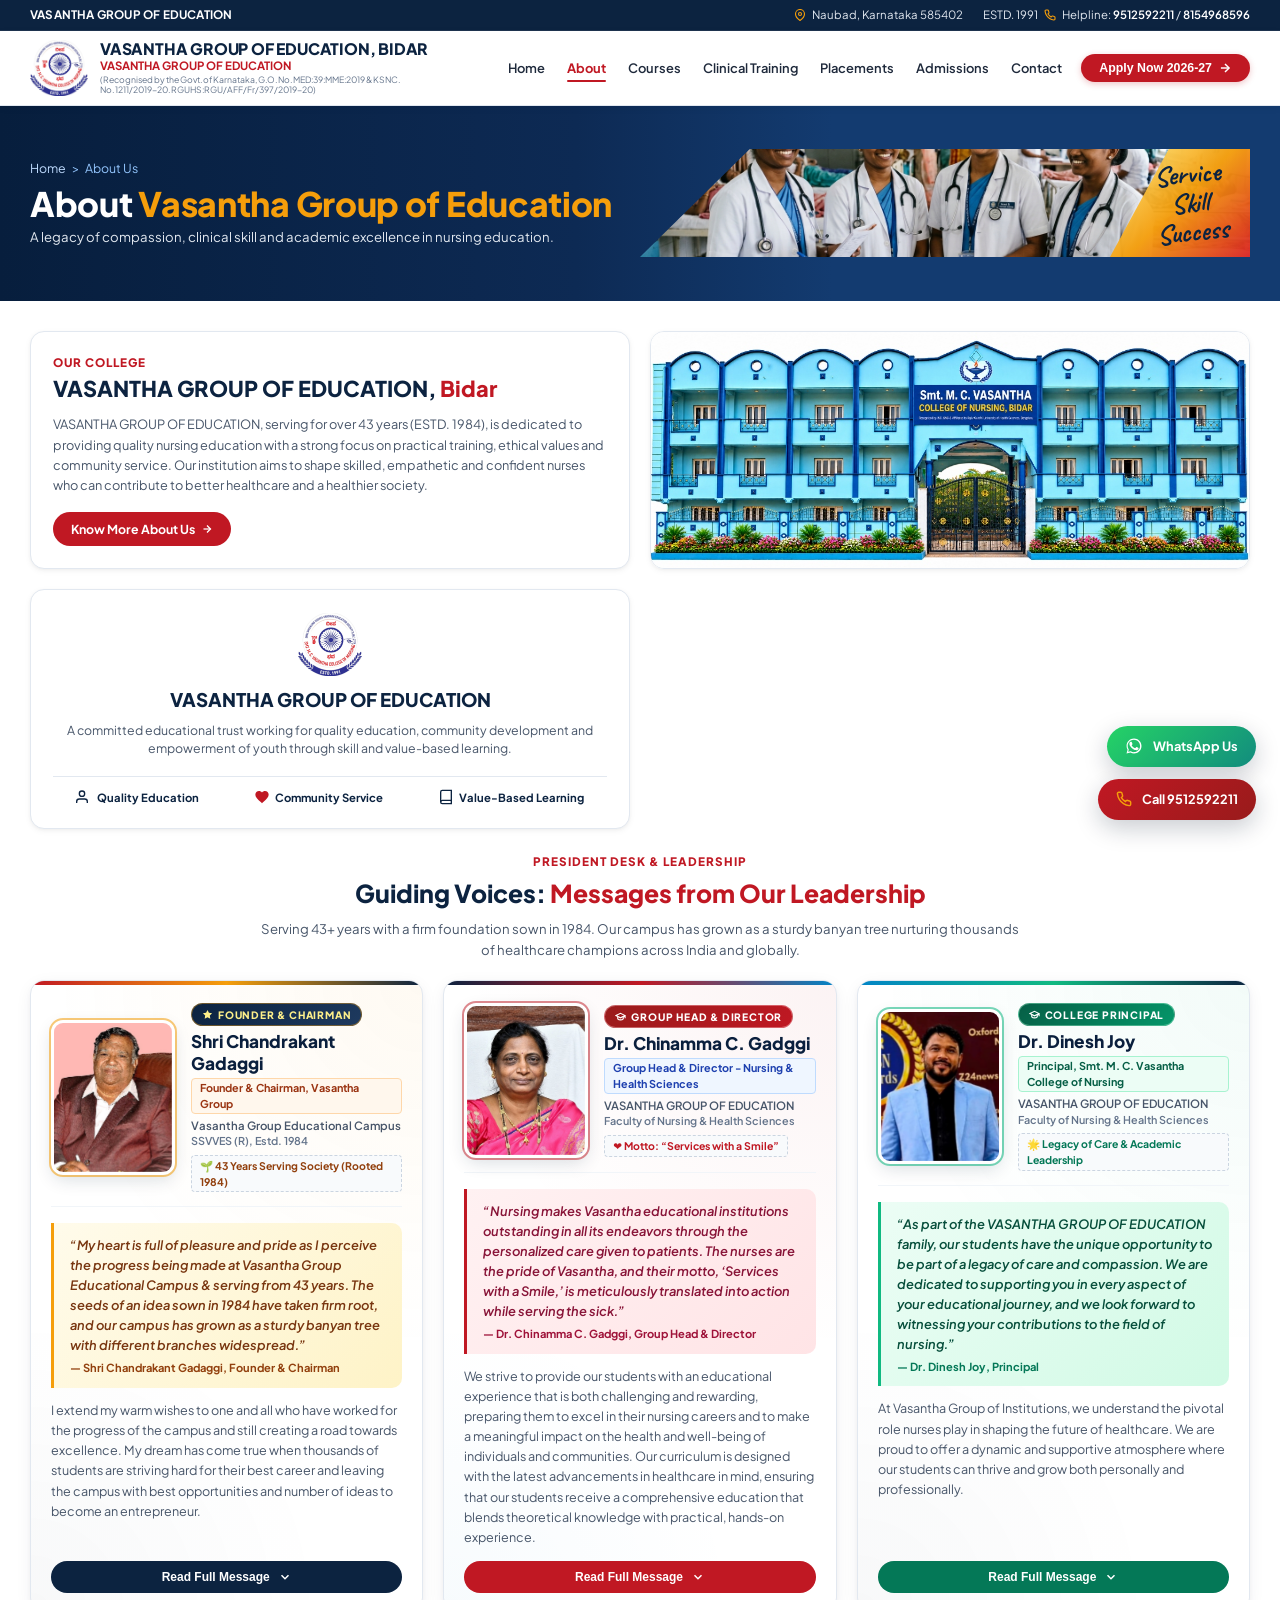
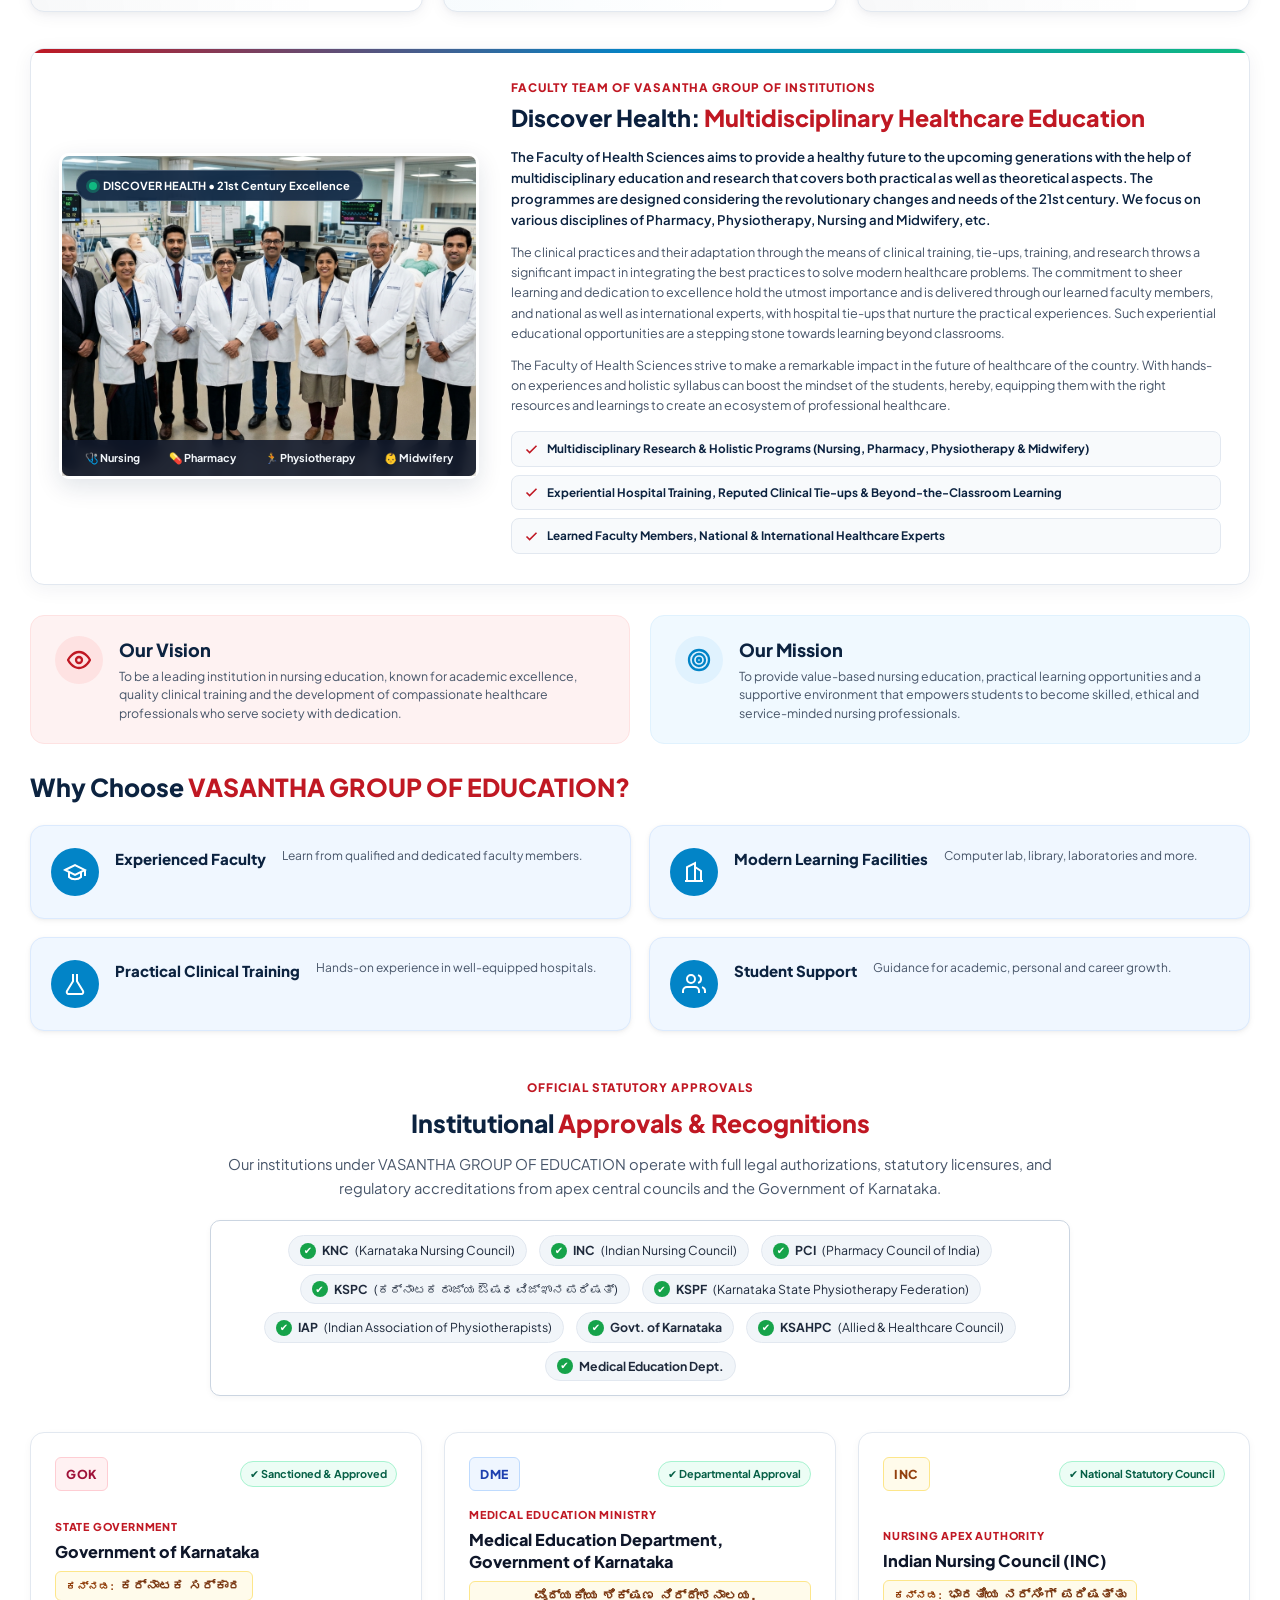
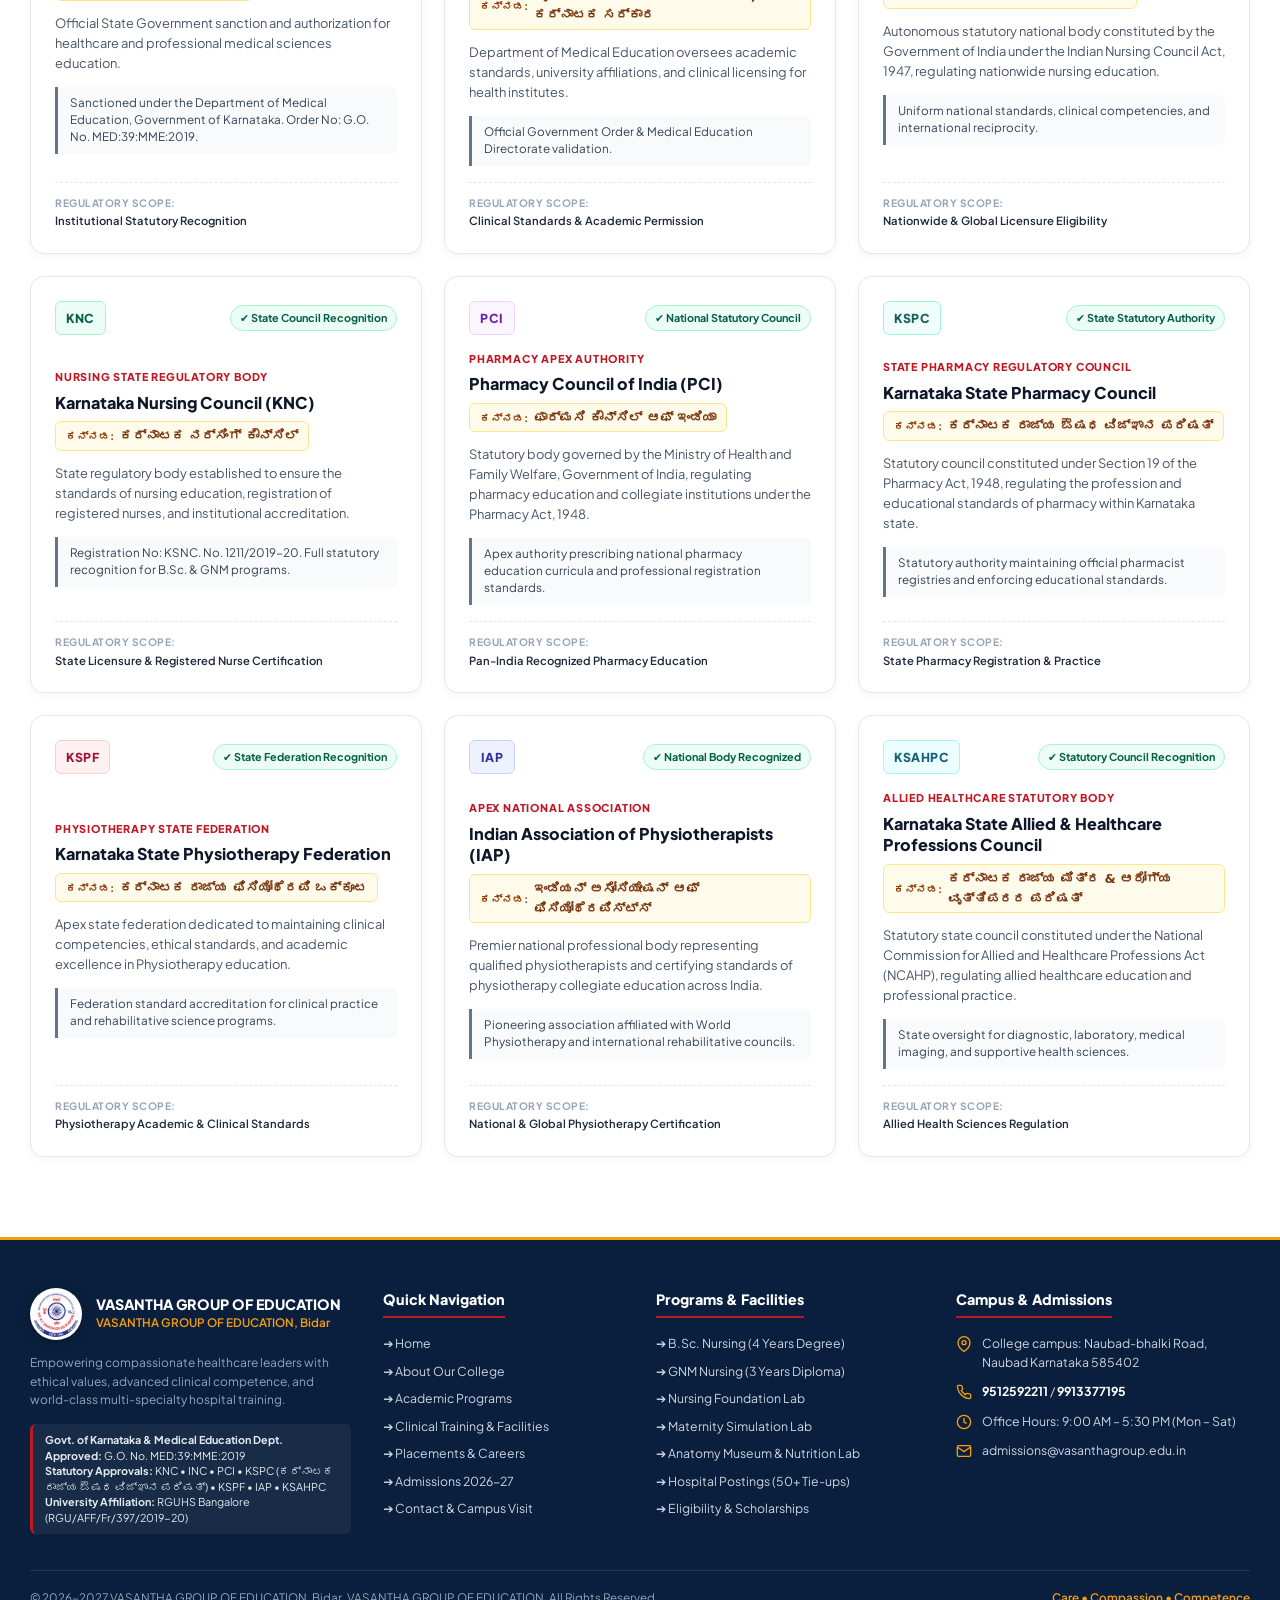
<file: about.html>
<!DOCTYPE html>
<html lang="en">
<head>
  <meta charset="UTF-8">
  <meta name="viewport" content="width=device-width, initial-scale=1.0">
  <title>About Our College | VASANTHA GROUP OF EDUCATION, Bidar</title>
  <meta name="description" content="About VASANTHA GROUP OF EDUCATION, Bidar, established under VASANTHA GROUP OF EDUCATION. A legacy of compassion, clinical skill and academic excellence in nursing education.">
  <link rel="stylesheet" href="css/style.css">
  <link rel="icon" type="image/svg+xml" href="images/logo.svg">
</head>
<body>

  <!-- Top Bar -->
  <aside class="top-bar" aria-label="Institute Information">
    <div class="container">
      <div class="top-bar-inner">
        <div class="top-bar-trust">
          <span class="top-trust-name">VASANTHA GROUP OF EDUCATION</span>
        </div>
        <div class="top-bar-meta">
          <div class="meta-item meta-address">
            <svg width="12" height="12" viewBox="0 0 24 24" fill="none" stroke="currentColor" stroke-width="2.2"><path d="M21 10c0 7-9 13-9 13s-9-6-9-13a9 9 0 0 1 18 0z"></path><circle cx="12" cy="10" r="3"></circle></svg>
            <span>Naubad, Karnataka 585402</span>
          </div>
          <div class="meta-item meta-phones">
            <span class="top-trust-badge">ESTD. 1991</span>
            <svg width="12" height="12" viewBox="0 0 24 24" fill="none" stroke="currentColor" stroke-width="2.2" class="phone-icon-svg"><path d="M22 16.92v3a2 2 0 0 1-2.18 2 19.79 19.79 0 0 1-8.63-3.07 19.5 19.5 0 0 1-6-6 19.79 19.79 0 0 1-3.07-8.67A2 2 0 0 1 4.11 2h3a2 2 0 0 1 2 1.72 12.84 12.84 0 0 0 .7 2.81 2 2 0 0 1-.45 2.11L8.09 9.91a16 16 0 0 0 6 6l1.27-1.27a2 2 0 0 1 2.11-.45 12.84 12.84 0 0 0 2.81.7A2 2 0 0 1 22 16.92z"></path></svg>
            <span class="phone-links-wrap">
              <span class="phone-label">Helpline:</span>
              <a href="tel:9512592211">9512592211</a>
              <span class="phone-slash">/</span>
              <a href="tel:8154968596">8154968596</a>
            </span>
          </div>
        </div>
      </div>
    </div>
  </aside>

  <!-- Navigation Header -->
  <header class="site-header">
    <div class="container">
      <div class="header-inner">
        <a href="index.html" class="header-brand">
          <img src="images/logo.svg" alt="VASANTHA GROUP OF EDUCATION Logo" class="header-logo">
          <div class="brand-info">
            <div class="brand-name">VASANTHA GROUP OF EDUCATION, BIDAR</div>
            <div class="brand-trust">VASANTHA GROUP OF EDUCATION</div>
            <div class="brand-recognised">(Recognised by the Govt. of Karnataka, G.O. No. MED:39:MME:2019 &amp; KSNC. No. 1211/2019-20. RGUHS:RGU/AFF/Fr/397/2019-20)</div>
          </div>
        </a>

        <div class="nav-cluster">
          <ul class="nav-links" id="navLinks">
            <li><a href="index.html">Home</a></li>
            <li class="active"><a href="about.html" class="active">About</a></li>
            <li><a href="courses.html">Courses</a></li>
            <li><a href="clinical-training.html">Clinical Training</a></li>
            <li><a href="placements.html">Placements</a></li>
            <li><a href="admissions.html">Admissions</a></li>
            <li><a href="contact.html">Contact</a></li>
          </ul>

          <button class="btn-header-apply open-apply-modal" type="button">
            <span>Apply Now 2026-27</span>
            <svg width="14" height="14" viewBox="0 0 24 24" fill="none" stroke="currentColor" stroke-width="2.5"><line x1="5" y1="12" x2="19" y2="12"></line><polyline points="12 5 19 12 12 19"></polyline></svg>
          </button>

          <button class="mobile-toggle" id="mobileToggle" aria-label="Toggle navigation">
            <svg width="24" height="24" viewBox="0 0 24 24" fill="none" stroke="currentColor" stroke-width="2"><line x1="3" y1="6" x2="21" y2="6"></line><line x1="3" y1="12" x2="21" y2="12"></line><line x1="3" y1="18" x2="21" y2="18"></line></svg>
          </button>
        </div>
      </div>
    </div>
  </header>

  <main>
    <!-- ====================================================================
         PAGE BANNER (EXACT MATCH TO SCREENSHOT 2 BANNER)
         ==================================================================== -->
    <section class="page-banner-strip" aria-label="About Us Header">
      <div class="container">
        <div class="page-banner-inner">
          <div class="banner-left-text">
            <div class="banner-breadcrumb-link">
              <a href="index.html">Home</a> &gt; <span>About Us</span>
            </div>
            <h1 class="banner-main-title">
              About <span class="gold-text">Vasantha Group of Education</span>
            </h1>
            <p class="banner-sub-p">
              A legacy of compassion, clinical skill and academic excellence in nursing education.
            </p>
          </div>

          <!-- Banner Right Visual with angled ribbon -->
          <div class="banner-right-visual">
            <img src="images/hero_students.jpg" alt="Clinical lab nursing students">
          </div>
          <div class="banner-ribbon-swoosh">
            <div class="ribbon-script-stack">
              Service<br>
              Skill<br>
              Success
            </div>
          </div>
        </div>
      </div>
    </section>

    <!-- ====================================================================
         SECTION 1: 3-COLUMNS ROW (EXACT MATCH TO SCREENSHOT 2)
         ==================================================================== -->
    <section class="section-about-content" aria-label="About College Overview">
      <div class="container">
        <div class="about-tri-columns">
          
          <!-- Column 1: Our College Text -->
          <article class="card-about-college-text">
            <div>
              <div class="tag-red-caps">OUR COLLEGE</div>
              <h2 class="about-heading-title">VASANTHA GROUP OF EDUCATION, <span>Bidar</span></h2>
              <p class="about-body-text">
                VASANTHA GROUP OF EDUCATION, serving for over 43 years (ESTD. 1984), is dedicated to providing quality nursing education with a strong focus on practical training, ethical values and community service. Our institution aims to shape skilled, empathetic and confident nurses who can contribute to better healthcare and a healthier society.
              </p>
            </div>
            <a href="courses.html" class="btn-know-more-red">
              <span>Know More About Us</span>
              <svg width="12" height="12" viewBox="0 0 24 24" fill="none" stroke="currentColor" stroke-width="2.5"><line x1="5" y1="12" x2="19" y2="12"></line><polyline points="12 5 19 12 12 19"></polyline></svg>
            </a>
          </article>

          <!-- Column 2: Campus Building Image -->
          <div class="about-building-photo-box">
            <img src="images/college_building.jpg" alt="VASANTHA GROUP OF EDUCATION Campus Building">
          </div>

          <!-- Column 3: VASANTHA GROUP OF EDUCATION Card -->
          <article class="card-trust-center">
            <img src="images/logo.png" alt="VASANTHA GROUP OF EDUCATION Logo" class="trust-crest-icon">
            <h3 class="trust-title-text">VASANTHA GROUP OF EDUCATION</h3>
            <p class="trust-desc-p">
              A committed educational trust working for quality education, community development and empowerment of youth through skill and value-based learning.
            </p>
            <div class="trust-3-pills">
              <div class="trust-3-item">
                <svg width="16" height="16" viewBox="0 0 24 24" fill="none" stroke="currentColor" stroke-width="2"><path d="M17 21v-2a4 4 0 0 0-4-4H5a4 4 0 0 0-4 4v2"></path><circle cx="9" cy="7" r="4"></circle></svg>
                <span>Quality Education</span>
              </div>
              <div class="trust-3-item">
                <svg width="16" height="16" viewBox="0 0 24 24" fill="#c01823"><path d="M12 21.35l-1.45-1.32C5.4 15.36 2 12.28 2 8.5 2 5.42 4.42 3 7.5 3c1.74 0 3.41.81 4.5 2.09C13.09 3.81 14.76 3 16.5 3 19.58 3 22 5.42 22 8.5c0 3.78-3.4 6.86-8.55 11.54L12 21.35z"/></svg>
                <span>Community Service</span>
              </div>
              <div class="trust-3-item">
                <svg width="16" height="16" viewBox="0 0 24 24" fill="none" stroke="currentColor" stroke-width="2"><path d="M4 19.5A2.5 2.5 0 0 1 6.5 17H20"></path><path d="M6.5 2H20v20H6.5A2.5 2.5 0 0 1 4 19.5v-15A2.5 2.5 0 0 1 6.5 2z"></path></svg>
                <span>Value-Based Learning</span>
              </div>
            </div>
          </article>

        </div>

        <!-- ====================================================================
             SECTION: INSTITUTIONAL LEADERSHIP (3 DESKS WITH READ MORE)
             ==================================================================== -->
        <section class="section-leadership-messages" id="leadership-messages" aria-label="Institutional Leadership Messages">
          
          <!-- Leadership Section Header -->
          <div class="leadership-section-header">
            <div class="tag-red-caps">PRESIDENT DESK &amp; LEADERSHIP</div>
            <h2 class="section-title-styled" style="margin-bottom: 8px;">
              Guiding Voices: <span>Messages from Our Leadership</span>
            </h2>
            <p class="leadership-subtext">
              Serving 43+ years with a firm foundation sown in 1984. Our campus has grown as a sturdy banyan tree nurturing thousands of healthcare champions across India and globally.
            </p>
          </div>

          <!-- THREE-COLUMN BALANCED GRID -->
          <div class="leadership-three-col-grid">
            
            <!-- DESK 1: CHAIRMAN CARD -->
            <article
              class="leader-col-card chairman-theme"
              id="chairman-message"
              style="min-width: 0; width: 100%; box-sizing: border-box;"
            >
              <!-- Profile Header Row -->
              <div class="leader-col-header">
                <div class="leader-col-photo-frame gold-border">
                  <img
                    src="images/chairman_dr_chandrakant_gaddagi.jpg"
                    alt="Shri Chandrakant Gadaggi - Founder & Chairman"
                  />
                </div>
                <div class="leader-col-meta">
                  <span class="leader-role-chip navy-gold">
                    <svg width="11" height="11" viewBox="0 0 24 24" fill="currentColor">
                      <path d="M12 2l3.09 6.26L22 9.27l-5 4.87 1.18 6.88L12 17.77l-6.18 3.25L7 14.14 2 9.27l6.91-1.01L12 2z" />
                    </svg>
                    Founder &amp; Chairman
                  </span>
                  <h3 class="leader-col-name">Shri Chandrakant Gadaggi</h3>
                  <span class="leader-col-degree amber">Founder &amp; Chairman, Vasantha Group</span>
                  <p class="leader-col-trust">
                    Vasantha Group Educational Campus
                    <br />
                    <span style="font-size: 0.72rem; color: var(--text-sub);">SSVVES (R), Estd. 1984</span>
                  </p>
                  <span class="leader-col-milestone-pill gold">
                    🌱 43 Years Serving Society (Rooted 1984)
                  </span>
                </div>
              </div>

              <!-- Featured Quote Callout -->
              <blockquote class="leader-col-quote gold">
                <p>
                  “My heart is full of pleasure and pride as I perceive the progress being made at Vasantha Group Educational Campus &amp; serving from 43 years. The seeds of an idea sown in 1984 have taken firm root, and our campus has grown as a sturdy banyan tree with different branches widespread.”
                </p>
                <cite>— Shri Chandrakant Gadaggi, Founder &amp; Chairman</cite>
              </blockquote>

              <!-- Body Content & Preview -->
              <div class="leader-col-body">
                <p>
                  I extend my warm wishes to one and all who have worked for the progress of the campus and still creating a road towards excellence. My dream has come true when thousands of students are striving hard for their best career and leaving the campus with best opportunities and number of ideas to become an entrepreneur.
                </p>

                <!-- Expandable Section -->
                <div id="chairman-more-content" class="leader-expandable-content animate-fade-in" style="display: none;">
                  <p>
                    Our Educational Campus will play an important role to shape the students with the highest Caliber for the global education culture by providing center of excellence incubation center at the doorstep. We believe in empowering our students to become not just healthcare providers, but also advocates for health and wellness in their communities.
                  </p>
                  <p>
                    The college’s state-of-the-art facilities, experienced faculty, and diverse student body create a vibrant learning environment that inspires innovation and excellence. To this end, we are committed to empowering our students with the accumulated knowledge and driving them towards a healthier, progressive, and prosperous future. This kind of educational system not only focuses on the socio-economic growth of the region but takes a leap towards international recognition as well.
                  </p>
                  <p>
                    With the establishment of Vasantha Group of Education, we intend to considerably invest in the educational sector in order to proportionately focus on entrepreneurship along with education. By doing so, we aim to nurture society in the areas of research and technology and also drive growth via industrial and academic partnerships.
                  </p>

                  <!-- 3 Chairman Highlights -->
                  <div class="leader-mini-highlights-grid">
                    <div class="leader-mini-pill">
                      <span class="mini-icon">🌳</span>
                      <div>
                        <strong>Sturdy Banyan Tree</strong>
                        <small>43-year legacy rooted in 1984</small>
                      </div>
                    </div>
                    <div class="leader-mini-pill">
                      <span class="mini-icon">🔬</span>
                      <div>
                        <strong>Incubation Center</strong>
                        <small>Center of Excellence at doorstep</small>
                      </div>
                    </div>
                    <div class="leader-mini-pill">
                      <span class="mini-icon">🤝</span>
                      <div>
                        <strong>Research &amp; Tech</strong>
                        <small>Industrial &amp; academic partnerships</small>
                      </div>
                    </div>
                  </div>

                  <!-- Signature -->
                  <div class="leader-col-signature">
                    <div>
                      <div class="sig-bless">With Warm Wishes,</div>
                      <strong class="sig-name">Shri Chandrakant Gadaggi</strong>
                      <div class="sig-title">Founder &amp; Chairman, Vasantha Group</div>
                    </div>
                    <div class="sig-seal">
                      <img src="images/logo.png" alt="Trust Seal" />
                      <span>SSVVES 1984</span>
                    </div>
                  </div>
                </div>
              </div>

              <!-- Read More / Show Less Button -->
              <button
                type="button"
                id="chairman-toggle-btn"
                class="btn-readmore-toggle chairman-btn"
                onclick="toggleLeaderMessage('chairman')"
                aria-expanded="false"
              >
                <span>Read Full Message</span>
                <svg width="14" height="14" viewBox="0 0 24 24" fill="none" stroke="currentColor" stroke-width="2.5">
                  <polyline points="6 9 12 15 18 9"></polyline>
                </svg>
              </button>
            </article>

            <!-- DESK 2: GROUP HEAD & DIRECTOR CARD -->
            <article
              class="leader-col-card principal-theme"
              id="grouphead-message"
              style="min-width: 0; width: 100%; box-sizing: border-box;"
            >
              <!-- Profile Header Row -->
              <div class="leader-col-header">
                <div class="leader-col-photo-frame crimson-border">
                  <img
                    src="images/principal_dr_chinamma_gadggi.jpg"
                    alt="Dr. Chinamma C. Gadggi - Group Head & Director - Nursing Education"
                  />
                </div>
                <div class="leader-col-meta">
                  <span class="leader-role-chip red-crimson">
                    <svg width="11" height="11" viewBox="0 0 24 24" fill="none" stroke="currentColor" stroke-width="2.5">
                      <path d="M22 10v6M2 10l10-5 10 5-10 5z"></path>
                      <path d="M6 12v5c3 3 9 3 12 0v-5"></path>
                    </svg>
                    Group Head &amp; Director
                  </span>
                  <h3 class="leader-col-name">Dr. Chinamma C. Gadggi</h3>
                  <span class="leader-col-degree blue">Group Head &amp; Director - Nursing &amp; Health Sciences</span>
                  <p class="leader-col-trust">
                    VASANTHA GROUP OF EDUCATION
                    <br />
                    <span style="font-size: 0.72rem; color: var(--text-sub);">Faculty of Nursing &amp; Health Sciences</span>
                  </p>
                  <span class="leader-col-milestone-pill crimson">
                    ❤️ Motto: “Services with a Smile”
                  </span>
                </div>
              </div>

              <!-- Featured Quote Callout -->
              <blockquote class="leader-col-quote crimson">
                <p>
                  “Nursing makes Vasantha educational institutions outstanding in all its endeavors through the personalized care given to patients. The nurses are the pride of Vasantha, and their motto, ‘Services with a Smile,’ is meticulously translated into action while serving the sick.”
                </p>
                <cite>— Dr. Chinamma C. Gadggi, Group Head &amp; Director</cite>
              </blockquote>

              <!-- Body Content & Preview -->
              <div class="leader-col-body">
                <p>
                  We strive to provide our students with an educational experience that is both challenging and rewarding, preparing them to excel in their nursing careers and to make a meaningful impact on the health and well-being of individuals and communities. Our curriculum is designed with the latest advancements in healthcare in mind, ensuring that our students receive a comprehensive education that blends theoretical knowledge with practical, hands-on experience.
                </p>

                <!-- Expandable Section -->
                <div id="principal-more-content" class="leader-expandable-content animate-fade-in" style="display: none;">
                  <p>
                    Our state-of-the-art facilities, experienced faculty, and robust clinical partnerships enable us to offer a learning environment that is second to none. In addition to academic excellence, we place a strong emphasis on personal and professional growth. We believe that nursing is not just a profession but a calling, and we are committed to nurturing not only the minds but also the hearts of our students.
                  </p>
                  <p>
                    Through a variety of extracurricular activities, community outreach programs, and leadership opportunities, we encourage our students to develop the qualities that define a true healthcare professional: empathy, integrity, and a lifelong commitment to learning.
                  </p>
                  <p>
                    A Vasantha nurse is not merely a caregiver; she is computer-savvy, confident, and highly resourceful, capable of deftly handling state-of-the-art equipment in the hospital. Endowed with unique qualities of love, courage, and mercy, which are the hallmarks of nursing, our nurses are much in demand in today’s modern healthcare system.
                  </p>
                  <p>
                    Vasantha has a unique platform that gives students a plethora of unparalleled opportunities to experience the joy of learning, the wonders of new knowledge and to unearth their limitless potential and capabilities. When you become part of the Vasantha family, we leave no stone unturned to guide, mentor, nurture and prepare you to meet the global requirements, both personal and professional. Our gift to you and our nation are strong and ethical leaders who will shape and change the destiny and future of the world.
                  </p>

                  <!-- 3 Principal Highlights -->
                  <div class="leader-mini-highlights-grid">
                    <div class="leader-mini-pill">
                      <span class="mini-icon">❤️</span>
                      <div>
                        <strong>Love, Courage &amp; Mercy</strong>
                        <small>Motto: ‘Services with a Smile’</small>
                      </div>
                    </div>
                    <div class="leader-mini-pill">
                      <span class="mini-icon">💻</span>
                      <div>
                        <strong>Computer-Savvy</strong>
                        <small>Deftly handling state-of-the-art tech</small>
                      </div>
                    </div>
                    <div class="leader-mini-pill">
                      <span class="mini-icon">🌍</span>
                      <div>
                        <strong>Ethical Leaders</strong>
                        <small>Meeting global healthcare standards</small>
                      </div>
                    </div>
                  </div>

                  <!-- Signature -->
                  <div class="leader-col-signature">
                    <div>
                      <div class="sig-bless">With Dedication &amp; Care,</div>
                      <strong class="sig-name">Dr. Chinamma C. Gadggi</strong>
                      <div class="sig-title">Group Head &amp; Director - Nursing &amp; Health Sciences</div>
                    </div>
                    <div class="sig-seal">
                      <img src="images/logo.svg" alt="College Crest" />
                      <span>Vasantha Nursing</span>
                    </div>
                  </div>
                </div>
              </div>

              <!-- Read More / Show Less Button -->
              <button
                type="button"
                id="principal-toggle-btn"
                class="btn-readmore-toggle principal-btn"
                onclick="toggleLeaderMessage('principal')"
                aria-expanded="false"
              >
                <span>Read Full Message</span>
                <svg width="14" height="14" viewBox="0 0 24 24" fill="none" stroke="currentColor" stroke-width="2.5">
                  <polyline points="6 9 12 15 18 9"></polyline>
                </svg>
              </button>
            </article>

            <!-- DESK 3: PRINCIPAL CARD -->
            <article
              class="leader-col-card vice-principal-theme"
              id="principal-message"
              style="min-width: 0; width: 100%; box-sizing: border-box;"
            >
              <!-- Profile Header Row -->
              <div class="leader-col-header">
                <div class="leader-col-photo-frame emerald-border">
                  <img
                    src="images/principal_dr_dinesh_joy.jpg"
                    alt="Dr. Dinesh Joy - Principal, Smt. M. C. Vasantha College of Nursing"
                  />
                </div>
                <div class="leader-col-meta">
                  <span class="leader-role-chip teal-emerald">
                    <svg width="11" height="11" viewBox="0 0 24 24" fill="none" stroke="currentColor" stroke-width="2.5">
                      <path d="M22 10v6M2 10l10-5 10 5-10 5z"></path>
                      <path d="M6 12v5c3 3 9 3 12 0v-5"></path>
                    </svg>
                    College Principal
                  </span>
                  <h3 class="leader-col-name">Dr. Dinesh Joy</h3>
                  <span class="leader-col-degree emerald">Principal, Smt. M. C. Vasantha College of Nursing</span>
                  <p class="leader-col-trust">
                    VASANTHA GROUP OF EDUCATION
                    <br />
                    <span style="font-size: 0.72rem; color: var(--text-sub);">Faculty of Nursing &amp; Health Sciences</span>
                  </p>
                  <span class="leader-col-milestone-pill" style="color: #047857;">
                    🌟 Legacy of Care &amp; Academic Leadership
                  </span>
                </div>
              </div>

              <!-- Featured Quote Callout -->
              <blockquote class="leader-col-quote" style="background: linear-gradient(135deg, #ecfdf5 0%, #d1fae5 100%); border-left: 3.5px solid #10b981;">
                <p style="color: #064e3b;">
                  “As part of the VASANTHA GROUP OF EDUCATION family, our students have the unique opportunity to be part of a legacy of care and compassion. We are dedicated to supporting you in every aspect of your educational journey, and we look forward to witnessing your contributions to the field of nursing.”
                </p>
                <cite style="color: #047857;">— Dr. Dinesh Joy, Principal</cite>
              </blockquote>

              <!-- Body Content & Preview -->
              <div class="leader-col-body">
                <p>
                  At Vasantha Group of Institutions, we understand the pivotal role nurses play in shaping the future of healthcare. We are proud to offer a dynamic and supportive atmosphere where our students can thrive and grow both personally and professionally.
                </p>

                <!-- Expandable Section -->
                <div id="vice-principal-more-content" class="leader-expandable-content animate-fade-in" style="display: none;">
                  <p>
                    Our commitment to our students extends beyond the classroom, offering a range of co-curricular activities, mentorship programs, community engagement and job opportunities (Domestic and International).
                  </p>
                  <p>
                    Every nurse entering our classrooms receives personal guidance and comprehensive clinical exposure in premier hospital settings, ensuring they step out fully equipped to deliver exceptional bedside care and ethical healthcare leadership anywhere across the globe.
                  </p>

                  <!-- 3 Vice Principal Highlights -->
                  <div class="leader-mini-highlights-grid">
                    <div class="leader-mini-pill">
                      <span class="mini-icon">🏥</span>
                      <div>
                        <strong>Dynamic Atmosphere</strong>
                        <small>Supportive clinical environment</small>
                      </div>
                    </div>
                    <div class="leader-mini-pill">
                      <span class="mini-icon">🌐</span>
                      <div>
                        <strong>Job Opportunities</strong>
                        <small>Domestic &amp; International career ties</small>
                      </div>
                    </div>
                    <div class="leader-mini-pill">
                      <span class="mini-icon">🤝</span>
                      <div>
                        <strong>Holistic Mentorship</strong>
                        <small>Co-curricular &amp; community outreach</small>
                      </div>
                    </div>
                  </div>

                  <!-- Signature -->
                  <div class="leader-col-signature">
                    <div>
                      <div class="sig-bless">With Guidance &amp; Warm Regards,</div>
                      <strong class="sig-name">Dr. Dinesh Joy</strong>
                      <div class="sig-title">Principal, Smt. M. C. Vasantha College of Nursing</div>
                    </div>
                    <div class="sig-seal">
                      <img src="images/logo.svg" alt="College Crest" />
                      <span>Vasantha Nursing</span>
                    </div>
                  </div>
                </div>
              </div>

              <!-- Read More / Show Less Button -->
              <button
                type="button"
                id="vice-principal-toggle-btn"
                class="btn-readmore-toggle vice-principal-btn"
                onclick="toggleLeaderMessage('vice-principal')"
                aria-expanded="false"
              >
                <span>Read Full Message</span>
                <svg width="14" height="14" viewBox="0 0 24 24" fill="none" stroke="currentColor" stroke-width="2.5">
                  <polyline points="6 9 12 15 18 9"></polyline>
                </svg>
              </button>
            </article>

          </div>
        </section>

        <!-- ====================================================================
             SECTION: FACULTY TEAM OF VASANTHA GROUP OF INSTITUTIONS: DISCOVER HEALTH
             ==================================================================== -->
        <section class="section-faculty-health-sciences" id="faculty-team" aria-label="Faculty Team of Vasantha Group of Institutions: Discover Health">
          <div class="faculty-health-card">
            <div class="faculty-health-grid">
              
              <!-- Visual Col -->
              <div class="faculty-health-visual">
                <img
                  src="images/faculty_team_health_sciences.jpg"
                  alt="Learned Faculty Team of Vasantha Group of Institutions - Discover Health"
                  class="faculty-team-photo"
                />
                <div class="faculty-photo-badge">
                  <span class="badge-pulse-green"></span>
                  <span>DISCOVER HEALTH • 21st Century Excellence</span>
                </div>
                <div class="faculty-disciplines-bar">
                  <span class="discipline-tag">🩺 Nursing</span>
                  <span class="discipline-tag">💊 Pharmacy</span>
                  <span class="discipline-tag">🏃 Physiotherapy</span>
                  <span class="discipline-tag">👶 Midwifery</span>
                </div>
              </div>

              <!-- Content Col -->
              <div class="faculty-health-content">
                <div class="tag-red-caps">FACULTY TEAM OF VASANTHA GROUP OF INSTITUTIONS</div>
                <h2 class="faculty-section-title">
                  Discover Health: <span>Multidisciplinary Healthcare Education</span>
                </h2>
                <p class="faculty-lead-p">
                  The Faculty of Health Sciences aims to provide a healthy future to the upcoming generations with the help of multidisciplinary education and research that covers both practical as well as theoretical aspects. The programmes are designed considering the revolutionary changes and needs of the 21st century. We focus on various disciplines of Pharmacy, Physiotherapy, Nursing and Midwifery, etc.
                </p>
                <p class="faculty-body-p">
                  The clinical practices and their adaptation through the means of clinical training, tie-ups, training, and research throws a significant impact in integrating the best practices to solve modern healthcare problems. The commitment to sheer learning and dedication to excellence hold the utmost importance and is delivered through our learned faculty members, and national as well as international experts, with hospital tie-ups that nurture the practical experiences. Such experiential educational opportunities are a stepping stone towards learning beyond classrooms.
                </p>
                <p class="faculty-body-p">
                  The Faculty of Health Sciences strive to make a remarkable impact in the future of healthcare of the country. With hands-on experiences and holistic syllabus can boost the mindset of the students, hereby, equipping them with the right resources and learnings to create an ecosystem of professional healthcare.
                </p>

                <!-- Highlights Pillars Strip -->
                <div class="faculty-pillars-strip">
                  <div class="faculty-pillar-chip">
                    <svg width="15" height="15" viewBox="0 0 24 24" fill="none" stroke="currentColor" stroke-width="2.5"><polyline points="20 6 9 17 4 12"></polyline></svg>
                    <span>Multidisciplinary Research &amp; Holistic Programs (Nursing, Pharmacy, Physiotherapy &amp; Midwifery)</span>
                  </div>
                  <div class="faculty-pillar-chip">
                    <svg width="15" height="15" viewBox="0 0 24 24" fill="none" stroke="currentColor" stroke-width="2.5"><polyline points="20 6 9 17 4 12"></polyline></svg>
                    <span>Experiential Hospital Training, Reputed Clinical Tie-ups &amp; Beyond-the-Classroom Learning</span>
                  </div>
                  <div class="faculty-pillar-chip">
                    <svg width="15" height="15" viewBox="0 0 24 24" fill="none" stroke="currentColor" stroke-width="2.5"><polyline points="20 6 9 17 4 12"></polyline></svg>
                    <span>Learned Faculty Members, National &amp; International Healthcare Experts</span>
                  </div>
                </div>
              </div>

            </div>
          </div>
        </section>

        <script>
          function toggleLeaderMessage(leader) {
            var content = document.getElementById(leader + '-more-content');
            var btn = document.getElementById(leader + '-toggle-btn');
            var span = btn.querySelector('span');
            if (content.style.display === 'none' || content.style.display === '') {
              content.style.display = 'flex';
              span.textContent = 'Show Less';
              btn.classList.add('is-expanded');
              btn.setAttribute('aria-expanded', 'true');
            } else {
              content.style.display = 'none';
              span.textContent = 'Read Full Message';
              btn.classList.remove('is-expanded');
              btn.setAttribute('aria-expanded', 'false');
            }
          }
        </script>

        <!-- ====================================================================
             SECTION 2: VISION & MISSION (EXACT MATCH TO SCREENSHOT 2 ROW 2)
             ==================================================================== -->
        <div class="vision-mission-row">
          <!-- Vision -->
          <div class="vm-box peach">
            <div class="vm-icon-bubble-lg">
              <svg width="24" height="24" viewBox="0 0 24 24" fill="none" stroke="currentColor" stroke-width="2.3"><path d="M1 12s4-8 11-8 11 8 11 8-4 8-11 8-11-8-11-8z"></path><circle cx="12" cy="12" r="3"></circle></svg>
            </div>
            <div>
              <h3 class="vm-title-h3">Our Vision</h3>
              <p class="vm-desc-p">
                To be a leading institution in nursing education, known for academic excellence, quality clinical training and the development of compassionate healthcare professionals who serve society with dedication.
              </p>
            </div>
          </div>

          <!-- Mission -->
          <div class="vm-box sky">
            <div class="vm-icon-bubble-lg">
              <svg width="24" height="24" viewBox="0 0 24 24" fill="none" stroke="currentColor" stroke-width="2.3"><circle cx="12" cy="12" r="10"></circle><circle cx="12" cy="12" r="6"></circle><circle cx="12" cy="12" r="2"></circle></svg>
            </div>
            <div>
              <h3 class="vm-title-h3">Our Mission</h3>
              <p class="vm-desc-p">
                To provide value-based nursing education, practical learning opportunities and a supportive environment that empowers students to become skilled, ethical and service-minded nursing professionals.
              </p>
            </div>
          </div>
        </div>

        <!-- ====================================================================
             SECTION 3: WHY CHOOSE US (EXACT MATCH TO SCREENSHOT 2 ROW 3)
             ==================================================================== -->
        <h2 class="section-title-styled">
          Why Choose <span>VASANTHA GROUP OF EDUCATION?</span>
        </h2>

        <div class="why-choose-4-grid">
          <div class="why-item-card">
            <div class="why-circle-icon">
              <svg width="24" height="24" viewBox="0 0 24 24" fill="none" stroke="currentColor" stroke-width="2"><path d="M22 10v6M2 10l10-5 10 5-10 5z"></path><path d="M6 12v5c3 3 9 3 12 0v-5"></path></svg>
            </div>
            <div class="why-card-title">Experienced Faculty</div>
            <div class="why-card-desc">Learn from qualified and dedicated faculty members.</div>
          </div>

          <div class="why-item-card">
            <div class="why-circle-icon">
              <svg width="24" height="24" viewBox="0 0 24 24" fill="none" stroke="currentColor" stroke-width="2"><path d="M3 21h18"></path><path d="M5 21V7l8-4v18"></path><path d="M19 21V11l-6-4"></path></svg>
            </div>
            <div class="why-card-title">Modern Learning Facilities</div>
            <div class="why-card-desc">Computer lab, library, laboratories and more.</div>
          </div>

          <div class="why-item-card">
            <div class="why-circle-icon">
              <svg width="24" height="24" viewBox="0 0 24 24" fill="none" stroke="currentColor" stroke-width="2"><path d="M10 2v7.31L4 19a2 2 0 0 0 1.66 3h12.68A2 2 0 0 0 20 19l-6-9.69V2"></path></svg>
            </div>
            <div class="why-card-title">Practical Clinical Training</div>
            <div class="why-card-desc">Hands-on experience in well-equipped hospitals.</div>
          </div>

          <div class="why-item-card">
            <div class="why-circle-icon">
              <svg width="24" height="24" viewBox="0 0 24 24" fill="none" stroke="currentColor" stroke-width="2"><path d="M17 21v-2a4 4 0 0 0-4-4H5a4 4 0 0 0-4 4v2"></path><circle cx="9" cy="7" r="4"></circle><path d="M23 21v-2a4 4 0 0 0-3-3.87"></path><path d="M16 3.13a4 4 0 0 1 0 7.75"></path></svg>
            </div>
            <div class="why-card-title">Student Support</div>
            <div class="why-card-desc">Guidance for academic, personal and career growth.</div>
          </div>
        </div>

        <!-- ====================================================================
             SECTION 4: OFFICIAL STATUTORY APPROVALS & RECOGNITIONS DIRECTORY
             ==================================================================== -->
        <div style="margin-top: 48px;">
          <div class="approvals-header-center">
            <div class="tag-red-caps">OFFICIAL STATUTORY APPROVALS</div>
            <h2 class="section-title-styled" style="margin: 8px 0 12px;">
              Institutional <span>Approvals &amp; Recognitions</span>
            </h2>
            <p class="approvals-sub-p">
              Our institutions under VASANTHA GROUP OF EDUCATION operate with full legal authorizations,
              statutory licensures, and regulatory accreditations from apex central councils and the Government of Karnataka.
            </p>

            <!-- Quick-Glance Badges Bar -->
            <div class="approvals-quick-strip" role="list" aria-label="Quick recognition badges">
              <span class="quick-pill"><span class="qp-check">✔</span> <strong>KNC</strong> (Karnataka Nursing Council)</span>
              <span class="quick-pill"><span class="qp-check">✔</span> <strong>INC</strong> (Indian Nursing Council)</span>
              <span class="quick-pill"><span class="qp-check">✔</span> <strong>PCI</strong> (Pharmacy Council of India)</span>
              <span class="quick-pill"><span class="qp-check">✔</span> <strong>KSPC</strong> (ಕರ್ನಾಟಕ ರಾಜ್ಯ ಔಷಧ ವಿಜ್ಞಾನ ಪರಿಷತ್)</span>
              <span class="quick-pill"><span class="qp-check">✔</span> <strong>KSPF</strong> (Karnataka State Physiotherapy Federation)</span>
              <span class="quick-pill"><span class="qp-check">✔</span> <strong>IAP</strong> (Indian Association of Physiotherapists)</span>
              <span class="quick-pill"><span class="qp-check">✔</span> <strong>Govt. of Karnataka</strong></span>
              <span class="quick-pill"><span class="qp-check">✔</span> <strong>KSAHPC</strong> (Allied &amp; Healthcare Council)</span>
              <span class="quick-pill"><span class="qp-check">✔</span> <strong>Medical Education Dept.</strong></span>
            </div>
          </div>

          <!-- Approvals Cards Grid -->
          <div class="approvals-cards-grid">
            <!-- 1. Government of Karnataka -->
            <article class="approval-card-item accent-crimson">
              <div class="approval-card-top">
                <div class="approval-abbr-badge">
                  <span class="abbr-text">GOK</span>
                </div>
                <div class="approval-status-pill">
                  <span>✔ Sanctioned &amp; Approved</span>
                </div>
              </div>
              <div class="approval-card-content">
                <div class="approval-category-tag">State Government</div>
                <h3 class="approval-card-title">Government of Karnataka</h3>
                <div class="approval-kannada-text">
                  <span class="kannada-badge">ಕನ್ನಡ:</span>
                  <span class="kannada-font">ಕರ್ನಾಟಕ ಸರ್ಕಾರ</span>
                </div>
                <p class="approval-card-desc">Official State Government sanction and authorization for healthcare and professional medical sciences education.</p>
                <div class="approval-sanction-box">
                  <span>Sanctioned under the Department of Medical Education, Government of Karnataka. Order No: G.O. No. MED:39:MME:2019.</span>
                </div>
              </div>
              <div class="approval-card-footer">
                <span class="approval-scope-label">Regulatory Scope:</span>
                <span class="approval-scope-val">Institutional Statutory Recognition</span>
              </div>
            </article>

            <!-- 2. Medical Education Department -->
            <article class="approval-card-item accent-blue">
              <div class="approval-card-top">
                <div class="approval-abbr-badge">
                  <span class="abbr-text">DME</span>
                </div>
                <div class="approval-status-pill">
                  <span>✔ Departmental Approval</span>
                </div>
              </div>
              <div class="approval-card-content">
                <div class="approval-category-tag">Medical Education Ministry</div>
                <h3 class="approval-card-title">Medical Education Department, Government of Karnataka</h3>
                <div class="approval-kannada-text">
                  <span class="kannada-badge">ಕನ್ನಡ:</span>
                  <span class="kannada-font">ವೈದ್ಯಕೀಯ ಶಿಕ್ಷಣ ನಿರ್ದೇಶನಾಲಯ, ಕರ್ನಾಟಕ ಸರ್ಕಾರ</span>
                </div>
                <p class="approval-card-desc">Department of Medical Education oversees academic standards, university affiliations, and clinical licensing for health institutes.</p>
                <div class="approval-sanction-box">
                  <span>Official Government Order &amp; Medical Education Directorate validation.</span>
                </div>
              </div>
              <div class="approval-card-footer">
                <span class="approval-scope-label">Regulatory Scope:</span>
                <span class="approval-scope-val">Clinical Standards &amp; Academic Permission</span>
              </div>
            </article>

            <!-- 3. Indian Nursing Council -->
            <article class="approval-card-item accent-amber">
              <div class="approval-card-top">
                <div class="approval-abbr-badge">
                  <span class="abbr-text">INC</span>
                </div>
                <div class="approval-status-pill">
                  <span>✔ National Statutory Council</span>
                </div>
              </div>
              <div class="approval-card-content">
                <div class="approval-category-tag">Nursing Apex Authority</div>
                <h3 class="approval-card-title">Indian Nursing Council (INC)</h3>
                <div class="approval-kannada-text">
                  <span class="kannada-badge">ಕನ್ನಡ:</span>
                  <span class="kannada-font">ಭಾರತೀಯ ನರ್ಸಿಂಗ್ ಪರಿಷತ್ತು</span>
                </div>
                <p class="approval-card-desc">Autonomous statutory national body constituted by the Government of India under the Indian Nursing Council Act, 1947, regulating nationwide nursing education.</p>
                <div class="approval-sanction-box">
                  <span>Uniform national standards, clinical competencies, and international reciprocity.</span>
                </div>
              </div>
              <div class="approval-card-footer">
                <span class="approval-scope-label">Regulatory Scope:</span>
                <span class="approval-scope-val">Nationwide &amp; Global Licensure Eligibility</span>
              </div>
            </article>

            <!-- 4. Karnataka Nursing Council -->
            <article class="approval-card-item accent-green">
              <div class="approval-card-top">
                <div class="approval-abbr-badge">
                  <span class="abbr-text">KNC</span>
                </div>
                <div class="approval-status-pill">
                  <span>✔ State Council Recognition</span>
                </div>
              </div>
              <div class="approval-card-content">
                <div class="approval-category-tag">Nursing State Regulatory Body</div>
                <h3 class="approval-card-title">Karnataka Nursing Council (KNC)</h3>
                <div class="approval-kannada-text">
                  <span class="kannada-badge">ಕನ್ನಡ:</span>
                  <span class="kannada-font">ಕರ್ನಾಟಕ ನರ್ಸಿಂಗ್ ಕೌನ್ಸಿಲ್</span>
                </div>
                <p class="approval-card-desc">State regulatory body established to ensure the standards of nursing education, registration of registered nurses, and institutional accreditation.</p>
                <div class="approval-sanction-box">
                  <span>Registration No: KSNC. No. 1211/2019-20. Full statutory recognition for B.Sc. &amp; GNM programs.</span>
                </div>
              </div>
              <div class="approval-card-footer">
                <span class="approval-scope-label">Regulatory Scope:</span>
                <span class="approval-scope-val">State Licensure &amp; Registered Nurse Certification</span>
              </div>
            </article>

            <!-- 5. Pharmacy Council of India -->
            <article class="approval-card-item accent-purple">
              <div class="approval-card-top">
                <div class="approval-abbr-badge">
                  <span class="abbr-text">PCI</span>
                </div>
                <div class="approval-status-pill">
                  <span>✔ National Statutory Council</span>
                </div>
              </div>
              <div class="approval-card-content">
                <div class="approval-category-tag">Pharmacy Apex Authority</div>
                <h3 class="approval-card-title">Pharmacy Council of India (PCI)</h3>
                <div class="approval-kannada-text">
                  <span class="kannada-badge">ಕನ್ನಡ:</span>
                  <span class="kannada-font">ಫಾರ್ಮಸಿ ಕೌನ್ಸಿಲ್ ಆಫ್ ಇಂಡಿಯಾ</span>
                </div>
                <p class="approval-card-desc">Statutory body governed by the Ministry of Health and Family Welfare, Government of India, regulating pharmacy education and collegiate institutions under the Pharmacy Act, 1948.</p>
                <div class="approval-sanction-box">
                  <span>Apex authority prescribing national pharmacy education curricula and professional registration standards.</span>
                </div>
              </div>
              <div class="approval-card-footer">
                <span class="approval-scope-label">Regulatory Scope:</span>
                <span class="approval-scope-val">Pan-India Recognized Pharmacy Education</span>
              </div>
            </article>

            <!-- 6. Karnataka State Pharmacy Council -->
            <article class="approval-card-item accent-teal">
              <div class="approval-card-top">
                <div class="approval-abbr-badge">
                  <span class="abbr-text">KSPC</span>
                </div>
                <div class="approval-status-pill">
                  <span>✔ State Statutory Authority</span>
                </div>
              </div>
              <div class="approval-card-content">
                <div class="approval-category-tag">State Pharmacy Regulatory Council</div>
                <h3 class="approval-card-title">Karnataka State Pharmacy Council</h3>
                <div class="approval-kannada-text">
                  <span class="kannada-badge">ಕನ್ನಡ:</span>
                  <span class="kannada-font">ಕರ್ನಾಟಕ ರಾಜ್ಯ ಔಷಧ ವಿಜ್ಞಾನ ಪರಿಷತ್</span>
                </div>
                <p class="approval-card-desc">Statutory council constituted under Section 19 of the Pharmacy Act, 1948, regulating the profession and educational standards of pharmacy within Karnataka state.</p>
                <div class="approval-sanction-box">
                  <span>Statutory authority maintaining official pharmacist registries and enforcing educational standards.</span>
                </div>
              </div>
              <div class="approval-card-footer">
                <span class="approval-scope-label">Regulatory Scope:</span>
                <span class="approval-scope-val">State Pharmacy Registration &amp; Practice</span>
              </div>
            </article>

            <!-- 7. Karnataka State Physiotherapy Federation -->
            <article class="approval-card-item accent-rose">
              <div class="approval-card-top">
                <div class="approval-abbr-badge">
                  <span class="abbr-text">KSPF</span>
                </div>
                <div class="approval-status-pill">
                  <span>✔ State Federation Recognition</span>
                </div>
              </div>
              <div class="approval-card-content">
                <div class="approval-category-tag">Physiotherapy State Federation</div>
                <h3 class="approval-card-title">Karnataka State Physiotherapy Federation</h3>
                <div class="approval-kannada-text">
                  <span class="kannada-badge">ಕನ್ನಡ:</span>
                  <span class="kannada-font">ಕರ್ನಾಟಕ ರಾಜ್ಯ ಫಿಸಿಯೋಥೆರಪಿ ಒಕ್ಕೂಟ</span>
                </div>
                <p class="approval-card-desc">Apex state federation dedicated to maintaining clinical competencies, ethical standards, and academic excellence in Physiotherapy education.</p>
                <div class="approval-sanction-box">
                  <span>Federation standard accreditation for clinical practice and rehabilitative science programs.</span>
                </div>
              </div>
              <div class="approval-card-footer">
                <span class="approval-scope-label">Regulatory Scope:</span>
                <span class="approval-scope-val">Physiotherapy Academic &amp; Clinical Standards</span>
              </div>
            </article>

            <!-- 8. Indian Association of Physiotherapists -->
            <article class="approval-card-item accent-indigo">
              <div class="approval-card-top">
                <div class="approval-abbr-badge">
                  <span class="abbr-text">IAP</span>
                </div>
                <div class="approval-status-pill">
                  <span>✔ National Body Recognized</span>
                </div>
              </div>
              <div class="approval-card-content">
                <div class="approval-category-tag">Apex National Association</div>
                <h3 class="approval-card-title">Indian Association of Physiotherapists (IAP)</h3>
                <div class="approval-kannada-text">
                  <span class="kannada-badge">ಕನ್ನಡ:</span>
                  <span class="kannada-font">ಇಂಡಿಯನ್ ಅಸೋಸಿಯೇಷನ್ ಆಫ್ ಫಿಸಿಯೋಥೆರಪಿಸ್ಟ್ಸ್</span>
                </div>
                <p class="approval-card-desc">Premier national professional body representing qualified physiotherapists and certifying standards of physiotherapy collegiate education across India.</p>
                <div class="approval-sanction-box">
                  <span>Pioneering association affiliated with World Physiotherapy and international rehabilitative councils.</span>
                </div>
              </div>
              <div class="approval-card-footer">
                <span class="approval-scope-label">Regulatory Scope:</span>
                <span class="approval-scope-val">National &amp; Global Physiotherapy Certification</span>
              </div>
            </article>

            <!-- 9. Karnataka State Allied & Healthcare Professions Council -->
            <article class="approval-card-item accent-cyan">
              <div class="approval-card-top">
                <div class="approval-abbr-badge">
                  <span class="abbr-text">KSAHPC</span>
                </div>
                <div class="approval-status-pill">
                  <span>✔ Statutory Council Recognition</span>
                </div>
              </div>
              <div class="approval-card-content">
                <div class="approval-category-tag">Allied Healthcare Statutory Body</div>
                <h3 class="approval-card-title">Karnataka State Allied &amp; Healthcare Professions Council</h3>
                <div class="approval-kannada-text">
                  <span class="kannada-badge">ಕನ್ನಡ:</span>
                  <span class="kannada-font">ಕರ್ನಾಟಕ ರಾಜ್ಯ ಮಿತ್ರ &amp; ಆರೋಗ್ಯ ವೃತ್ತಿಪರರ ಪರಿಷತ್</span>
                </div>
                <p class="approval-card-desc">Statutory state council constituted under the National Commission for Allied and Healthcare Professions Act (NCAHP), regulating allied healthcare education and professional practice.</p>
                <div class="approval-sanction-box">
                  <span>State oversight for diagnostic, laboratory, medical imaging, and supportive health sciences.</span>
                </div>
              </div>
              <div class="approval-card-footer">
                <span class="approval-scope-label">Regulatory Scope:</span>
                <span class="approval-scope-val">Allied Health Sciences Regulation</span>
              </div>
            </article>
          </div>
        </div>

      </div>
    </section>


  </main>

  <!-- ====================================================================
       INSTITUTIONAL FOOTER
       ==================================================================== -->
  <footer class="site-footer">
    <div class="container">
      <div class="footer-grid-4">
        <!-- Col 1: Brand & Recognitions -->
        <div>
          <div class="footer-brand-row">
            <img src="images/logo.svg" alt="VASANTHA GROUP OF EDUCATION Logo" class="footer-brand-logo">
            <div>
              <div class="footer-brand-name">VASANTHA GROUP OF EDUCATION</div>
              <div class="footer-brand-trust">VASANTHA GROUP OF EDUCATION, Bidar</div>
            </div>
          </div>
          <p class="footer-desc-p">
            Empowering compassionate healthcare leaders with ethical values, advanced clinical competence, and world-class multi-specialty hospital training.
          </p>
          <div class="footer-govt-badge">
            <strong>Govt. of Karnataka &amp; Medical Education Dept. Approved:</strong> G.O. No. MED:39:MME:2019<br>
            <strong>Statutory Approvals:</strong> KNC • INC • PCI • KSPC (ಕರ್ನಾಟಕ ರಾಜ್ಯ ಔಷಧ ವಿಜ್ಞಾನ ಪರಿಷತ್) • KSPF • IAP • KSAHPC<br>
            <strong>University Affiliation:</strong> RGUHS Bangalore (RGU/AFF/Fr/397/2019-20)
          </div>
        </div>

        <!-- Col 2: Quick Links -->
        <div>
          <h4 class="footer-col-title">Quick Navigation</h4>
          <ul class="footer-link-list">
            <li><a href="index.html">➔ Home</a></li>
            <li><a href="about.html">➔ About Our College</a></li>
            <li><a href="courses.html">➔ Academic Programs</a></li>
            <li><a href="clinical-training.html">➔ Clinical Training &amp; Facilities</a></li>
            <li><a href="placements.html">➔ Placements &amp; Careers</a></li>
            <li><a href="admissions.html">➔ Admissions 2026-27</a></li>
            <li><a href="contact.html">➔ Contact &amp; Campus Visit</a></li>
          </ul>
        </div>

        <!-- Col 3: Programs & Labs -->
        <div>
          <h4 class="footer-col-title">Programs &amp; Facilities</h4>
          <ul class="footer-link-list">
            <li><a href="courses.html">➔ B.Sc. Nursing (4 Years Degree)</a></li>
            <li><a href="courses.html">➔ GNM Nursing (3 Years Diploma)</a></li>
            <li><a href="clinical-training.html">➔ Nursing Foundation Lab</a></li>
            <li><a href="clinical-training.html">➔ Maternity Simulation Lab</a></li>
            <li><a href="clinical-training.html">➔ Anatomy Museum &amp; Nutrition Lab</a></li>
            <li><a href="clinical-training.html">➔ Hospital Postings (50+ Tie-ups)</a></li>
            <li><a href="admissions.html">➔ Eligibility &amp; Scholarships</a></li>
          </ul>
        </div>

        <!-- Col 4: Campus & Helpline -->
        <div>
          <h4 class="footer-col-title">Campus &amp; Admissions</h4>
          <ul class="footer-contact-list">
            <li class="footer-contact-item">
              <svg class="footer-contact-icon" viewBox="0 0 24 24" fill="none" stroke="currentColor" stroke-width="2"><path d="M21 10c0 7-9 13-9 13s-9-6-9-13a9 9 0 0 1 18 0z"></path><circle cx="12" cy="10" r="3"></circle></svg>
              <span>College campus: Naubad-bhalki Road, Naubad Karnataka 585402</span>
            </li>
            <li class="footer-contact-item">
              <svg class="footer-contact-icon" viewBox="0 0 24 24" fill="none" stroke="currentColor" stroke-width="2"><path d="M22 16.92v3a2 2 0 0 1-2.18 2 19.79 19.79 0 0 1-8.63-3.07 19.5 19.5 0 0 1-6-6 19.79 19.79 0 0 1-3.07-8.67A2 2 0 0 1 4.11 2h3a2 2 0 0 1 2 1.72 12.84 12.84 0 0 0 .7 2.81 2 2 0 0 1-.45 2.11L8.09 9.91a16 16 0 0 0 6 6l1.27-1.27a2 2 0 0 1 2.11-.45 12.84 12.84 0 0 0 2.81.7A2 2 0 0 1 22 16.92z"></path></svg>
              <span>
                <a href="tel:9512592211" style="color: #ffffff; font-weight: 700;">9512592211</a> / 
                <a href="tel:9913377195" style="color: #ffffff; font-weight: 700;">9913377195</a>
              </span>
            </li>
            <li class="footer-contact-item">
              <svg class="footer-contact-icon" viewBox="0 0 24 24" fill="none" stroke="currentColor" stroke-width="2"><circle cx="12" cy="12" r="10"></circle><polyline points="12 6 12 12 16 14"></polyline></svg>
              <span>Office Hours: 9:00 AM – 5:30 PM (Mon – Sat)</span>
            </li>
            <li class="footer-contact-item">
              <svg class="footer-contact-icon" viewBox="0 0 24 24" fill="none" stroke="currentColor" stroke-width="2"><path d="M4 4h16c1.1 0 2 .9 2 2v12c0 1.1-.9 2-2 2H4c-1.1 0-2-.9-2-2V6c0-1.1.9-2 2-2z"></path><polyline points="22,6 12,13 2,6"></polyline></svg>
              <span>admissions@vasanthagroup.edu.in</span>
            </li>
          </ul>
        </div>
      </div>

      <div class="footer-bottom-bar">
        <div>© 2026-2027 VASANTHA GROUP OF EDUCATION, Bidar. VASANTHA GROUP OF EDUCATION. All Rights Reserved.</div>
        <div style="font-weight: 600; color: var(--gold-accent);">Care • Compassion • Competence</div>
      </div>
    </div>
  </footer>

  <!-- Admission Modal -->
  <div class="modal-overlay" id="applyModal" role="dialog" aria-modal="true" aria-labelledby="applyModalTitle">
    <div class="modal-dialog">
      <button class="modal-close-btn close-modal" aria-label="Close dialog">✕</button>
      <h3 class="modal-title" id="applyModalTitle">Apply for Admission 2026-27</h3>
      <p class="modal-sub">VASANTHA GROUP OF EDUCATION, Bidar. Recognised by Govt. of Karnataka, KSNC &amp; Affiliated to RGUHS Bangalore.</p>
      <form class="admission-ajax-form">
        <div class="form-group">
          <label for="fullNameInput">Candidate's Full Name *</label>
          <input type="text" id="fullNameInput" name="full_name" placeholder="Enter full name" required>
        </div>
        <div class="form-group">
          <label for="modalCourseSelect">Program of Interest *</label>
          <select name="course" id="modalCourseSelect" required>
            <option value="B.Sc. Nursing">B.Sc. Nursing (4 Years Degree)</option>
            <option value="GNM Nursing">GNM Nursing (3 Years Diploma)</option>
          </select>
        </div>
        <div class="form-group">
          <label for="phoneInput">Mobile Number *</label>
          <input type="tel" id="phoneInput" name="phone" placeholder="10-digit mobile number" required pattern="[0-9]{10}">
        </div>
        <div class="form-group">
          <label for="emailInput">Email Address</label>
          <input type="email" id="emailInput" name="email" placeholder="email@domain.com">
        </div>
        <button type="submit" class="btn-form-submit">Submit Application →</button>
      </form>
    </div>
  </div>

  <!-- Floating Quick-Action Bar -->
  <div class="floating-actions-bar" aria-label="Quick Actions">
    <a href="https://wa.me/919512592211?text=Hello%20VASANTHA%20GROUP%20OF%20EDUCATION,%20I%20would%20like%20to%20enquire%20about%20admissions%20for%202026-27." target="_blank" rel="noopener noreferrer" class="float-btn float-whatsapp" title="Chat on WhatsApp">
      <svg width="20" height="20" viewBox="0 0 24 24" fill="currentColor"><path d="M17.472 14.382c-.301-.15-1.78-.878-2.056-.979-.276-.1-.476-.15-.677.15-.201.301-.778.979-.954 1.18-.176.2-.351.226-.652.075s-1.272-.469-2.424-1.496c-.896-.799-1.501-1.787-1.677-2.088-.176-.301-.019-.464.132-.614.135-.136.301-.351.452-.527.15-.176.2-.301.301-.502.1-.201.05-.376-.025-.527s-.677-1.632-.928-2.235c-.244-.587-.492-.507-.677-.517-.175-.01-.376-.01-.577-.01-.201 0-.527.075-.803.376s-1.054 1.029-1.054 2.509 1.079 2.91 1.23 3.111c.15.201 2.123 3.242 5.143 4.547.718.311 1.279.497 1.716.636.721.23 1.377.197 1.896.12.578-.087 1.78-.727 2.031-1.431.251-.703.251-1.305.176-1.431-.075-.126-.276-.201-.577-.351zM12.04 2C6.549 2 2.083 6.463 2.083 11.954c0 1.758.459 3.473 1.332 4.989L2 22l5.228-1.371a9.92 9.92 0 0 0 4.812 1.238c5.491 0 9.957-4.463 9.957-9.954C21.997 6.463 17.531 2 12.04 2zm0 18.232c-1.523 0-3.016-.409-4.322-1.183l-.31-.184-3.21.842.857-3.13-.202-.321a8.19 8.19 0 0 1-1.257-4.402c0-4.526 3.682-8.208 8.244-8.208 4.561 0 8.243 3.682 8.243 8.208 0 4.526-3.682 8.208-8.255 8.208z"/></svg>
      <span>WhatsApp Us</span>
    </a>
    <a href="tel:9512592211" class="float-btn float-call" title="Call Admission Helpline">
      <svg width="18" height="18" viewBox="0 0 24 24" fill="none" stroke="currentColor" stroke-width="2.2"><path d="M22 16.92v3a2 2 0 0 1-2.18 2 19.79 19.79 0 0 1-8.63-3.07 19.5 19.5 0 0 1-6-6 19.79 19.79 0 0 1-3.07-8.67A2 2 0 0 1 4.11 2h3a2 2 0 0 1 2 1.72 12.84 12.84 0 0 0 .7 2.81 2 2 0 0 1-.45 2.11L8.09 9.91a16 16 0 0 0 6 6l1.27-1.27a2 2 0 0 1 2.11-.45 12.84 12.84 0 0 0 2.81.7A2 2 0 0 1 22 16.92z"/></svg>
      <span>Call 9512592211</span>
    </a>
    <button class="float-back-top" id="backToTopBtn" aria-label="Back to top" title="Back to top">
      <svg width="20" height="20" viewBox="0 0 24 24" fill="none" stroke="currentColor" stroke-width="2.5"><polyline points="18 15 12 9 6 15"/></svg>
    </button>
  </div>

  <script src="js/main.js"></script>
</body>
</html>
</file>
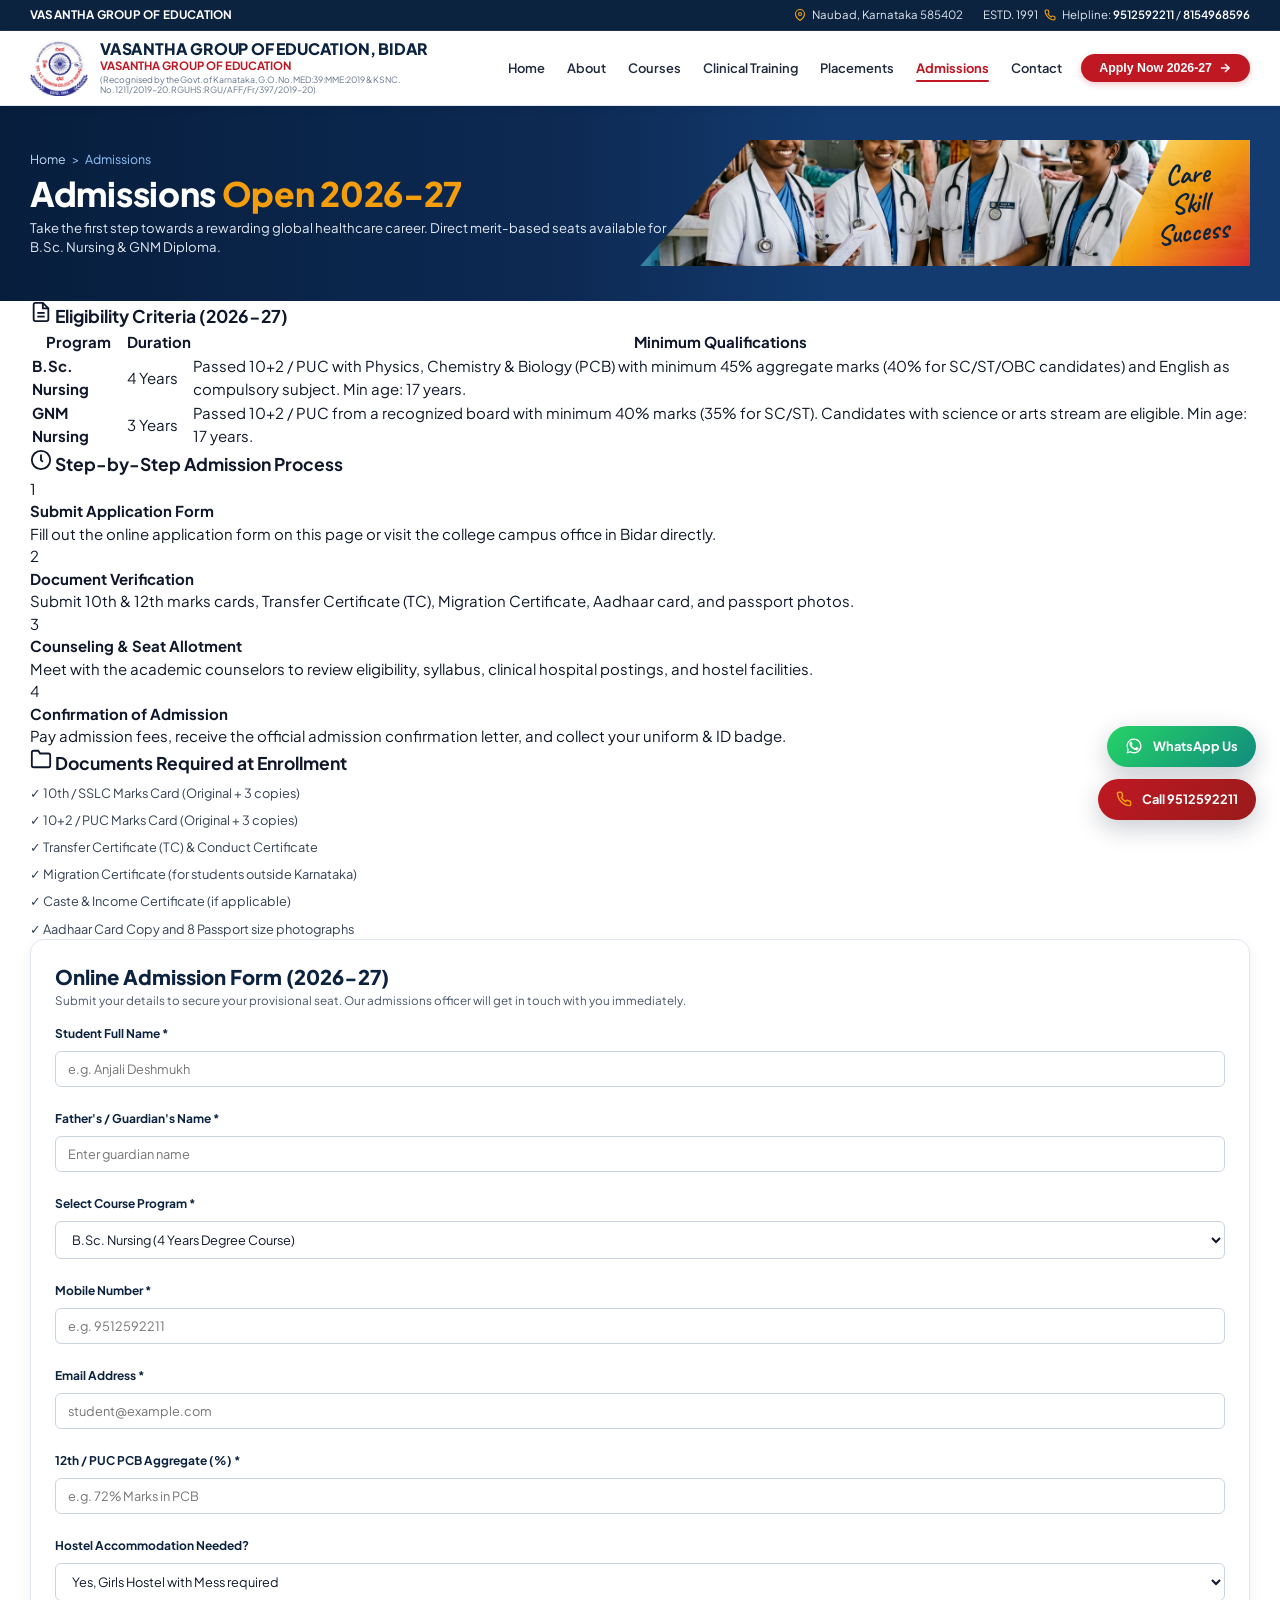
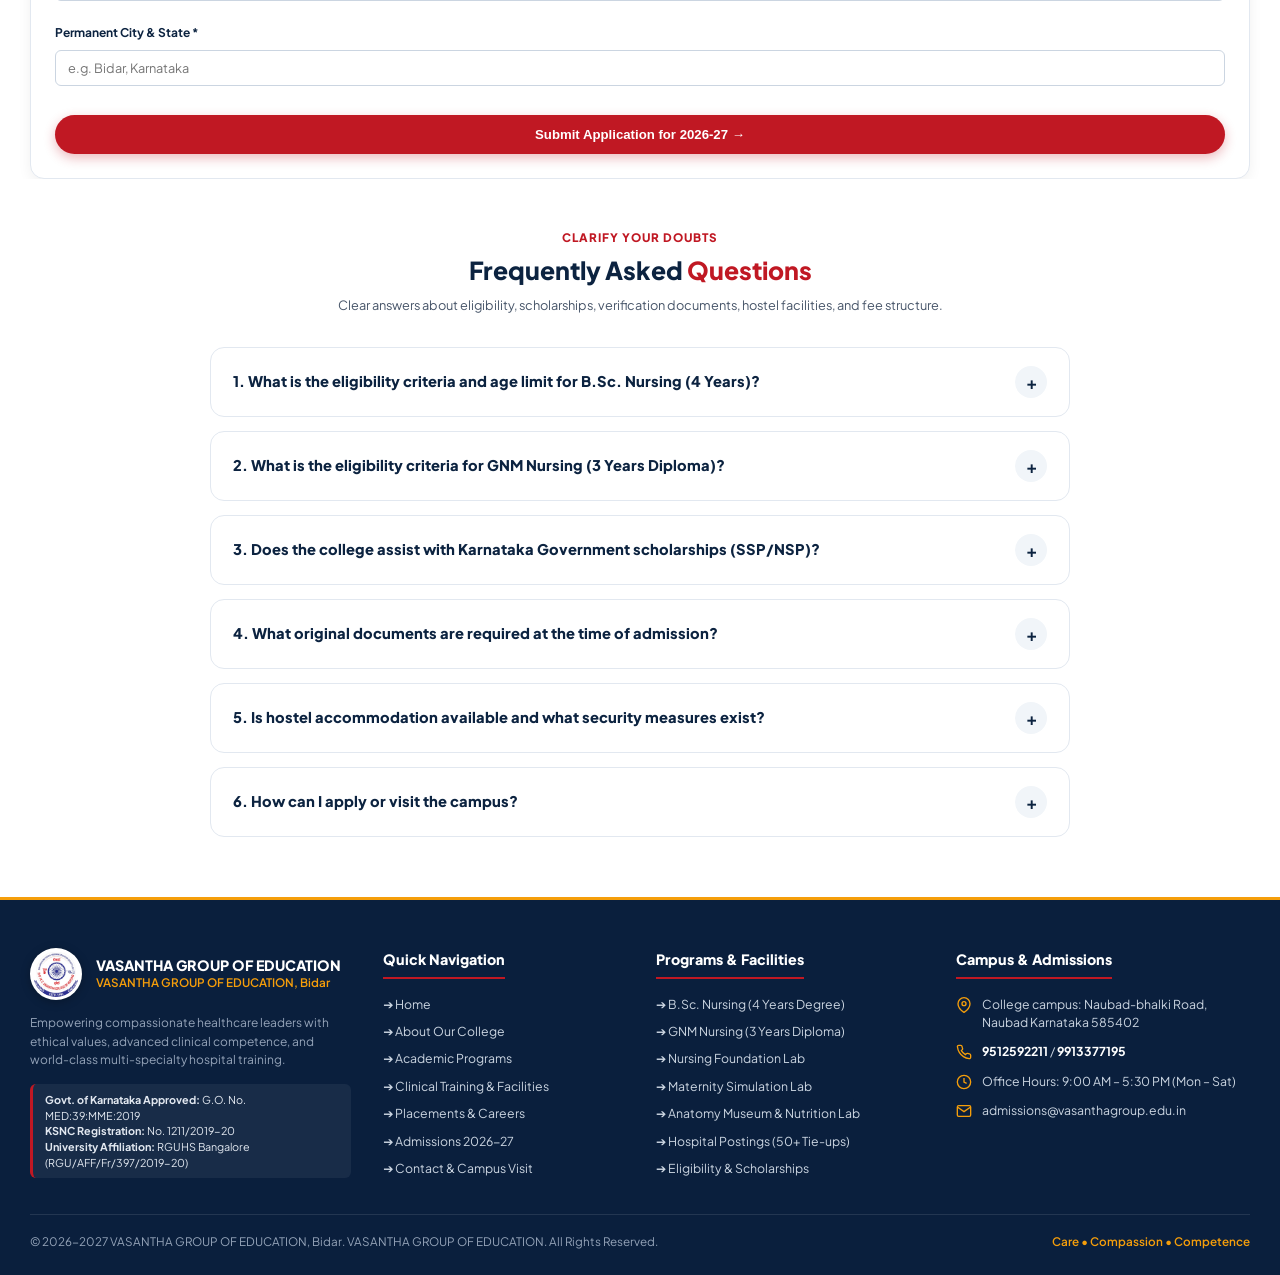
<file: admissions.html>
<!DOCTYPE html>
<html lang="en">
<head>
  <meta charset="UTF-8">
  <meta name="viewport" content="width=device-width, initial-scale=1.0">
  <title>Admissions 2026-27 | VASANTHA GROUP OF EDUCATION, Bidar | Apply Online</title>
  <meta name="description" content="Apply online for B.Sc. Nursing (4 Years) and GNM Nursing (3 Years) for academic session 2026-27 at VASANTHA GROUP OF EDUCATION, Bidar. Recognised by Govt. of Karnataka, KSNC & RGUHS.">
  <link rel="stylesheet" href="css/style.css">
  <link rel="icon" type="image/svg+xml" href="images/logo.svg">
</head>
<body>

  <!-- Top Announcement Bar -->
  <aside class="top-bar" aria-label="Institute Information">
    <div class="container">
      <div class="top-bar-inner">
        <div class="top-bar-trust">
          <span class="top-trust-name">VASANTHA GROUP OF EDUCATION</span>
        </div>
        <div class="top-bar-meta">
          <div class="meta-item meta-address">
            <svg width="12" height="12" viewBox="0 0 24 24" fill="none" stroke="currentColor" stroke-width="2.2"><path d="M21 10c0 7-9 13-9 13s-9-6-9-13a9 9 0 0 1 18 0z"></path><circle cx="12" cy="10" r="3"></circle></svg>
            <span>Naubad, Karnataka 585402</span>
          </div>
          <div class="meta-item meta-phones">
            <span class="top-trust-badge">ESTD. 1991</span>
            <svg width="12" height="12" viewBox="0 0 24 24" fill="none" stroke="currentColor" stroke-width="2.2" class="phone-icon-svg"><path d="M22 16.92v3a2 2 0 0 1-2.18 2 19.79 19.79 0 0 1-8.63-3.07 19.5 19.5 0 0 1-6-6 19.79 19.79 0 0 1-3.07-8.67A2 2 0 0 1 4.11 2h3a2 2 0 0 1 2 1.72 12.84 12.84 0 0 0 .7 2.81 2 2 0 0 1-.45 2.11L8.09 9.91a16 16 0 0 0 6 6l1.27-1.27a2 2 0 0 1 2.11-.45 12.84 12.84 0 0 0 2.81.7A2 2 0 0 1 22 16.92z"></path></svg>
            <span class="phone-links-wrap">
              <span class="phone-label">Helpline:</span>
              <a href="tel:9512592211">9512592211</a>
              <span class="phone-slash">/</span>
              <a href="tel:8154968596">8154968596</a>
            </span>
          </div>
        </div>
      </div>
    </div>
  </aside>

  <!-- Site Navigation Header -->
  <header class="site-header">
    <div class="container">
      <div class="header-inner">
        <a href="index.html" class="header-brand">
          <img src="images/logo.svg" alt="VASANTHA GROUP OF EDUCATION Logo" class="header-logo">
          <div class="brand-info">
            <div class="brand-name">VASANTHA GROUP OF EDUCATION, BIDAR</div>
            <div class="brand-trust">VASANTHA GROUP OF EDUCATION</div>
            <div class="brand-recognised">(Recognised by the Govt. of Karnataka, G.O. No. MED:39:MME:2019 &amp; KSNC. No. 1211/2019-20. RGUHS:RGU/AFF/Fr/397/2019-20)</div>
          </div>
        </a>

        <div class="nav-cluster">
          <ul class="nav-links" id="navLinks">
            <li><a href="index.html">Home</a></li>
            <li><a href="about.html">About</a></li>
            <li><a href="courses.html">Courses</a></li>
            <li><a href="clinical-training.html">Clinical Training</a></li>
            <li><a href="placements.html">Placements</a></li>
            <li class="active"><a href="admissions.html" class="active">Admissions</a></li>
            <li><a href="contact.html">Contact</a></li>
          </ul>

          <button class="btn-header-apply open-apply-modal" type="button">
            <span>Apply Now 2026-27</span>
            <svg width="14" height="14" viewBox="0 0 24 24" fill="none" stroke="currentColor" stroke-width="2.5"><line x1="5" y1="12" x2="19" y2="12"></line><polyline points="12 5 19 12 12 19"></polyline></svg>
          </button>

          <button class="mobile-toggle" id="mobileToggle" aria-label="Toggle navigation">
            <svg width="24" height="24" viewBox="0 0 24 24" fill="none" stroke="currentColor" stroke-width="2"><line x1="3" y1="6" x2="21" y2="6"></line><line x1="3" y1="12" x2="21" y2="12"></line><line x1="3" y1="18" x2="21" y2="18"></line></svg>
          </button>
        </div>
      </div>
    </div>
  </header>

  <main>
    <!-- Page Banner -->
    <section class="page-banner-strip" aria-label="Admissions Banner">
      <div class="container">
        <div class="page-banner-inner">
          <div class="banner-left-text">
            <div class="banner-breadcrumb-link">
              <a href="index.html">Home</a> &gt; <span>Admissions</span>
            </div>
            <h1 class="banner-main-title">
              Admissions <span class="gold-text">Open 2026-27</span>
            </h1>
            <p class="banner-sub-p">
              Take the first step towards a rewarding global healthcare career. Direct merit-based seats available for B.Sc. Nursing &amp; GNM Diploma.
            </p>
          </div>

          <div class="banner-right-visual">
            <img src="images/hero_students.jpg" alt="VASANTHA GROUP OF EDUCATION Nursing Students in simulation lab">
          </div>
          <div class="banner-ribbon-swoosh">
            <div class="ribbon-script-stack">
              Care<br>
              Skill<br>
              Success
            </div>
          </div>
        </div>
      </div>
    </section>

    <!-- Admissions Content & Online Form -->
    <section class="admissions-content-section" aria-label="Admissions Details and Application Form">
      <div class="container">
        <div class="admissions-grid">
          
          <!-- Left Info Column -->
          <div class="admissions-info-col">
            
            <!-- Eligibility Card -->
            <div class="adm-card">
              <h3 class="adm-card-title">
                <svg width="22" height="22" viewBox="0 0 24 24" fill="none" stroke="currentColor" stroke-width="2"><path d="M14 2H6a2 2 0 0 0-2 2v16a2 2 0 0 0 2 2h12a2 2 0 0 0 2-2V8z"></path><polyline points="14 2 14 8 20 8"></polyline><line x1="16" y1="13" x2="8" y2="13"></line><line x1="16" y1="17" x2="8" y2="17"></line></svg>
                <span>Eligibility Criteria (2026-27)</span>
              </h3>
              <table class="criteria-table">
                <thead>
                  <tr>
                    <th>Program</th>
                    <th>Duration</th>
                    <th>Minimum Qualifications</th>
                  </tr>
                </thead>
                <tbody>
                  <tr>
                    <td><strong>B.Sc. Nursing</strong></td>
                    <td>4 Years</td>
                    <td>Passed 10+2 / PUC with Physics, Chemistry &amp; Biology (PCB) with minimum 45% aggregate marks (40% for SC/ST/OBC candidates) and English as compulsory subject. Min age: 17 years.</td>
                  </tr>
                  <tr>
                    <td><strong>GNM Nursing</strong></td>
                    <td>3 Years</td>
                    <td>Passed 10+2 / PUC from a recognized board with minimum 40% marks (35% for SC/ST). Candidates with science or arts stream are eligible. Min age: 17 years.</td>
                  </tr>
                </tbody>
              </table>
            </div>

            <!-- Admission Process Card -->
            <div class="adm-card">
              <h3 class="adm-card-title">
                <svg width="22" height="22" viewBox="0 0 24 24" fill="none" stroke="currentColor" stroke-width="2"><circle cx="12" cy="12" r="10"></circle><polyline points="12 6 12 12 14 14"></polyline></svg>
                <span>Step-by-Step Admission Process</span>
              </h3>
              
              <div class="process-steps">
                <div class="process-step-item">
                  <div class="step-num-bubble">1</div>
                  <div class="step-text-wrap">
                    <h4>Submit Application Form</h4>
                    <p>Fill out the online application form on this page or visit the college campus office in Bidar directly.</p>
                  </div>
                </div>

                <div class="process-step-item">
                  <div class="step-num-bubble">2</div>
                  <div class="step-text-wrap">
                    <h4>Document Verification</h4>
                    <p>Submit 10th &amp; 12th marks cards, Transfer Certificate (TC), Migration Certificate, Aadhaar card, and passport photos.</p>
                  </div>
                </div>

                <div class="process-step-item">
                  <div class="step-num-bubble">3</div>
                  <div class="step-text-wrap">
                    <h4>Counseling &amp; Seat Allotment</h4>
                    <p>Meet with the academic counselors to review eligibility, syllabus, clinical hospital postings, and hostel facilities.</p>
                  </div>
                </div>

                <div class="process-step-item">
                  <div class="step-num-bubble">4</div>
                  <div class="step-text-wrap">
                    <h4>Confirmation of Admission</h4>
                    <p>Pay admission fees, receive the official admission confirmation letter, and collect your uniform &amp; ID badge.</p>
                  </div>
                </div>
              </div>
            </div>

            <!-- Documents Required Card -->
            <div class="adm-card">
              <h3 class="adm-card-title">
                <svg width="22" height="22" viewBox="0 0 24 24" fill="none" stroke="currentColor" stroke-width="2"><path d="M22 19a2 2 0 0 1-2 2H4a2 2 0 0 1-2-2V5a2 2 0 0 1 2-2h5l2 3h9a2 2 0 0 1 2 2z"></path></svg>
                <span>Documents Required at Enrollment</span>
              </h3>
              <ul style="list-style: none; display: flex; flex-direction: column; gap: 8px; font-size: 0.85rem; color: #334155; margin-top: 8px;">
                <li><span class="check-dot">✓</span> 10th / SSLC Marks Card (Original + 3 copies)</li>
                <li><span class="check-dot">✓</span> 10+2 / PUC Marks Card (Original + 3 copies)</li>
                <li><span class="check-dot">✓</span> Transfer Certificate (TC) &amp; Conduct Certificate</li>
                <li><span class="check-dot">✓</span> Migration Certificate (for students outside Karnataka)</li>
                <li><span class="check-dot">✓</span> Caste &amp; Income Certificate (if applicable)</li>
                <li><span class="check-dot">✓</span> Aadhaar Card Copy and 8 Passport size photographs</li>
              </ul>
            </div>

          </div>

          <!-- Right Online Application Form Card -->
          <div>
            <div class="application-form-card">
              <h3 class="form-head-title">Online Admission Form (2026-27)</h3>
              <p class="form-head-sub">Submit your details to secure your provisional seat. Our admissions officer will get in touch with you immediately.</p>

              <form class="admission-ajax-form">
                <div class="form-group">
                  <label class="form-label">Student Full Name *</label>
                  <input type="text" name="full_name" class="form-input" placeholder="e.g. Anjali Deshmukh" required>
                </div>

                <div class="form-group">
                  <label class="form-label">Father's / Guardian's Name *</label>
                  <input type="text" name="guardian_name" class="form-input" placeholder="Enter guardian name" required>
                </div>

                <div class="form-group">
                  <label class="form-label">Select Course Program *</label>
                  <select name="course" class="form-select" required>
                    <option value="B.Sc. Nursing">B.Sc. Nursing (4 Years Degree Course)</option>
                    <option value="GNM Nursing">GNM Nursing (3 Years Diploma Course)</option>
                  </select>
                </div>

                <div class="form-group">
                  <label class="form-label">Mobile Number *</label>
                  <input type="tel" name="phone" class="form-input" placeholder="e.g. 9512592211" required pattern="[0-9]{10}">
                </div>

                <div class="form-group">
                  <label class="form-label">Email Address *</label>
                  <input type="email" name="email" class="form-input" placeholder="student@example.com">
                </div>

                <div class="form-group">
                  <label class="form-label">12th / PUC PCB Aggregate (%) *</label>
                  <input type="text" name="pcb_score" class="form-input" placeholder="e.g. 72% Marks in PCB" required>
                </div>

                <div class="form-group">
                  <label class="form-label">Hostel Accommodation Needed?</label>
                  <select name="hostel_needed" class="form-select">
                    <option value="Yes">Yes, Girls Hostel with Mess required</option>
                    <option value="No">No, Day Scholar (Self-arranged)</option>
                  </select>
                </div>

                <div class="form-group">
                  <label class="form-label">Permanent City &amp; State *</label>
                  <input type="text" name="city_state" class="form-input" placeholder="e.g. Bidar, Karnataka" required>
                </div>

                <button type="submit" class="btn-submit-app">Submit Application for 2026-27 →</button>
              </form>
            </div>
          </div>

        </div>
      </div>
    </section>

    <!-- ====================================================================
         ADMISSIONS FAQ ACCORDION
         ==================================================================== -->
    <section class="faq-section" aria-label="Admissions Frequently Asked Questions">
      <div class="container">
        <div style="text-align: center; max-width: 720px; margin: 0 auto 24px;">
          <div class="tag-red-caps">CLARIFY YOUR DOUBTS</div>
          <h2 class="section-title-styled" style="margin-bottom: 8px;">
            Frequently Asked <span>Questions</span>
          </h2>
          <p style="font-size: 0.85rem; color: var(--text-muted);">
            Clear answers about eligibility, scholarships, verification documents, hostel facilities, and fee structure.
          </p>
        </div>

        <div class="faq-list">
          <div class="faq-item">
            <button class="faq-trigger" aria-expanded="false" type="button">
              <span>1. What is the eligibility criteria and age limit for B.Sc. Nursing (4 Years)?</span>
              <span class="faq-icon">+</span>
            </button>
            <div class="faq-body">
              <div class="faq-content">
                Candidates must have passed 10+2 / Karnataka PUC with Physics, Chemistry, and Biology (PCB) and English as a compulsory subject, securing a minimum aggregate of 45% (40% for SC/ST/OBC category candidates). The candidate must be at least 17 years old on or before December 31st of the admission year. Candidates from CBSE, ICSE, and other recognized state boards across India are eligible.
              </div>
            </div>
          </div>

          <div class="faq-item">
            <button class="faq-trigger" aria-expanded="false" type="button">
              <span>2. What is the eligibility criteria for GNM Nursing (3 Years Diploma)?</span>
              <span class="faq-icon">+</span>
            </button>
            <div class="faq-body">
              <div class="faq-content">
                Candidates who have passed 10+2 / PUC in Science or Arts with a minimum aggregate of 40% (35% for SC/ST candidates) and English as a subject are eligible to apply for GNM. Minimum age limit is 17 years.
              </div>
            </div>
          </div>

          <div class="faq-item">
            <button class="faq-trigger" aria-expanded="false" type="button">
              <span>3. Does the college assist with Karnataka Government scholarships (SSP/NSP)?</span>
              <span class="faq-icon">+</span>
            </button>
            <div class="faq-body">
              <div class="faq-content">
                Yes! Our dedicated Scholarship Cell assists eligible students in applying for:
                <ul>
                  <li><strong>State Scholarship Portal (SSP):</strong> Post-Matric scholarships for SC, ST, OBC, and Minorities.</li>
                  <li><strong>National Scholarship Portal (NSP):</strong> Central sector scholarships for minority communities.</li>
                  <li><strong>Arivu Educational Loan Scheme:</strong> KMDC interest-subsidy financial schemes.</li>
                  <li><strong>Vidya Lakshmi Portal:</strong> Guidance for nationalized bank educational loans.</li>
                </ul>
              </div>
            </div>
          </div>

          <div class="faq-item">
            <button class="faq-trigger" aria-expanded="false" type="button">
              <span>4. What original documents are required at the time of admission?</span>
              <span class="faq-icon">+</span>
            </button>
            <div class="faq-body">
              <div class="faq-content">
                Candidates must submit the following original documents along with 3 sets of attested photocopies and 8 passport-size photographs:
                <ul>
                  <li>SSLC / 10th Standard Marks Card (Date of Birth proof)</li>
                  <li>12th / PUC / Higher Secondary Marks Card</li>
                  <li>Transfer Certificate (TC) &amp; Conduct / Character Certificate</li>
                  <li>Migration Certificate (for candidates from outside Karnataka / non-state boards)</li>
                  <li>Caste &amp; Income Certificate (for SC/ST/OBC scholarship claiming candidates)</li>
                  <li>Aadhaar Card copy &amp; Fitness Certificate from a Registered Medical Practitioner</li>
                </ul>
              </div>
            </div>
          </div>

          <div class="faq-item">
            <button class="faq-trigger" aria-expanded="false" type="button">
              <span>5. Is hostel accommodation available and what security measures exist?</span>
              <span class="faq-icon">+</span>
            </button>
            <div class="faq-body">
              <div class="faq-content">
                Yes, VASANTHA GROUP OF EDUCATION maintains safe, fully furnished separate hostel facilities for female students located within the campus perimeter. Facilities include 24/7 security personnel, CCTV surveillance, round-the-clock resident warden, RO purified drinking water, hot water facilities, study halls, and clean dining mess providing hygienic, balanced vegetarian and non-vegetarian meals.
              </div>
            </div>
          </div>

          <div class="faq-item">
            <button class="faq-trigger" aria-expanded="false" type="button">
              <span>6. How can I apply or visit the campus?</span>
              <span class="faq-icon">+</span>
            </button>
            <div class="faq-body">
              <div class="faq-content">
                You can apply directly online by submitting the admission form on this page or by contacting our Admission Helpline at <strong>9512592211 / 9913377195</strong>. You are also welcome to visit our admissions office in person at <strong>College campus: Naubad-bhalki Road, Naubad Karnataka 585402</strong> (Monday to Saturday, 9:00 AM – 5:30 PM).
              </div>
            </div>
          </div>
        </div>
      </div>
    </section>
  </main>

  <!-- ====================================================================
       INSTITUTIONAL FOOTER
       ==================================================================== -->
  <footer class="site-footer">
    <div class="container">
      <div class="footer-grid-4">
        <div>
          <div class="footer-brand-row">
            <img src="images/logo.svg" alt="VASANTHA GROUP OF EDUCATION Logo" class="footer-brand-logo">
            <div>
              <div class="footer-brand-name">VASANTHA GROUP OF EDUCATION</div>
              <div class="footer-brand-trust">VASANTHA GROUP OF EDUCATION, Bidar</div>
            </div>
          </div>
          <p class="footer-desc-p">
            Empowering compassionate healthcare leaders with ethical values, advanced clinical competence, and world-class multi-specialty hospital training.
          </p>
          <div class="footer-govt-badge">
            <strong>Govt. of Karnataka Approved:</strong> G.O. No. MED:39:MME:2019<br>
            <strong>KSNC Registration:</strong> No. 1211/2019-20<br>
            <strong>University Affiliation:</strong> RGUHS Bangalore (RGU/AFF/Fr/397/2019-20)
          </div>
        </div>

        <div>
          <h4 class="footer-col-title">Quick Navigation</h4>
          <ul class="footer-link-list">
            <li><a href="index.html">➔ Home</a></li>
            <li><a href="about.html">➔ About Our College</a></li>
            <li><a href="courses.html">➔ Academic Programs</a></li>
            <li><a href="clinical-training.html">➔ Clinical Training &amp; Facilities</a></li>
            <li><a href="placements.html">➔ Placements &amp; Careers</a></li>
            <li><a href="admissions.html">➔ Admissions 2026-27</a></li>
            <li><a href="contact.html">➔ Contact &amp; Campus Visit</a></li>
          </ul>
        </div>

        <div>
          <h4 class="footer-col-title">Programs &amp; Facilities</h4>
          <ul class="footer-link-list">
            <li><a href="courses.html">➔ B.Sc. Nursing (4 Years Degree)</a></li>
            <li><a href="courses.html">➔ GNM Nursing (3 Years Diploma)</a></li>
            <li><a href="clinical-training.html">➔ Nursing Foundation Lab</a></li>
            <li><a href="clinical-training.html">➔ Maternity Simulation Lab</a></li>
            <li><a href="clinical-training.html">➔ Anatomy Museum &amp; Nutrition Lab</a></li>
            <li><a href="clinical-training.html">➔ Hospital Postings (50+ Tie-ups)</a></li>
            <li><a href="admissions.html">➔ Eligibility &amp; Scholarships</a></li>
          </ul>
        </div>

        <div>
          <h4 class="footer-col-title">Campus &amp; Admissions</h4>
          <ul class="footer-contact-list">
            <li class="footer-contact-item">
              <svg class="footer-contact-icon" viewBox="0 0 24 24" fill="none" stroke="currentColor" stroke-width="2"><path d="M21 10c0 7-9 13-9 13s-9-6-9-13a9 9 0 0 1 18 0z"></path><circle cx="12" cy="10" r="3"></circle></svg>
              <span>College campus: Naubad-bhalki Road, Naubad Karnataka 585402</span>
            </li>
            <li class="footer-contact-item">
              <svg class="footer-contact-icon" viewBox="0 0 24 24" fill="none" stroke="currentColor" stroke-width="2"><path d="M22 16.92v3a2 2 0 0 1-2.18 2 19.79 19.79 0 0 1-8.63-3.07 19.5 19.5 0 0 1-6-6 19.79 19.79 0 0 1-3.07-8.67A2 2 0 0 1 4.11 2h3a2 2 0 0 1 2 1.72 12.84 12.84 0 0 0 .7 2.81 2 2 0 0 1-.45 2.11L8.09 9.91a16 16 0 0 0 6 6l1.27-1.27a2 2 0 0 1 2.11-.45 12.84 12.84 0 0 0 2.81.7A2 2 0 0 1 22 16.92z"></path></svg>
              <span>
                <a href="tel:9512592211" style="color: #ffffff; font-weight: 700;">9512592211</a> / 
                <a href="tel:9913377195" style="color: #ffffff; font-weight: 700;">9913377195</a>
              </span>
            </li>
            <li class="footer-contact-item">
              <svg class="footer-contact-icon" viewBox="0 0 24 24" fill="none" stroke="currentColor" stroke-width="2"><circle cx="12" cy="12" r="10"></circle><polyline points="12 6 12 12 16 14"></polyline></svg>
              <span>Office Hours: 9:00 AM – 5:30 PM (Mon – Sat)</span>
            </li>
            <li class="footer-contact-item">
              <svg class="footer-contact-icon" viewBox="0 0 24 24" fill="none" stroke="currentColor" stroke-width="2"><path d="M4 4h16c1.1 0 2 .9 2 2v12c0 1.1-.9 2-2 2H4c-1.1 0-2-.9-2-2V6c0-1.1.9-2 2-2z"></path><polyline points="22,6 12,13 2,6"></polyline></svg>
              <span>admissions@vasanthagroup.edu.in</span>
            </li>
          </ul>
        </div>
      </div>

      <div class="footer-bottom-bar">
        <div>© 2026-2027 VASANTHA GROUP OF EDUCATION, Bidar. VASANTHA GROUP OF EDUCATION. All Rights Reserved.</div>
        <div style="font-weight: 600; color: var(--gold-accent);">Care • Compassion • Competence</div>
      </div>
    </div>
  </footer>

  <!-- Admission Modal -->
  <div class="modal-overlay" id="applyModal" role="dialog" aria-modal="true" aria-labelledby="applyModalTitle">
    <div class="modal-dialog">
      <button class="modal-close-btn close-modal" aria-label="Close dialog">✕</button>
      <h3 class="modal-title" id="applyModalTitle">Apply for Admission 2026-27</h3>
      <p class="modal-sub">VASANTHA GROUP OF EDUCATION, Bidar. Recognised by Govt. of Karnataka, KSNC &amp; Affiliated to RGUHS Bangalore.</p>
      <form class="admission-ajax-form">
        <div class="form-group">
          <label for="fullNameInput">Candidate's Full Name *</label>
          <input type="text" id="fullNameInput" name="full_name" placeholder="Enter full name" required>
        </div>
        <div class="form-group">
          <label for="modalCourseSelect">Program of Interest *</label>
          <select name="course" id="modalCourseSelect" required>
            <option value="B.Sc. Nursing">B.Sc. Nursing (4 Years Degree)</option>
            <option value="GNM Nursing">GNM Nursing (3 Years Diploma)</option>
          </select>
        </div>
        <div class="form-group">
          <label for="phoneInput">Mobile Number *</label>
          <input type="tel" id="phoneInput" name="phone" placeholder="10-digit mobile number" required pattern="[0-9]{10}">
        </div>
        <div class="form-group">
          <label for="emailInput">Email Address</label>
          <input type="email" id="emailInput" name="email" placeholder="email@domain.com">
        </div>
        <button type="submit" class="btn-form-submit">Submit Application →</button>
      </form>
    </div>
  </div>

  <!-- Floating Quick-Action Bar -->
  <div class="floating-actions-bar" aria-label="Quick Actions">
    <a href="https://wa.me/919512592211?text=Hello%20VASANTHA%20GROUP%20OF%20EDUCATION,%20I%20would%20like%20to%20enquire%20about%20admissions%20for%202026-27." target="_blank" rel="noopener noreferrer" class="float-btn float-whatsapp" title="Chat on WhatsApp">
      <svg width="20" height="20" viewBox="0 0 24 24" fill="currentColor"><path d="M17.472 14.382c-.301-.15-1.78-.878-2.056-.979-.276-.1-.476-.15-.677.15-.201.301-.778.979-.954 1.18-.176.2-.351.226-.652.075s-1.272-.469-2.424-1.496c-.896-.799-1.501-1.787-1.677-2.088-.176-.301-.019-.464.132-.614.135-.136.301-.351.452-.527.15-.176.2-.301.301-.502.1-.201.05-.376-.025-.527s-.677-1.632-.928-2.235c-.244-.587-.492-.507-.677-.517-.175-.01-.376-.01-.577-.01-.201 0-.527.075-.803.376s-1.054 1.029-1.054 2.509 1.079 2.91 1.23 3.111c.15.201 2.123 3.242 5.143 4.547.718.311 1.279.497 1.716.636.721.23 1.377.197 1.896.12.578-.087 1.78-.727 2.031-1.431.251-.703.251-1.305.176-1.431-.075-.126-.276-.201-.577-.351zM12.04 2C6.549 2 2.083 6.463 2.083 11.954c0 1.758.459 3.473 1.332 4.989L2 22l5.228-1.371a9.92 9.92 0 0 0 4.812 1.238c5.491 0 9.957-4.463 9.957-9.954C21.997 6.463 17.531 2 12.04 2zm0 18.232c-1.523 0-3.016-.409-4.322-1.183l-.31-.184-3.21.842.857-3.13-.202-.321a8.19 8.19 0 0 1-1.257-4.402c0-4.526 3.682-8.208 8.244-8.208 4.561 0 8.243 3.682 8.243 8.208 0 4.526-3.682 8.208-8.255 8.208z"/></svg>
      <span>WhatsApp Us</span>
    </a>
    <a href="tel:9512592211" class="float-btn float-call" title="Call Admission Helpline">
      <svg width="18" height="18" viewBox="0 0 24 24" fill="none" stroke="currentColor" stroke-width="2.2"><path d="M22 16.92v3a2 2 0 0 1-2.18 2 19.79 19.79 0 0 1-8.63-3.07 19.5 19.5 0 0 1-6-6 19.79 19.79 0 0 1-3.07-8.67A2 2 0 0 1 4.11 2h3a2 2 0 0 1 2 1.72 12.84 12.84 0 0 0 .7 2.81 2 2 0 0 1-.45 2.11L8.09 9.91a16 16 0 0 0 6 6l1.27-1.27a2 2 0 0 1 2.11-.45 12.84 12.84 0 0 0 2.81.7A2 2 0 0 1 22 16.92z"/></svg>
      <span>Call 9512592211</span>
    </a>
    <button class="float-back-top" id="backToTopBtn" aria-label="Back to top" title="Back to top">
      <svg width="20" height="20" viewBox="0 0 24 24" fill="none" stroke="currentColor" stroke-width="2.5"><polyline points="18 15 12 9 6 15"/></svg>
    </button>
  </div>

  <script src="js/main.js"></script>
</body>
</html>
</file>
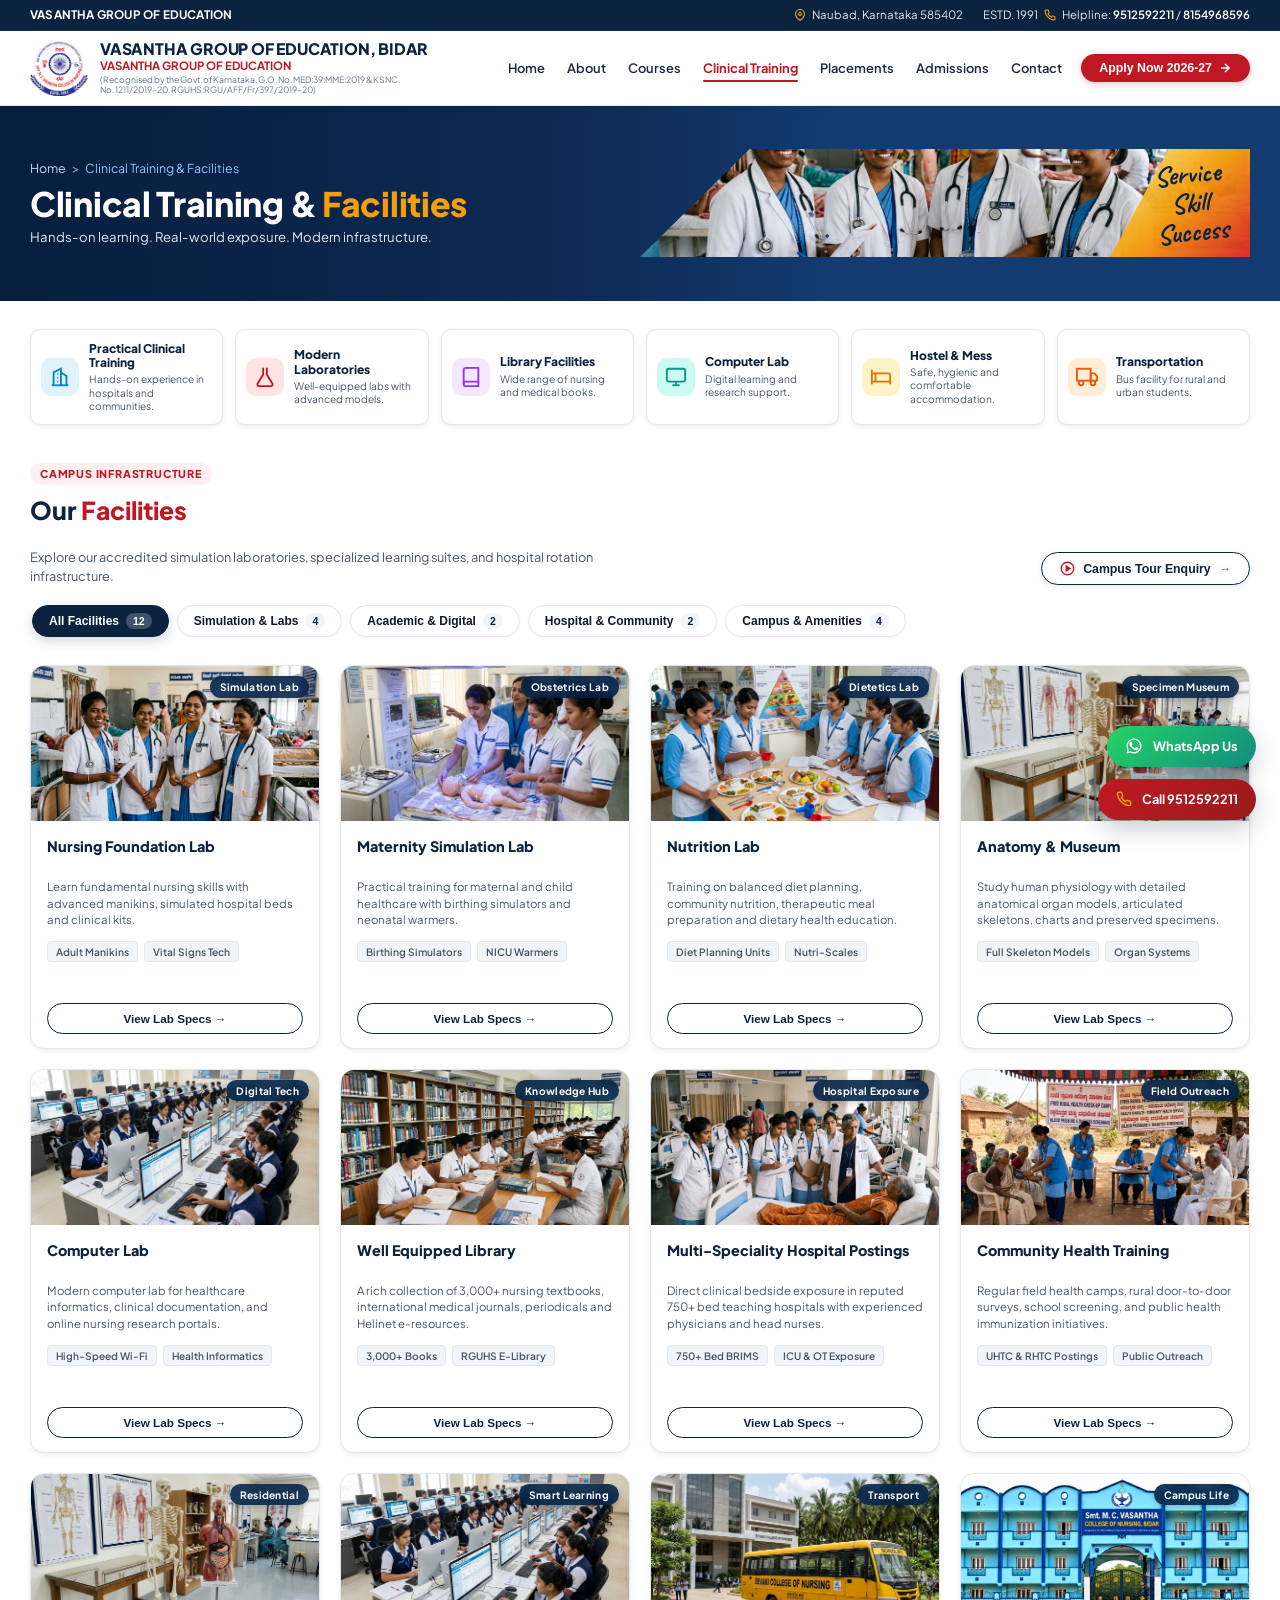
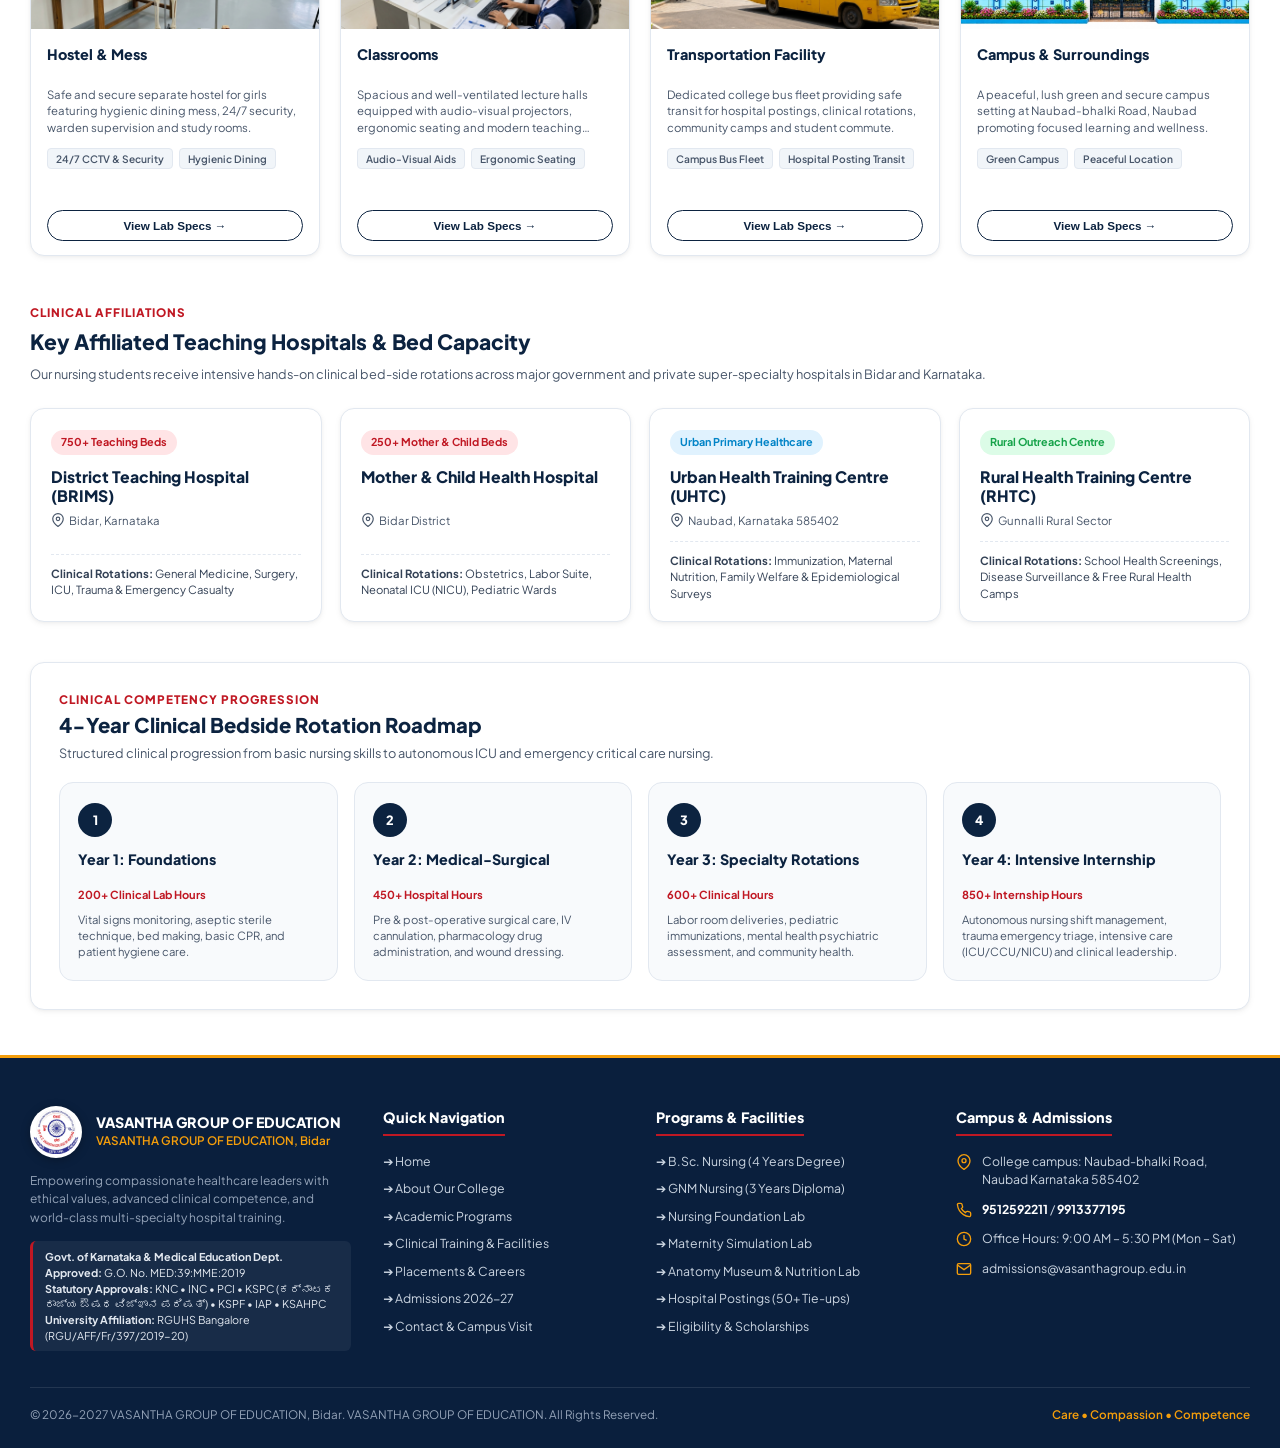
<file: clinical-training.html>
<!DOCTYPE html>
<html lang="en">
<head>
  <meta charset="UTF-8">
  <meta name="viewport" content="width=device-width, initial-scale=1.0">
  <title>Clinical Training &amp; Facilities | VASANTHA GROUP OF EDUCATION, Bidar</title>
  <meta name="description" content="Clinical training and campus facilities at VASANTHA GROUP OF EDUCATION, Bidar. Hands-on learning, 50+ hospital tie-ups, simulation labs, hostel and transportation.">
  <link rel="stylesheet" href="css/style.css">
  <link rel="icon" type="image/svg+xml" href="images/logo.svg">
</head>
<body>

  <!-- Top Announcement Bar -->
  <aside class="top-bar" aria-label="Institute Information">
    <div class="container">
      <div class="top-bar-inner">
        <div class="top-bar-trust">
          <span class="top-trust-name">VASANTHA GROUP OF EDUCATION</span>
        </div>
        <div class="top-bar-meta">
          <div class="meta-item meta-address">
            <svg width="12" height="12" viewBox="0 0 24 24" fill="none" stroke="currentColor" stroke-width="2.2"><path d="M21 10c0 7-9 13-9 13s-9-6-9-13a9 9 0 0 1 18 0z"></path><circle cx="12" cy="10" r="3"></circle></svg>
            <span>Naubad, Karnataka 585402</span>
          </div>
          <div class="meta-item meta-phones">
            <span class="top-trust-badge">ESTD. 1991</span>
            <svg width="12" height="12" viewBox="0 0 24 24" fill="none" stroke="currentColor" stroke-width="2.2" class="phone-icon-svg"><path d="M22 16.92v3a2 2 0 0 1-2.18 2 19.79 19.79 0 0 1-8.63-3.07 19.5 19.5 0 0 1-6-6 19.79 19.79 0 0 1-3.07-8.67A2 2 0 0 1 4.11 2h3a2 2 0 0 1 2 1.72 12.84 12.84 0 0 0 .7 2.81 2 2 0 0 1-.45 2.11L8.09 9.91a16 16 0 0 0 6 6l1.27-1.27a2 2 0 0 1 2.11-.45 12.84 12.84 0 0 0 2.81.7A2 2 0 0 1 22 16.92z"></path></svg>
            <span class="phone-links-wrap">
              <span class="phone-label">Helpline:</span>
              <a href="tel:9512592211">9512592211</a>
              <span class="phone-slash">/</span>
              <a href="tel:8154968596">8154968596</a>
            </span>
          </div>
        </div>
      </div>
    </div>
  </aside>

  <!-- Site Navigation Header -->
  <header class="site-header">
    <div class="container">
      <div class="header-inner">
        <a href="index.html" class="header-brand">
          <img src="images/logo.svg" alt="VASANTHA GROUP OF EDUCATION Logo" class="header-logo">
          <div class="brand-info">
            <div class="brand-name">VASANTHA GROUP OF EDUCATION, BIDAR</div>
            <div class="brand-trust">VASANTHA GROUP OF EDUCATION</div>
            <div class="brand-recognised">(Recognised by the Govt. of Karnataka, G.O. No. MED:39:MME:2019 &amp; KSNC. No. 1211/2019-20. RGUHS:RGU/AFF/Fr/397/2019-20)</div>
          </div>
        </a>

        <div class="nav-cluster">
          <ul class="nav-links" id="navLinks">
            <li><a href="index.html">Home</a></li>
            <li><a href="about.html">About</a></li>
            <li><a href="courses.html">Courses</a></li>
            <li class="active"><a href="clinical-training.html" class="active">Clinical Training</a></li>
            <li><a href="placements.html">Placements</a></li>
            <li><a href="admissions.html">Admissions</a></li>
            <li><a href="contact.html">Contact</a></li>
          </ul>

          <button class="btn-header-apply open-apply-modal" type="button">
            <span>Apply Now 2026-27</span>
            <svg width="14" height="14" viewBox="0 0 24 24" fill="none" stroke="currentColor" stroke-width="2.5"><line x1="5" y1="12" x2="19" y2="12"></line><polyline points="12 5 19 12 12 19"></polyline></svg>
          </button>

          <button class="mobile-toggle" id="mobileToggle" aria-label="Toggle navigation">
            <svg width="24" height="24" viewBox="0 0 24 24" fill="none" stroke="currentColor" stroke-width="2"><line x1="3" y1="6" x2="21" y2="6"></line><line x1="3" y1="12" x2="21" y2="12"></line><line x1="3" y1="18" x2="21" y2="18"></line></svg>
          </button>
        </div>
      </div>
    </div>
  </header>

  <main>
    <!-- ====================================================================
         PAGE BANNER (EXACT MATCH TO SCREENSHOT 4 BANNER)
         ==================================================================== -->
    <section class="page-banner-strip" aria-label="Clinical Training Banner">
      <div class="container">
        <div class="page-banner-inner">
          <div class="banner-left-text">
            <div class="banner-breadcrumb-link">
              <a href="index.html">Home</a> &gt; <span>Clinical Training &amp; Facilities</span>
            </div>
            <h1 class="banner-main-title">
              Clinical Training &amp; <span class="gold-text">Facilities</span>
            </h1>
            <p class="banner-sub-p">
              Hands-on learning. Real-world exposure. Modern infrastructure.
            </p>
          </div>

          <div class="banner-right-visual">
            <img src="images/hero_students.jpg" alt="Clinical lab simulation students">
          </div>
          <div class="banner-ribbon-swoosh">
            <div class="ribbon-script-stack">
              Service<br>
              Skill<br>
              Success
            </div>
          </div>
        </div>
      </div>
    </section>

    <!-- ====================================================================
         SECTION 1: TOP 6 FACILITY QUICK PILLS (EXACT MATCH TO SCREENSHOT 4)
         ==================================================================== -->
    <section class="section-facilities-page" aria-label="Campus Facilities">
      <div class="container">
        
        <!-- SECTION 1: TOP 6 TRAINING PILL CARDS (EXACT MATCH SCREENSHOT 4) -->
        <div class="facilities-quick-6">
          <div class="quick-pill-card">
            <div class="quick-pill-icon blue">
              <svg width="22" height="22" viewBox="0 0 24 24" fill="none" stroke="currentColor" stroke-width="2"><path d="M3 21h18"></path><path d="M5 21V7l8-4v18"></path><path d="M19 21V11l-6-4"></path><path d="M9 9h1"></path><path d="M9 13h1"></path><path d="M9 17h1"></path></svg>
            </div>
            <div>
              <div class="quick-pill-title">Practical Clinical Training</div>
              <div class="quick-pill-sub">Hands-on experience in hospitals and communities.</div>
            </div>
          </div>

          <div class="quick-pill-card">
            <div class="quick-pill-icon pink">
              <svg width="22" height="22" viewBox="0 0 24 24" fill="none" stroke="currentColor" stroke-width="2"><path d="M10 2v7.31L4 19a2 2 0 0 0 1.66 3h12.68A2 2 0 0 0 20 19l-6-9.69V2"></path></svg>
            </div>
            <div>
              <div class="quick-pill-title">Modern Laboratories</div>
              <div class="quick-pill-sub">Well-equipped labs with advanced models.</div>
            </div>
          </div>

          <div class="quick-pill-card">
            <div class="quick-pill-icon purple">
              <svg width="22" height="22" viewBox="0 0 24 24" fill="none" stroke="currentColor" stroke-width="2"><path d="M4 19.5A2.5 2.5 0 0 1 6.5 17H20"></path><path d="M6.5 2H20v20H6.5A2.5 2.5 0 0 1 4 19.5v-15A2.5 2.5 0 0 1 6.5 2z"></path></svg>
            </div>
            <div>
              <div class="quick-pill-title">Library Facilities</div>
              <div class="quick-pill-sub">Wide range of nursing and medical books.</div>
            </div>
          </div>

          <div class="quick-pill-card">
            <div class="quick-pill-icon teal">
              <svg width="22" height="22" viewBox="0 0 24 24" fill="none" stroke="currentColor" stroke-width="2"><rect x="2" y="3" width="20" height="14" rx="2" ry="2"></rect><line x1="8" y1="21" x2="16" y2="21"></line><line x1="12" y1="17" x2="12" y2="21"></line></svg>
            </div>
            <div>
              <div class="quick-pill-title">Computer Lab</div>
              <div class="quick-pill-sub">Digital learning and research support.</div>
            </div>
          </div>

          <div class="quick-pill-card">
            <div class="quick-pill-icon amber">
              <svg width="22" height="22" viewBox="0 0 24 24" fill="none" stroke="currentColor" stroke-width="2"><path d="M2 4v16"></path><path d="M2 8h18a2 2 0 0 1 2 2v10"></path><path d="M2 17h20"></path><path d="M6 8v9"></path></svg>
            </div>
            <div>
              <div class="quick-pill-title">Hostel &amp; Mess</div>
              <div class="quick-pill-sub">Safe, hygienic and comfortable accommodation.</div>
            </div>
          </div>

          <div class="quick-pill-card">
            <div class="quick-pill-icon orange">
              <svg width="22" height="22" viewBox="0 0 24 24" fill="none" stroke="currentColor" stroke-width="2"><rect x="1" y="3" width="15" height="13"></rect><polygon points="16 8 20 8 23 11 23 16 16 16 16 8"></polygon><circle cx="5.5" cy="18.5" r="2.5"></circle><circle cx="18.5" cy="18.5" r="2.5"></circle></svg>
            </div>
            <div>
              <div class="quick-pill-title">Transportation</div>
              <div class="quick-pill-sub">Bus facility for rural and urban students.</div>
            </div>
          </div>
        </div>

        <!-- SECTION 2: OUR FACILITIES 12-GRID WITH INTERACTIVE CATEGORY TABS -->
        <div class="facilities-section-header">
          <div class="facilities-header-info">
            <span class="fac-section-tag">Campus Infrastructure</span>
            <h2 class="section-title-styled">
              Our <span>Facilities</span>
            </h2>
            <p class="facilities-header-sub">Explore our accredited simulation laboratories, specialized learning suites, and hospital rotation infrastructure.</p>
          </div>
          <button class="btn-tour-enquiry-styled open-apply-modal" type="button">
            <svg width="15" height="15" viewBox="0 0 24 24" fill="none" stroke="currentColor" stroke-width="2.2" aria-hidden="true">
              <circle cx="12" cy="12" r="10"></circle>
              <polygon points="10 8 16 12 10 16 10 8" fill="currentColor"></polygon>
            </svg>
            <span>Campus Tour Enquiry</span>
            <span class="tour-enquiry-arrow">→</span>
          </button>
        </div>

        <!-- Category Filter Tabs with Horizontal Scroll & Count Badges -->
        <div class="facility-filter-tabs-wrapper">
          <div class="facility-filter-tabs" role="tablist" aria-label="Facility Categories">
            <button class="fac-filter-btn active" data-filter="all" type="button" role="tab">
              <span>All Facilities</span>
              <span class="fac-count-badge">12</span>
            </button>
            <button class="fac-filter-btn" data-filter="labs" type="button" role="tab">
              <span>Simulation &amp; Labs</span>
              <span class="fac-count-badge">4</span>
            </button>
            <button class="fac-filter-btn" data-filter="academic" type="button" role="tab">
              <span>Academic &amp; Digital</span>
              <span class="fac-count-badge">2</span>
            </button>
            <button class="fac-filter-btn" data-filter="postings" type="button" role="tab">
              <span>Hospital &amp; Community</span>
              <span class="fac-count-badge">2</span>
            </button>
            <button class="fac-filter-btn" data-filter="campus" type="button" role="tab">
              <span>Campus &amp; Amenities</span>
              <span class="fac-count-badge">4</span>
            </button>
          </div>
        </div>

        <div class="facilities-grid-12" id="facilitiesContainer">
          <!-- 1. Nursing Foundation Lab -->
          <article class="fac-detail-card" data-category="labs">
            <div class="fac-card-thumb">
              <img src="images/hero_students.jpg" alt="Nursing Foundation Lab">
              <span class="fac-category-tag">Simulation Lab</span>
            </div>
            <div class="fac-card-body">
              <h3 class="fac-card-title">Nursing Foundation Lab</h3>
              <p class="fac-card-desc">Learn fundamental nursing skills with advanced manikins, simulated hospital beds and clinical kits.</p>
              <div class="fac-specs-chips">
                <span>Adult Manikins</span>
                <span>Vital Signs Tech</span>
              </div>
              <button class="btn-fac-details" data-facility="Nursing Foundation Lab" type="button">View Lab Specs →</button>
            </div>
          </article>

          <!-- 2. Maternity Simulation Lab -->
          <article class="fac-detail-card" data-category="labs">
            <div class="fac-card-thumb">
              <img src="images/maternity_lab.jpg" alt="Maternity Simulation Lab">
              <span class="fac-category-tag">Obstetrics Lab</span>
            </div>
            <div class="fac-card-body">
              <h3 class="fac-card-title">Maternity Simulation Lab</h3>
              <p class="fac-card-desc">Practical training for maternal and child healthcare with birthing simulators and neonatal warmers.</p>
              <div class="fac-specs-chips">
                <span>Birthing Simulators</span>
                <span>NICU Warmers</span>
              </div>
              <button class="btn-fac-details" data-facility="Maternity Simulation Lab" type="button">View Lab Specs →</button>
            </div>
          </article>

          <!-- 3. Nutrition Lab -->
          <article class="fac-detail-card" data-category="labs">
            <div class="fac-card-thumb">
              <img src="images/nutrition_lab.jpg" alt="Nutrition Lab">
              <span class="fac-category-tag">Dietetics Lab</span>
            </div>
            <div class="fac-card-body">
              <h3 class="fac-card-title">Nutrition Lab</h3>
              <p class="fac-card-desc">Training on balanced diet planning, community nutrition, therapeutic meal preparation and dietary health education.</p>
              <div class="fac-specs-chips">
                <span>Diet Planning Units</span>
                <span>Nutri-Scales</span>
              </div>
              <button class="btn-fac-details" data-facility="Nutrition Lab" type="button">View Lab Specs →</button>
            </div>
          </article>

          <!-- 4. Anatomy & Museum -->
          <article class="fac-detail-card" data-category="labs">
            <div class="fac-card-thumb">
              <img src="images/anatomy_museum.jpg" alt="Anatomy & Museum">
              <span class="fac-category-tag">Specimen Museum</span>
            </div>
            <div class="fac-card-body">
              <h3 class="fac-card-title">Anatomy &amp; Museum</h3>
              <p class="fac-card-desc">Study human physiology with detailed anatomical organ models, articulated skeletons, charts and preserved specimens.</p>
              <div class="fac-specs-chips">
                <span>Full Skeleton Models</span>
                <span>Organ Systems</span>
              </div>
              <button class="btn-fac-details" data-facility="Anatomy & Museum" type="button">View Lab Specs →</button>
            </div>
          </article>

          <!-- 5. Computer Lab -->
          <article class="fac-detail-card" data-category="academic">
            <div class="fac-card-thumb">
              <img src="images/computer_lab.jpg" alt="Computer Lab">
              <span class="fac-category-tag">Digital Tech</span>
            </div>
            <div class="fac-card-body">
              <h3 class="fac-card-title">Computer Lab</h3>
              <p class="fac-card-desc">Modern computer lab for healthcare informatics, clinical documentation, and online nursing research portals.</p>
              <div class="fac-specs-chips">
                <span>High-Speed Wi-Fi</span>
                <span>Health Informatics</span>
              </div>
              <button class="btn-fac-details" data-facility="Computer Lab" type="button">View Lab Specs →</button>
            </div>
          </article>

          <!-- 6. Well Equipped Library -->
          <article class="fac-detail-card" data-category="academic">
            <div class="fac-card-thumb">
              <img src="images/library_room.jpg" alt="Well Equipped Library">
              <span class="fac-category-tag">Knowledge Hub</span>
            </div>
            <div class="fac-card-body">
              <h3 class="fac-card-title">Well Equipped Library</h3>
              <p class="fac-card-desc">A rich collection of 3,000+ nursing textbooks, international medical journals, periodicals and Helinet e-resources.</p>
              <div class="fac-specs-chips">
                <span>3,000+ Books</span>
                <span>RGUHS E-Library</span>
              </div>
              <button class="btn-fac-details" data-facility="Well Equipped Library" type="button">View Lab Specs →</button>
            </div>
          </article>

          <!-- 7. Multi-Speciality Hospital Postings -->
          <article class="fac-detail-card" data-category="postings">
            <div class="fac-card-thumb">
              <img src="images/hospital_postings.jpg" alt="Multi-Speciality Hospital Postings">
              <span class="fac-category-tag">Hospital Exposure</span>
            </div>
            <div class="fac-card-body">
              <h3 class="fac-card-title">Multi-Speciality Hospital Postings</h3>
              <p class="fac-card-desc">Direct clinical bedside exposure in reputed 750+ bed teaching hospitals with experienced physicians and head nurses.</p>
              <div class="fac-specs-chips">
                <span>750+ Bed BRIMS</span>
                <span>ICU & OT Exposure</span>
              </div>
              <button class="btn-fac-details" data-facility="Multi-Speciality Hospital Postings" type="button">View Lab Specs →</button>
            </div>
          </article>

          <!-- 8. Community Health Training -->
          <article class="fac-detail-card" data-category="postings">
            <div class="fac-card-thumb">
              <img src="images/community_health.jpg" alt="Community Health Training">
              <span class="fac-category-tag">Field Outreach</span>
            </div>
            <div class="fac-card-body">
              <h3 class="fac-card-title">Community Health Training</h3>
              <p class="fac-card-desc">Regular field health camps, rural door-to-door surveys, school screening, and public health immunization initiatives.</p>
              <div class="fac-specs-chips">
                <span>UHTC & RHTC Postings</span>
                <span>Public Outreach</span>
              </div>
              <button class="btn-fac-details" data-facility="Community Health Training" type="button">View Lab Specs →</button>
            </div>
          </article>

          <!-- 9. Hostel & Mess -->
          <article class="fac-detail-card" data-category="campus">
            <div class="fac-card-thumb">
              <img src="images/hostel.jpg" alt="Hostel & Mess">
              <span class="fac-category-tag">Residential</span>
            </div>
            <div class="fac-card-body">
              <h3 class="fac-card-title">Hostel &amp; Mess</h3>
              <p class="fac-card-desc">Safe and secure separate hostel for girls featuring hygienic dining mess, 24/7 security, warden supervision and study rooms.</p>
              <div class="fac-specs-chips">
                <span>24/7 CCTV & Security</span>
                <span>Hygienic Dining</span>
              </div>
              <button class="btn-fac-details" data-facility="Hostel & Mess" type="button">View Lab Specs →</button>
            </div>
          </article>

          <!-- 10. Classrooms -->
          <article class="fac-detail-card" data-category="campus">
            <div class="fac-card-thumb">
              <img src="images/classrooms.jpg" alt="Classrooms">
              <span class="fac-category-tag">Smart Learning</span>
            </div>
            <div class="fac-card-body">
              <h3 class="fac-card-title">Classrooms</h3>
              <p class="fac-card-desc">Spacious and well-ventilated lecture halls equipped with audio-visual projectors, ergonomic seating and modern teaching boards.</p>
              <div class="fac-specs-chips">
                <span>Audio-Visual Aids</span>
                <span>Ergonomic Seating</span>
              </div>
              <button class="btn-fac-details" data-facility="Classrooms" type="button">View Lab Specs →</button>
            </div>
          </article>

          <!-- 11. Transportation Facility -->
          <article class="fac-detail-card" data-category="campus">
            <div class="fac-card-thumb">
              <img src="images/college_bus.jpg" alt="Transportation Facility">
              <span class="fac-category-tag">Transport</span>
            </div>
            <div class="fac-card-body">
              <h3 class="fac-card-title">Transportation Facility</h3>
              <p class="fac-card-desc">Dedicated college bus fleet providing safe transit for hospital postings, clinical rotations, community camps and student commute.</p>
              <div class="fac-specs-chips">
                <span>Campus Bus Fleet</span>
                <span>Hospital Posting Transit</span>
              </div>
              <button class="btn-fac-details" data-facility="Transportation Facility" type="button">View Lab Specs →</button>
            </div>
          </article>

          <!-- 12. Campus & Surroundings -->
          <article class="fac-detail-card" data-category="campus">
            <div class="fac-card-thumb">
              <img src="images/college_building.jpg" alt="Campus & Surroundings">
              <span class="fac-category-tag">Campus Life</span>
            </div>
            <div class="fac-card-body">
              <h3 class="fac-card-title">Campus &amp; Surroundings</h3>
              <p class="fac-card-desc">A peaceful, lush green and secure campus setting at Naubad-bhalki Road, Naubad promoting focused learning and wellness.</p>
              <div class="fac-specs-chips">
                <span>Green Campus</span>
                <span>Peaceful Location</span>
              </div>
              <button class="btn-fac-details" data-facility="Campus & Surroundings" type="button">View Lab Specs →</button>
            </div>
          </article>
        </div>



        <!-- SECTION 4: TEACHING HOSPITALS & CLINICAL AFFILIATIONS -->
        <div style="margin-top: 48px; margin-bottom: 24px;">
          <div class="tag-red-caps">CLINICAL AFFILIATIONS</div>
          <h3 style="font-size: 1.4rem; font-weight: 800; color: var(--navy-main); margin-bottom: 8px;">Key Affiliated Teaching Hospitals &amp; Bed Capacity</h3>
          <p style="font-size: 0.85rem; color: var(--text-muted); margin-bottom: 24px;">Our nursing students receive intensive hands-on clinical bed-side rotations across major government and private super-specialty hospitals in Bidar and Karnataka.</p>

          <div class="hospital-affiliations-grid">
            <div class="hosp-affil-card">
              <div>
                <span class="hosp-affil-badge red">750+ Teaching Beds</span>
                <h4 class="hosp-affil-name">District Teaching Hospital (BRIMS)</h4>
                <div class="hosp-affil-loc">
                  <svg width="14" height="14" viewBox="0 0 24 24" fill="none" stroke="currentColor" stroke-width="2"><path d="M21 10c0 7-9 13-9 13s-9-6-9-13a9 9 0 0 1 18 0z"></path><circle cx="12" cy="10" r="3"></circle></svg>
                  <span>Bidar, Karnataka</span>
                </div>
              </div>
              <div class="hosp-affil-specs">
                <strong>Clinical Rotations:</strong> General Medicine, Surgery, ICU, Trauma &amp; Emergency Casualty
              </div>
            </div>

            <div class="hosp-affil-card">
              <div>
                <span class="hosp-affil-badge red">250+ Mother &amp; Child Beds</span>
                <h4 class="hosp-affil-name">Mother &amp; Child Health Hospital</h4>
                <div class="hosp-affil-loc">
                  <svg width="14" height="14" viewBox="0 0 24 24" fill="none" stroke="currentColor" stroke-width="2"><path d="M21 10c0 7-9 13-9 13s-9-6-9-13a9 9 0 0 1 18 0z"></path><circle cx="12" cy="10" r="3"></circle></svg>
                  <span>Bidar District</span>
                </div>
              </div>
              <div class="hosp-affil-specs">
                <strong>Clinical Rotations:</strong> Obstetrics, Labor Suite, Neonatal ICU (NICU), Pediatric Wards
              </div>
            </div>

            <div class="hosp-affil-card">
              <div>
                <span class="hosp-affil-badge blue">Urban Primary Healthcare</span>
                <h4 class="hosp-affil-name">Urban Health Training Centre (UHTC)</h4>
                <div class="hosp-affil-loc">
                  <svg width="14" height="14" viewBox="0 0 24 24" fill="none" stroke="currentColor" stroke-width="2"><path d="M21 10c0 7-9 13-9 13s-9-6-9-13a9 9 0 0 1 18 0z"></path><circle cx="12" cy="10" r="3"></circle></svg>
                  <span>Naubad, Karnataka 585402</span>
                </div>
              </div>
              <div class="hosp-affil-specs">
                <strong>Clinical Rotations:</strong> Immunization, Maternal Nutrition, Family Welfare &amp; Epidemiological Surveys
              </div>
            </div>

            <div class="hosp-affil-card">
              <div>
                <span class="hosp-affil-badge green">Rural Outreach Centre</span>
                <h4 class="hosp-affil-name">Rural Health Training Centre (RHTC)</h4>
                <div class="hosp-affil-loc">
                  <svg width="14" height="14" viewBox="0 0 24 24" fill="none" stroke="currentColor" stroke-width="2"><path d="M21 10c0 7-9 13-9 13s-9-6-9-13a9 9 0 0 1 18 0z"></path><circle cx="12" cy="10" r="3"></circle></svg>
                  <span>Gunnalli Rural Sector</span>
                </div>
              </div>
              <div class="hosp-affil-specs">
                <strong>Clinical Rotations:</strong> School Health Screenings, Disease Surveillance &amp; Free Rural Health Camps
              </div>
            </div>
          </div>
        </div>

        <!-- SECTION 5: 4-YEAR CLINICAL ROTATION TIMELINE -->
        <div class="clinical-roadmap-box">
          <div class="tag-red-caps">CLINICAL COMPETENCY PROGRESSION</div>
          <h3 class="roadmap-box-title">4-Year Clinical Bedside Rotation Roadmap</h3>
          <p class="roadmap-box-sub">Structured clinical progression from basic nursing skills to autonomous ICU and emergency critical care nursing.</p>

          <div class="clinical-timeline-grid">
            <div class="timeline-card">
              <div class="timeline-step-badge">1</div>
              <h4 class="timeline-title">Year 1: Foundations</h4>
              <div class="timeline-hours">200+ Clinical Lab Hours</div>
              <p class="timeline-desc">Vital signs monitoring, aseptic sterile technique, bed making, basic CPR, and patient hygiene care.</p>
            </div>

            <div class="timeline-card">
              <div class="timeline-step-badge">2</div>
              <h4 class="timeline-title">Year 2: Medical-Surgical</h4>
              <div class="timeline-hours">450+ Hospital Hours</div>
              <p class="timeline-desc">Pre &amp; post-operative surgical care, IV cannulation, pharmacology drug administration, and wound dressing.</p>
            </div>

            <div class="timeline-card">
              <div class="timeline-step-badge">3</div>
              <h4 class="timeline-title">Year 3: Specialty Rotations</h4>
              <div class="timeline-hours">600+ Clinical Hours</div>
              <p class="timeline-desc">Labor room deliveries, pediatric immunizations, mental health psychiatric assessment, and community health.</p>
            </div>

            <div class="timeline-card">
              <div class="timeline-step-badge">4</div>
              <h4 class="timeline-title">Year 4: Intensive Internship</h4>
              <div class="timeline-hours">850+ Internship Hours</div>
              <p class="timeline-desc">Autonomous nursing shift management, trauma emergency triage, intensive care (ICU/CCU/NICU) and clinical leadership.</p>
            </div>
          </div>
        </div>

      </div>
    </section>
  </main>

  <!-- ====================================================================
       INSTITUTIONAL FOOTER
       ==================================================================== -->
  <footer class="site-footer">
    <div class="container">
      <div class="footer-grid-4">
        <div>
          <div class="footer-brand-row">
            <img src="images/logo.svg" alt="VASANTHA GROUP OF EDUCATION Logo" class="footer-brand-logo">
            <div>
              <div class="footer-brand-name">VASANTHA GROUP OF EDUCATION</div>
              <div class="footer-brand-trust">VASANTHA GROUP OF EDUCATION, Bidar</div>
            </div>
          </div>
          <p class="footer-desc-p">
            Empowering compassionate healthcare leaders with ethical values, advanced clinical competence, and world-class multi-specialty hospital training.
          </p>
          <div class="footer-govt-badge">
            <strong>Govt. of Karnataka &amp; Medical Education Dept. Approved:</strong> G.O. No. MED:39:MME:2019<br>
            <strong>Statutory Approvals:</strong> KNC • INC • PCI • KSPC (ಕರ್ನಾಟಕ ರಾಜ್ಯ ಔಷಧ ವಿಜ್ಞಾನ ಪರಿಷತ್) • KSPF • IAP • KSAHPC<br>
            <strong>University Affiliation:</strong> RGUHS Bangalore (RGU/AFF/Fr/397/2019-20)
          </div>
        </div>

        <div>
          <h4 class="footer-col-title">Quick Navigation</h4>
          <ul class="footer-link-list">
            <li><a href="index.html">➔ Home</a></li>
            <li><a href="about.html">➔ About Our College</a></li>
            <li><a href="courses.html">➔ Academic Programs</a></li>
            <li><a href="clinical-training.html">➔ Clinical Training &amp; Facilities</a></li>
            <li><a href="placements.html">➔ Placements &amp; Careers</a></li>
            <li><a href="admissions.html">➔ Admissions 2026-27</a></li>
            <li><a href="contact.html">➔ Contact &amp; Campus Visit</a></li>
          </ul>
        </div>

        <div>
          <h4 class="footer-col-title">Programs &amp; Facilities</h4>
          <ul class="footer-link-list">
            <li><a href="courses.html">➔ B.Sc. Nursing (4 Years Degree)</a></li>
            <li><a href="courses.html">➔ GNM Nursing (3 Years Diploma)</a></li>
            <li><a href="clinical-training.html">➔ Nursing Foundation Lab</a></li>
            <li><a href="clinical-training.html">➔ Maternity Simulation Lab</a></li>
            <li><a href="clinical-training.html">➔ Anatomy Museum &amp; Nutrition Lab</a></li>
            <li><a href="clinical-training.html">➔ Hospital Postings (50+ Tie-ups)</a></li>
            <li><a href="admissions.html">➔ Eligibility &amp; Scholarships</a></li>
          </ul>
        </div>

        <div>
          <h4 class="footer-col-title">Campus &amp; Admissions</h4>
          <ul class="footer-contact-list">
            <li class="footer-contact-item">
              <svg class="footer-contact-icon" viewBox="0 0 24 24" fill="none" stroke="currentColor" stroke-width="2"><path d="M21 10c0 7-9 13-9 13s-9-6-9-13a9 9 0 0 1 18 0z"></path><circle cx="12" cy="10" r="3"></circle></svg>
              <span>College campus: Naubad-bhalki Road, Naubad Karnataka 585402</span>
            </li>
            <li class="footer-contact-item">
              <svg class="footer-contact-icon" viewBox="0 0 24 24" fill="none" stroke="currentColor" stroke-width="2"><path d="M22 16.92v3a2 2 0 0 1-2.18 2 19.79 19.79 0 0 1-8.63-3.07 19.5 19.5 0 0 1-6-6 19.79 19.79 0 0 1-3.07-8.67A2 2 0 0 1 4.11 2h3a2 2 0 0 1 2 1.72 12.84 12.84 0 0 0 .7 2.81 2 2 0 0 1-.45 2.11L8.09 9.91a16 16 0 0 0 6 6l1.27-1.27a2 2 0 0 1 2.11-.45 12.84 12.84 0 0 0 2.81.7A2 2 0 0 1 22 16.92z"></path></svg>
              <span>
                <a href="tel:9512592211" style="color: #ffffff; font-weight: 700;">9512592211</a> / 
                <a href="tel:9913377195" style="color: #ffffff; font-weight: 700;">9913377195</a>
              </span>
            </li>
            <li class="footer-contact-item">
              <svg class="footer-contact-icon" viewBox="0 0 24 24" fill="none" stroke="currentColor" stroke-width="2"><circle cx="12" cy="12" r="10"></circle><polyline points="12 6 12 12 16 14"></polyline></svg>
              <span>Office Hours: 9:00 AM – 5:30 PM (Mon – Sat)</span>
            </li>
            <li class="footer-contact-item">
              <svg class="footer-contact-icon" viewBox="0 0 24 24" fill="none" stroke="currentColor" stroke-width="2"><path d="M4 4h16c1.1 0 2 .9 2 2v12c0 1.1-.9 2-2 2H4c-1.1 0-2-.9-2-2V6c0-1.1.9-2 2-2z"></path><polyline points="22,6 12,13 2,6"></polyline></svg>
              <span>admissions@vasanthagroup.edu.in</span>
            </li>
          </ul>
        </div>
      </div>

      <div class="footer-bottom-bar">
        <div>© 2026-2027 VASANTHA GROUP OF EDUCATION, Bidar. VASANTHA GROUP OF EDUCATION. All Rights Reserved.</div>
        <div style="font-weight: 600; color: var(--gold-accent);">Care • Compassion • Competence</div>
      </div>
    </div>
  </footer>

  <!-- Facility Details Modal -->
  <div class="modal-overlay" id="facilityModal" role="dialog" aria-modal="true" aria-labelledby="facilityModalTitle">
    <div class="modal-dialog" style="max-width: 600px;">
      <button class="modal-close-btn close-modal" aria-label="Close dialog">✕</button>
      <div style="width: 100%; height: 220px; border-radius: var(--radius-md); overflow: hidden; margin-bottom: 16px;">
        <img id="facilityModalImg" src="images/hero_students.jpg" alt="Facility Image" style="width: 100%; height: 100%; object-fit: cover;">
      </div>
      <h3 class="modal-title" id="facilityModalTitle">Facility Details</h3>
      <p class="modal-sub" id="facilityModalDesc" style="line-height: 1.6; font-size: 0.88rem; color: var(--text-dark); margin-bottom: 20px;">Detailed information about this laboratory and its clinical learning features.</p>
      <button class="btn-card-apply-red close-modal" type="button" style="width: auto; padding: 8px 22px;">Close Details</button>
    </div>
  </div>

  <!-- Admission Modal -->
  <div class="modal-overlay" id="applyModal" role="dialog" aria-modal="true" aria-labelledby="applyModalTitle">
    <div class="modal-dialog">
      <button class="modal-close-btn close-modal" aria-label="Close dialog">✕</button>
      <h3 class="modal-title" id="applyModalTitle">Apply for Admission 2026-27</h3>
      <p class="modal-sub">VASANTHA GROUP OF EDUCATION, Bidar. Recognised by Govt. of Karnataka, KSNC &amp; Affiliated to RGUHS Bangalore.</p>
      <form class="admission-ajax-form">
        <div class="form-group">
          <label for="fullNameInput">Candidate's Full Name *</label>
          <input type="text" id="fullNameInput" name="full_name" placeholder="Enter full name" required>
        </div>
        <div class="form-group">
          <label for="modalCourseSelect">Program of Interest *</label>
          <select name="course" id="modalCourseSelect" required>
            <option value="B.Sc. Nursing">B.Sc. Nursing (4 Years Degree)</option>
            <option value="GNM Nursing">GNM Nursing (3 Years Diploma)</option>
          </select>
        </div>
        <div class="form-group">
          <label for="phoneInput">Mobile Number *</label>
          <input type="tel" id="phoneInput" name="phone" placeholder="10-digit mobile number" required pattern="[0-9]{10}">
        </div>
        <div class="form-group">
          <label for="emailInput">Email Address</label>
          <input type="email" id="emailInput" name="email" placeholder="email@domain.com">
        </div>
        <button type="submit" class="btn-form-submit">Submit Application →</button>
      </form>
    </div>
  </div>

  <!-- Floating Quick-Action Bar -->
  <div class="floating-actions-bar" aria-label="Quick Actions">
    <a href="https://wa.me/919512592211?text=Hello%20VASANTHA%20GROUP%20OF%20EDUCATION,%20I%20would%20like%20to%20enquire%20about%20admissions%20for%202026-27." target="_blank" rel="noopener noreferrer" class="float-btn float-whatsapp" title="Chat on WhatsApp">
      <svg width="20" height="20" viewBox="0 0 24 24" fill="currentColor"><path d="M17.472 14.382c-.301-.15-1.78-.878-2.056-.979-.276-.1-.476-.15-.677.15-.201.301-.778.979-.954 1.18-.176.2-.351.226-.652.075s-1.272-.469-2.424-1.496c-.896-.799-1.501-1.787-1.677-2.088-.176-.301-.019-.464.132-.614.135-.136.301-.351.452-.527.15-.176.2-.301.301-.502.1-.201.05-.376-.025-.527s-.677-1.632-.928-2.235c-.244-.587-.492-.507-.677-.517-.175-.01-.376-.01-.577-.01-.201 0-.527.075-.803.376s-1.054 1.029-1.054 2.509 1.079 2.91 1.23 3.111c.15.201 2.123 3.242 5.143 4.547.718.311 1.279.497 1.716.636.721.23 1.377.197 1.896.12.578-.087 1.78-.727 2.031-1.431.251-.703.251-1.305.176-1.431-.075-.126-.276-.201-.577-.351zM12.04 2C6.549 2 2.083 6.463 2.083 11.954c0 1.758.459 3.473 1.332 4.989L2 22l5.228-1.371a9.92 9.92 0 0 0 4.812 1.238c5.491 0 9.957-4.463 9.957-9.954C21.997 6.463 17.531 2 12.04 2zm0 18.232c-1.523 0-3.016-.409-4.322-1.183l-.31-.184-3.21.842.857-3.13-.202-.321a8.19 8.19 0 0 1-1.257-4.402c0-4.526 3.682-8.208 8.244-8.208 4.561 0 8.243 3.682 8.243 8.208 0 4.526-3.682 8.208-8.255 8.208z"/></svg>
      <span>WhatsApp Us</span>
    </a>
    <a href="tel:9512592211" class="float-btn float-call" title="Call Admission Helpline">
      <svg width="18" height="18" viewBox="0 0 24 24" fill="none" stroke="currentColor" stroke-width="2.2"><path d="M22 16.92v3a2 2 0 0 1-2.18 2 19.79 19.79 0 0 1-8.63-3.07 19.5 19.5 0 0 1-6-6 19.79 19.79 0 0 1-3.07-8.67A2 2 0 0 1 4.11 2h3a2 2 0 0 1 2 1.72 12.84 12.84 0 0 0 .7 2.81 2 2 0 0 1-.45 2.11L8.09 9.91a16 16 0 0 0 6 6l1.27-1.27a2 2 0 0 1 2.11-.45 12.84 12.84 0 0 0 2.81.7A2 2 0 0 1 22 16.92z"/></svg>
      <span>Call 9512592211</span>
    </a>
    <button class="float-back-top" id="backToTopBtn" aria-label="Back to top" title="Back to top">
      <svg width="20" height="20" viewBox="0 0 24 24" fill="none" stroke="currentColor" stroke-width="2.5"><polyline points="18 15 12 9 6 15"/></svg>
    </button>
  </div>

  <script src="js/main.js"></script>
</body>
</html>
</file>
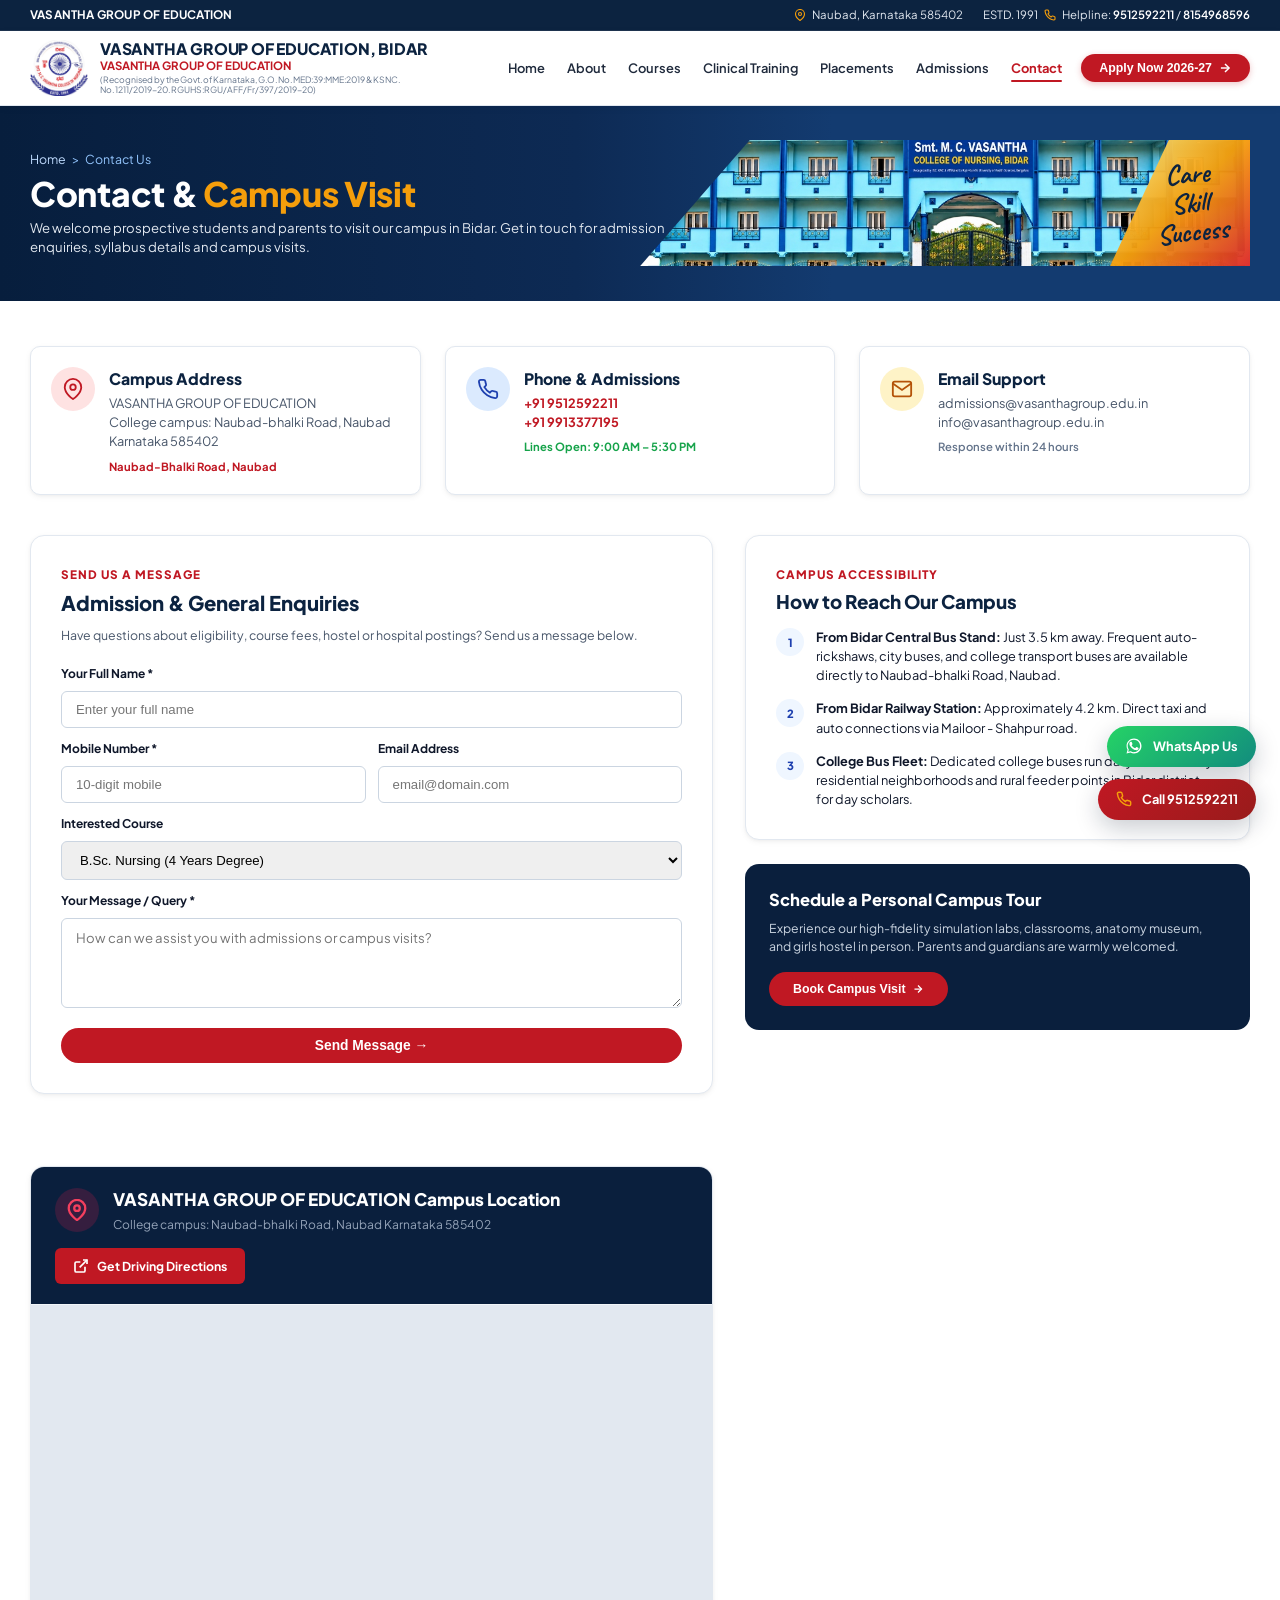
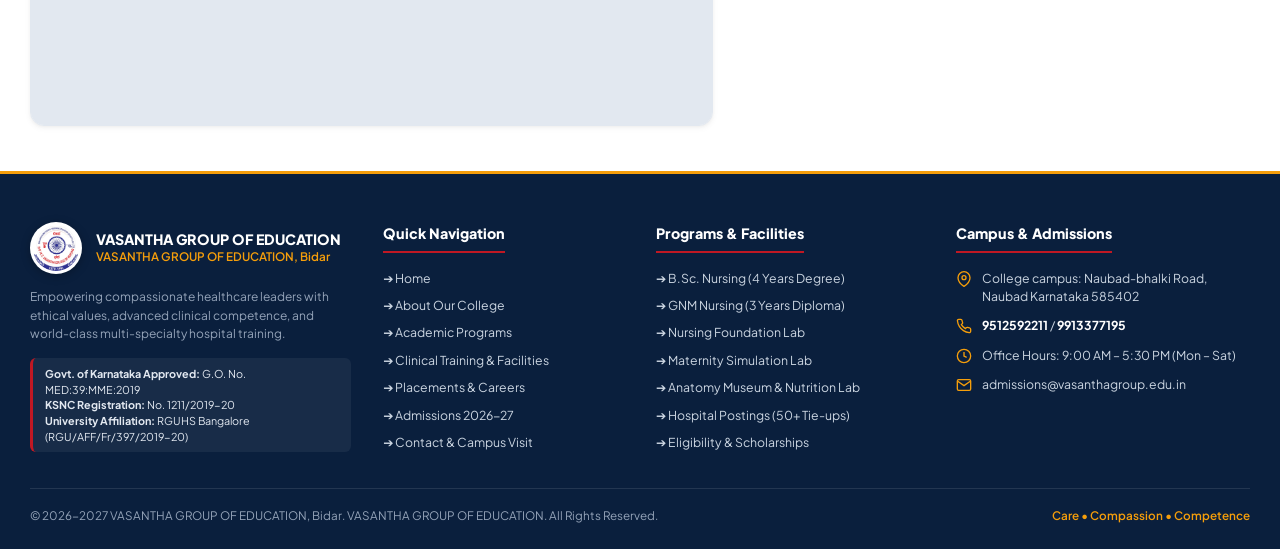
<file: contact.html>
<!DOCTYPE html>
<html lang="en">
<head>
  <meta charset="UTF-8">
  <meta name="viewport" content="width=device-width, initial-scale=1.0">
  <title>Contact Us | VASANTHA GROUP OF EDUCATION, Bidar | Get in Touch</title>
  <meta name="description" content="Contact VASANTHA GROUP OF EDUCATION, Bidar. Located at College campus: Naubad-bhalki Road, Naubad Karnataka 585402. Call 9512592211 / 9913377195 for admissions & campus visits.">
  <link rel="stylesheet" href="css/style.css">
  <link rel="icon" type="image/svg+xml" href="images/logo.svg">
</head>
<body>

  <!-- Top Announcement Bar -->
  <aside class="top-bar" aria-label="Institute Information">
    <div class="container">
      <div class="top-bar-inner">
        <div class="top-bar-trust">
          <span class="top-trust-name">VASANTHA GROUP OF EDUCATION</span>
        </div>
        <div class="top-bar-meta">
          <div class="meta-item meta-address">
            <svg width="12" height="12" viewBox="0 0 24 24" fill="none" stroke="currentColor" stroke-width="2.2"><path d="M21 10c0 7-9 13-9 13s-9-6-9-13a9 9 0 0 1 18 0z"></path><circle cx="12" cy="10" r="3"></circle></svg>
            <span>Naubad, Karnataka 585402</span>
          </div>
          <div class="meta-item meta-phones">
            <span class="top-trust-badge">ESTD. 1991</span>
            <svg width="12" height="12" viewBox="0 0 24 24" fill="none" stroke="currentColor" stroke-width="2.2" class="phone-icon-svg"><path d="M22 16.92v3a2 2 0 0 1-2.18 2 19.79 19.79 0 0 1-8.63-3.07 19.5 19.5 0 0 1-6-6 19.79 19.79 0 0 1-3.07-8.67A2 2 0 0 1 4.11 2h3a2 2 0 0 1 2 1.72 12.84 12.84 0 0 0 .7 2.81 2 2 0 0 1-.45 2.11L8.09 9.91a16 16 0 0 0 6 6l1.27-1.27a2 2 0 0 1 2.11-.45 12.84 12.84 0 0 0 2.81.7A2 2 0 0 1 22 16.92z"></path></svg>
            <span class="phone-links-wrap">
              <span class="phone-label">Helpline:</span>
              <a href="tel:9512592211">9512592211</a>
              <span class="phone-slash">/</span>
              <a href="tel:8154968596">8154968596</a>
            </span>
          </div>
        </div>
      </div>
    </div>
  </aside>

  <!-- Site Navigation Header -->
  <header class="site-header">
    <div class="container">
      <div class="header-inner">
        <a href="index.html" class="header-brand">
          <img src="images/logo.svg" alt="VASANTHA GROUP OF EDUCATION Logo" class="header-logo">
          <div class="brand-info">
            <div class="brand-name">VASANTHA GROUP OF EDUCATION, BIDAR</div>
            <div class="brand-trust">VASANTHA GROUP OF EDUCATION</div>
            <div class="brand-recognised">(Recognised by the Govt. of Karnataka, G.O. No. MED:39:MME:2019 &amp; KSNC. No. 1211/2019-20. RGUHS:RGU/AFF/Fr/397/2019-20)</div>
          </div>
        </a>

        <div class="nav-cluster">
          <ul class="nav-links" id="navLinks">
            <li><a href="index.html">Home</a></li>
            <li><a href="about.html">About</a></li>
            <li><a href="courses.html">Courses</a></li>
            <li><a href="clinical-training.html">Clinical Training</a></li>
            <li><a href="placements.html">Placements</a></li>
            <li><a href="admissions.html">Admissions</a></li>
            <li class="active"><a href="contact.html" class="active">Contact</a></li>
          </ul>

          <button class="btn-header-apply open-apply-modal" type="button">
            <span>Apply Now 2026-27</span>
            <svg width="14" height="14" viewBox="0 0 24 24" fill="none" stroke="currentColor" stroke-width="2.5"><line x1="5" y1="12" x2="19" y2="12"></line><polyline points="12 5 19 12 12 19"></polyline></svg>
          </button>

          <button class="mobile-toggle" id="mobileToggle" aria-label="Toggle navigation">
            <svg width="24" height="24" viewBox="0 0 24 24" fill="none" stroke="currentColor" stroke-width="2"><line x1="3" y1="6" x2="21" y2="6"></line><line x1="3" y1="12" x2="21" y2="12"></line><line x1="3" y1="18" x2="21" y2="18"></line></svg>
          </button>
        </div>
      </div>
    </div>
  </header>

  <main>
    <!-- Page Banner -->
    <section class="page-banner-strip" aria-label="Contact Us Banner">
      <div class="container">
        <div class="page-banner-inner">
          <div class="banner-left-text">
            <div class="banner-breadcrumb-link">
              <a href="index.html">Home</a> &gt; <span>Contact Us</span>
            </div>
            <h1 class="banner-main-title">
              Contact &amp; <span class="gold-text">Campus Visit</span>
            </h1>
            <p class="banner-sub-p">
              We welcome prospective students and parents to visit our campus in Bidar. Get in touch for admission enquiries, syllabus details and campus visits.
            </p>
          </div>

          <div class="banner-right-visual">
            <img src="images/college_building.jpg" alt="VASANTHA GROUP OF EDUCATION Campus Building">
          </div>
          <div class="banner-ribbon-swoosh">
            <div class="ribbon-script-stack">
              Care<br>
              Skill<br>
              Success
            </div>
          </div>
        </div>
      </div>
    </section>

    <!-- Contact Details & Enquiry Form -->
    <section class="section-contact-content" aria-label="Contact Information and Enquiries" style="padding: 45px 0;">
      <div class="container">
        
        <!-- 3 Contact Cards -->
        <div class="contact-info-grid">
          
          <div class="contact-info-card">
            <div style="width: 44px; height: 44px; border-radius: 50%; background: #fee2e2; color: var(--crimson); display: flex; align-items: center; justify-content: center; flex-shrink: 0;">
              <svg width="22" height="22" viewBox="0 0 24 24" fill="none" stroke="currentColor" stroke-width="2"><path d="M21 10c0 7-9 13-9 13s-9-6-9-13a9 9 0 0 1 18 0z"></path><circle cx="12" cy="10" r="3"></circle></svg>
            </div>
            <div style="min-width: 0; flex: 1;">
              <h3 style="font-size: 1.05rem; font-weight: 800; color: var(--navy-main); margin-bottom: 4px;">Campus Address</h3>
              <p style="font-size: 0.85rem; color: var(--text-muted); line-height: 1.5; margin-bottom: 6px; word-break: break-word; overflow-wrap: anywhere;">
                VASANTHA GROUP OF EDUCATION<br>
                College campus: Naubad-bhalki Road, Naubad Karnataka 585402
              </p>
              <div style="font-size: 0.75rem; color: var(--crimson); font-weight: 700;">Naubad-Bhalki Road, Naubad</div>
            </div>
          </div>

          <div class="contact-info-card">
            <div style="width: 44px; height: 44px; border-radius: 50%; background: #dbeafe; color: #1e40af; display: flex; align-items: center; justify-content: center; flex-shrink: 0;">
              <svg width="22" height="22" viewBox="0 0 24 24" fill="none" stroke="currentColor" stroke-width="2"><path d="M22 16.92v3a2 2 0 0 1-2.18 2 19.79 19.79 0 0 1-8.63-3.07 19.5 19.5 0 0 1-6-6 19.79 19.79 0 0 1-3.07-8.67A2 2 0 0 1 4.11 2h3a2 2 0 0 1 2 1.72 12.84 12.84 0 0 0 .7 2.81 2 2 0 0 1-.45 2.11L8.09 9.91a16 16 0 0 0 6 6l1.27-1.27a2 2 0 0 1 2.11-.45 12.84 12.84 0 0 0 2.81.7A2 2 0 0 1 22 16.92z"></path></svg>
            </div>
            <div style="min-width: 0; flex: 1;">
              <h3 style="font-size: 1.05rem; font-weight: 800; color: var(--navy-main); margin-bottom: 4px;">Phone &amp; Admissions</h3>
              <p style="font-size: 0.85rem; color: var(--text-muted); line-height: 1.5; margin-bottom: 6px; word-break: break-word; overflow-wrap: anywhere;">
                <a href="tel:9512592211" style="color: var(--crimson); font-weight: 700; word-break: break-all; overflow-wrap: anywhere;">+91 9512592211</a><br>
                <a href="tel:9913377195" style="color: var(--crimson); font-weight: 700; word-break: break-all; overflow-wrap: anywhere;">+91 9913377195</a>
              </p>
              <div style="font-size: 0.75rem; color: #16a34a; font-weight: 700;">Lines Open: 9:00 AM – 5:30 PM</div>
            </div>
          </div>

          <div class="contact-info-card">
            <div style="width: 44px; height: 44px; border-radius: 50%; background: #fef3c7; color: #b45309; display: flex; align-items: center; justify-content: center; flex-shrink: 0;">
              <svg width="22" height="22" viewBox="0 0 24 24" fill="none" stroke="currentColor" stroke-width="2"><path d="M4 4h16c1.1 0 2 .9 2 2v12c0 1.1-.9 2-2 2H4c-1.1 0-2-.9-2-2V6c0-1.1.9-2 2-2z"></path><polyline points="22,6 12,13 2,6"></polyline></svg>
            </div>
            <div style="min-width: 0; flex: 1;">
              <h3 style="font-size: 1.05rem; font-weight: 800; color: var(--navy-main); margin-bottom: 4px;">Email Support</h3>
              <p style="font-size: 0.85rem; color: var(--text-muted); line-height: 1.5; margin-bottom: 6px; word-break: break-word; overflow-wrap: anywhere;">
                <a href="mailto:admissions@vasanthagroup.edu.in" style="word-break: break-all; overflow-wrap: anywhere;">admissions@vasanthagroup.edu.in</a><br>
                <a href="mailto:info@vasanthagroup.edu.in" style="word-break: break-all; overflow-wrap: anywhere;">info@vasanthagroup.edu.in</a>
              </p>
              <div style="font-size: 0.75rem; color: #64748b; font-weight: 600;">Response within 24 hours</div>
            </div>
          </div>

        </div>

        <!-- 2 Column: Form + Directions -->
        <div class="contact-form-transit-layout">
          
          <!-- Contact Enquiry Form -->
          <div class="contact-form-card">
            <div class="tag-red-caps">SEND US A MESSAGE</div>
            <h3 style="font-size: 1.35rem; font-weight: 800; color: var(--navy-main); margin-bottom: 8px;">Admission &amp; General Enquiries</h3>
            <p style="font-size: 0.825rem; color: var(--text-muted); margin-bottom: 20px;">Have questions about eligibility, course fees, hostel or hospital postings? Send us a message below.</p>

            <form id="contactForm">
              <div class="form-group">
                <label>Your Full Name *</label>
                <input type="text" name="name" placeholder="Enter your full name" required style="width: 100%; padding: 10px 14px; border: 1.5px solid #cbd5e1; border-radius: var(--radius-sm); font-size: 0.88rem;">
              </div>

              <div class="contact-form-row-2">
                <div class="form-group">
                  <label>Mobile Number *</label>
                  <input type="tel" name="phone" placeholder="10-digit mobile" required pattern="[0-9]{10}" style="width: 100%; padding: 10px 14px; border: 1.5px solid #cbd5e1; border-radius: var(--radius-sm); font-size: 0.88rem;">
                </div>
                <div class="form-group">
                  <label>Email Address</label>
                  <input type="email" name="email" placeholder="email@domain.com" style="width: 100%; padding: 10px 14px; border: 1.5px solid #cbd5e1; border-radius: var(--radius-sm); font-size: 0.88rem;">
                </div>
              </div>

              <div class="form-group">
                <label>Interested Course</label>
                <select name="course" style="width: 100%; padding: 10px 14px; border: 1.5px solid #cbd5e1; border-radius: var(--radius-sm); font-size: 0.88rem;">
                  <option value="B.Sc. Nursing">B.Sc. Nursing (4 Years Degree)</option>
                  <option value="GNM Nursing">GNM Nursing (3 Years Diploma)</option>
                  <option value="General Enquiry">General Campus Visit / Enquiry</option>
                </select>
              </div>

              <div class="form-group">
                <label>Your Message / Query *</label>
                <textarea name="message" rows="4" placeholder="How can we assist you with admissions or campus visits?" required style="width: 100%; padding: 10px 14px; border: 1.5px solid #cbd5e1; border-radius: var(--radius-sm); font-size: 0.88rem; font-family: inherit;"></textarea>
              </div>

              <button type="submit" class="btn-form-submit">Send Message →</button>
            </form>
          </div>

          <!-- Transportation & Campus Location Guide -->
          <div>
            <div style="background: #ffffff; border: 1px solid var(--border-card); border-radius: var(--radius-lg); padding: 30px; box-shadow: var(--shadow-card); margin-bottom: 24px;">
              <div class="tag-red-caps">CAMPUS ACCESSIBILITY</div>
              <h3 style="font-size: 1.25rem; font-weight: 800; color: var(--navy-main); margin-bottom: 12px;">How to Reach Our Campus</h3>
              
              <ul style="list-style: none; display: flex; flex-direction: column; gap: 14px; font-size: 0.85rem; color: var(--text-dark);">
                <li style="display: flex; gap: 12px; align-items: flex-start;">
                  <div style="background: #eff6ff; color: #1e40af; width: 28px; height: 28px; border-radius: 50%; display: flex; align-items: center; justify-content: center; flex-shrink: 0; font-weight: 800; font-size: 0.75rem;">1</div>
                  <div>
                    <strong>From Bidar Central Bus Stand:</strong> Just 3.5 km away. Frequent auto-rickshaws, city buses, and college transport buses are available directly to Naubad-bhalki Road, Naubad.
                  </div>
                </li>
                <li style="display: flex; gap: 12px; align-items: flex-start;">
                  <div style="background: #eff6ff; color: #1e40af; width: 28px; height: 28px; border-radius: 50%; display: flex; align-items: center; justify-content: center; flex-shrink: 0; font-weight: 800; font-size: 0.75rem;">2</div>
                  <div>
                    <strong>From Bidar Railway Station:</strong> Approximately 4.2 km. Direct taxi and auto connections via Mailoor - Shahpur road.
                  </div>
                </li>
                <li style="display: flex; gap: 12px; align-items: flex-start;">
                  <div style="background: #eff6ff; color: #1e40af; width: 28px; height: 28px; border-radius: 50%; display: flex; align-items: center; justify-content: center; flex-shrink: 0; font-weight: 800; font-size: 0.75rem;">3</div>
                  <div>
                    <strong>College Bus Fleet:</strong> Dedicated college buses run daily across all key residential neighborhoods and rural feeder points in Bidar district for day scholars.
                  </div>
                </li>
              </ul>
            </div>

            <!-- Campus Image Preview Box -->
            <div style="background: var(--navy-dark); border-radius: var(--radius-lg); overflow: hidden; color: #ffffff; padding: 24px; position: relative;">
              <h4 style="font-size: 1.1rem; font-weight: 800; margin-bottom: 6px;">Schedule a Personal Campus Tour</h4>
              <p style="font-size: 0.82rem; color: #cbd5e1; line-height: 1.5; margin-bottom: 16px;">
                Experience our high-fidelity simulation labs, classrooms, anatomy museum, and girls hostel in person. Parents and guardians are warmly welcomed.
              </p>
              <button class="btn-card-apply-red open-apply-modal" data-course="B.Sc. Nursing" type="button" style="width: auto; padding: 10px 24px;">
                <span>Book Campus Visit</span>
                <svg width="12" height="12" viewBox="0 0 24 24" fill="none" stroke="currentColor" stroke-width="2.5"><line x1="5" y1="12" x2="19" y2="12"></line><polyline points="12 5 19 12 12 19"></polyline></svg>
              </button>
            </div>
          </div>

        <!-- Interactive Google Maps Location Section -->
        <div class="map-embed-wrapper" aria-label="Campus Location Map">
          <div class="map-header">
            <div class="map-header-info">
              <div class="map-pin-icon">
                <svg width="22" height="22" viewBox="0 0 24 24" fill="none" stroke="currentColor" stroke-width="2.5"><path d="M21 10c0 7-9 13-9 13s-9-6-9-13a9 9 0 0 1 18 0z"></path><circle cx="12" cy="10" r="3"></circle></svg>
              </div>
              <div>
                <div class="map-header-title">VASANTHA GROUP OF EDUCATION Campus Location</div>
                <div class="map-header-sub">College campus: Naubad-bhalki Road, Naubad Karnataka 585402</div>
              </div>
            </div>
            <a href="https://maps.google.com/maps?q=Naubad-Bhalki+Road+Naubad+Karnataka+585402" target="_blank" rel="noopener noreferrer" class="btn-open-maps">
              <svg width="16" height="16" viewBox="0 0 24 24" fill="none" stroke="currentColor" stroke-width="2.5"><path d="M18 13v6a2 2 0 0 1-2 2H5a2 2 0 0 1-2-2V8a2 2 0 0 1 2-2h6"></path><polyline points="15 3 21 3 21 9"></polyline><line x1="10" y1="14" x2="21" y2="3"></line></svg>
              <span>Get Driving Directions</span>
            </a>
          </div>
          <div class="map-frame-box">
            <iframe 
              src="https://maps.google.com/maps?q=Naubad-Bhalki+Road+Naubad+Karnataka+585402&amp;t=&amp;z=14&amp;ie=UTF8&amp;iwloc=&amp;output=embed" 
              title="Interactive Map of VASANTHA GROUP OF EDUCATION Campus, Bidar" 
              loading="lazy" 
              referrerpolicy="no-referrer-when-downgrade"
              allowfullscreen>
            </iframe>
          </div>
        </div>

      </div>
    </section>
  </main>

  <!-- ====================================================================
       INSTITUTIONAL FOOTER
       ==================================================================== -->
  <footer class="site-footer">
    <div class="container">
      <div class="footer-grid-4">
        <div>
          <div class="footer-brand-row">
            <img src="images/logo.svg" alt="VASANTHA GROUP OF EDUCATION Logo" class="footer-brand-logo">
            <div>
              <div class="footer-brand-name">VASANTHA GROUP OF EDUCATION</div>
              <div class="footer-brand-trust">VASANTHA GROUP OF EDUCATION, Bidar</div>
            </div>
          </div>
          <p class="footer-desc-p">
            Empowering compassionate healthcare leaders with ethical values, advanced clinical competence, and world-class multi-specialty hospital training.
          </p>
          <div class="footer-govt-badge">
            <strong>Govt. of Karnataka Approved:</strong> G.O. No. MED:39:MME:2019<br>
            <strong>KSNC Registration:</strong> No. 1211/2019-20<br>
            <strong>University Affiliation:</strong> RGUHS Bangalore (RGU/AFF/Fr/397/2019-20)
          </div>
        </div>

        <div>
          <h4 class="footer-col-title">Quick Navigation</h4>
          <ul class="footer-link-list">
            <li><a href="index.html">➔ Home</a></li>
            <li><a href="about.html">➔ About Our College</a></li>
            <li><a href="courses.html">➔ Academic Programs</a></li>
            <li><a href="clinical-training.html">➔ Clinical Training &amp; Facilities</a></li>
            <li><a href="placements.html">➔ Placements &amp; Careers</a></li>
            <li><a href="admissions.html">➔ Admissions 2026-27</a></li>
            <li><a href="contact.html">➔ Contact &amp; Campus Visit</a></li>
          </ul>
        </div>

        <div>
          <h4 class="footer-col-title">Programs &amp; Facilities</h4>
          <ul class="footer-link-list">
            <li><a href="courses.html">➔ B.Sc. Nursing (4 Years Degree)</a></li>
            <li><a href="courses.html">➔ GNM Nursing (3 Years Diploma)</a></li>
            <li><a href="clinical-training.html">➔ Nursing Foundation Lab</a></li>
            <li><a href="clinical-training.html">➔ Maternity Simulation Lab</a></li>
            <li><a href="clinical-training.html">➔ Anatomy Museum &amp; Nutrition Lab</a></li>
            <li><a href="clinical-training.html">➔ Hospital Postings (50+ Tie-ups)</a></li>
            <li><a href="admissions.html">➔ Eligibility &amp; Scholarships</a></li>
          </ul>
        </div>

        <div>
          <h4 class="footer-col-title">Campus &amp; Admissions</h4>
          <ul class="footer-contact-list">
            <li class="footer-contact-item">
              <svg class="footer-contact-icon" viewBox="0 0 24 24" fill="none" stroke="currentColor" stroke-width="2"><path d="M21 10c0 7-9 13-9 13s-9-6-9-13a9 9 0 0 1 18 0z"></path><circle cx="12" cy="10" r="3"></circle></svg>
              <span>College campus: Naubad-bhalki Road, Naubad Karnataka 585402</span>
            </li>
            <li class="footer-contact-item">
              <svg class="footer-contact-icon" viewBox="0 0 24 24" fill="none" stroke="currentColor" stroke-width="2"><path d="M22 16.92v3a2 2 0 0 1-2.18 2 19.79 19.79 0 0 1-8.63-3.07 19.5 19.5 0 0 1-6-6 19.79 19.79 0 0 1-3.07-8.67A2 2 0 0 1 4.11 2h3a2 2 0 0 1 2 1.72 12.84 12.84 0 0 0 .7 2.81 2 2 0 0 1-.45 2.11L8.09 9.91a16 16 0 0 0 6 6l1.27-1.27a2 2 0 0 1 2.11-.45 12.84 12.84 0 0 0 2.81.7A2 2 0 0 1 22 16.92z"></path></svg>
              <span>
                <a href="tel:9512592211" style="color: #ffffff; font-weight: 700;">9512592211</a> / 
                <a href="tel:9913377195" style="color: #ffffff; font-weight: 700;">9913377195</a>
              </span>
            </li>
            <li class="footer-contact-item">
              <svg class="footer-contact-icon" viewBox="0 0 24 24" fill="none" stroke="currentColor" stroke-width="2"><circle cx="12" cy="12" r="10"></circle><polyline points="12 6 12 12 16 14"></polyline></svg>
              <span>Office Hours: 9:00 AM – 5:30 PM (Mon – Sat)</span>
            </li>
            <li class="footer-contact-item">
              <svg class="footer-contact-icon" viewBox="0 0 24 24" fill="none" stroke="currentColor" stroke-width="2"><path d="M4 4h16c1.1 0 2 .9 2 2v12c0 1.1-.9 2-2 2H4c-1.1 0-2-.9-2-2V6c0-1.1.9-2 2-2z"></path><polyline points="22,6 12,13 2,6"></polyline></svg>
              <span>admissions@vasanthagroup.edu.in</span>
            </li>
          </ul>
        </div>
      </div>

      <div class="footer-bottom-bar">
        <div>© 2026-2027 VASANTHA GROUP OF EDUCATION, Bidar. VASANTHA GROUP OF EDUCATION. All Rights Reserved.</div>
        <div style="font-weight: 600; color: var(--gold-accent);">Care • Compassion • Competence</div>
      </div>
    </div>
  </footer>

  <!-- Admission Modal -->
  <div class="modal-overlay" id="applyModal" role="dialog" aria-modal="true" aria-labelledby="applyModalTitle">
    <div class="modal-dialog">
      <button class="modal-close-btn close-modal" aria-label="Close dialog">✕</button>
      <h3 class="modal-title" id="applyModalTitle">Apply for Admission 2026-27</h3>
      <p class="modal-sub">VASANTHA GROUP OF EDUCATION, Bidar. Recognised by Govt. of Karnataka, KSNC &amp; Affiliated to RGUHS Bangalore.</p>
      <form class="admission-ajax-form">
        <div class="form-group">
          <label for="fullNameInput">Candidate's Full Name *</label>
          <input type="text" id="fullNameInput" name="full_name" placeholder="Enter full name" required>
        </div>
        <div class="form-group">
          <label for="modalCourseSelect">Program of Interest *</label>
          <select name="course" id="modalCourseSelect" required>
            <option value="B.Sc. Nursing">B.Sc. Nursing (4 Years Degree)</option>
            <option value="GNM Nursing">GNM Nursing (3 Years Diploma)</option>
          </select>
        </div>
        <div class="form-group">
          <label for="phoneInput">Mobile Number *</label>
          <input type="tel" id="phoneInput" name="phone" placeholder="10-digit mobile number" required pattern="[0-9]{10}">
        </div>
        <div class="form-group">
          <label for="emailInput">Email Address</label>
          <input type="email" id="emailInput" name="email" placeholder="email@domain.com">
        </div>
        <button type="submit" class="btn-form-submit">Submit Application →</button>
      </form>
    </div>
  </div>

  <!-- Floating Quick-Action Bar -->
  <div class="floating-actions-bar" aria-label="Quick Actions">
    <a href="https://wa.me/919512592211?text=Hello%20VASANTHA%20GROUP%20OF%20EDUCATION,%20I%20would%20like%20to%20enquire%20about%20admissions%20for%202026-27." target="_blank" rel="noopener noreferrer" class="float-btn float-whatsapp" title="Chat on WhatsApp">
      <svg width="20" height="20" viewBox="0 0 24 24" fill="currentColor"><path d="M17.472 14.382c-.301-.15-1.78-.878-2.056-.979-.276-.1-.476-.15-.677.15-.201.301-.778.979-.954 1.18-.176.2-.351.226-.652.075s-1.272-.469-2.424-1.496c-.896-.799-1.501-1.787-1.677-2.088-.176-.301-.019-.464.132-.614.135-.136.301-.351.452-.527.15-.176.2-.301.301-.502.1-.201.05-.376-.025-.527s-.677-1.632-.928-2.235c-.244-.587-.492-.507-.677-.517-.175-.01-.376-.01-.577-.01-.201 0-.527.075-.803.376s-1.054 1.029-1.054 2.509 1.079 2.91 1.23 3.111c.15.201 2.123 3.242 5.143 4.547.718.311 1.279.497 1.716.636.721.23 1.377.197 1.896.12.578-.087 1.78-.727 2.031-1.431.251-.703.251-1.305.176-1.431-.075-.126-.276-.201-.577-.351zM12.04 2C6.549 2 2.083 6.463 2.083 11.954c0 1.758.459 3.473 1.332 4.989L2 22l5.228-1.371a9.92 9.92 0 0 0 4.812 1.238c5.491 0 9.957-4.463 9.957-9.954C21.997 6.463 17.531 2 12.04 2zm0 18.232c-1.523 0-3.016-.409-4.322-1.183l-.31-.184-3.21.842.857-3.13-.202-.321a8.19 8.19 0 0 1-1.257-4.402c0-4.526 3.682-8.208 8.244-8.208 4.561 0 8.243 3.682 8.243 8.208 0 4.526-3.682 8.208-8.255 8.208z"/></svg>
      <span>WhatsApp Us</span>
    </a>
    <a href="tel:9512592211" class="float-btn float-call" title="Call Admission Helpline">
      <svg width="18" height="18" viewBox="0 0 24 24" fill="none" stroke="currentColor" stroke-width="2.2"><path d="M22 16.92v3a2 2 0 0 1-2.18 2 19.79 19.79 0 0 1-8.63-3.07 19.5 19.5 0 0 1-6-6 19.79 19.79 0 0 1-3.07-8.67A2 2 0 0 1 4.11 2h3a2 2 0 0 1 2 1.72 12.84 12.84 0 0 0 .7 2.81 2 2 0 0 1-.45 2.11L8.09 9.91a16 16 0 0 0 6 6l1.27-1.27a2 2 0 0 1 2.11-.45 12.84 12.84 0 0 0 2.81.7A2 2 0 0 1 22 16.92z"/></svg>
      <span>Call 9512592211</span>
    </a>
    <button class="float-back-top" id="backToTopBtn" aria-label="Back to top" title="Back to top">
      <svg width="20" height="20" viewBox="0 0 24 24" fill="none" stroke="currentColor" stroke-width="2.5"><polyline points="18 15 12 9 6 15"/></svg>
    </button>
  </div>

  <script src="js/main.js"></script>
</body>
</html>
</file>
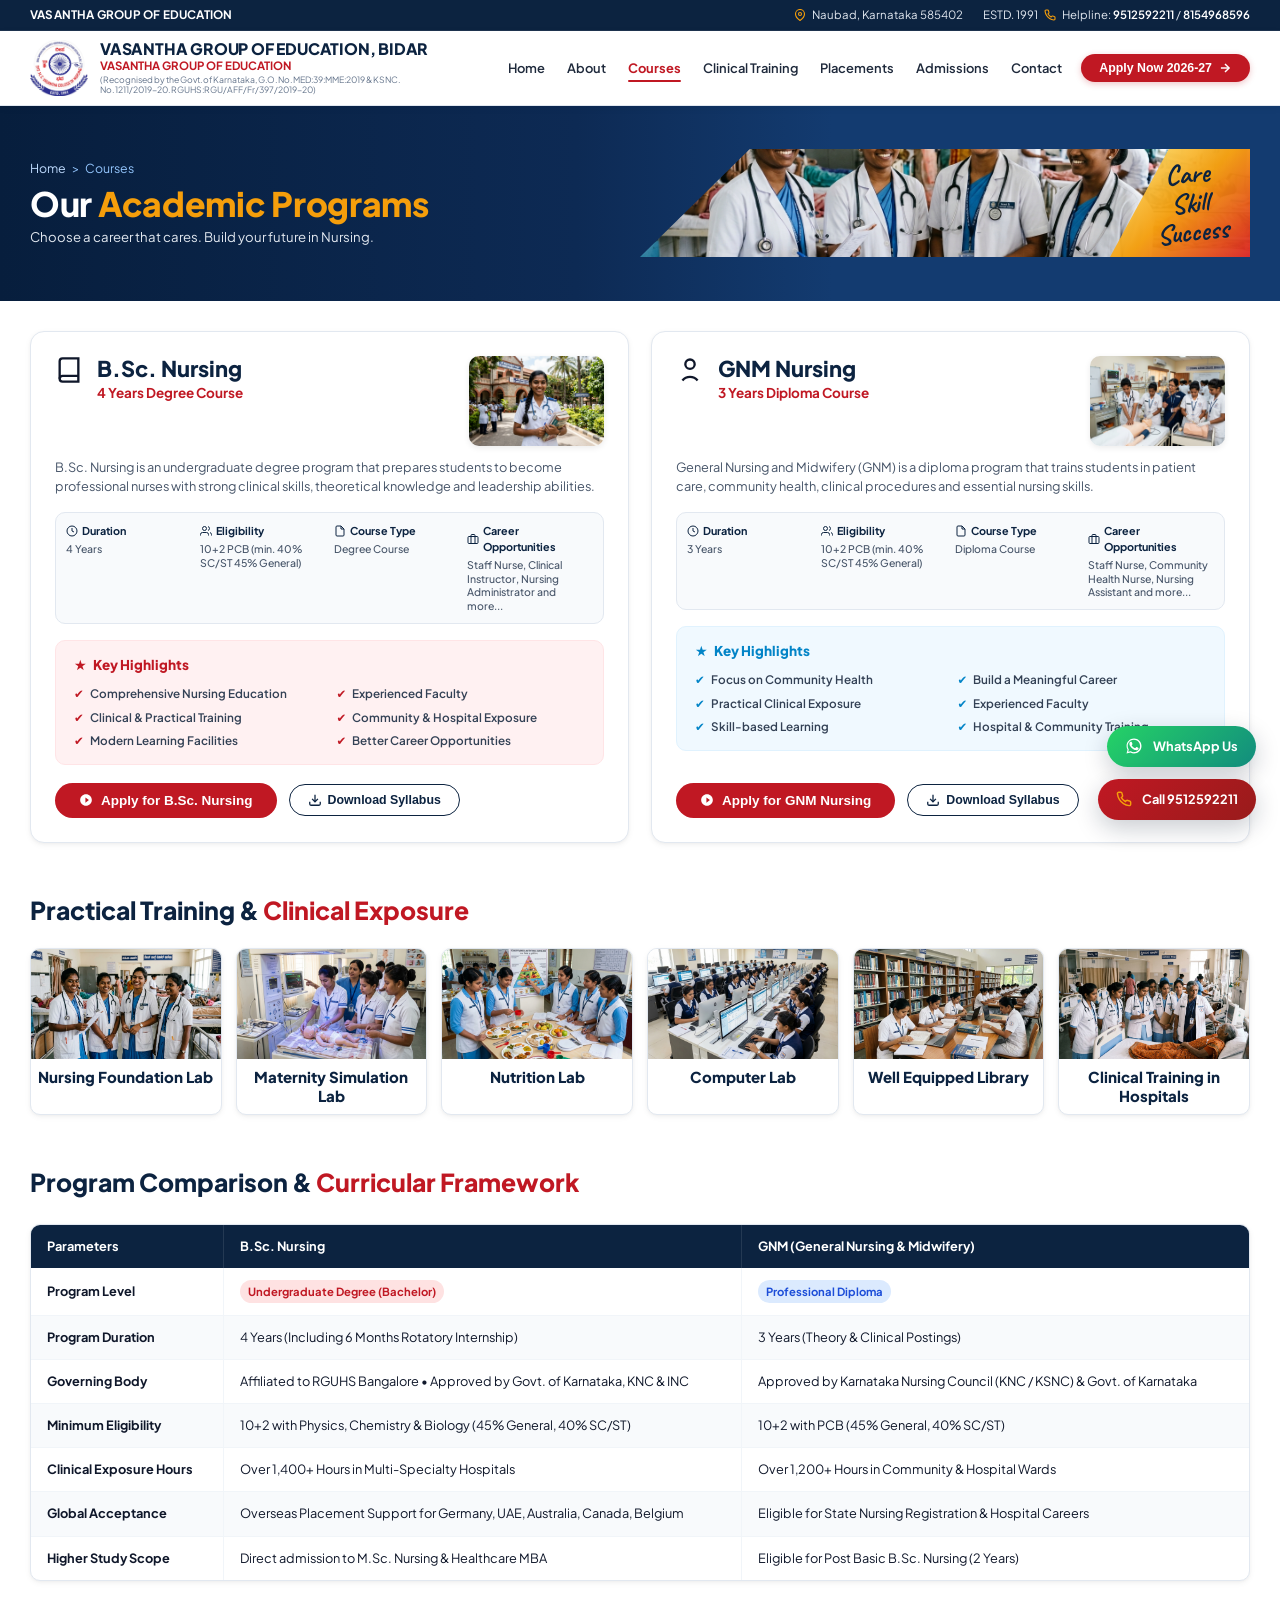
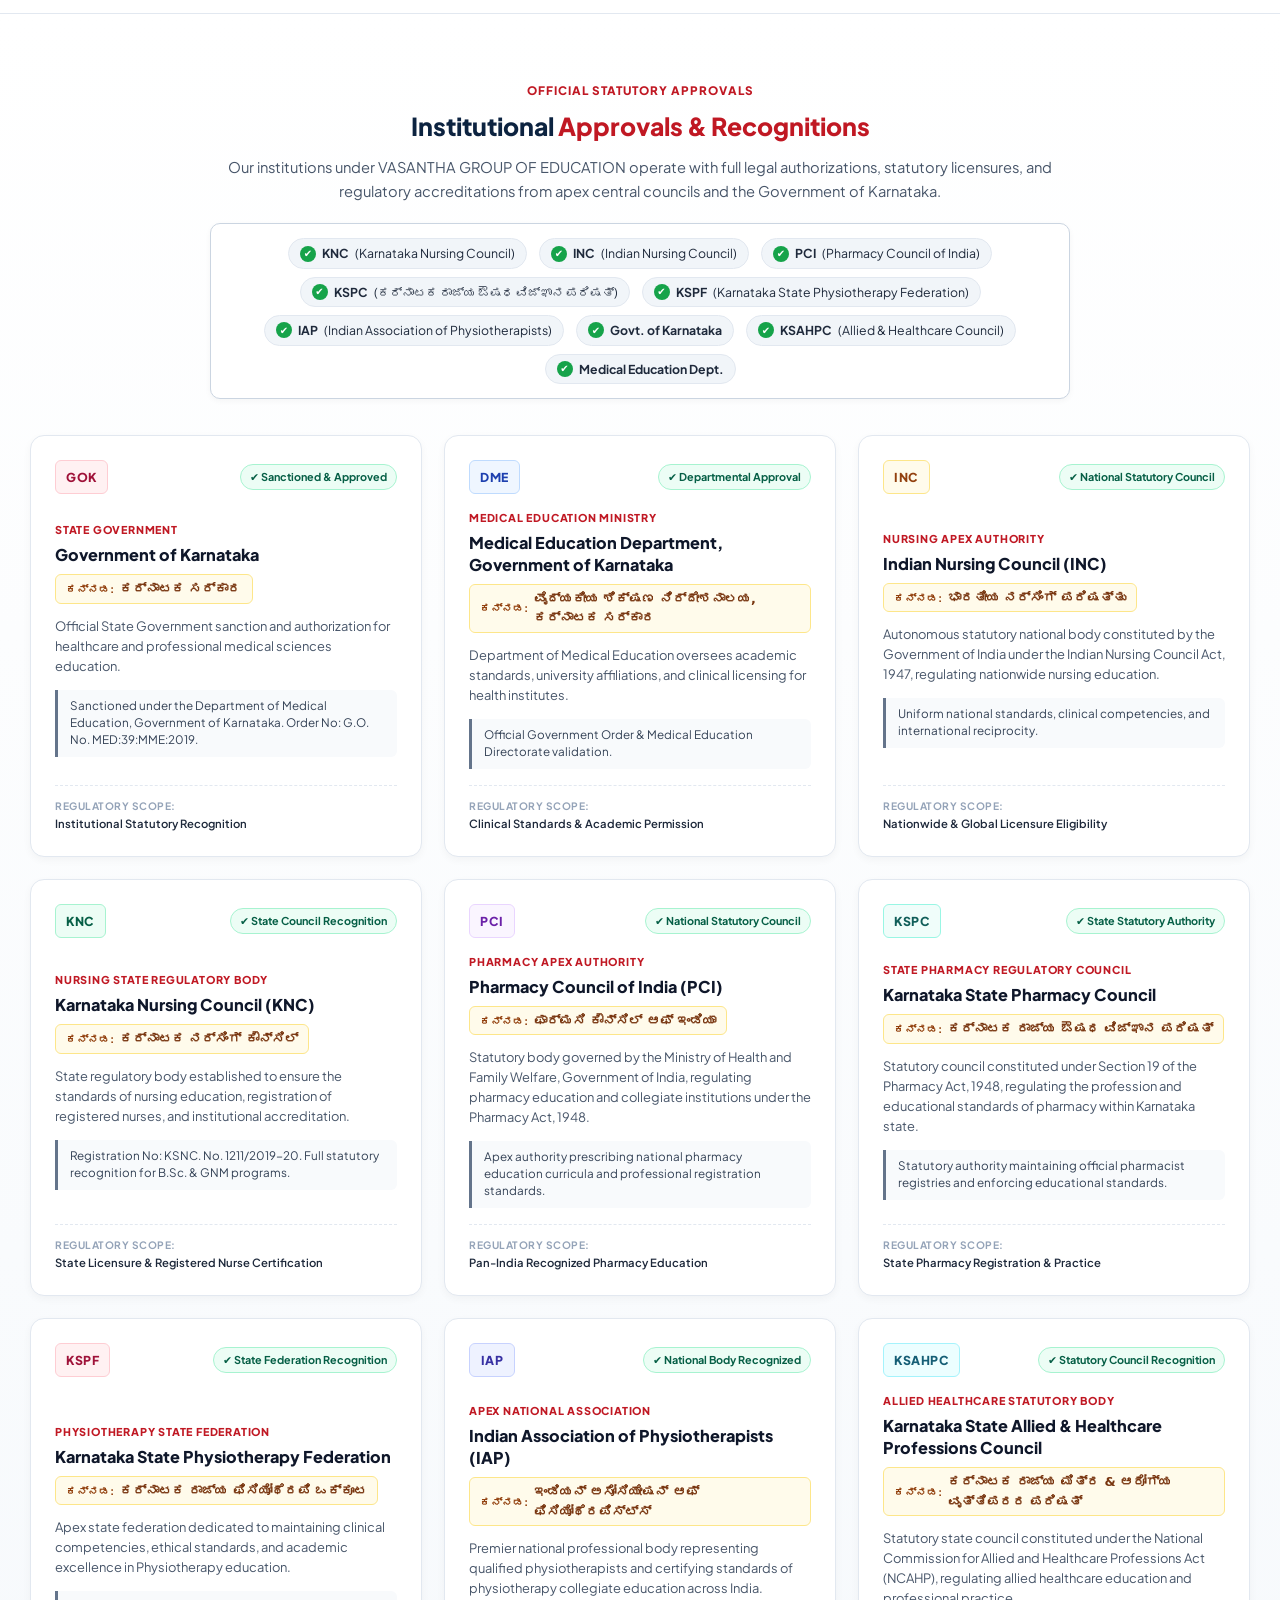
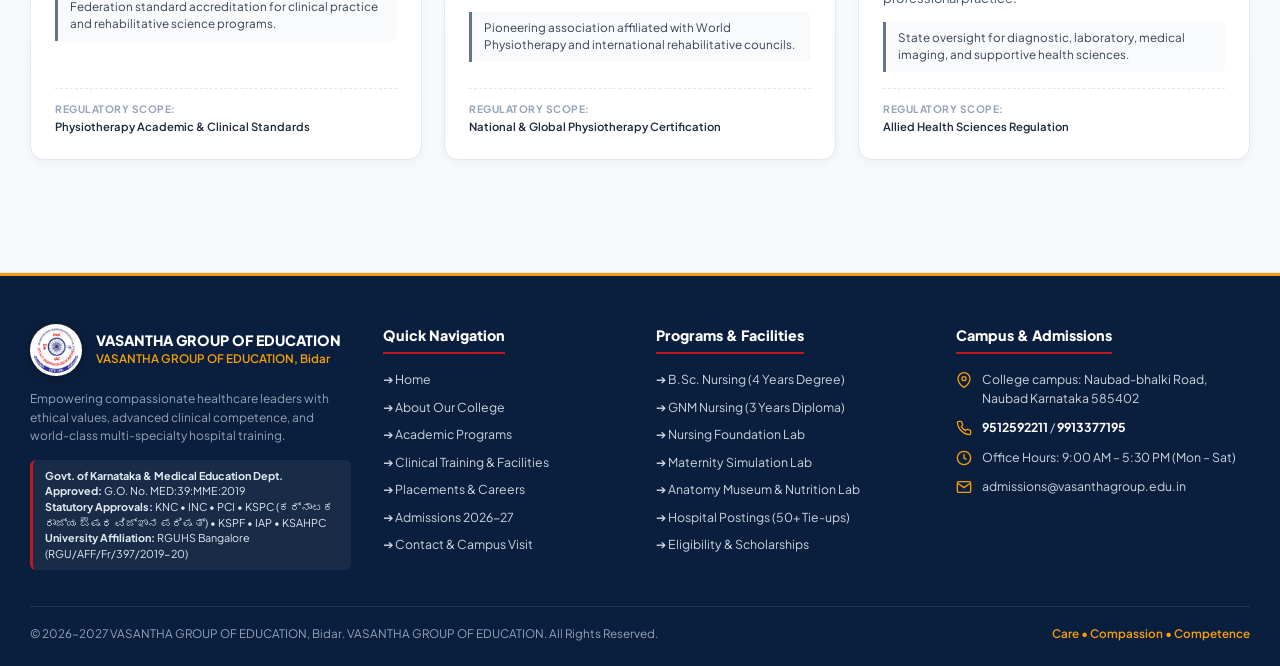
<file: courses.html>
<!DOCTYPE html>
<html lang="en">
<head>
  <meta charset="UTF-8">
  <meta name="viewport" content="width=device-width, initial-scale=1.0">
  <title>Our Academic Programs | VASANTHA GROUP OF EDUCATION, Bidar</title>
  <meta name="description" content="Academic nursing programs at VASANTHA GROUP OF EDUCATION, Bidar. B.Sc Nursing (4 Years Degree) and GNM Nursing (3 Years Diploma). Admissions Open 2026-27.">
  <link rel="stylesheet" href="css/style.css">
  <link rel="icon" type="image/svg+xml" href="images/logo.svg">
</head>
<body>

  <!-- Top Announcement Bar -->
  <aside class="top-bar" aria-label="Institute Information">
    <div class="container">
      <div class="top-bar-inner">
        <div class="top-bar-trust">
          <span class="top-trust-name">VASANTHA GROUP OF EDUCATION</span>
        </div>
        <div class="top-bar-meta">
          <div class="meta-item meta-address">
            <svg width="12" height="12" viewBox="0 0 24 24" fill="none" stroke="currentColor" stroke-width="2.2"><path d="M21 10c0 7-9 13-9 13s-9-6-9-13a9 9 0 0 1 18 0z"></path><circle cx="12" cy="10" r="3"></circle></svg>
            <span>Naubad, Karnataka 585402</span>
          </div>
          <div class="meta-item meta-phones">
            <span class="top-trust-badge">ESTD. 1991</span>
            <svg width="12" height="12" viewBox="0 0 24 24" fill="none" stroke="currentColor" stroke-width="2.2" class="phone-icon-svg"><path d="M22 16.92v3a2 2 0 0 1-2.18 2 19.79 19.79 0 0 1-8.63-3.07 19.5 19.5 0 0 1-6-6 19.79 19.79 0 0 1-3.07-8.67A2 2 0 0 1 4.11 2h3a2 2 0 0 1 2 1.72 12.84 12.84 0 0 0 .7 2.81 2 2 0 0 1-.45 2.11L8.09 9.91a16 16 0 0 0 6 6l1.27-1.27a2 2 0 0 1 2.11-.45 12.84 12.84 0 0 0 2.81.7A2 2 0 0 1 22 16.92z"></path></svg>
            <span class="phone-links-wrap">
              <span class="phone-label">Helpline:</span>
              <a href="tel:9512592211">9512592211</a>
              <span class="phone-slash">/</span>
              <a href="tel:8154968596">8154968596</a>
            </span>
          </div>
        </div>
      </div>
    </div>
  </aside>

  <!-- Site Header -->
  <header class="site-header">
    <div class="container">
      <div class="header-inner">
        <a href="index.html" class="header-brand">
          <img src="images/logo.svg" alt="VASANTHA GROUP OF EDUCATION Logo" class="header-logo">
          <div class="brand-info">
            <div class="brand-name">VASANTHA GROUP OF EDUCATION, BIDAR</div>
            <div class="brand-trust">VASANTHA GROUP OF EDUCATION</div>
            <div class="brand-recognised">(Recognised by the Govt. of Karnataka, G.O. No. MED:39:MME:2019 &amp; KSNC. No. 1211/2019-20. RGUHS:RGU/AFF/Fr/397/2019-20)</div>
          </div>
        </a>

        <div class="nav-cluster">
          <ul class="nav-links" id="navLinks">
            <li><a href="index.html">Home</a></li>
            <li><a href="about.html">About</a></li>
            <li class="active"><a href="courses.html" class="active">Courses</a></li>
            <li><a href="clinical-training.html">Clinical Training</a></li>
            <li><a href="placements.html">Placements</a></li>
            <li><a href="admissions.html">Admissions</a></li>
            <li><a href="contact.html">Contact</a></li>
          </ul>

          <button class="btn-header-apply open-apply-modal" type="button">
            <span>Apply Now 2026-27</span>
            <svg width="14" height="14" viewBox="0 0 24 24" fill="none" stroke="currentColor" stroke-width="2.5"><line x1="5" y1="12" x2="19" y2="12"></line><polyline points="12 5 19 12 12 19"></polyline></svg>
          </button>

          <button class="mobile-toggle" id="mobileToggle" aria-label="Toggle navigation">
            <svg width="24" height="24" viewBox="0 0 24 24" fill="none" stroke="currentColor" stroke-width="2"><line x1="3" y1="6" x2="21" y2="6"></line><line x1="3" y1="12" x2="21" y2="12"></line><line x1="3" y1="18" x2="21" y2="18"></line></svg>
          </button>
        </div>
      </div>
    </div>
  </header>

  <main>
    <!-- ====================================================================
         PAGE BANNER (EXACT MATCH TO SCREENSHOT 3 BANNER)
         ==================================================================== -->
    <section class="page-banner-strip" aria-label="Academic Programs Banner">
      <div class="container">
        <div class="page-banner-inner">
          <div class="banner-left-text">
            <div class="banner-breadcrumb-link">
              <a href="index.html">Home</a> &gt; <span>Courses</span>
            </div>
            <h1 class="banner-main-title">
              Our <span class="gold-text">Academic Programs</span>
            </h1>
            <p class="banner-sub-p">
              Choose a career that cares. Build your future in Nursing.
            </p>
          </div>

          <div class="banner-right-visual">
            <img src="images/hero_students.jpg" alt="Clinical simulation nursing students">
          </div>
          <div class="banner-ribbon-swoosh">
            <div class="ribbon-script-stack">
              Care<br>
              Skill<br>
              Success
            </div>
          </div>
        </div>
      </div>
    </section>

    <!-- ====================================================================
         SECTION 1: DUAL COURSE CARDS (EXACT MATCH TO SCREENSHOT 3)
         ==================================================================== -->
    <section class="section-courses-detail" aria-label="Courses Detailed Grid">
      <div class="container">
        <div class="courses-dual-container">

          <!-- 1. B.SC. NURSING CARD -->
          <article class="course-detail-card">
            <div class="course-card-top-header">
              <div class="course-avatar-circle pink">
                <svg width="28" height="28" viewBox="0 0 24 24" fill="none" stroke="currentColor" stroke-width="2"><path d="M4 19.5A2.5 2.5 0 0 1 6.5 17H20"></path><path d="M6.5 2H20v20H6.5A2.5 2.5 0 0 1 4 19.5v-15A2.5 2.5 0 0 1 6.5 2z"></path></svg>
              </div>
              <div class="course-header-titles">
                <h2 class="course-title-h2">B.Sc. Nursing</h2>
                <div class="course-sub-type">4 Years Degree Course</div>
              </div>
              <div class="course-header-photo">
                <img src="images/student_bsc_portrait.jpg" alt="B.Sc. Nursing Students">
              </div>
            </div>

            <p class="course-intro-p">
              B.Sc. Nursing is an undergraduate degree program that prepares students to become professional nurses with strong clinical skills, theoretical knowledge and leadership abilities.
            </p>

            <div class="course-specs-4bar">
              <div class="spec-mini-box">
                <div class="spec-mini-title">
                  <svg width="12" height="12" viewBox="0 0 24 24" fill="none" stroke="currentColor" stroke-width="2"><circle cx="12" cy="12" r="10"></circle><polyline points="12 6 12 12 16 14"></polyline></svg>
                  <span>Duration</span>
                </div>
                <div class="spec-mini-text">4 Years</div>
              </div>

              <div class="spec-mini-box">
                <div class="spec-mini-title">
                  <svg width="12" height="12" viewBox="0 0 24 24" fill="none" stroke="currentColor" stroke-width="2"><path d="M17 21v-2a4 4 0 0 0-4-4H5a4 4 0 0 0-4 4v2"></path><circle cx="9" cy="7" r="4"></circle><path d="M23 21v-2a4 4 0 0 0-3-3.87"></path><path d="M16 3.13a4 4 0 0 1 0 7.75"></path></svg>
                  <span>Eligibility</span>
                </div>
                <div class="spec-mini-text">10+2 PCB (min. 40% SC/ST 45% General)</div>
              </div>

              <div class="spec-mini-box">
                <div class="spec-mini-title">
                  <svg width="12" height="12" viewBox="0 0 24 24" fill="none" stroke="currentColor" stroke-width="2"><path d="M14 2H6a2 2 0 0 0-2 2v16a2 2 0 0 0 2 2h12a2 2 0 0 0 2-2V8z"></path><polyline points="14 2 14 8 20 8"></polyline></svg>
                  <span>Course Type</span>
                </div>
                <div class="spec-mini-text">Degree Course</div>
              </div>

              <div class="spec-mini-box">
                <div class="spec-mini-title">
                  <svg width="12" height="12" viewBox="0 0 24 24" fill="none" stroke="currentColor" stroke-width="2"><rect x="2" y="7" width="20" height="14" rx="2" ry="2"></rect><path d="M16 21V5a2 2 0 0 0-2-2h-4a2 2 0 0 0-2 2v16"></path></svg>
                  <span>Career Opportunities</span>
                </div>
                <div class="spec-mini-text">Staff Nurse, Clinical Instructor, Nursing Administrator and more...</div>
              </div>
            </div>

            <div class="highlights-container pink">
              <div class="highlights-header-title">
                <span>★</span>
                <span>Key Highlights</span>
              </div>
              <div class="highlights-2cols">
                <div class="highlight-bullet"><span class="check-dot">✔</span> Comprehensive Nursing Education</div>
                <div class="highlight-bullet"><span class="check-dot">✔</span> Experienced Faculty</div>
                <div class="highlight-bullet"><span class="check-dot">✔</span> Clinical &amp; Practical Training</div>
                <div class="highlight-bullet"><span class="check-dot">✔</span> Community &amp; Hospital Exposure</div>
                <div class="highlight-bullet"><span class="check-dot">✔</span> Modern Learning Facilities</div>
                <div class="highlight-bullet"><span class="check-dot">✔</span> Better Career Opportunities</div>
              </div>
            </div>

            <div class="course-btns-row">
              <button class="btn-pill-red open-apply-modal" data-course="B.Sc. Nursing" type="button">
                <svg width="14" height="14" viewBox="0 0 24 24" fill="currentColor"><path d="M12 2C6.48 2 2 6.48 2 12s4.48 10 10 10 10-4.48 10-10S17.52 2 12 2zm-1 14.5v-9l6 4.5-6 4.5z"/></svg>
                <span>Apply for B.Sc. Nursing</span>
              </button>
              <button class="btn-syllabus-outline download-syllabus-btn" data-course="B.Sc. Nursing" type="button">
                <svg width="14" height="14" viewBox="0 0 24 24" fill="none" stroke="currentColor" stroke-width="2.2"><path d="M21 15v4a2 2 0 0 1-2 2H5a2 2 0 0 1-2-2v-4"></path><polyline points="7 10 12 15 17 10"></polyline><line x1="12" y1="15" x2="12" y2="3"></line></svg>
                <span>Download Syllabus</span>
              </button>
            </div>
          </article>

          <!-- 2. GNM NURSING CARD -->
          <article class="course-detail-card">
            <div class="course-card-top-header">
              <div class="course-avatar-circle blue">
                <svg width="28" height="28" viewBox="0 0 24 24" fill="none" stroke="currentColor" stroke-width="2"><circle cx="12" cy="7" r="4"></circle><path d="M5.5 21a8.38 8.38 0 0 1 13 0"></path></svg>
              </div>
              <div class="course-header-titles">
                <h2 class="course-title-h2">GNM Nursing</h2>
                <div class="course-sub-type">3 Years Diploma Course</div>
              </div>
              <div class="course-header-photo">
                <img src="images/simulation_training_group.jpg" alt="GNM Nursing Students">
              </div>
            </div>

            <p class="course-intro-p">
              General Nursing and Midwifery (GNM) is a diploma program that trains students in patient care, community health, clinical procedures and essential nursing skills.
            </p>

            <div class="course-specs-4bar">
              <div class="spec-mini-box">
                <div class="spec-mini-title">
                  <svg width="12" height="12" viewBox="0 0 24 24" fill="none" stroke="currentColor" stroke-width="2"><circle cx="12" cy="12" r="10"></circle><polyline points="12 6 12 12 16 14"></polyline></svg>
                  <span>Duration</span>
                </div>
                <div class="spec-mini-text">3 Years</div>
              </div>

              <div class="spec-mini-box">
                <div class="spec-mini-title">
                  <svg width="12" height="12" viewBox="0 0 24 24" fill="none" stroke="currentColor" stroke-width="2"><path d="M17 21v-2a4 4 0 0 0-4-4H5a4 4 0 0 0-4 4v2"></path><circle cx="9" cy="7" r="4"></circle><path d="M23 21v-2a4 4 0 0 0-3-3.87"></path><path d="M16 3.13a4 4 0 0 1 0 7.75"></path></svg>
                  <span>Eligibility</span>
                </div>
                <div class="spec-mini-text">10+2 PCB (min. 40% SC/ST 45% General)</div>
              </div>

              <div class="spec-mini-box">
                <div class="spec-mini-title">
                  <svg width="12" height="12" viewBox="0 0 24 24" fill="none" stroke="currentColor" stroke-width="2"><path d="M14 2H6a2 2 0 0 0-2 2v16a2 2 0 0 0 2 2h12a2 2 0 0 0 2-2V8z"></path><polyline points="14 2 14 8 20 8"></polyline></svg>
                  <span>Course Type</span>
                </div>
                <div class="spec-mini-text">Diploma Course</div>
              </div>

              <div class="spec-mini-box">
                <div class="spec-mini-title">
                  <svg width="12" height="12" viewBox="0 0 24 24" fill="none" stroke="currentColor" stroke-width="2"><rect x="2" y="7" width="20" height="14" rx="2" ry="2"></rect><path d="M16 21V5a2 2 0 0 0-2-2h-4a2 2 0 0 0-2 2v16"></path></svg>
                  <span>Career Opportunities</span>
                </div>
                <div class="spec-mini-text">Staff Nurse, Community Health Nurse, Nursing Assistant and more...</div>
              </div>
            </div>

            <div class="highlights-container blue">
              <div class="highlights-header-title">
                <span>★</span>
                <span>Key Highlights</span>
              </div>
              <div class="highlights-2cols">
                <div class="highlight-bullet"><span class="check-dot">✔</span> Focus on Community Health</div>
                <div class="highlight-bullet"><span class="check-dot">✔</span> Build a Meaningful Career</div>
                <div class="highlight-bullet"><span class="check-dot">✔</span> Practical Clinical Exposure</div>
                <div class="highlight-bullet"><span class="check-dot">✔</span> Experienced Faculty</div>
                <div class="highlight-bullet"><span class="check-dot">✔</span> Skill-based Learning</div>
                <div class="highlight-bullet"><span class="check-dot">✔</span> Hospital &amp; Community Training</div>
              </div>
            </div>

            <div class="course-btns-row">
              <button class="btn-pill-red open-apply-modal" data-course="GNM Nursing" type="button">
                <svg width="14" height="14" viewBox="0 0 24 24" fill="currentColor"><path d="M12 2C6.48 2 2 6.48 2 12s4.48 10 10 10 10-4.48 10-10S17.52 2 12 2zm-1 14.5v-9l6 4.5-6 4.5z"/></svg>
                <span>Apply for GNM Nursing</span>
              </button>
              <button class="btn-syllabus-outline download-syllabus-btn" data-course="GNM Nursing" type="button">
                <svg width="14" height="14" viewBox="0 0 24 24" fill="none" stroke="currentColor" stroke-width="2.2"><path d="M21 15v4a2 2 0 0 1-2 2H5a2 2 0 0 1-2-2v-4"></path><polyline points="7 10 12 15 17 10"></polyline><line x1="12" y1="15" x2="12" y2="3"></line></svg>
                <span>Download Syllabus</span>
              </button>
            </div>
          </article>

        </div>

        <!-- ====================================================================
             SECTION 2: PRACTICAL TRAINING & CLINICAL EXPOSURE (SCREENSHOT 3 BOTTOM)
             ==================================================================== -->
        <h2 class="section-title-styled" style="margin-top: 48px;">
          Practical Training &amp; <span>Clinical Exposure</span>
        </h2>

        <div class="training-gallery-6">
          <div class="training-gallery-card">
            <div class="gallery-card-img">
              <img src="images/hero_students.jpg" alt="Nursing Foundation Lab">
            </div>
            <div class="gallery-card-title">Nursing Foundation Lab</div>
          </div>

          <div class="training-gallery-card">
            <div class="gallery-card-img">
              <img src="images/maternity_lab.jpg" alt="Maternity Simulation Lab">
            </div>
            <div class="gallery-card-title">Maternity Simulation Lab</div>
          </div>

          <div class="training-gallery-card">
            <div class="gallery-card-img">
              <img src="images/nutrition_lab.jpg" alt="Nutrition Lab">
            </div>
            <div class="gallery-card-title">Nutrition Lab</div>
          </div>

          <div class="training-gallery-card">
            <div class="gallery-card-img">
              <img src="images/computer_lab.jpg" alt="Computer Lab">
            </div>
            <div class="gallery-card-title">Computer Lab</div>
          </div>

          <div class="training-gallery-card">
            <div class="gallery-card-img">
              <img src="images/library_room.jpg" alt="Well Equipped Library">
            </div>
            <div class="gallery-card-title">Well Equipped Library</div>
          </div>

          <div class="training-gallery-card">
            <div class="gallery-card-img">
              <img src="images/hospital_postings.jpg" alt="Clinical Training in Hospitals">
            </div>
            <div class="gallery-card-title">Clinical Training in Hospitals</div>
          </div>
        </div>

        <!-- ====================================================================
             SECTION 3: COMPARATIVE CURRICULUM PORTFOLIO TABLE
             ==================================================================== -->
        <div style="margin-top: 48px;">
          <h2 class="section-title-styled">
            Program Comparison &amp; <span>Curricular Framework</span>
          </h2>

          <div class="table-responsive-box">
            <table class="institutional-table">
              <thead>
                <tr>
                  <th>Parameters</th>
                  <th>B.Sc. Nursing</th>
                  <th>GNM (General Nursing &amp; Midwifery)</th>
                </tr>
              </thead>
              <tbody>
                <tr>
                  <td><strong>Program Level</strong></td>
                  <td><span class="badge-degree">Undergraduate Degree (Bachelor)</span></td>
                  <td><span class="badge-diploma">Professional Diploma</span></td>
                </tr>
                <tr>
                  <td><strong>Program Duration</strong></td>
                  <td>4 Years (Including 6 Months Rotatory Internship)</td>
                  <td>3 Years (Theory &amp; Clinical Postings)</td>
                </tr>
                <tr>
                  <td><strong>Governing Body</strong></td>
                  <td>Affiliated to RGUHS Bangalore • Approved by Govt. of Karnataka, KNC &amp; INC</td>
                  <td>Approved by Karnataka Nursing Council (KNC / KSNC) &amp; Govt. of Karnataka</td>
                </tr>
                <tr>
                  <td><strong>Minimum Eligibility</strong></td>
                  <td>10+2 with Physics, Chemistry &amp; Biology (45% General, 40% SC/ST)</td>
                  <td>10+2 with PCB (45% General, 40% SC/ST)</td>
                </tr>
                <tr>
                  <td><strong>Clinical Exposure Hours</strong></td>
                  <td>Over 1,400+ Hours in Multi-Specialty Hospitals</td>
                  <td>Over 1,200+ Hours in Community &amp; Hospital Wards</td>
                </tr>
                <tr>
                  <td><strong>Global Acceptance</strong></td>
                  <td>Overseas Placement Support for Germany, UAE, Australia, Canada, Belgium</td>
                  <td>Eligible for State Nursing Registration &amp; Hospital Careers</td>
                </tr>
                <tr>
                  <td><strong>Higher Study Scope</strong></td>
                  <td>Direct admission to M.Sc. Nursing &amp; Healthcare MBA</td>
                  <td>Eligible for Post Basic B.Sc. Nursing (2 Years)</td>
                </tr>
              </tbody>
            </table>
          </div>
        </div>

      </div>
    </section>

    <!-- ====================================================================
         OFFICIAL STATUTORY APPROVALS & RECOGNITIONS DIRECTORY
         ==================================================================== -->
    <section class="section-approvals" id="approvals" aria-label="Approvals and Statutory Recognitions">
      <div class="container">
        <!-- Header Block -->
        <div class="approvals-header-center">
          <div class="tag-red-caps">OFFICIAL STATUTORY APPROVALS</div>
          <h2 class="section-title-styled" style="margin: 8px 0 12px;">
            Institutional <span>Approvals &amp; Recognitions</span>
          </h2>
          <p class="approvals-sub-p">
            Our institutions under VASANTHA GROUP OF EDUCATION operate with full legal authorizations,
            statutory licensures, and regulatory accreditations from apex central councils and the Government of Karnataka.
          </p>

          <!-- Quick-Glance Badges Bar -->
          <div class="approvals-quick-strip" role="list" aria-label="Quick recognition badges">
            <span class="quick-pill"><span class="qp-check">✔</span> <strong>KNC</strong> (Karnataka Nursing Council)</span>
            <span class="quick-pill"><span class="qp-check">✔</span> <strong>INC</strong> (Indian Nursing Council)</span>
            <span class="quick-pill"><span class="qp-check">✔</span> <strong>PCI</strong> (Pharmacy Council of India)</span>
            <span class="quick-pill"><span class="qp-check">✔</span> <strong>KSPC</strong> (ಕರ್ನಾಟಕ ರಾಜ್ಯ ಔಷಧ ವಿಜ್ಞಾನ ಪರಿಷತ್)</span>
            <span class="quick-pill"><span class="qp-check">✔</span> <strong>KSPF</strong> (Karnataka State Physiotherapy Federation)</span>
            <span class="quick-pill"><span class="qp-check">✔</span> <strong>IAP</strong> (Indian Association of Physiotherapists)</span>
            <span class="quick-pill"><span class="qp-check">✔</span> <strong>Govt. of Karnataka</strong></span>
            <span class="quick-pill"><span class="qp-check">✔</span> <strong>KSAHPC</strong> (Allied &amp; Healthcare Council)</span>
            <span class="quick-pill"><span class="qp-check">✔</span> <strong>Medical Education Dept.</strong></span>
          </div>
        </div>

        <!-- Approvals Cards Grid -->
        <div class="approvals-cards-grid">
          <!-- 1. Government of Karnataka -->
          <article class="approval-card-item accent-crimson">
            <div class="approval-card-top">
              <div class="approval-abbr-badge">
                <span class="abbr-text">GOK</span>
              </div>
              <div class="approval-status-pill">
                <span>✔ Sanctioned &amp; Approved</span>
              </div>
            </div>
            <div class="approval-card-content">
              <div class="approval-category-tag">State Government</div>
              <h3 class="approval-card-title">Government of Karnataka</h3>
              <div class="approval-kannada-text">
                <span class="kannada-badge">ಕನ್ನಡ:</span>
                <span class="kannada-font">ಕರ್ನಾಟಕ ಸರ್ಕಾರ</span>
              </div>
              <p class="approval-card-desc">Official State Government sanction and authorization for healthcare and professional medical sciences education.</p>
              <div class="approval-sanction-box">
                <span>Sanctioned under the Department of Medical Education, Government of Karnataka. Order No: G.O. No. MED:39:MME:2019.</span>
              </div>
            </div>
            <div class="approval-card-footer">
              <span class="approval-scope-label">Regulatory Scope:</span>
              <span class="approval-scope-val">Institutional Statutory Recognition</span>
            </div>
          </article>

          <!-- 2. Medical Education Department -->
          <article class="approval-card-item accent-blue">
            <div class="approval-card-top">
              <div class="approval-abbr-badge">
                <span class="abbr-text">DME</span>
              </div>
              <div class="approval-status-pill">
                <span>✔ Departmental Approval</span>
              </div>
            </div>
            <div class="approval-card-content">
              <div class="approval-category-tag">Medical Education Ministry</div>
              <h3 class="approval-card-title">Medical Education Department, Government of Karnataka</h3>
              <div class="approval-kannada-text">
                <span class="kannada-badge">ಕನ್ನಡ:</span>
                <span class="kannada-font">ವೈದ್ಯಕೀಯ ಶಿಕ್ಷಣ ನಿರ್ದೇಶನಾಲಯ, ಕರ್ನಾಟಕ ಸರ್ಕಾರ</span>
              </div>
              <p class="approval-card-desc">Department of Medical Education oversees academic standards, university affiliations, and clinical licensing for health institutes.</p>
              <div class="approval-sanction-box">
                <span>Official Government Order &amp; Medical Education Directorate validation.</span>
              </div>
            </div>
            <div class="approval-card-footer">
              <span class="approval-scope-label">Regulatory Scope:</span>
              <span class="approval-scope-val">Clinical Standards &amp; Academic Permission</span>
            </div>
          </article>

          <!-- 3. Indian Nursing Council -->
          <article class="approval-card-item accent-amber">
            <div class="approval-card-top">
              <div class="approval-abbr-badge">
                <span class="abbr-text">INC</span>
              </div>
              <div class="approval-status-pill">
                <span>✔ National Statutory Council</span>
              </div>
            </div>
            <div class="approval-card-content">
              <div class="approval-category-tag">Nursing Apex Authority</div>
              <h3 class="approval-card-title">Indian Nursing Council (INC)</h3>
              <div class="approval-kannada-text">
                <span class="kannada-badge">ಕನ್ನಡ:</span>
                <span class="kannada-font">ಭಾರತೀಯ ನರ್ಸಿಂಗ್ ಪರಿಷತ್ತು</span>
              </div>
              <p class="approval-card-desc">Autonomous statutory national body constituted by the Government of India under the Indian Nursing Council Act, 1947, regulating nationwide nursing education.</p>
              <div class="approval-sanction-box">
                <span>Uniform national standards, clinical competencies, and international reciprocity.</span>
              </div>
            </div>
            <div class="approval-card-footer">
              <span class="approval-scope-label">Regulatory Scope:</span>
              <span class="approval-scope-val">Nationwide &amp; Global Licensure Eligibility</span>
            </div>
          </article>

          <!-- 4. Karnataka Nursing Council -->
          <article class="approval-card-item accent-green">
            <div class="approval-card-top">
              <div class="approval-abbr-badge">
                <span class="abbr-text">KNC</span>
              </div>
              <div class="approval-status-pill">
                <span>✔ State Council Recognition</span>
              </div>
            </div>
            <div class="approval-card-content">
              <div class="approval-category-tag">Nursing State Regulatory Body</div>
              <h3 class="approval-card-title">Karnataka Nursing Council (KNC)</h3>
              <div class="approval-kannada-text">
                <span class="kannada-badge">ಕನ್ನಡ:</span>
                <span class="kannada-font">ಕರ್ನಾಟಕ ನರ್ಸಿಂಗ್ ಕೌನ್ಸಿಲ್</span>
              </div>
              <p class="approval-card-desc">State regulatory body established to ensure the standards of nursing education, registration of registered nurses, and institutional accreditation.</p>
              <div class="approval-sanction-box">
                <span>Registration No: KSNC. No. 1211/2019-20. Full statutory recognition for B.Sc. &amp; GNM programs.</span>
              </div>
            </div>
            <div class="approval-card-footer">
              <span class="approval-scope-label">Regulatory Scope:</span>
              <span class="approval-scope-val">State Licensure &amp; Registered Nurse Certification</span>
            </div>
          </article>

          <!-- 5. Pharmacy Council of India -->
          <article class="approval-card-item accent-purple">
            <div class="approval-card-top">
              <div class="approval-abbr-badge">
                <span class="abbr-text">PCI</span>
              </div>
              <div class="approval-status-pill">
                <span>✔ National Statutory Council</span>
              </div>
            </div>
            <div class="approval-card-content">
              <div class="approval-category-tag">Pharmacy Apex Authority</div>
              <h3 class="approval-card-title">Pharmacy Council of India (PCI)</h3>
              <div class="approval-kannada-text">
                <span class="kannada-badge">ಕನ್ನಡ:</span>
                <span class="kannada-font">ಫಾರ್ಮಸಿ ಕೌನ್ಸಿಲ್ ಆಫ್ ಇಂಡಿಯಾ</span>
              </div>
              <p class="approval-card-desc">Statutory body governed by the Ministry of Health and Family Welfare, Government of India, regulating pharmacy education and collegiate institutions under the Pharmacy Act, 1948.</p>
              <div class="approval-sanction-box">
                <span>Apex authority prescribing national pharmacy education curricula and professional registration standards.</span>
              </div>
            </div>
            <div class="approval-card-footer">
              <span class="approval-scope-label">Regulatory Scope:</span>
              <span class="approval-scope-val">Pan-India Recognized Pharmacy Education</span>
            </div>
          </article>

          <!-- 6. Karnataka State Pharmacy Council -->
          <article class="approval-card-item accent-teal">
            <div class="approval-card-top">
              <div class="approval-abbr-badge">
                <span class="abbr-text">KSPC</span>
              </div>
              <div class="approval-status-pill">
                <span>✔ State Statutory Authority</span>
              </div>
            </div>
            <div class="approval-card-content">
              <div class="approval-category-tag">State Pharmacy Regulatory Council</div>
              <h3 class="approval-card-title">Karnataka State Pharmacy Council</h3>
              <div class="approval-kannada-text">
                <span class="kannada-badge">ಕನ್ನಡ:</span>
                <span class="kannada-font">ಕರ್ನಾಟಕ ರಾಜ್ಯ ಔಷಧ ವಿಜ್ಞಾನ ಪರಿಷತ್</span>
              </div>
              <p class="approval-card-desc">Statutory council constituted under Section 19 of the Pharmacy Act, 1948, regulating the profession and educational standards of pharmacy within Karnataka state.</p>
              <div class="approval-sanction-box">
                <span>Statutory authority maintaining official pharmacist registries and enforcing educational standards.</span>
              </div>
            </div>
            <div class="approval-card-footer">
              <span class="approval-scope-label">Regulatory Scope:</span>
              <span class="approval-scope-val">State Pharmacy Registration &amp; Practice</span>
            </div>
          </article>

          <!-- 7. Karnataka State Physiotherapy Federation -->
          <article class="approval-card-item accent-rose">
            <div class="approval-card-top">
              <div class="approval-abbr-badge">
                <span class="abbr-text">KSPF</span>
              </div>
              <div class="approval-status-pill">
                <span>✔ State Federation Recognition</span>
              </div>
            </div>
            <div class="approval-card-content">
              <div class="approval-category-tag">Physiotherapy State Federation</div>
              <h3 class="approval-card-title">Karnataka State Physiotherapy Federation</h3>
              <div class="approval-kannada-text">
                <span class="kannada-badge">ಕನ್ನಡ:</span>
                <span class="kannada-font">ಕರ್ನಾಟಕ ರಾಜ್ಯ ಫಿಸಿಯೋಥೆರಪಿ ಒಕ್ಕೂಟ</span>
              </div>
              <p class="approval-card-desc">Apex state federation dedicated to maintaining clinical competencies, ethical standards, and academic excellence in Physiotherapy education.</p>
              <div class="approval-sanction-box">
                <span>Federation standard accreditation for clinical practice and rehabilitative science programs.</span>
              </div>
            </div>
            <div class="approval-card-footer">
              <span class="approval-scope-label">Regulatory Scope:</span>
              <span class="approval-scope-val">Physiotherapy Academic &amp; Clinical Standards</span>
            </div>
          </article>

          <!-- 8. Indian Association of Physiotherapists -->
          <article class="approval-card-item accent-indigo">
            <div class="approval-card-top">
              <div class="approval-abbr-badge">
                <span class="abbr-text">IAP</span>
              </div>
              <div class="approval-status-pill">
                <span>✔ National Body Recognized</span>
              </div>
            </div>
            <div class="approval-card-content">
              <div class="approval-category-tag">Apex National Association</div>
              <h3 class="approval-card-title">Indian Association of Physiotherapists (IAP)</h3>
              <div class="approval-kannada-text">
                <span class="kannada-badge">ಕನ್ನಡ:</span>
                <span class="kannada-font">ಇಂಡಿಯನ್ ಅಸೋಸಿಯೇಷನ್ ಆಫ್ ಫಿಸಿಯೋಥೆರಪಿಸ್ಟ್ಸ್</span>
              </div>
              <p class="approval-card-desc">Premier national professional body representing qualified physiotherapists and certifying standards of physiotherapy collegiate education across India.</p>
              <div class="approval-sanction-box">
                <span>Pioneering association affiliated with World Physiotherapy and international rehabilitative councils.</span>
              </div>
            </div>
            <div class="approval-card-footer">
              <span class="approval-scope-label">Regulatory Scope:</span>
              <span class="approval-scope-val">National &amp; Global Physiotherapy Certification</span>
            </div>
          </article>

          <!-- 9. Karnataka State Allied & Healthcare Professions Council -->
          <article class="approval-card-item accent-cyan">
            <div class="approval-card-top">
              <div class="approval-abbr-badge">
                <span class="abbr-text">KSAHPC</span>
              </div>
              <div class="approval-status-pill">
                <span>✔ Statutory Council Recognition</span>
              </div>
            </div>
            <div class="approval-card-content">
              <div class="approval-category-tag">Allied Healthcare Statutory Body</div>
              <h3 class="approval-card-title">Karnataka State Allied &amp; Healthcare Professions Council</h3>
              <div class="approval-kannada-text">
                <span class="kannada-badge">ಕನ್ನಡ:</span>
                <span class="kannada-font">ಕರ್ನಾಟಕ ರಾಜ್ಯ ಮಿತ್ರ &amp; ಆರೋಗ್ಯ ವೃತ್ತಿಪರರ ಪರಿಷತ್</span>
              </div>
              <p class="approval-card-desc">Statutory state council constituted under the National Commission for Allied and Healthcare Professions Act (NCAHP), regulating allied healthcare education and professional practice.</p>
              <div class="approval-sanction-box">
                <span>State oversight for diagnostic, laboratory, medical imaging, and supportive health sciences.</span>
              </div>
            </div>
            <div class="approval-card-footer">
              <span class="approval-scope-label">Regulatory Scope:</span>
              <span class="approval-scope-val">Allied Health Sciences Regulation</span>
            </div>
          </article>
        </div>
      </div>
    </section>
  </main>

  <!-- ====================================================================
       INSTITUTIONAL FOOTER
       ==================================================================== -->
  <footer class="site-footer">
    <div class="container">
      <div class="footer-grid-4">
        <div>
          <div class="footer-brand-row">
            <img src="images/logo.svg" alt="VASANTHA GROUP OF EDUCATION Logo" class="footer-brand-logo">
            <div>
              <div class="footer-brand-name">VASANTHA GROUP OF EDUCATION</div>
              <div class="footer-brand-trust">VASANTHA GROUP OF EDUCATION, Bidar</div>
            </div>
          </div>
          <p class="footer-desc-p">
            Empowering compassionate healthcare leaders with ethical values, advanced clinical competence, and world-class multi-specialty hospital training.
          </p>
          <div class="footer-govt-badge">
            <strong>Govt. of Karnataka &amp; Medical Education Dept. Approved:</strong> G.O. No. MED:39:MME:2019<br>
            <strong>Statutory Approvals:</strong> KNC • INC • PCI • KSPC (ಕರ್ನಾಟಕ ರಾಜ್ಯ ಔಷಧ ವಿಜ್ಞಾನ ಪರಿಷತ್) • KSPF • IAP • KSAHPC<br>
            <strong>University Affiliation:</strong> RGUHS Bangalore (RGU/AFF/Fr/397/2019-20)
          </div>
        </div>

        <div>
          <h4 class="footer-col-title">Quick Navigation</h4>
          <ul class="footer-link-list">
            <li><a href="index.html">➔ Home</a></li>
            <li><a href="about.html">➔ About Our College</a></li>
            <li><a href="courses.html">➔ Academic Programs</a></li>
            <li><a href="clinical-training.html">➔ Clinical Training &amp; Facilities</a></li>
            <li><a href="placements.html">➔ Placements &amp; Careers</a></li>
            <li><a href="admissions.html">➔ Admissions 2026-27</a></li>
            <li><a href="contact.html">➔ Contact &amp; Campus Visit</a></li>
          </ul>
        </div>

        <div>
          <h4 class="footer-col-title">Programs &amp; Facilities</h4>
          <ul class="footer-link-list">
            <li><a href="courses.html">➔ B.Sc. Nursing (4 Years Degree)</a></li>
            <li><a href="courses.html">➔ GNM Nursing (3 Years Diploma)</a></li>
            <li><a href="clinical-training.html">➔ Nursing Foundation Lab</a></li>
            <li><a href="clinical-training.html">➔ Maternity Simulation Lab</a></li>
            <li><a href="clinical-training.html">➔ Anatomy Museum &amp; Nutrition Lab</a></li>
            <li><a href="clinical-training.html">➔ Hospital Postings (50+ Tie-ups)</a></li>
            <li><a href="admissions.html">➔ Eligibility &amp; Scholarships</a></li>
          </ul>
        </div>

        <div>
          <h4 class="footer-col-title">Campus &amp; Admissions</h4>
          <ul class="footer-contact-list">
            <li class="footer-contact-item">
              <svg class="footer-contact-icon" viewBox="0 0 24 24" fill="none" stroke="currentColor" stroke-width="2"><path d="M21 10c0 7-9 13-9 13s-9-6-9-13a9 9 0 0 1 18 0z"></path><circle cx="12" cy="10" r="3"></circle></svg>
              <span>College campus: Naubad-bhalki Road, Naubad Karnataka 585402</span>
            </li>
            <li class="footer-contact-item">
              <svg class="footer-contact-icon" viewBox="0 0 24 24" fill="none" stroke="currentColor" stroke-width="2"><path d="M22 16.92v3a2 2 0 0 1-2.18 2 19.79 19.79 0 0 1-8.63-3.07 19.5 19.5 0 0 1-6-6 19.79 19.79 0 0 1-3.07-8.67A2 2 0 0 1 4.11 2h3a2 2 0 0 1 2 1.72 12.84 12.84 0 0 0 .7 2.81 2 2 0 0 1-.45 2.11L8.09 9.91a16 16 0 0 0 6 6l1.27-1.27a2 2 0 0 1 2.11-.45 12.84 12.84 0 0 0 2.81.7A2 2 0 0 1 22 16.92z"></path></svg>
              <span>
                <a href="tel:9512592211" style="color: #ffffff; font-weight: 700;">9512592211</a> / 
                <a href="tel:9913377195" style="color: #ffffff; font-weight: 700;">9913377195</a>
              </span>
            </li>
            <li class="footer-contact-item">
              <svg class="footer-contact-icon" viewBox="0 0 24 24" fill="none" stroke="currentColor" stroke-width="2"><circle cx="12" cy="12" r="10"></circle><polyline points="12 6 12 12 16 14"></polyline></svg>
              <span>Office Hours: 9:00 AM – 5:30 PM (Mon – Sat)</span>
            </li>
            <li class="footer-contact-item">
              <svg class="footer-contact-icon" viewBox="0 0 24 24" fill="none" stroke="currentColor" stroke-width="2"><path d="M4 4h16c1.1 0 2 .9 2 2v12c0 1.1-.9 2-2 2H4c-1.1 0-2-.9-2-2V6c0-1.1.9-2 2-2z"></path><polyline points="22,6 12,13 2,6"></polyline></svg>
              <span>admissions@vasanthagroup.edu.in</span>
            </li>
          </ul>
        </div>
      </div>

      <div class="footer-bottom-bar">
        <div>© 2026-2027 VASANTHA GROUP OF EDUCATION, Bidar. VASANTHA GROUP OF EDUCATION. All Rights Reserved.</div>
        <div style="font-weight: 600; color: var(--gold-accent);">Care • Compassion • Competence</div>
      </div>
    </div>
  </footer>

  <!-- Admission Modal -->
  <div class="modal-overlay" id="applyModal" role="dialog" aria-modal="true" aria-labelledby="applyModalTitle">
    <div class="modal-dialog">
      <button class="modal-close-btn close-modal" aria-label="Close dialog">✕</button>
      <h3 class="modal-title" id="applyModalTitle">Apply for Admission 2026-27</h3>
      <p class="modal-sub">VASANTHA GROUP OF EDUCATION, Bidar. Recognised by Govt. of Karnataka, KSNC &amp; Affiliated to RGUHS Bangalore.</p>
      <form class="admission-ajax-form">
        <div class="form-group">
          <label for="fullNameInput">Candidate's Full Name *</label>
          <input type="text" id="fullNameInput" name="full_name" placeholder="Enter full name" required>
        </div>
        <div class="form-group">
          <label for="modalCourseSelect">Program of Interest *</label>
          <select name="course" id="modalCourseSelect" required>
            <option value="B.Sc. Nursing">B.Sc. Nursing (4 Years Degree)</option>
            <option value="GNM Nursing">GNM Nursing (3 Years Diploma)</option>
          </select>
        </div>
        <div class="form-group">
          <label for="phoneInput">Mobile Number *</label>
          <input type="tel" id="phoneInput" name="phone" placeholder="10-digit mobile number" required pattern="[0-9]{10}">
        </div>
        <div class="form-group">
          <label for="emailInput">Email Address</label>
          <input type="email" id="emailInput" name="email" placeholder="email@domain.com">
        </div>
        <button type="submit" class="btn-form-submit">Submit Application →</button>
      </form>
    </div>
  </div>

  <!-- Floating Quick-Action Bar -->
  <div class="floating-actions-bar" aria-label="Quick Actions">
    <a href="https://wa.me/919512592211?text=Hello%20VASANTHA%20GROUP%20OF%20EDUCATION,%20I%20would%20like%20to%20enquire%20about%20admissions%20for%202026-27." target="_blank" rel="noopener noreferrer" class="float-btn float-whatsapp" title="Chat on WhatsApp">
      <svg width="20" height="20" viewBox="0 0 24 24" fill="currentColor"><path d="M17.472 14.382c-.301-.15-1.78-.878-2.056-.979-.276-.1-.476-.15-.677.15-.201.301-.778.979-.954 1.18-.176.2-.351.226-.652.075s-1.272-.469-2.424-1.496c-.896-.799-1.501-1.787-1.677-2.088-.176-.301-.019-.464.132-.614.135-.136.301-.351.452-.527.15-.176.2-.301.301-.502.1-.201.05-.376-.025-.527s-.677-1.632-.928-2.235c-.244-.587-.492-.507-.677-.517-.175-.01-.376-.01-.577-.01-.201 0-.527.075-.803.376s-1.054 1.029-1.054 2.509 1.079 2.91 1.23 3.111c.15.201 2.123 3.242 5.143 4.547.718.311 1.279.497 1.716.636.721.23 1.377.197 1.896.12.578-.087 1.78-.727 2.031-1.431.251-.703.251-1.305.176-1.431-.075-.126-.276-.201-.577-.351zM12.04 2C6.549 2 2.083 6.463 2.083 11.954c0 1.758.459 3.473 1.332 4.989L2 22l5.228-1.371a9.92 9.92 0 0 0 4.812 1.238c5.491 0 9.957-4.463 9.957-9.954C21.997 6.463 17.531 2 12.04 2zm0 18.232c-1.523 0-3.016-.409-4.322-1.183l-.31-.184-3.21.842.857-3.13-.202-.321a8.19 8.19 0 0 1-1.257-4.402c0-4.526 3.682-8.208 8.244-8.208 4.561 0 8.243 3.682 8.243 8.208 0 4.526-3.682 8.208-8.255 8.208z"/></svg>
      <span>WhatsApp Us</span>
    </a>
    <a href="tel:9512592211" class="float-btn float-call" title="Call Admission Helpline">
      <svg width="18" height="18" viewBox="0 0 24 24" fill="none" stroke="currentColor" stroke-width="2.2"><path d="M22 16.92v3a2 2 0 0 1-2.18 2 19.79 19.79 0 0 1-8.63-3.07 19.5 19.5 0 0 1-6-6 19.79 19.79 0 0 1-3.07-8.67A2 2 0 0 1 4.11 2h3a2 2 0 0 1 2 1.72 12.84 12.84 0 0 0 .7 2.81 2 2 0 0 1-.45 2.11L8.09 9.91a16 16 0 0 0 6 6l1.27-1.27a2 2 0 0 1 2.11-.45 12.84 12.84 0 0 0 2.81.7A2 2 0 0 1 22 16.92z"/></svg>
      <span>Call 9512592211</span>
    </a>
    <button class="float-back-top" id="backToTopBtn" aria-label="Back to top" title="Back to top">
      <svg width="20" height="20" viewBox="0 0 24 24" fill="none" stroke="currentColor" stroke-width="2.5"><polyline points="18 15 12 9 6 15"/></svg>
    </button>
  </div>

  <script src="js/main.js"></script>
</body>
</html>
</file>
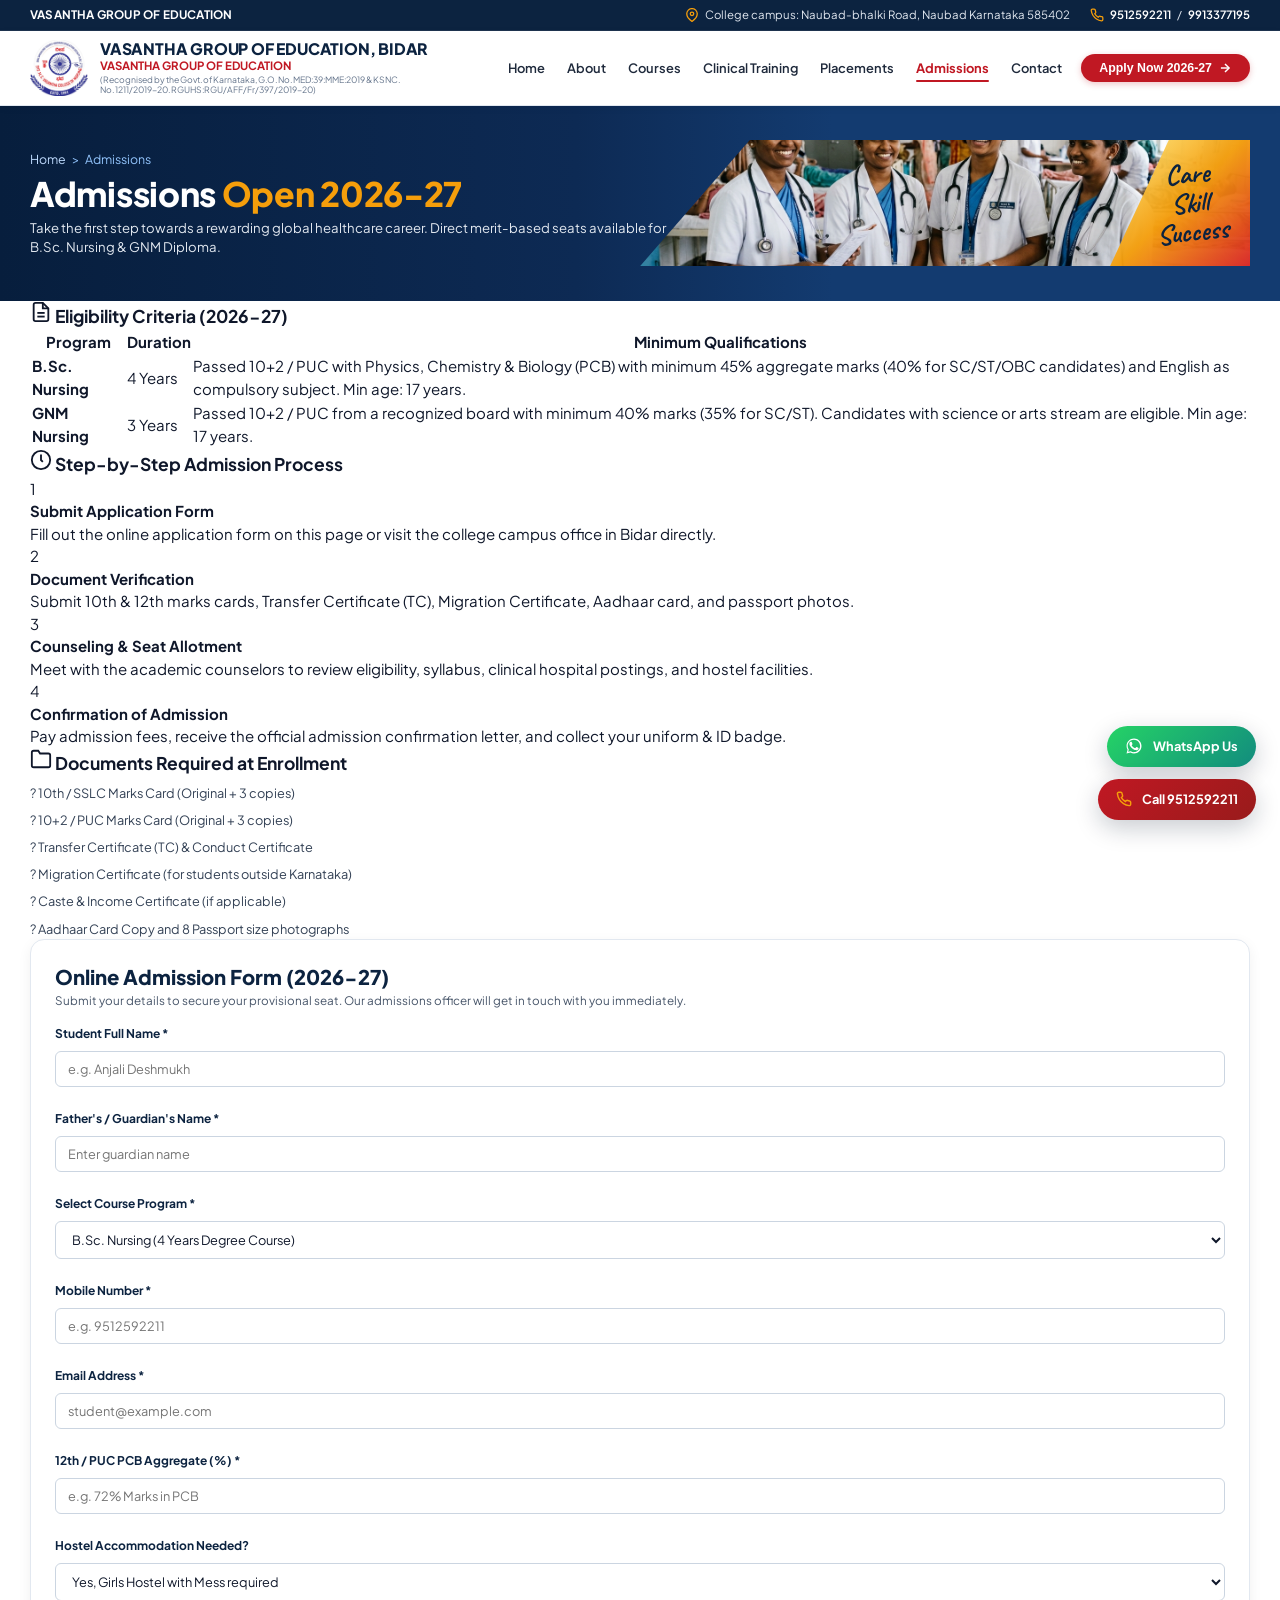
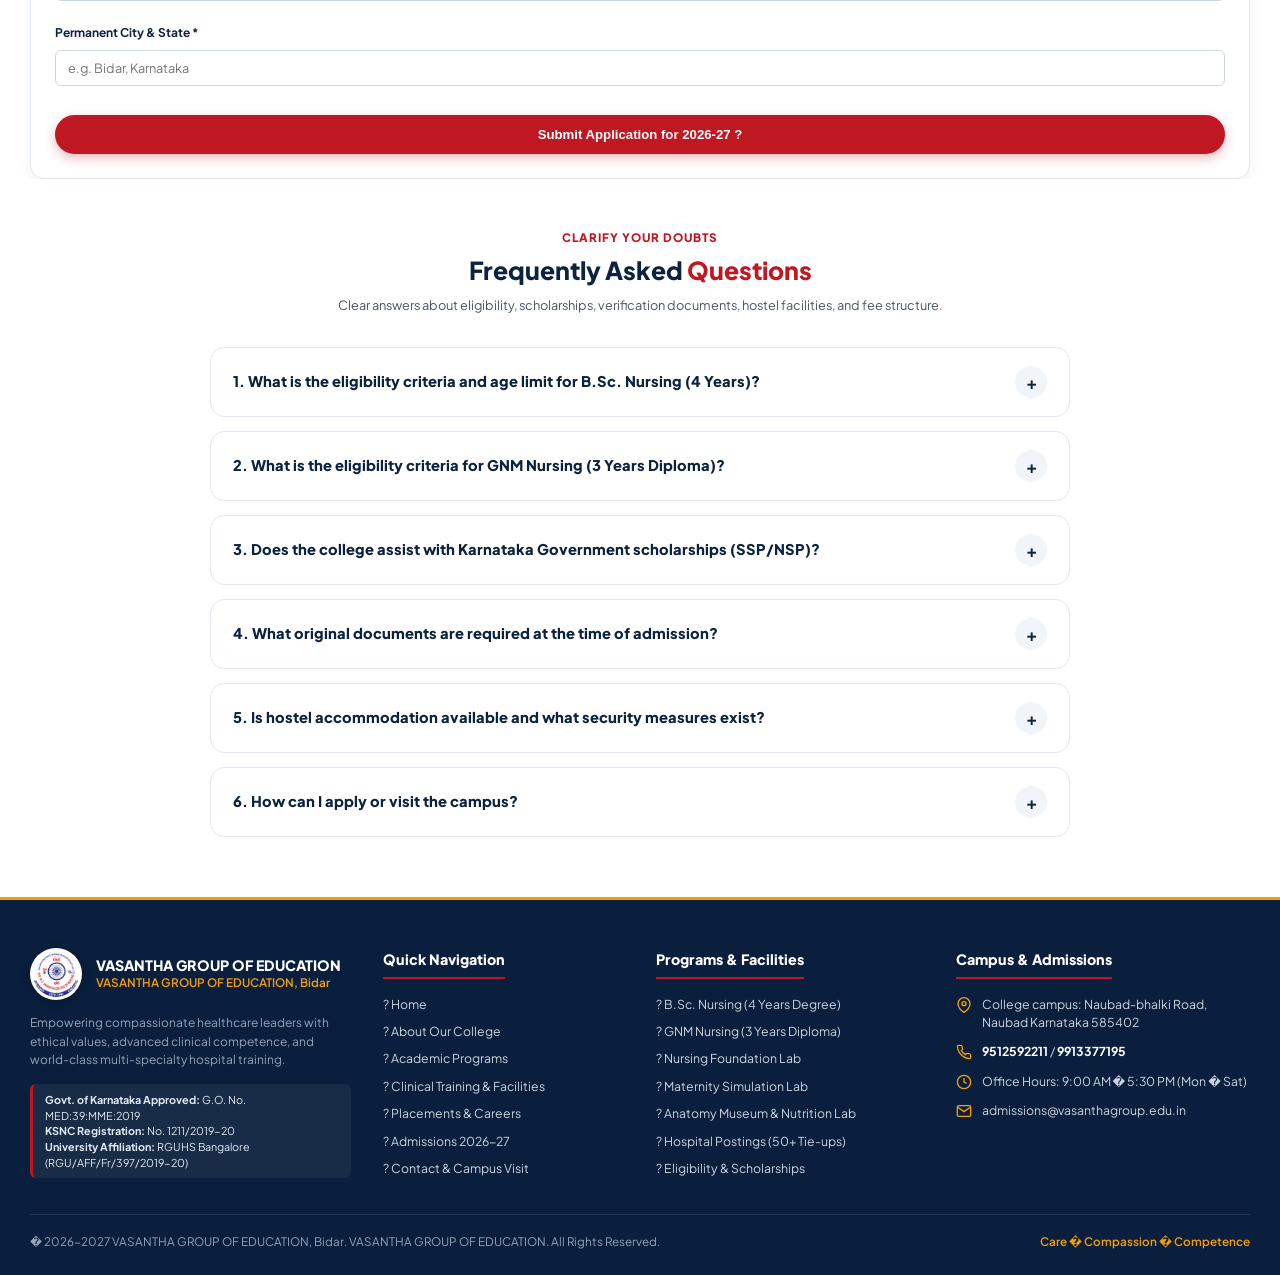
<file: legacy_html/admissions.html>
<!DOCTYPE html>
<html lang="en">
<head>
  <meta charset="UTF-8">
  <meta name="viewport" content="width=device-width, initial-scale=1.0">
  <title>Admissions 2026-27 | VASANTHA GROUP OF EDUCATION, Bidar | Apply Online</title>
  <meta name="description" content="Apply online for B.Sc. Nursing (4 Years) and GNM Nursing (3 Years) for academic session 2026-27 at VASANTHA GROUP OF EDUCATION, Bidar. Recognised by Govt. of Karnataka, KSNC & RGUHS.">
  <link rel="stylesheet" href="css/style.css">
  <link rel="icon" type="image/svg+xml" href="images/logo.svg">
</head>
<body>

  <!-- Top Announcement Bar -->
  <aside class="top-bar" aria-label="Institute Information">
    <div class="container">
      <div class="top-bar-inner">
        <div class="top-bar-trust">VASANTHA GROUP OF EDUCATION</div>
        <div class="top-bar-meta">
          <div class="meta-item">
            <svg width="14" height="14" viewBox="0 0 24 24" fill="none" stroke="currentColor" stroke-width="2.2"><path d="M21 10c0 7-9 13-9 13s-9-6-9-13a9 9 0 0 1 18 0z"></path><circle cx="12" cy="10" r="3"></circle></svg>
            <span>College campus: Naubad-bhalki Road, Naubad Karnataka 585402</span>
          </div>
          <div class="meta-item">
            <svg width="14" height="14" viewBox="0 0 24 24" fill="none" stroke="currentColor" stroke-width="2.2"><path d="M22 16.92v3a2 2 0 0 1-2.18 2 19.79 19.79 0 0 1-8.63-3.07 19.5 19.5 0 0 1-6-6 19.79 19.79 0 0 1-3.07-8.67A2 2 0 0 1 4.11 2h3a2 2 0 0 1 2 1.72 12.84 12.84 0 0 0 .7 2.81 2 2 0 0 1-.45 2.11L8.09 9.91a16 16 0 0 0 6 6l1.27-1.27a2 2 0 0 1 2.11-.45 12.84 12.84 0 0 0 2.81.7A2 2 0 0 1 22 16.92z"></path></svg>
            <a href="tel:9512592211">9512592211</a> / <a href="tel:9913377195">9913377195</a>
          </div>
        </div>
      </div>
    </div>
  </aside>

  <!-- Site Navigation Header -->
  <header class="site-header">
    <div class="container">
      <div class="header-inner">
        <a href="index.html" class="header-brand">
          <img src="images/logo.svg" alt="VASANTHA GROUP OF EDUCATION Logo" class="header-logo">
          <div class="brand-info">
            <div class="brand-name">VASANTHA GROUP OF EDUCATION, BIDAR</div>
            <div class="brand-trust">VASANTHA GROUP OF EDUCATION</div>
            <div class="brand-recognised">(Recognised by the Govt. of Karnataka, G.O. No. MED:39:MME:2019 &amp; KSNC. No. 1211/2019-20. RGUHS:RGU/AFF/Fr/397/2019-20)</div>
          </div>
        </a>

        <div class="nav-cluster">
          <ul class="nav-links" id="navLinks">
            <li><a href="index.html">Home</a></li>
            <li><a href="about.html">About</a></li>
            <li><a href="courses.html">Courses</a></li>
            <li><a href="clinical-training.html">Clinical Training</a></li>
            <li><a href="placements.html">Placements</a></li>
            <li class="active"><a href="admissions.html">Admissions</a></li>
            <li><a href="contact.html">Contact</a></li>
          </ul>

          <button class="btn-header-apply open-apply-modal" type="button">
            <span>Apply Now 2026-27</span>
            <svg width="14" height="14" viewBox="0 0 24 24" fill="none" stroke="currentColor" stroke-width="2.5"><line x1="5" y1="12" x2="19" y2="12"></line><polyline points="12 5 19 12 12 19"></polyline></svg>
          </button>

          <button class="mobile-toggle" id="mobileToggle" aria-label="Toggle navigation">
            <svg width="24" height="24" viewBox="0 0 24 24" fill="none" stroke="currentColor" stroke-width="2"><line x1="3" y1="6" x2="21" y2="6"></line><line x1="3" y1="12" x2="21" y2="12"></line><line x1="3" y1="18" x2="21" y2="18"></line></svg>
          </button>
        </div>
      </div>
    </div>
  </header>

  <main>
    <!-- Page Banner -->
    <section class="page-banner-strip" aria-label="Admissions Banner">
      <div class="container">
        <div class="page-banner-inner">
          <div class="banner-left-text">
            <div class="banner-breadcrumb-link">
              <a href="index.html">Home</a> &gt; <span>Admissions</span>
            </div>
            <h1 class="banner-main-title">
              Admissions <span class="gold-text">Open 2026-27</span>
            </h1>
            <p class="banner-sub-p">
              Take the first step towards a rewarding global healthcare career. Direct merit-based seats available for B.Sc. Nursing &amp; GNM Diploma.
            </p>
          </div>

          <div class="banner-right-visual">
            <img src="images/hero_students.jpg" alt="VASANTHA GROUP OF EDUCATION Nursing Students in simulation lab">
          </div>
          <div class="banner-ribbon-swoosh">
            <div class="ribbon-script-stack">
              Care<br>
              Skill<br>
              Success
            </div>
          </div>
        </div>
      </div>
    </section>

    <!-- Admissions Content & Online Form -->
    <section class="admissions-content-section" aria-label="Admissions Details and Application Form">
      <div class="container">
        <div class="admissions-grid">
          
          <!-- Left Info Column -->
          <div class="admissions-info-col">
            
            <!-- Eligibility Card -->
            <div class="adm-card">
              <h3 class="adm-card-title">
                <svg width="22" height="22" viewBox="0 0 24 24" fill="none" stroke="currentColor" stroke-width="2"><path d="M14 2H6a2 2 0 0 0-2 2v16a2 2 0 0 0 2 2h12a2 2 0 0 0 2-2V8z"></path><polyline points="14 2 14 8 20 8"></polyline><line x1="16" y1="13" x2="8" y2="13"></line><line x1="16" y1="17" x2="8" y2="17"></line></svg>
                <span>Eligibility Criteria (2026-27)</span>
              </h3>
              <table class="criteria-table">
                <thead>
                  <tr>
                    <th>Program</th>
                    <th>Duration</th>
                    <th>Minimum Qualifications</th>
                  </tr>
                </thead>
                <tbody>
                  <tr>
                    <td><strong>B.Sc. Nursing</strong></td>
                    <td>4 Years</td>
                    <td>Passed 10+2 / PUC with Physics, Chemistry &amp; Biology (PCB) with minimum 45% aggregate marks (40% for SC/ST/OBC candidates) and English as compulsory subject. Min age: 17 years.</td>
                  </tr>
                  <tr>
                    <td><strong>GNM Nursing</strong></td>
                    <td>3 Years</td>
                    <td>Passed 10+2 / PUC from a recognized board with minimum 40% marks (35% for SC/ST). Candidates with science or arts stream are eligible. Min age: 17 years.</td>
                  </tr>
                </tbody>
              </table>
            </div>

            <!-- Admission Process Card -->
            <div class="adm-card">
              <h3 class="adm-card-title">
                <svg width="22" height="22" viewBox="0 0 24 24" fill="none" stroke="currentColor" stroke-width="2"><circle cx="12" cy="12" r="10"></circle><polyline points="12 6 12 12 14 14"></polyline></svg>
                <span>Step-by-Step Admission Process</span>
              </h3>
              
              <div class="process-steps">
                <div class="process-step-item">
                  <div class="step-num-bubble">1</div>
                  <div class="step-text-wrap">
                    <h4>Submit Application Form</h4>
                    <p>Fill out the online application form on this page or visit the college campus office in Bidar directly.</p>
                  </div>
                </div>

                <div class="process-step-item">
                  <div class="step-num-bubble">2</div>
                  <div class="step-text-wrap">
                    <h4>Document Verification</h4>
                    <p>Submit 10th &amp; 12th marks cards, Transfer Certificate (TC), Migration Certificate, Aadhaar card, and passport photos.</p>
                  </div>
                </div>

                <div class="process-step-item">
                  <div class="step-num-bubble">3</div>
                  <div class="step-text-wrap">
                    <h4>Counseling &amp; Seat Allotment</h4>
                    <p>Meet with the academic counselors to review eligibility, syllabus, clinical hospital postings, and hostel facilities.</p>
                  </div>
                </div>

                <div class="process-step-item">
                  <div class="step-num-bubble">4</div>
                  <div class="step-text-wrap">
                    <h4>Confirmation of Admission</h4>
                    <p>Pay admission fees, receive the official admission confirmation letter, and collect your uniform &amp; ID badge.</p>
                  </div>
                </div>
              </div>
            </div>

            <!-- Documents Required Card -->
            <div class="adm-card">
              <h3 class="adm-card-title">
                <svg width="22" height="22" viewBox="0 0 24 24" fill="none" stroke="currentColor" stroke-width="2"><path d="M22 19a2 2 0 0 1-2 2H4a2 2 0 0 1-2-2V5a2 2 0 0 1 2-2h5l2 3h9a2 2 0 0 1 2 2z"></path></svg>
                <span>Documents Required at Enrollment</span>
              </h3>
              <ul style="list-style: none; display: flex; flex-direction: column; gap: 8px; font-size: 0.85rem; color: #334155; margin-top: 8px;">
                <li><span class="check-dot">?</span> 10th / SSLC Marks Card (Original + 3 copies)</li>
                <li><span class="check-dot">?</span> 10+2 / PUC Marks Card (Original + 3 copies)</li>
                <li><span class="check-dot">?</span> Transfer Certificate (TC) &amp; Conduct Certificate</li>
                <li><span class="check-dot">?</span> Migration Certificate (for students outside Karnataka)</li>
                <li><span class="check-dot">?</span> Caste &amp; Income Certificate (if applicable)</li>
                <li><span class="check-dot">?</span> Aadhaar Card Copy and 8 Passport size photographs</li>
              </ul>
            </div>

          </div>

          <!-- Right Online Application Form Card -->
          <div>
            <div class="application-form-card">
              <h3 class="form-head-title">Online Admission Form (2026-27)</h3>
              <p class="form-head-sub">Submit your details to secure your provisional seat. Our admissions officer will get in touch with you immediately.</p>

              <form class="admission-ajax-form">
                <div class="form-group">
                  <label class="form-label">Student Full Name *</label>
                  <input type="text" name="full_name" class="form-input" placeholder="e.g. Anjali Deshmukh" required>
                </div>

                <div class="form-group">
                  <label class="form-label">Father's / Guardian's Name *</label>
                  <input type="text" name="guardian_name" class="form-input" placeholder="Enter guardian name" required>
                </div>

                <div class="form-group">
                  <label class="form-label">Select Course Program *</label>
                  <select name="course" class="form-select" required>
                    <option value="B.Sc. Nursing">B.Sc. Nursing (4 Years Degree Course)</option>
                    <option value="GNM Nursing">GNM Nursing (3 Years Diploma Course)</option>
                  </select>
                </div>

                <div class="form-group">
                  <label class="form-label">Mobile Number *</label>
                  <input type="tel" name="phone" class="form-input" placeholder="e.g. 9512592211" required pattern="[0-9]{10}">
                </div>

                <div class="form-group">
                  <label class="form-label">Email Address *</label>
                  <input type="email" name="email" class="form-input" placeholder="student@example.com">
                </div>

                <div class="form-group">
                  <label class="form-label">12th / PUC PCB Aggregate (%) *</label>
                  <input type="text" name="pcb_score" class="form-input" placeholder="e.g. 72% Marks in PCB" required>
                </div>

                <div class="form-group">
                  <label class="form-label">Hostel Accommodation Needed?</label>
                  <select name="hostel_needed" class="form-select">
                    <option value="Yes">Yes, Girls Hostel with Mess required</option>
                    <option value="No">No, Day Scholar (Self-arranged)</option>
                  </select>
                </div>

                <div class="form-group">
                  <label class="form-label">Permanent City &amp; State *</label>
                  <input type="text" name="city_state" class="form-input" placeholder="e.g. Bidar, Karnataka" required>
                </div>

                <button type="submit" class="btn-submit-app">Submit Application for 2026-27 ?</button>
              </form>
            </div>
          </div>

        </div>
      </div>
    </section>

    <!-- ====================================================================
         ADMISSIONS FAQ ACCORDION
         ==================================================================== -->
    <section class="faq-section" aria-label="Admissions Frequently Asked Questions">
      <div class="container">
        <div style="text-align: center; max-width: 720px; margin: 0 auto 24px;">
          <div class="tag-red-caps">CLARIFY YOUR DOUBTS</div>
          <h2 class="section-title-styled" style="margin-bottom: 8px;">
            Frequently Asked <span>Questions</span>
          </h2>
          <p style="font-size: 0.85rem; color: var(--text-muted);">
            Clear answers about eligibility, scholarships, verification documents, hostel facilities, and fee structure.
          </p>
        </div>

        <div class="faq-list">
          <div class="faq-item">
            <button class="faq-trigger" aria-expanded="false" type="button">
              <span>1. What is the eligibility criteria and age limit for B.Sc. Nursing (4 Years)?</span>
              <span class="faq-icon">+</span>
            </button>
            <div class="faq-body">
              <div class="faq-content">
                Candidates must have passed 10+2 / Karnataka PUC with Physics, Chemistry, and Biology (PCB) and English as a compulsory subject, securing a minimum aggregate of 45% (40% for SC/ST/OBC category candidates). The candidate must be at least 17 years old on or before December 31st of the admission year. Candidates from CBSE, ICSE, and other recognized state boards across India are eligible.
              </div>
            </div>
          </div>

          <div class="faq-item">
            <button class="faq-trigger" aria-expanded="false" type="button">
              <span>2. What is the eligibility criteria for GNM Nursing (3 Years Diploma)?</span>
              <span class="faq-icon">+</span>
            </button>
            <div class="faq-body">
              <div class="faq-content">
                Candidates who have passed 10+2 / PUC in Science or Arts with a minimum aggregate of 40% (35% for SC/ST candidates) and English as a subject are eligible to apply for GNM. Minimum age limit is 17 years.
              </div>
            </div>
          </div>

          <div class="faq-item">
            <button class="faq-trigger" aria-expanded="false" type="button">
              <span>3. Does the college assist with Karnataka Government scholarships (SSP/NSP)?</span>
              <span class="faq-icon">+</span>
            </button>
            <div class="faq-body">
              <div class="faq-content">
                Yes! Our dedicated Scholarship Cell assists eligible students in applying for:
                <ul>
                  <li><strong>State Scholarship Portal (SSP):</strong> Post-Matric scholarships for SC, ST, OBC, and Minorities.</li>
                  <li><strong>National Scholarship Portal (NSP):</strong> Central sector scholarships for minority communities.</li>
                  <li><strong>Arivu Educational Loan Scheme:</strong> KMDC interest-subsidy financial schemes.</li>
                  <li><strong>Vidya Lakshmi Portal:</strong> Guidance for nationalized bank educational loans.</li>
                </ul>
              </div>
            </div>
          </div>

          <div class="faq-item">
            <button class="faq-trigger" aria-expanded="false" type="button">
              <span>4. What original documents are required at the time of admission?</span>
              <span class="faq-icon">+</span>
            </button>
            <div class="faq-body">
              <div class="faq-content">
                Candidates must submit the following original documents along with 3 sets of attested photocopies and 8 passport-size photographs:
                <ul>
                  <li>SSLC / 10th Standard Marks Card (Date of Birth proof)</li>
                  <li>12th / PUC / Higher Secondary Marks Card</li>
                  <li>Transfer Certificate (TC) &amp; Conduct / Character Certificate</li>
                  <li>Migration Certificate (for candidates from outside Karnataka / non-state boards)</li>
                  <li>Caste &amp; Income Certificate (for SC/ST/OBC scholarship claiming candidates)</li>
                  <li>Aadhaar Card copy &amp; Fitness Certificate from a Registered Medical Practitioner</li>
                </ul>
              </div>
            </div>
          </div>

          <div class="faq-item">
            <button class="faq-trigger" aria-expanded="false" type="button">
              <span>5. Is hostel accommodation available and what security measures exist?</span>
              <span class="faq-icon">+</span>
            </button>
            <div class="faq-body">
              <div class="faq-content">
                Yes, VASANTHA GROUP OF EDUCATION maintains safe, fully furnished separate hostel facilities for female students located within the campus perimeter. Facilities include 24/7 security personnel, CCTV surveillance, round-the-clock resident warden, RO purified drinking water, hot water facilities, study halls, and clean dining mess providing hygienic, balanced vegetarian and non-vegetarian meals.
              </div>
            </div>
          </div>

          <div class="faq-item">
            <button class="faq-trigger" aria-expanded="false" type="button">
              <span>6. How can I apply or visit the campus?</span>
              <span class="faq-icon">+</span>
            </button>
            <div class="faq-body">
              <div class="faq-content">
                You can apply directly online by submitting the admission form on this page or by contacting our Admission Helpline at <strong>9512592211 / 9913377195</strong>. You are also welcome to visit our admissions office in person at <strong>College campus: Naubad-bhalki Road, Naubad Karnataka 585402</strong> (Monday to Saturday, 9:00 AM � 5:30 PM).
              </div>
            </div>
          </div>
        </div>
      </div>
    </section>
  </main>

  <!-- ====================================================================
       INSTITUTIONAL FOOTER
       ==================================================================== -->
  <footer class="site-footer">
    <div class="container">
      <div class="footer-grid-4">
        <div>
          <div class="footer-brand-row">
            <img src="images/logo.svg" alt="VASANTHA GROUP OF EDUCATION Logo" class="footer-brand-logo">
            <div>
              <div class="footer-brand-name">VASANTHA GROUP OF EDUCATION</div>
              <div class="footer-brand-trust">VASANTHA GROUP OF EDUCATION, Bidar</div>
            </div>
          </div>
          <p class="footer-desc-p">
            Empowering compassionate healthcare leaders with ethical values, advanced clinical competence, and world-class multi-specialty hospital training.
          </p>
          <div class="footer-govt-badge">
            <strong>Govt. of Karnataka Approved:</strong> G.O. No. MED:39:MME:2019<br>
            <strong>KSNC Registration:</strong> No. 1211/2019-20<br>
            <strong>University Affiliation:</strong> RGUHS Bangalore (RGU/AFF/Fr/397/2019-20)
          </div>
        </div>

        <div>
          <h4 class="footer-col-title">Quick Navigation</h4>
          <ul class="footer-link-list">
            <li><a href="index.html">? Home</a></li>
            <li><a href="about.html">? About Our College</a></li>
            <li><a href="courses.html">? Academic Programs</a></li>
            <li><a href="clinical-training.html">? Clinical Training &amp; Facilities</a></li>
            <li><a href="placements.html">? Placements &amp; Careers</a></li>
            <li><a href="admissions.html">? Admissions 2026-27</a></li>
            <li><a href="contact.html">? Contact &amp; Campus Visit</a></li>
          </ul>
        </div>

        <div>
          <h4 class="footer-col-title">Programs &amp; Facilities</h4>
          <ul class="footer-link-list">
            <li><a href="courses.html">? B.Sc. Nursing (4 Years Degree)</a></li>
            <li><a href="courses.html">? GNM Nursing (3 Years Diploma)</a></li>
            <li><a href="clinical-training.html">? Nursing Foundation Lab</a></li>
            <li><a href="clinical-training.html">? Maternity Simulation Lab</a></li>
            <li><a href="clinical-training.html">? Anatomy Museum &amp; Nutrition Lab</a></li>
            <li><a href="clinical-training.html">? Hospital Postings (50+ Tie-ups)</a></li>
            <li><a href="admissions.html">? Eligibility &amp; Scholarships</a></li>
          </ul>
        </div>

        <div>
          <h4 class="footer-col-title">Campus &amp; Admissions</h4>
          <ul class="footer-contact-list">
            <li class="footer-contact-item">
              <svg class="footer-contact-icon" viewBox="0 0 24 24" fill="none" stroke="currentColor" stroke-width="2"><path d="M21 10c0 7-9 13-9 13s-9-6-9-13a9 9 0 0 1 18 0z"></path><circle cx="12" cy="10" r="3"></circle></svg>
              <span>College campus: Naubad-bhalki Road, Naubad Karnataka 585402</span>
            </li>
            <li class="footer-contact-item">
              <svg class="footer-contact-icon" viewBox="0 0 24 24" fill="none" stroke="currentColor" stroke-width="2"><path d="M22 16.92v3a2 2 0 0 1-2.18 2 19.79 19.79 0 0 1-8.63-3.07 19.5 19.5 0 0 1-6-6 19.79 19.79 0 0 1-3.07-8.67A2 2 0 0 1 4.11 2h3a2 2 0 0 1 2 1.72 12.84 12.84 0 0 0 .7 2.81 2 2 0 0 1-.45 2.11L8.09 9.91a16 16 0 0 0 6 6l1.27-1.27a2 2 0 0 1 2.11-.45 12.84 12.84 0 0 0 2.81.7A2 2 0 0 1 22 16.92z"></path></svg>
              <span>
                <a href="tel:9512592211" style="color: #ffffff; font-weight: 700;">9512592211</a> / 
                <a href="tel:9913377195" style="color: #ffffff; font-weight: 700;">9913377195</a>
              </span>
            </li>
            <li class="footer-contact-item">
              <svg class="footer-contact-icon" viewBox="0 0 24 24" fill="none" stroke="currentColor" stroke-width="2"><circle cx="12" cy="12" r="10"></circle><polyline points="12 6 12 12 16 14"></polyline></svg>
              <span>Office Hours: 9:00 AM � 5:30 PM (Mon � Sat)</span>
            </li>
            <li class="footer-contact-item">
              <svg class="footer-contact-icon" viewBox="0 0 24 24" fill="none" stroke="currentColor" stroke-width="2"><path d="M4 4h16c1.1 0 2 .9 2 2v12c0 1.1-.9 2-2 2H4c-1.1 0-2-.9-2-2V6c0-1.1.9-2 2-2z"></path><polyline points="22,6 12,13 2,6"></polyline></svg>
              <span>admissions@vasanthagroup.edu.in</span>
            </li>
          </ul>
        </div>
      </div>

      <div class="footer-bottom-bar">
        <div>� 2026-2027 VASANTHA GROUP OF EDUCATION, Bidar. VASANTHA GROUP OF EDUCATION. All Rights Reserved.</div>
        <div style="font-weight: 600; color: var(--gold-accent);">Care � Compassion � Competence</div>
      </div>
    </div>
  </footer>

  <!-- Admission Modal -->
  <div class="modal-overlay" id="applyModal" role="dialog" aria-modal="true" aria-labelledby="applyModalTitle">
    <div class="modal-dialog">
      <button class="modal-close-btn close-modal" aria-label="Close dialog">?</button>
      <h3 class="modal-title" id="applyModalTitle">Apply for Admission 2026-27</h3>
      <p class="modal-sub">VASANTHA GROUP OF EDUCATION, Bidar. Recognised by Govt. of Karnataka, KSNC &amp; Affiliated to RGUHS Bangalore.</p>
      <form class="admission-ajax-form">
        <div class="form-group">
          <label for="fullNameInput">Candidate's Full Name *</label>
          <input type="text" id="fullNameInput" name="full_name" placeholder="Enter full name" required>
        </div>
        <div class="form-group">
          <label for="modalCourseSelect">Program of Interest *</label>
          <select name="course" id="modalCourseSelect" required>
            <option value="B.Sc. Nursing">B.Sc. Nursing (4 Years Degree)</option>
            <option value="GNM Nursing">GNM Nursing (3 Years Diploma)</option>
          </select>
        </div>
        <div class="form-group">
          <label for="phoneInput">Mobile Number *</label>
          <input type="tel" id="phoneInput" name="phone" placeholder="10-digit mobile number" required pattern="[0-9]{10}">
        </div>
        <div class="form-group">
          <label for="emailInput">Email Address</label>
          <input type="email" id="emailInput" name="email" placeholder="email@domain.com">
        </div>
        <button type="submit" class="btn-form-submit">Submit Application ?</button>
      </form>
    </div>
  </div>

  <!-- Floating Quick-Action Bar -->
  <div class="floating-actions-bar" aria-label="Quick Actions">
    <a href="https://wa.me/919512592211?text=Hello%20VASANTHA%20GROUP%20OF%20EDUCATION,%20I%20would%20like%20to%20enquire%20about%20admissions%20for%202026-27." target="_blank" rel="noopener noreferrer" class="float-btn float-whatsapp" title="Chat on WhatsApp">
      <svg width="20" height="20" viewBox="0 0 24 24" fill="currentColor"><path d="M17.472 14.382c-.301-.15-1.78-.878-2.056-.979-.276-.1-.476-.15-.677.15-.201.301-.778.979-.954 1.18-.176.2-.351.226-.652.075s-1.272-.469-2.424-1.496c-.896-.799-1.501-1.787-1.677-2.088-.176-.301-.019-.464.132-.614.135-.136.301-.351.452-.527.15-.176.2-.301.301-.502.1-.201.05-.376-.025-.527s-.677-1.632-.928-2.235c-.244-.587-.492-.507-.677-.517-.175-.01-.376-.01-.577-.01-.201 0-.527.075-.803.376s-1.054 1.029-1.054 2.509 1.079 2.91 1.23 3.111c.15.201 2.123 3.242 5.143 4.547.718.311 1.279.497 1.716.636.721.23 1.377.197 1.896.12.578-.087 1.78-.727 2.031-1.431.251-.703.251-1.305.176-1.431-.075-.126-.276-.201-.577-.351zM12.04 2C6.549 2 2.083 6.463 2.083 11.954c0 1.758.459 3.473 1.332 4.989L2 22l5.228-1.371a9.92 9.92 0 0 0 4.812 1.238c5.491 0 9.957-4.463 9.957-9.954C21.997 6.463 17.531 2 12.04 2zm0 18.232c-1.523 0-3.016-.409-4.322-1.183l-.31-.184-3.21.842.857-3.13-.202-.321a8.19 8.19 0 0 1-1.257-4.402c0-4.526 3.682-8.208 8.244-8.208 4.561 0 8.243 3.682 8.243 8.208 0 4.526-3.682 8.208-8.255 8.208z"/></svg>
      <span>WhatsApp Us</span>
    </a>
    <a href="tel:9512592211" class="float-btn float-call" title="Call Admission Helpline">
      <svg width="18" height="18" viewBox="0 0 24 24" fill="none" stroke="currentColor" stroke-width="2.2"><path d="M22 16.92v3a2 2 0 0 1-2.18 2 19.79 19.79 0 0 1-8.63-3.07 19.5 19.5 0 0 1-6-6 19.79 19.79 0 0 1-3.07-8.67A2 2 0 0 1 4.11 2h3a2 2 0 0 1 2 1.72 12.84 12.84 0 0 0 .7 2.81 2 2 0 0 1-.45 2.11L8.09 9.91a16 16 0 0 0 6 6l1.27-1.27a2 2 0 0 1 2.11-.45 12.84 12.84 0 0 0 2.81.7A2 2 0 0 1 22 16.92z"/></svg>
      <span>Call 9512592211</span>
    </a>
    <button class="float-back-top" id="backToTopBtn" aria-label="Back to top" title="Back to top">
      <svg width="20" height="20" viewBox="0 0 24 24" fill="none" stroke="currentColor" stroke-width="2.5"><polyline points="18 15 12 9 6 15"/></svg>
    </button>
  </div>

  <script src="js/main.js"></script>
</body>
</html>
</file>
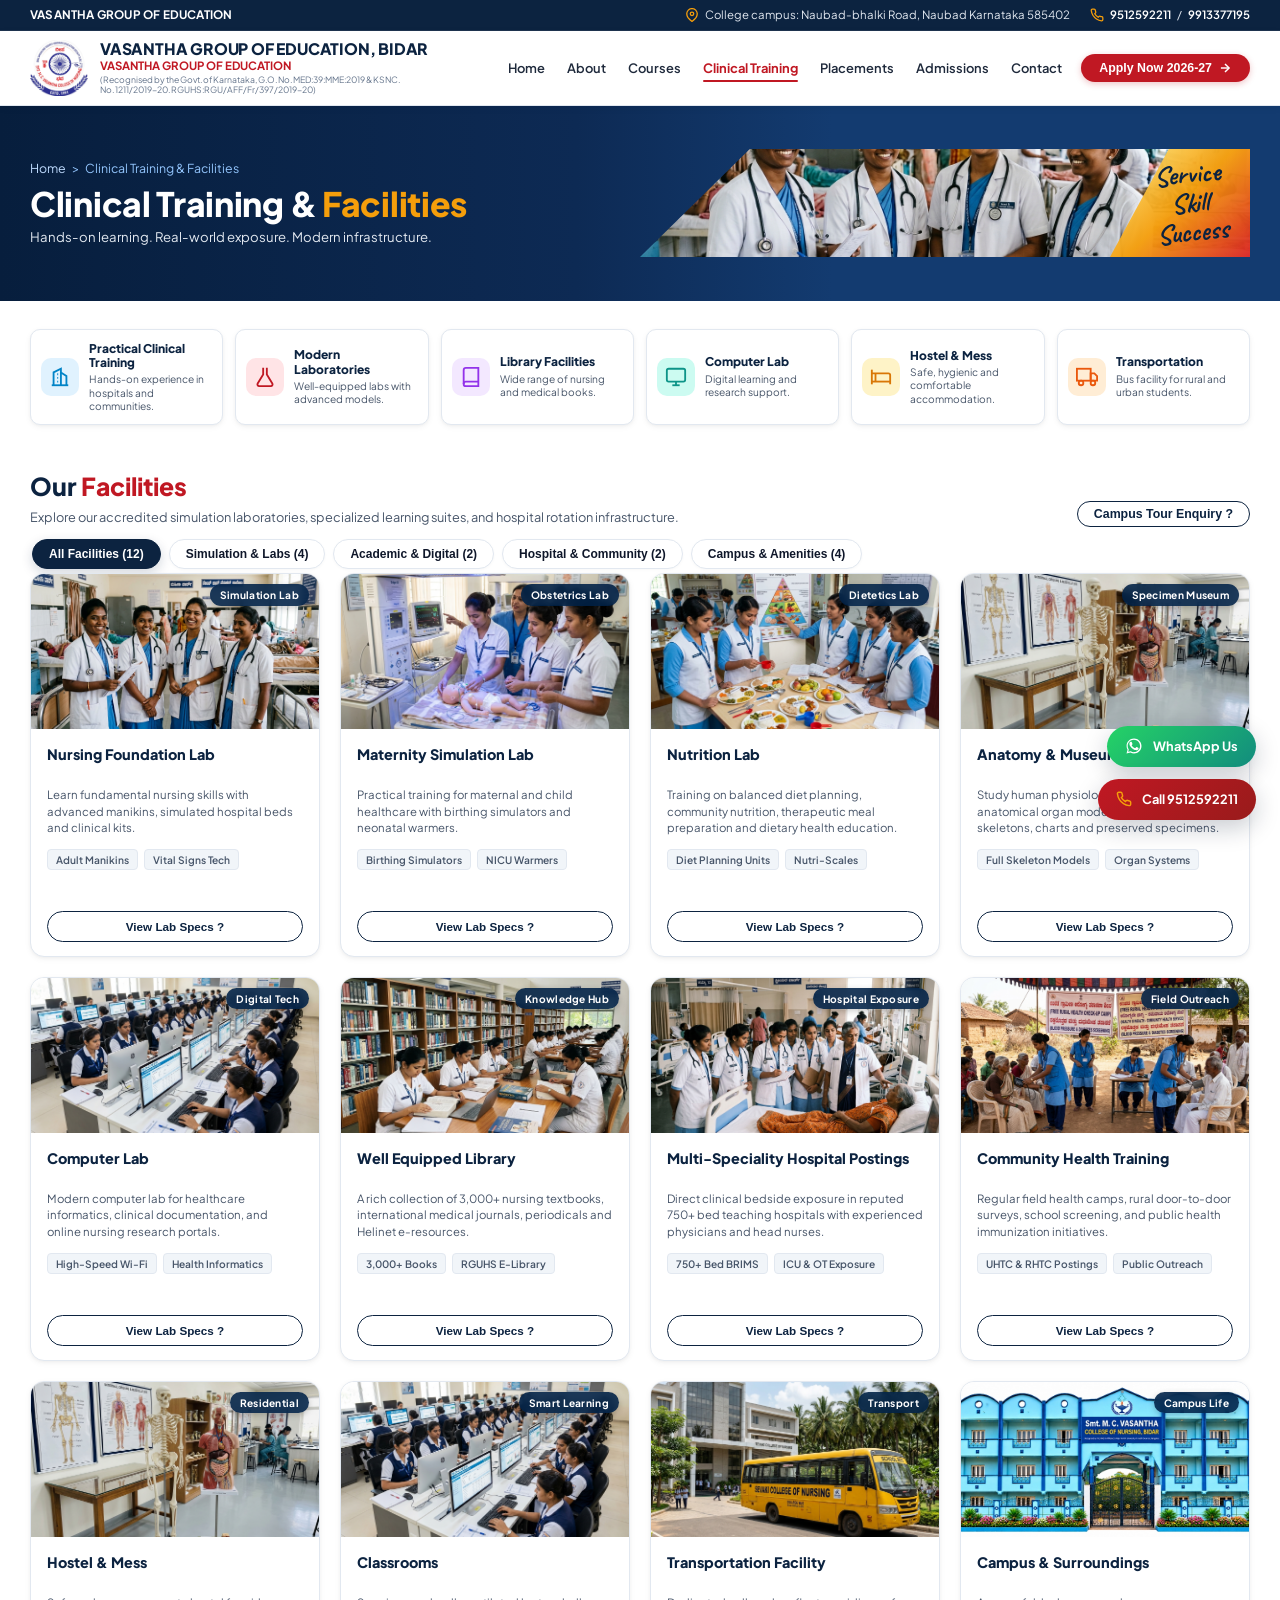
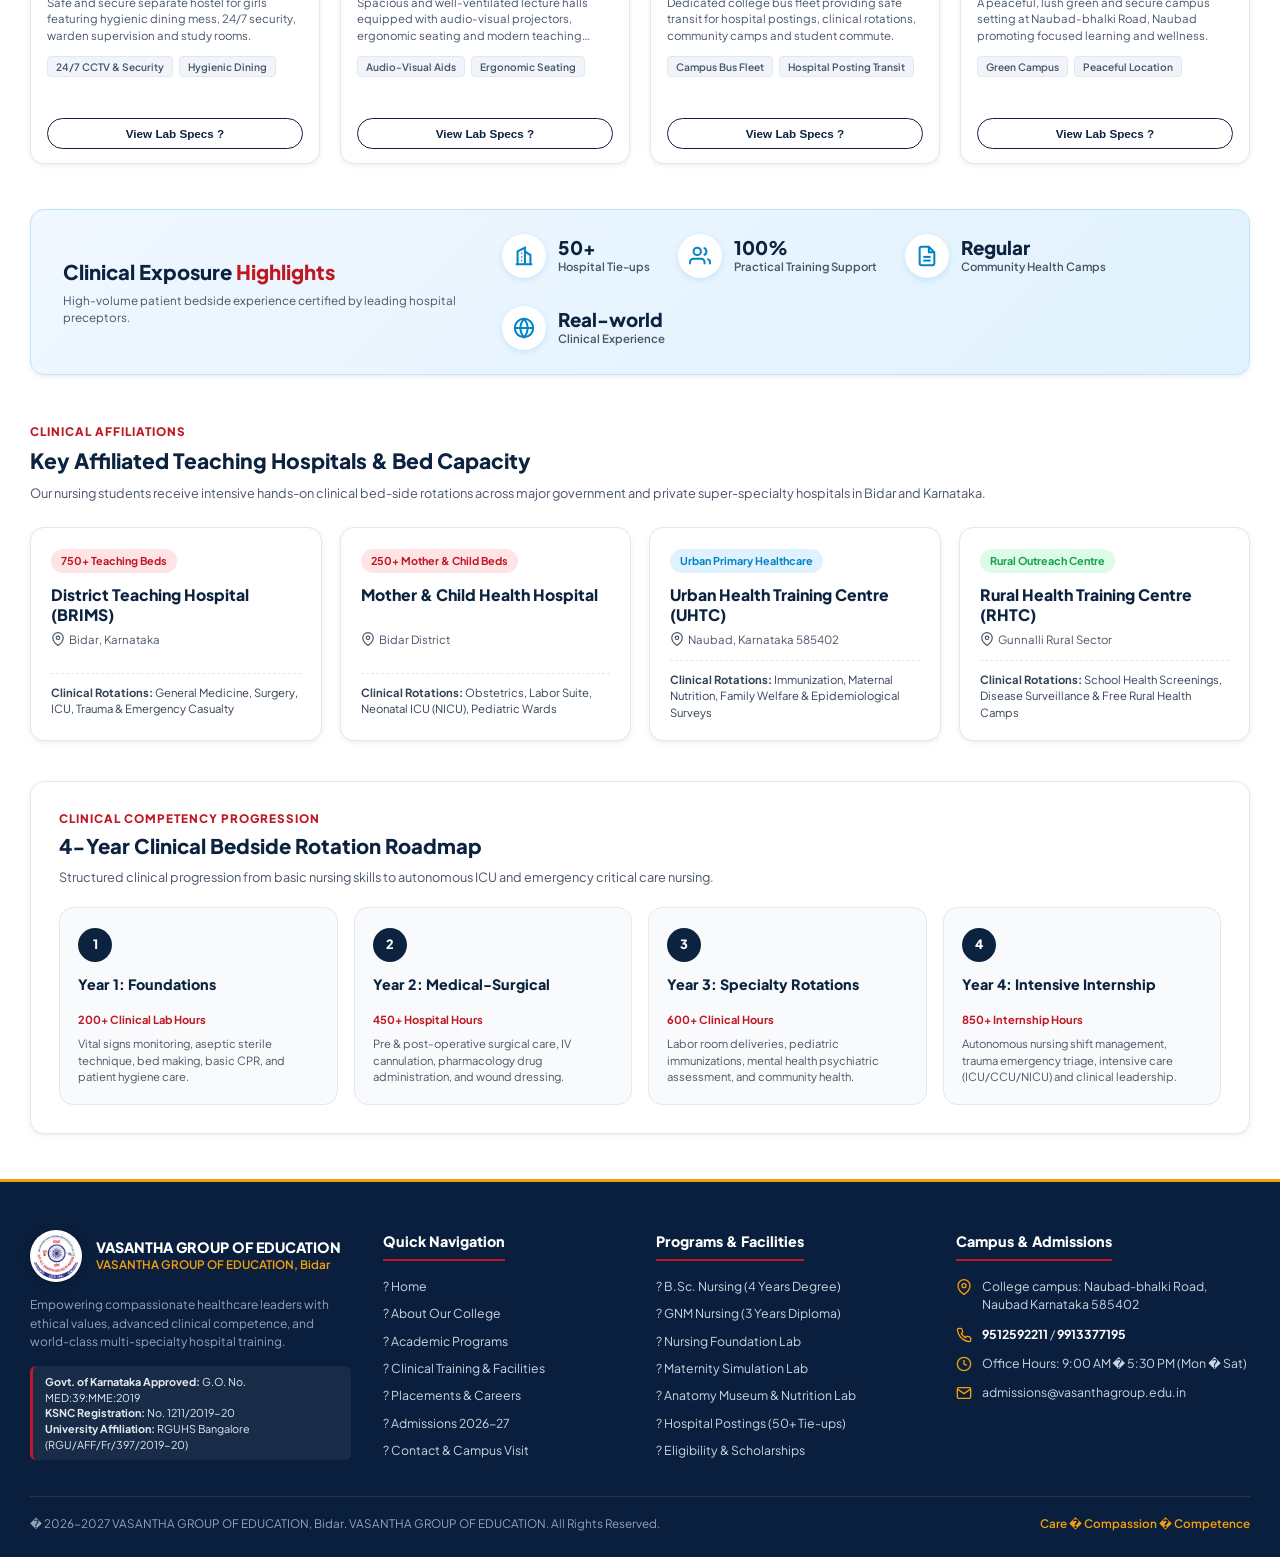
<file: legacy_html/clinical-training.html>
<!DOCTYPE html>
<html lang="en">
<head>
  <meta charset="UTF-8">
  <meta name="viewport" content="width=device-width, initial-scale=1.0">
  <title>Clinical Training &amp; Facilities | VASANTHA GROUP OF EDUCATION, Bidar</title>
  <meta name="description" content="Clinical training and campus facilities at VASANTHA GROUP OF EDUCATION, Bidar. Hands-on learning, 50+ hospital tie-ups, simulation labs, hostel and transportation.">
  <link rel="stylesheet" href="css/style.css">
  <link rel="icon" type="image/svg+xml" href="images/logo.svg">
</head>
<body>

  <!-- Top Announcement Bar -->
  <aside class="top-bar" aria-label="Institute Information">
    <div class="container">
      <div class="top-bar-inner">
        <div class="top-bar-trust">VASANTHA GROUP OF EDUCATION</div>
        <div class="top-bar-meta">
          <div class="meta-item">
            <svg width="14" height="14" viewBox="0 0 24 24" fill="none" stroke="currentColor" stroke-width="2.2"><path d="M21 10c0 7-9 13-9 13s-9-6-9-13a9 9 0 0 1 18 0z"></path><circle cx="12" cy="10" r="3"></circle></svg>
            <span>College campus: Naubad-bhalki Road, Naubad Karnataka 585402</span>
          </div>
          <div class="meta-item">
            <svg width="14" height="14" viewBox="0 0 24 24" fill="none" stroke="currentColor" stroke-width="2.2"><path d="M22 16.92v3a2 2 0 0 1-2.18 2 19.79 19.79 0 0 1-8.63-3.07 19.5 19.5 0 0 1-6-6 19.79 19.79 0 0 1-3.07-8.67A2 2 0 0 1 4.11 2h3a2 2 0 0 1 2 1.72 12.84 12.84 0 0 0 .7 2.81 2 2 0 0 1-.45 2.11L8.09 9.91a16 16 0 0 0 6 6l1.27-1.27a2 2 0 0 1 2.11-.45 12.84 12.84 0 0 0 2.81.7A2 2 0 0 1 22 16.92z"></path></svg>
            <a href="tel:9512592211">9512592211</a> / <a href="tel:9913377195">9913377195</a>
          </div>
        </div>
      </div>
    </div>
  </aside>

  <!-- Site Navigation Header -->
  <header class="site-header">
    <div class="container">
      <div class="header-inner">
        <a href="index.html" class="header-brand">
          <img src="images/logo.svg" alt="VASANTHA GROUP OF EDUCATION Logo" class="header-logo">
          <div class="brand-info">
            <div class="brand-name">VASANTHA GROUP OF EDUCATION, BIDAR</div>
            <div class="brand-trust">VASANTHA GROUP OF EDUCATION</div>
            <div class="brand-recognised">(Recognised by the Govt. of Karnataka, G.O. No. MED:39:MME:2019 &amp; KSNC. No. 1211/2019-20. RGUHS:RGU/AFF/Fr/397/2019-20)</div>
          </div>
        </a>

        <div class="nav-cluster">
          <ul class="nav-links" id="navLinks">
            <li><a href="index.html">Home</a></li>
            <li><a href="about.html">About</a></li>
            <li><a href="courses.html">Courses</a></li>
            <li class="active"><a href="clinical-training.html">Clinical Training</a></li>
            <li><a href="placements.html">Placements</a></li>
            <li><a href="admissions.html">Admissions</a></li>
            <li><a href="contact.html">Contact</a></li>
          </ul>

          <button class="btn-header-apply open-apply-modal" type="button">
            <span>Apply Now 2026-27</span>
            <svg width="14" height="14" viewBox="0 0 24 24" fill="none" stroke="currentColor" stroke-width="2.5"><line x1="5" y1="12" x2="19" y2="12"></line><polyline points="12 5 19 12 12 19"></polyline></svg>
          </button>

          <button class="mobile-toggle" id="mobileToggle" aria-label="Toggle navigation">
            <svg width="24" height="24" viewBox="0 0 24 24" fill="none" stroke="currentColor" stroke-width="2"><line x1="3" y1="6" x2="21" y2="6"></line><line x1="3" y1="12" x2="21" y2="12"></line><line x1="3" y1="18" x2="21" y2="18"></line></svg>
          </button>
        </div>
      </div>
    </div>
  </header>

  <main>
    <!-- ====================================================================
         PAGE BANNER (EXACT MATCH TO SCREENSHOT 4 BANNER)
         ==================================================================== -->
    <section class="page-banner-strip" aria-label="Clinical Training Banner">
      <div class="container">
        <div class="page-banner-inner">
          <div class="banner-left-text">
            <div class="banner-breadcrumb-link">
              <a href="index.html">Home</a> &gt; <span>Clinical Training &amp; Facilities</span>
            </div>
            <h1 class="banner-main-title">
              Clinical Training &amp; <span class="gold-text">Facilities</span>
            </h1>
            <p class="banner-sub-p">
              Hands-on learning. Real-world exposure. Modern infrastructure.
            </p>
          </div>

          <div class="banner-right-visual">
            <img src="images/hero_students.jpg" alt="Clinical lab simulation students">
          </div>
          <div class="banner-ribbon-swoosh">
            <div class="ribbon-script-stack">
              Service<br>
              Skill<br>
              Success
            </div>
          </div>
        </div>
      </div>
    </section>

    <!-- ====================================================================
         SECTION 1: TOP 6 FACILITY QUICK PILLS (EXACT MATCH TO SCREENSHOT 4)
         ==================================================================== -->
    <section class="section-facilities-page" aria-label="Campus Facilities">
      <div class="container">
        
        <!-- SECTION 1: TOP 6 TRAINING PILL CARDS (EXACT MATCH SCREENSHOT 4) -->
        <div class="facilities-quick-6">
          <div class="quick-pill-card">
            <div class="quick-pill-icon blue">
              <svg width="22" height="22" viewBox="0 0 24 24" fill="none" stroke="currentColor" stroke-width="2"><path d="M3 21h18"></path><path d="M5 21V7l8-4v18"></path><path d="M19 21V11l-6-4"></path><path d="M9 9h1"></path><path d="M9 13h1"></path><path d="M9 17h1"></path></svg>
            </div>
            <div>
              <div class="quick-pill-title">Practical Clinical Training</div>
              <div class="quick-pill-sub">Hands-on experience in hospitals and communities.</div>
            </div>
          </div>

          <div class="quick-pill-card">
            <div class="quick-pill-icon pink">
              <svg width="22" height="22" viewBox="0 0 24 24" fill="none" stroke="currentColor" stroke-width="2"><path d="M10 2v7.31L4 19a2 2 0 0 0 1.66 3h12.68A2 2 0 0 0 20 19l-6-9.69V2"></path></svg>
            </div>
            <div>
              <div class="quick-pill-title">Modern Laboratories</div>
              <div class="quick-pill-sub">Well-equipped labs with advanced models.</div>
            </div>
          </div>

          <div class="quick-pill-card">
            <div class="quick-pill-icon purple">
              <svg width="22" height="22" viewBox="0 0 24 24" fill="none" stroke="currentColor" stroke-width="2"><path d="M4 19.5A2.5 2.5 0 0 1 6.5 17H20"></path><path d="M6.5 2H20v20H6.5A2.5 2.5 0 0 1 4 19.5v-15A2.5 2.5 0 0 1 6.5 2z"></path></svg>
            </div>
            <div>
              <div class="quick-pill-title">Library Facilities</div>
              <div class="quick-pill-sub">Wide range of nursing and medical books.</div>
            </div>
          </div>

          <div class="quick-pill-card">
            <div class="quick-pill-icon teal">
              <svg width="22" height="22" viewBox="0 0 24 24" fill="none" stroke="currentColor" stroke-width="2"><rect x="2" y="3" width="20" height="14" rx="2" ry="2"></rect><line x1="8" y1="21" x2="16" y2="21"></line><line x1="12" y1="17" x2="12" y2="21"></line></svg>
            </div>
            <div>
              <div class="quick-pill-title">Computer Lab</div>
              <div class="quick-pill-sub">Digital learning and research support.</div>
            </div>
          </div>

          <div class="quick-pill-card">
            <div class="quick-pill-icon amber">
              <svg width="22" height="22" viewBox="0 0 24 24" fill="none" stroke="currentColor" stroke-width="2"><path d="M2 4v16"></path><path d="M2 8h18a2 2 0 0 1 2 2v10"></path><path d="M2 17h20"></path><path d="M6 8v9"></path></svg>
            </div>
            <div>
              <div class="quick-pill-title">Hostel &amp; Mess</div>
              <div class="quick-pill-sub">Safe, hygienic and comfortable accommodation.</div>
            </div>
          </div>

          <div class="quick-pill-card">
            <div class="quick-pill-icon orange">
              <svg width="22" height="22" viewBox="0 0 24 24" fill="none" stroke="currentColor" stroke-width="2"><rect x="1" y="3" width="15" height="13"></rect><polygon points="16 8 20 8 23 11 23 16 16 16 16 8"></polygon><circle cx="5.5" cy="18.5" r="2.5"></circle><circle cx="18.5" cy="18.5" r="2.5"></circle></svg>
            </div>
            <div>
              <div class="quick-pill-title">Transportation</div>
              <div class="quick-pill-sub">Bus facility for rural and urban students.</div>
            </div>
          </div>
        </div>

        <!-- SECTION 2: OUR FACILITIES 12-GRID WITH INTERACTIVE CATEGORY TABS -->
        <div style="display: flex; justify-content: space-between; align-items: flex-end; margin-top: 42px; margin-bottom: 8px; flex-wrap: wrap; gap: 14px;">
          <div>
            <h2 class="section-title-styled" style="margin-bottom: 4px;">
              Our <span>Facilities</span>
            </h2>
            <p style="font-size: 0.85rem; color: var(--text-muted); margin-bottom: 0;">Explore our accredited simulation laboratories, specialized learning suites, and hospital rotation infrastructure.</p>
          </div>
          <button class="btn-view-more open-apply-modal" type="button">Campus Tour Enquiry ?</button>
        </div>

        <!-- Category Filter Tabs -->
        <div class="facility-filter-tabs" role="tablist" aria-label="Facility Categories">
          <button class="fac-filter-btn active" data-filter="all" type="button">All Facilities (12)</button>
          <button class="fac-filter-btn" data-filter="labs" type="button">Simulation &amp; Labs (4)</button>
          <button class="fac-filter-btn" data-filter="academic" type="button">Academic &amp; Digital (2)</button>
          <button class="fac-filter-btn" data-filter="postings" type="button">Hospital &amp; Community (2)</button>
          <button class="fac-filter-btn" data-filter="campus" type="button">Campus &amp; Amenities (4)</button>
        </div>

        <div class="facilities-grid-12" id="facilitiesContainer">
          <!-- 1. Nursing Foundation Lab -->
          <article class="fac-detail-card" data-category="labs">
            <div class="fac-card-thumb">
              <img src="images/hero_students.jpg" alt="Nursing Foundation Lab">
              <span class="fac-category-tag">Simulation Lab</span>
            </div>
            <div class="fac-card-body">
              <h3 class="fac-card-title">Nursing Foundation Lab</h3>
              <p class="fac-card-desc">Learn fundamental nursing skills with advanced manikins, simulated hospital beds and clinical kits.</p>
              <div class="fac-specs-chips">
                <span>Adult Manikins</span>
                <span>Vital Signs Tech</span>
              </div>
              <button class="btn-fac-details" data-facility="Nursing Foundation Lab" type="button">View Lab Specs ?</button>
            </div>
          </article>

          <!-- 2. Maternity Simulation Lab -->
          <article class="fac-detail-card" data-category="labs">
            <div class="fac-card-thumb">
              <img src="images/maternity_lab.jpg" alt="Maternity Simulation Lab">
              <span class="fac-category-tag">Obstetrics Lab</span>
            </div>
            <div class="fac-card-body">
              <h3 class="fac-card-title">Maternity Simulation Lab</h3>
              <p class="fac-card-desc">Practical training for maternal and child healthcare with birthing simulators and neonatal warmers.</p>
              <div class="fac-specs-chips">
                <span>Birthing Simulators</span>
                <span>NICU Warmers</span>
              </div>
              <button class="btn-fac-details" data-facility="Maternity Simulation Lab" type="button">View Lab Specs ?</button>
            </div>
          </article>

          <!-- 3. Nutrition Lab -->
          <article class="fac-detail-card" data-category="labs">
            <div class="fac-card-thumb">
              <img src="images/nutrition_lab.jpg" alt="Nutrition Lab">
              <span class="fac-category-tag">Dietetics Lab</span>
            </div>
            <div class="fac-card-body">
              <h3 class="fac-card-title">Nutrition Lab</h3>
              <p class="fac-card-desc">Training on balanced diet planning, community nutrition, therapeutic meal preparation and dietary health education.</p>
              <div class="fac-specs-chips">
                <span>Diet Planning Units</span>
                <span>Nutri-Scales</span>
              </div>
              <button class="btn-fac-details" data-facility="Nutrition Lab" type="button">View Lab Specs ?</button>
            </div>
          </article>

          <!-- 4. Anatomy & Museum -->
          <article class="fac-detail-card" data-category="labs">
            <div class="fac-card-thumb">
              <img src="images/anatomy_museum.jpg" alt="Anatomy & Museum">
              <span class="fac-category-tag">Specimen Museum</span>
            </div>
            <div class="fac-card-body">
              <h3 class="fac-card-title">Anatomy &amp; Museum</h3>
              <p class="fac-card-desc">Study human physiology with detailed anatomical organ models, articulated skeletons, charts and preserved specimens.</p>
              <div class="fac-specs-chips">
                <span>Full Skeleton Models</span>
                <span>Organ Systems</span>
              </div>
              <button class="btn-fac-details" data-facility="Anatomy & Museum" type="button">View Lab Specs ?</button>
            </div>
          </article>

          <!-- 5. Computer Lab -->
          <article class="fac-detail-card" data-category="academic">
            <div class="fac-card-thumb">
              <img src="images/computer_lab.jpg" alt="Computer Lab">
              <span class="fac-category-tag">Digital Tech</span>
            </div>
            <div class="fac-card-body">
              <h3 class="fac-card-title">Computer Lab</h3>
              <p class="fac-card-desc">Modern computer lab for healthcare informatics, clinical documentation, and online nursing research portals.</p>
              <div class="fac-specs-chips">
                <span>High-Speed Wi-Fi</span>
                <span>Health Informatics</span>
              </div>
              <button class="btn-fac-details" data-facility="Computer Lab" type="button">View Lab Specs ?</button>
            </div>
          </article>

          <!-- 6. Well Equipped Library -->
          <article class="fac-detail-card" data-category="academic">
            <div class="fac-card-thumb">
              <img src="images/library_room.jpg" alt="Well Equipped Library">
              <span class="fac-category-tag">Knowledge Hub</span>
            </div>
            <div class="fac-card-body">
              <h3 class="fac-card-title">Well Equipped Library</h3>
              <p class="fac-card-desc">A rich collection of 3,000+ nursing textbooks, international medical journals, periodicals and Helinet e-resources.</p>
              <div class="fac-specs-chips">
                <span>3,000+ Books</span>
                <span>RGUHS E-Library</span>
              </div>
              <button class="btn-fac-details" data-facility="Well Equipped Library" type="button">View Lab Specs ?</button>
            </div>
          </article>

          <!-- 7. Multi-Speciality Hospital Postings -->
          <article class="fac-detail-card" data-category="postings">
            <div class="fac-card-thumb">
              <img src="images/hospital_postings.jpg" alt="Multi-Speciality Hospital Postings">
              <span class="fac-category-tag">Hospital Exposure</span>
            </div>
            <div class="fac-card-body">
              <h3 class="fac-card-title">Multi-Speciality Hospital Postings</h3>
              <p class="fac-card-desc">Direct clinical bedside exposure in reputed 750+ bed teaching hospitals with experienced physicians and head nurses.</p>
              <div class="fac-specs-chips">
                <span>750+ Bed BRIMS</span>
                <span>ICU & OT Exposure</span>
              </div>
              <button class="btn-fac-details" data-facility="Multi-Speciality Hospital Postings" type="button">View Lab Specs ?</button>
            </div>
          </article>

          <!-- 8. Community Health Training -->
          <article class="fac-detail-card" data-category="postings">
            <div class="fac-card-thumb">
              <img src="images/community_health.jpg" alt="Community Health Training">
              <span class="fac-category-tag">Field Outreach</span>
            </div>
            <div class="fac-card-body">
              <h3 class="fac-card-title">Community Health Training</h3>
              <p class="fac-card-desc">Regular field health camps, rural door-to-door surveys, school screening, and public health immunization initiatives.</p>
              <div class="fac-specs-chips">
                <span>UHTC & RHTC Postings</span>
                <span>Public Outreach</span>
              </div>
              <button class="btn-fac-details" data-facility="Community Health Training" type="button">View Lab Specs ?</button>
            </div>
          </article>

          <!-- 9. Hostel & Mess -->
          <article class="fac-detail-card" data-category="campus">
            <div class="fac-card-thumb">
              <img src="images/hostel.jpg" alt="Hostel & Mess">
              <span class="fac-category-tag">Residential</span>
            </div>
            <div class="fac-card-body">
              <h3 class="fac-card-title">Hostel &amp; Mess</h3>
              <p class="fac-card-desc">Safe and secure separate hostel for girls featuring hygienic dining mess, 24/7 security, warden supervision and study rooms.</p>
              <div class="fac-specs-chips">
                <span>24/7 CCTV & Security</span>
                <span>Hygienic Dining</span>
              </div>
              <button class="btn-fac-details" data-facility="Hostel & Mess" type="button">View Lab Specs ?</button>
            </div>
          </article>

          <!-- 10. Classrooms -->
          <article class="fac-detail-card" data-category="campus">
            <div class="fac-card-thumb">
              <img src="images/classrooms.jpg" alt="Classrooms">
              <span class="fac-category-tag">Smart Learning</span>
            </div>
            <div class="fac-card-body">
              <h3 class="fac-card-title">Classrooms</h3>
              <p class="fac-card-desc">Spacious and well-ventilated lecture halls equipped with audio-visual projectors, ergonomic seating and modern teaching boards.</p>
              <div class="fac-specs-chips">
                <span>Audio-Visual Aids</span>
                <span>Ergonomic Seating</span>
              </div>
              <button class="btn-fac-details" data-facility="Classrooms" type="button">View Lab Specs ?</button>
            </div>
          </article>

          <!-- 11. Transportation Facility -->
          <article class="fac-detail-card" data-category="campus">
            <div class="fac-card-thumb">
              <img src="images/college_bus.jpg" alt="Transportation Facility">
              <span class="fac-category-tag">Transport</span>
            </div>
            <div class="fac-card-body">
              <h3 class="fac-card-title">Transportation Facility</h3>
              <p class="fac-card-desc">Dedicated college bus fleet providing safe transit for hospital postings, clinical rotations, community camps and student commute.</p>
              <div class="fac-specs-chips">
                <span>Campus Bus Fleet</span>
                <span>Hospital Posting Transit</span>
              </div>
              <button class="btn-fac-details" data-facility="Transportation Facility" type="button">View Lab Specs ?</button>
            </div>
          </article>

          <!-- 12. Campus & Surroundings -->
          <article class="fac-detail-card" data-category="campus">
            <div class="fac-card-thumb">
              <img src="images/college_building.jpg" alt="Campus & Surroundings">
              <span class="fac-category-tag">Campus Life</span>
            </div>
            <div class="fac-card-body">
              <h3 class="fac-card-title">Campus &amp; Surroundings</h3>
              <p class="fac-card-desc">A peaceful, lush green and secure campus setting at Naubad-bhalki Road, Naubad promoting focused learning and wellness.</p>
              <div class="fac-specs-chips">
                <span>Green Campus</span>
                <span>Peaceful Location</span>
              </div>
              <button class="btn-fac-details" data-facility="Campus & Surroundings" type="button">View Lab Specs ?</button>
            </div>
          </article>
        </div>

        <!-- SECTION 3: CLINICAL EXPOSURE HIGHLIGHTS (EXACT MATCH SCREENSHOT 4 BOTTOM) -->
        <div class="exposure-bar-box">
          <div>
            <h2 class="exposure-heading-title">
              Clinical Exposure <span>Highlights</span>
            </h2>
            <p style="font-size: 0.78rem; color: var(--text-muted); margin-top: 4px; margin-bottom: 0;">High-volume patient bedside experience certified by leading hospital preceptors.</p>
          </div>

          <div class="exposure-4-items">
            <div class="exposure-item">
              <div class="exposure-bubble-icon">
                <svg width="22" height="22" viewBox="0 0 24 24" fill="none" stroke="currentColor" stroke-width="2.2"><path d="M3 21h18"></path><path d="M5 21V7l8-4v18"></path><path d="M19 21V11l-6-4"></path><path d="M9 9h1"></path><path d="M9 13h1"></path><path d="M9 17h1"></path></svg>
              </div>
              <div class="exposure-text-data">
                <div class="exposure-val-text">50+</div>
                <div class="exposure-lbl-text">Hospital Tie-ups</div>
              </div>
            </div>

            <div class="exposure-item">
              <div class="exposure-bubble-icon">
                <svg width="22" height="22" viewBox="0 0 24 24" fill="none" stroke="currentColor" stroke-width="2.2"><path d="M17 21v-2a4 4 0 0 0-4-4H5a4 4 0 0 0-4 4v2"></path><circle cx="9" cy="7" r="4"></circle><path d="M23 21v-2a4 4 0 0 0-3-3.87"></path><path d="M16 3.13a4 4 0 0 1 0 7.75"></path></svg>
              </div>
              <div class="exposure-text-data">
                <div class="exposure-val-text">100%</div>
                <div class="exposure-lbl-text">Practical Training Support</div>
              </div>
            </div>

            <div class="exposure-item">
              <div class="exposure-bubble-icon">
                <svg width="22" height="22" viewBox="0 0 24 24" fill="none" stroke="currentColor" stroke-width="2.2"><path d="M14 2H6a2 2 0 0 0-2 2v16a2 2 0 0 0 2 2h12a2 2 0 0 0 2-2V8z"></path><polyline points="14 2 14 8 20 8"></polyline><line x1="16" y1="13" x2="8" y2="13"></line><line x1="16" y1="17" x2="8" y2="17"></line></svg>
              </div>
              <div class="exposure-text-data">
                <div class="exposure-val-text">Regular</div>
                <div class="exposure-lbl-text">Community Health Camps</div>
              </div>
            </div>

            <div class="exposure-item">
              <div class="exposure-bubble-icon">
                <svg width="22" height="22" viewBox="0 0 24 24" fill="none" stroke="currentColor" stroke-width="2.2"><circle cx="12" cy="12" r="10"></circle><line x1="2" y1="12" x2="22" y2="12"></line><path d="M12 2a15.3 15.3 0 0 1 4 10 15.3 15.3 0 0 1-4 10 15.3 15.3 0 0 1-4-10 15.3 15.3 0 0 1 4-10z"></path></svg>
              </div>
              <div class="exposure-text-data">
                <div class="exposure-val-text">Real-world</div>
                <div class="exposure-lbl-text">Clinical Experience</div>
              </div>
            </div>
          </div>
        </div>

        <!-- SECTION 4: TEACHING HOSPITALS & CLINICAL AFFILIATIONS -->
        <div style="margin-top: 48px; margin-bottom: 24px;">
          <div class="tag-red-caps">CLINICAL AFFILIATIONS</div>
          <h3 style="font-size: 1.4rem; font-weight: 800; color: var(--navy-main); margin-bottom: 8px;">Key Affiliated Teaching Hospitals &amp; Bed Capacity</h3>
          <p style="font-size: 0.85rem; color: var(--text-muted); margin-bottom: 24px;">Our nursing students receive intensive hands-on clinical bed-side rotations across major government and private super-specialty hospitals in Bidar and Karnataka.</p>

          <div class="hospital-affiliations-grid">
            <div class="hosp-affil-card">
              <div>
                <span class="hosp-affil-badge red">750+ Teaching Beds</span>
                <h4 class="hosp-affil-name">District Teaching Hospital (BRIMS)</h4>
                <div class="hosp-affil-loc">
                  <svg width="14" height="14" viewBox="0 0 24 24" fill="none" stroke="currentColor" stroke-width="2"><path d="M21 10c0 7-9 13-9 13s-9-6-9-13a9 9 0 0 1 18 0z"></path><circle cx="12" cy="10" r="3"></circle></svg>
                  <span>Bidar, Karnataka</span>
                </div>
              </div>
              <div class="hosp-affil-specs">
                <strong>Clinical Rotations:</strong> General Medicine, Surgery, ICU, Trauma &amp; Emergency Casualty
              </div>
            </div>

            <div class="hosp-affil-card">
              <div>
                <span class="hosp-affil-badge red">250+ Mother &amp; Child Beds</span>
                <h4 class="hosp-affil-name">Mother &amp; Child Health Hospital</h4>
                <div class="hosp-affil-loc">
                  <svg width="14" height="14" viewBox="0 0 24 24" fill="none" stroke="currentColor" stroke-width="2"><path d="M21 10c0 7-9 13-9 13s-9-6-9-13a9 9 0 0 1 18 0z"></path><circle cx="12" cy="10" r="3"></circle></svg>
                  <span>Bidar District</span>
                </div>
              </div>
              <div class="hosp-affil-specs">
                <strong>Clinical Rotations:</strong> Obstetrics, Labor Suite, Neonatal ICU (NICU), Pediatric Wards
              </div>
            </div>

            <div class="hosp-affil-card">
              <div>
                <span class="hosp-affil-badge blue">Urban Primary Healthcare</span>
                <h4 class="hosp-affil-name">Urban Health Training Centre (UHTC)</h4>
                <div class="hosp-affil-loc">
                  <svg width="14" height="14" viewBox="0 0 24 24" fill="none" stroke="currentColor" stroke-width="2"><path d="M21 10c0 7-9 13-9 13s-9-6-9-13a9 9 0 0 1 18 0z"></path><circle cx="12" cy="10" r="3"></circle></svg>
                  <span>Naubad, Karnataka 585402</span>
                </div>
              </div>
              <div class="hosp-affil-specs">
                <strong>Clinical Rotations:</strong> Immunization, Maternal Nutrition, Family Welfare &amp; Epidemiological Surveys
              </div>
            </div>

            <div class="hosp-affil-card">
              <div>
                <span class="hosp-affil-badge green">Rural Outreach Centre</span>
                <h4 class="hosp-affil-name">Rural Health Training Centre (RHTC)</h4>
                <div class="hosp-affil-loc">
                  <svg width="14" height="14" viewBox="0 0 24 24" fill="none" stroke="currentColor" stroke-width="2"><path d="M21 10c0 7-9 13-9 13s-9-6-9-13a9 9 0 0 1 18 0z"></path><circle cx="12" cy="10" r="3"></circle></svg>
                  <span>Gunnalli Rural Sector</span>
                </div>
              </div>
              <div class="hosp-affil-specs">
                <strong>Clinical Rotations:</strong> School Health Screenings, Disease Surveillance &amp; Free Rural Health Camps
              </div>
            </div>
          </div>
        </div>

        <!-- SECTION 5: 4-YEAR CLINICAL ROTATION TIMELINE -->
        <div style="margin-top: 40px; margin-bottom: 45px; background: #ffffff; border: 1.5px solid var(--border-card); border-radius: var(--radius-lg); padding: 28px; box-shadow: var(--shadow-card);">
          <div class="tag-red-caps">CLINICAL COMPETENCY PROGRESSION</div>
          <h3 style="font-size: 1.35rem; font-weight: 800; color: var(--navy-main); margin-bottom: 6px;">4-Year Clinical Bedside Rotation Roadmap</h3>
          <p style="font-size: 0.85rem; color: var(--text-muted); margin-bottom: 20px;">Structured clinical progression from basic nursing skills to autonomous ICU and emergency critical care nursing.</p>

          <div class="clinical-timeline-grid">
            <div class="timeline-card">
              <div class="timeline-step-badge">1</div>
              <h4 class="timeline-title">Year 1: Foundations</h4>
              <div class="timeline-hours">200+ Clinical Lab Hours</div>
              <p class="timeline-desc">Vital signs monitoring, aseptic sterile technique, bed making, basic CPR, and patient hygiene care.</p>
            </div>

            <div class="timeline-card">
              <div class="timeline-step-badge">2</div>
              <h4 class="timeline-title">Year 2: Medical-Surgical</h4>
              <div class="timeline-hours">450+ Hospital Hours</div>
              <p class="timeline-desc">Pre &amp; post-operative surgical care, IV cannulation, pharmacology drug administration, and wound dressing.</p>
            </div>

            <div class="timeline-card">
              <div class="timeline-step-badge">3</div>
              <h4 class="timeline-title">Year 3: Specialty Rotations</h4>
              <div class="timeline-hours">600+ Clinical Hours</div>
              <p class="timeline-desc">Labor room deliveries, pediatric immunizations, mental health psychiatric assessment, and community health.</p>
            </div>

            <div class="timeline-card">
              <div class="timeline-step-badge">4</div>
              <h4 class="timeline-title">Year 4: Intensive Internship</h4>
              <div class="timeline-hours">850+ Internship Hours</div>
              <p class="timeline-desc">Autonomous nursing shift management, trauma emergency triage, intensive care (ICU/CCU/NICU) and clinical leadership.</p>
            </div>
          </div>
        </div>

      </div>
    </section>
  </main>

  <!-- ====================================================================
       INSTITUTIONAL FOOTER
       ==================================================================== -->
  <footer class="site-footer">
    <div class="container">
      <div class="footer-grid-4">
        <div>
          <div class="footer-brand-row">
            <img src="images/logo.svg" alt="VASANTHA GROUP OF EDUCATION Logo" class="footer-brand-logo">
            <div>
              <div class="footer-brand-name">VASANTHA GROUP OF EDUCATION</div>
              <div class="footer-brand-trust">VASANTHA GROUP OF EDUCATION, Bidar</div>
            </div>
          </div>
          <p class="footer-desc-p">
            Empowering compassionate healthcare leaders with ethical values, advanced clinical competence, and world-class multi-specialty hospital training.
          </p>
          <div class="footer-govt-badge">
            <strong>Govt. of Karnataka Approved:</strong> G.O. No. MED:39:MME:2019<br>
            <strong>KSNC Registration:</strong> No. 1211/2019-20<br>
            <strong>University Affiliation:</strong> RGUHS Bangalore (RGU/AFF/Fr/397/2019-20)
          </div>
        </div>

        <div>
          <h4 class="footer-col-title">Quick Navigation</h4>
          <ul class="footer-link-list">
            <li><a href="index.html">? Home</a></li>
            <li><a href="about.html">? About Our College</a></li>
            <li><a href="courses.html">? Academic Programs</a></li>
            <li><a href="clinical-training.html">? Clinical Training &amp; Facilities</a></li>
            <li><a href="placements.html">? Placements &amp; Careers</a></li>
            <li><a href="admissions.html">? Admissions 2026-27</a></li>
            <li><a href="contact.html">? Contact &amp; Campus Visit</a></li>
          </ul>
        </div>

        <div>
          <h4 class="footer-col-title">Programs &amp; Facilities</h4>
          <ul class="footer-link-list">
            <li><a href="courses.html">? B.Sc. Nursing (4 Years Degree)</a></li>
            <li><a href="courses.html">? GNM Nursing (3 Years Diploma)</a></li>
            <li><a href="clinical-training.html">? Nursing Foundation Lab</a></li>
            <li><a href="clinical-training.html">? Maternity Simulation Lab</a></li>
            <li><a href="clinical-training.html">? Anatomy Museum &amp; Nutrition Lab</a></li>
            <li><a href="clinical-training.html">? Hospital Postings (50+ Tie-ups)</a></li>
            <li><a href="admissions.html">? Eligibility &amp; Scholarships</a></li>
          </ul>
        </div>

        <div>
          <h4 class="footer-col-title">Campus &amp; Admissions</h4>
          <ul class="footer-contact-list">
            <li class="footer-contact-item">
              <svg class="footer-contact-icon" viewBox="0 0 24 24" fill="none" stroke="currentColor" stroke-width="2"><path d="M21 10c0 7-9 13-9 13s-9-6-9-13a9 9 0 0 1 18 0z"></path><circle cx="12" cy="10" r="3"></circle></svg>
              <span>College campus: Naubad-bhalki Road, Naubad Karnataka 585402</span>
            </li>
            <li class="footer-contact-item">
              <svg class="footer-contact-icon" viewBox="0 0 24 24" fill="none" stroke="currentColor" stroke-width="2"><path d="M22 16.92v3a2 2 0 0 1-2.18 2 19.79 19.79 0 0 1-8.63-3.07 19.5 19.5 0 0 1-6-6 19.79 19.79 0 0 1-3.07-8.67A2 2 0 0 1 4.11 2h3a2 2 0 0 1 2 1.72 12.84 12.84 0 0 0 .7 2.81 2 2 0 0 1-.45 2.11L8.09 9.91a16 16 0 0 0 6 6l1.27-1.27a2 2 0 0 1 2.11-.45 12.84 12.84 0 0 0 2.81.7A2 2 0 0 1 22 16.92z"></path></svg>
              <span>
                <a href="tel:9512592211" style="color: #ffffff; font-weight: 700;">9512592211</a> / 
                <a href="tel:9913377195" style="color: #ffffff; font-weight: 700;">9913377195</a>
              </span>
            </li>
            <li class="footer-contact-item">
              <svg class="footer-contact-icon" viewBox="0 0 24 24" fill="none" stroke="currentColor" stroke-width="2"><circle cx="12" cy="12" r="10"></circle><polyline points="12 6 12 12 16 14"></polyline></svg>
              <span>Office Hours: 9:00 AM � 5:30 PM (Mon � Sat)</span>
            </li>
            <li class="footer-contact-item">
              <svg class="footer-contact-icon" viewBox="0 0 24 24" fill="none" stroke="currentColor" stroke-width="2"><path d="M4 4h16c1.1 0 2 .9 2 2v12c0 1.1-.9 2-2 2H4c-1.1 0-2-.9-2-2V6c0-1.1.9-2 2-2z"></path><polyline points="22,6 12,13 2,6"></polyline></svg>
              <span>admissions@vasanthagroup.edu.in</span>
            </li>
          </ul>
        </div>
      </div>

      <div class="footer-bottom-bar">
        <div>� 2026-2027 VASANTHA GROUP OF EDUCATION, Bidar. VASANTHA GROUP OF EDUCATION. All Rights Reserved.</div>
        <div style="font-weight: 600; color: var(--gold-accent);">Care � Compassion � Competence</div>
      </div>
    </div>
  </footer>

  <!-- Facility Details Modal -->
  <div class="modal-overlay" id="facilityModal" role="dialog" aria-modal="true" aria-labelledby="facilityModalTitle">
    <div class="modal-dialog" style="max-width: 600px;">
      <button class="modal-close-btn close-modal" aria-label="Close dialog">?</button>
      <div style="width: 100%; height: 220px; border-radius: var(--radius-md); overflow: hidden; margin-bottom: 16px;">
        <img id="facilityModalImg" src="images/hero_students.jpg" alt="Facility Image" style="width: 100%; height: 100%; object-fit: cover;">
      </div>
      <h3 class="modal-title" id="facilityModalTitle">Facility Details</h3>
      <p class="modal-sub" id="facilityModalDesc" style="line-height: 1.6; font-size: 0.88rem; color: var(--text-dark); margin-bottom: 20px;">Detailed information about this laboratory and its clinical learning features.</p>
      <button class="btn-card-apply-red close-modal" type="button" style="width: auto; padding: 8px 22px;">Close Details</button>
    </div>
  </div>

  <!-- Admission Modal -->
  <div class="modal-overlay" id="applyModal" role="dialog" aria-modal="true" aria-labelledby="applyModalTitle">
    <div class="modal-dialog">
      <button class="modal-close-btn close-modal" aria-label="Close dialog">?</button>
      <h3 class="modal-title" id="applyModalTitle">Apply for Admission 2026-27</h3>
      <p class="modal-sub">VASANTHA GROUP OF EDUCATION, Bidar. Recognised by Govt. of Karnataka, KSNC &amp; Affiliated to RGUHS Bangalore.</p>
      <form class="admission-ajax-form">
        <div class="form-group">
          <label for="fullNameInput">Candidate's Full Name *</label>
          <input type="text" id="fullNameInput" name="full_name" placeholder="Enter full name" required>
        </div>
        <div class="form-group">
          <label for="modalCourseSelect">Program of Interest *</label>
          <select name="course" id="modalCourseSelect" required>
            <option value="B.Sc. Nursing">B.Sc. Nursing (4 Years Degree)</option>
            <option value="GNM Nursing">GNM Nursing (3 Years Diploma)</option>
          </select>
        </div>
        <div class="form-group">
          <label for="phoneInput">Mobile Number *</label>
          <input type="tel" id="phoneInput" name="phone" placeholder="10-digit mobile number" required pattern="[0-9]{10}">
        </div>
        <div class="form-group">
          <label for="emailInput">Email Address</label>
          <input type="email" id="emailInput" name="email" placeholder="email@domain.com">
        </div>
        <button type="submit" class="btn-form-submit">Submit Application ?</button>
      </form>
    </div>
  </div>

  <!-- Floating Quick-Action Bar -->
  <div class="floating-actions-bar" aria-label="Quick Actions">
    <a href="https://wa.me/919512592211?text=Hello%20VASANTHA%20GROUP%20OF%20EDUCATION,%20I%20would%20like%20to%20enquire%20about%20admissions%20for%202026-27." target="_blank" rel="noopener noreferrer" class="float-btn float-whatsapp" title="Chat on WhatsApp">
      <svg width="20" height="20" viewBox="0 0 24 24" fill="currentColor"><path d="M17.472 14.382c-.301-.15-1.78-.878-2.056-.979-.276-.1-.476-.15-.677.15-.201.301-.778.979-.954 1.18-.176.2-.351.226-.652.075s-1.272-.469-2.424-1.496c-.896-.799-1.501-1.787-1.677-2.088-.176-.301-.019-.464.132-.614.135-.136.301-.351.452-.527.15-.176.2-.301.301-.502.1-.201.05-.376-.025-.527s-.677-1.632-.928-2.235c-.244-.587-.492-.507-.677-.517-.175-.01-.376-.01-.577-.01-.201 0-.527.075-.803.376s-1.054 1.029-1.054 2.509 1.079 2.91 1.23 3.111c.15.201 2.123 3.242 5.143 4.547.718.311 1.279.497 1.716.636.721.23 1.377.197 1.896.12.578-.087 1.78-.727 2.031-1.431.251-.703.251-1.305.176-1.431-.075-.126-.276-.201-.577-.351zM12.04 2C6.549 2 2.083 6.463 2.083 11.954c0 1.758.459 3.473 1.332 4.989L2 22l5.228-1.371a9.92 9.92 0 0 0 4.812 1.238c5.491 0 9.957-4.463 9.957-9.954C21.997 6.463 17.531 2 12.04 2zm0 18.232c-1.523 0-3.016-.409-4.322-1.183l-.31-.184-3.21.842.857-3.13-.202-.321a8.19 8.19 0 0 1-1.257-4.402c0-4.526 3.682-8.208 8.244-8.208 4.561 0 8.243 3.682 8.243 8.208 0 4.526-3.682 8.208-8.255 8.208z"/></svg>
      <span>WhatsApp Us</span>
    </a>
    <a href="tel:9512592211" class="float-btn float-call" title="Call Admission Helpline">
      <svg width="18" height="18" viewBox="0 0 24 24" fill="none" stroke="currentColor" stroke-width="2.2"><path d="M22 16.92v3a2 2 0 0 1-2.18 2 19.79 19.79 0 0 1-8.63-3.07 19.5 19.5 0 0 1-6-6 19.79 19.79 0 0 1-3.07-8.67A2 2 0 0 1 4.11 2h3a2 2 0 0 1 2 1.72 12.84 12.84 0 0 0 .7 2.81 2 2 0 0 1-.45 2.11L8.09 9.91a16 16 0 0 0 6 6l1.27-1.27a2 2 0 0 1 2.11-.45 12.84 12.84 0 0 0 2.81.7A2 2 0 0 1 22 16.92z"/></svg>
      <span>Call 9512592211</span>
    </a>
    <button class="float-back-top" id="backToTopBtn" aria-label="Back to top" title="Back to top">
      <svg width="20" height="20" viewBox="0 0 24 24" fill="none" stroke="currentColor" stroke-width="2.5"><polyline points="18 15 12 9 6 15"/></svg>
    </button>
  </div>

  <script src="js/main.js"></script>
</body>
</html>
</file>
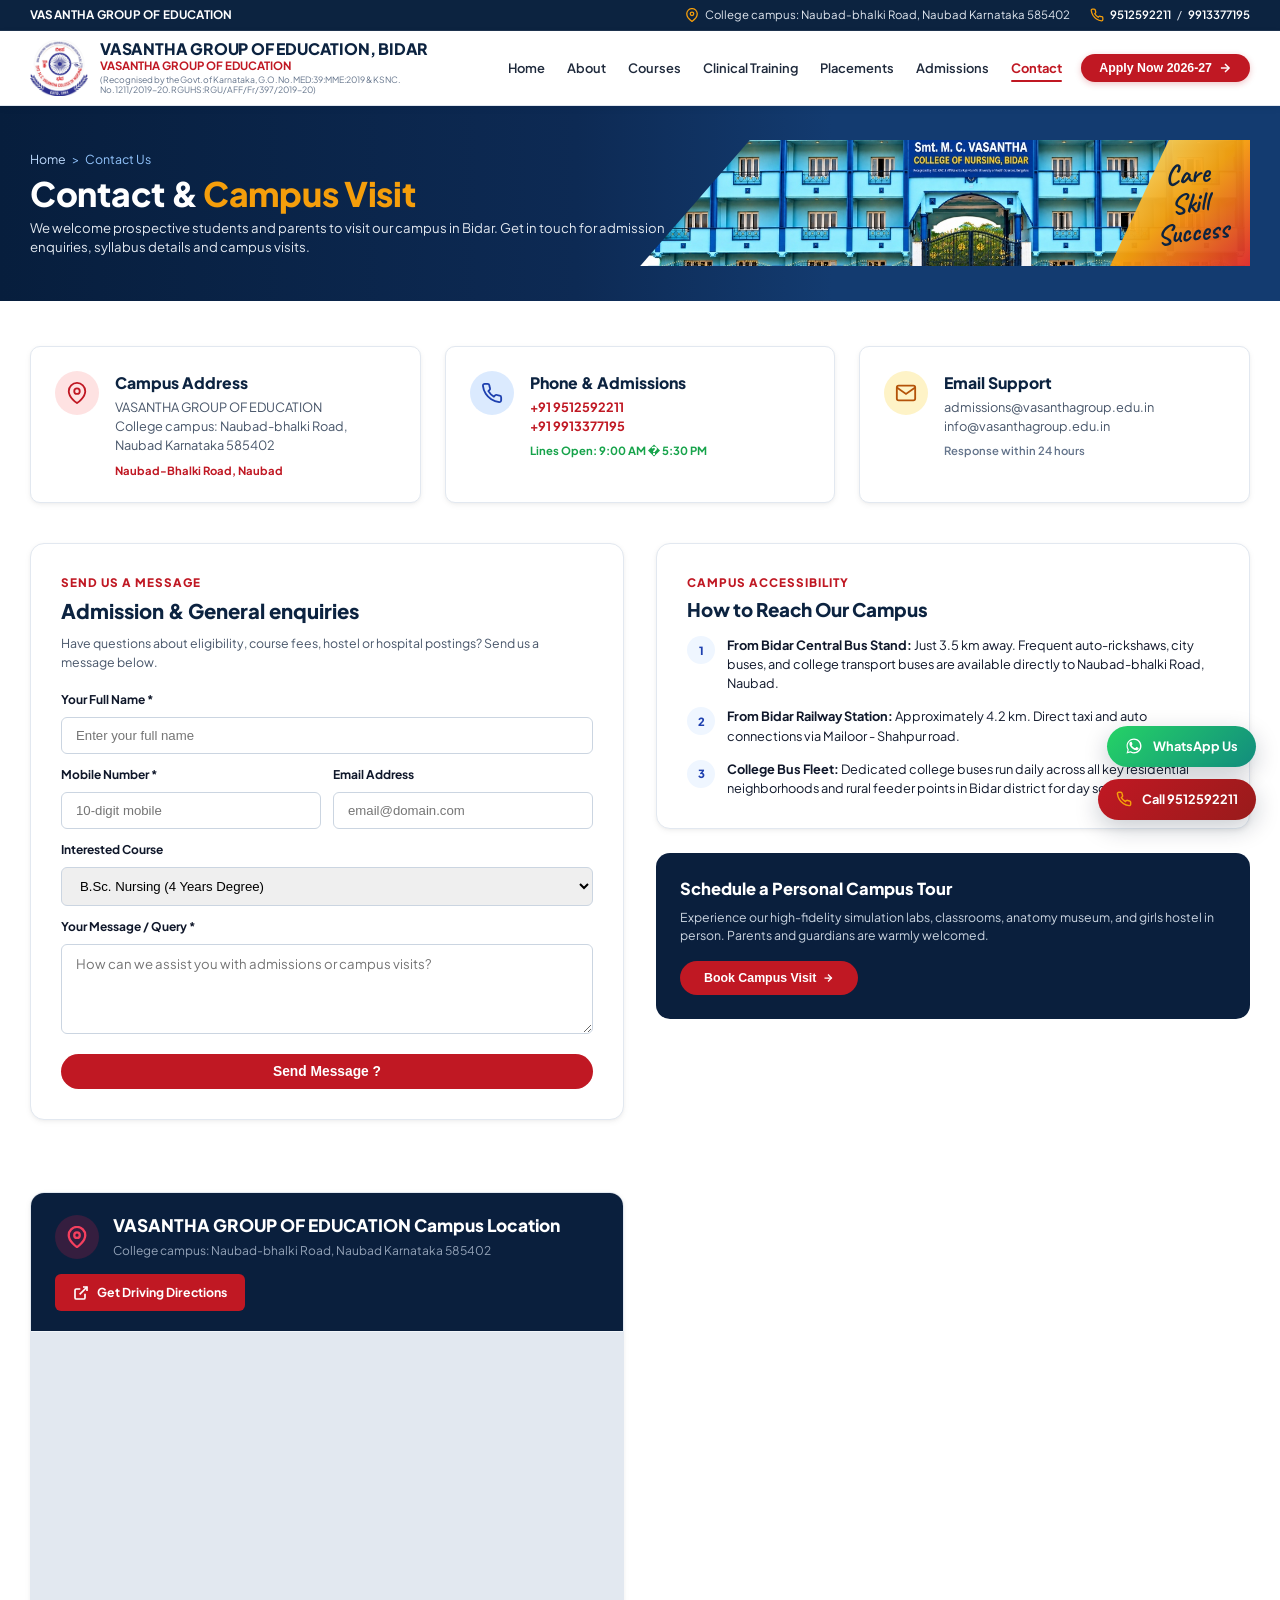
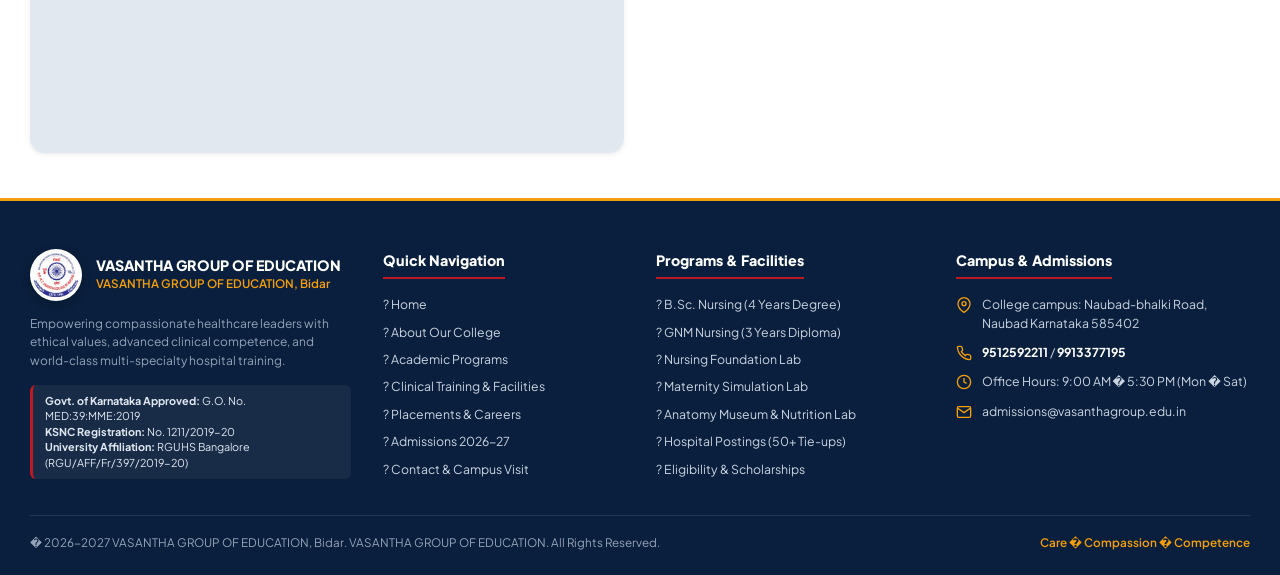
<file: legacy_html/contact.html>
<!DOCTYPE html>
<html lang="en">
<head>
  <meta charset="UTF-8">
  <meta name="viewport" content="width=device-width, initial-scale=1.0">
  <title>Contact Us | VASANTHA GROUP OF EDUCATION, Bidar | Get in Touch</title>
  <meta name="description" content="Contact VASANTHA GROUP OF EDUCATION, Bidar. Located at College campus: Naubad-bhalki Road, Naubad Karnataka 585402. Call 9512592211 / 9913377195 for admissions & campus visits.">
  <link rel="stylesheet" href="css/style.css">
  <link rel="icon" type="image/svg+xml" href="images/logo.svg">
</head>
<body>

  <!-- Top Announcement Bar -->
  <aside class="top-bar" aria-label="Institute Information">
    <div class="container">
      <div class="top-bar-inner">
        <div class="top-bar-trust">VASANTHA GROUP OF EDUCATION</div>
        <div class="top-bar-meta">
          <div class="meta-item">
            <svg width="14" height="14" viewBox="0 0 24 24" fill="none" stroke="currentColor" stroke-width="2.2"><path d="M21 10c0 7-9 13-9 13s-9-6-9-13a9 9 0 0 1 18 0z"></path><circle cx="12" cy="10" r="3"></circle></svg>
            <span>College campus: Naubad-bhalki Road, Naubad Karnataka 585402</span>
          </div>
          <div class="meta-item">
            <svg width="14" height="14" viewBox="0 0 24 24" fill="none" stroke="currentColor" stroke-width="2.2"><path d="M22 16.92v3a2 2 0 0 1-2.18 2 19.79 19.79 0 0 1-8.63-3.07 19.5 19.5 0 0 1-6-6 19.79 19.79 0 0 1-3.07-8.67A2 2 0 0 1 4.11 2h3a2 2 0 0 1 2 1.72 12.84 12.84 0 0 0 .7 2.81 2 2 0 0 1-.45 2.11L8.09 9.91a16 16 0 0 0 6 6l1.27-1.27a2 2 0 0 1 2.11-.45 12.84 12.84 0 0 0 2.81.7A2 2 0 0 1 22 16.92z"></path></svg>
            <a href="tel:9512592211">9512592211</a> / <a href="tel:9913377195">9913377195</a>
          </div>
        </div>
      </div>
    </div>
  </aside>

  <!-- Site Navigation Header -->
  <header class="site-header">
    <div class="container">
      <div class="header-inner">
        <a href="index.html" class="header-brand">
          <img src="images/logo.svg" alt="VASANTHA GROUP OF EDUCATION Logo" class="header-logo">
          <div class="brand-info">
            <div class="brand-name">VASANTHA GROUP OF EDUCATION, BIDAR</div>
            <div class="brand-trust">VASANTHA GROUP OF EDUCATION</div>
            <div class="brand-recognised">(Recognised by the Govt. of Karnataka, G.O. No. MED:39:MME:2019 &amp; KSNC. No. 1211/2019-20. RGUHS:RGU/AFF/Fr/397/2019-20)</div>
          </div>
        </a>

        <div class="nav-cluster">
          <ul class="nav-links" id="navLinks">
            <li><a href="index.html">Home</a></li>
            <li><a href="about.html">About</a></li>
            <li><a href="courses.html">Courses</a></li>
            <li><a href="clinical-training.html">Clinical Training</a></li>
            <li><a href="placements.html">Placements</a></li>
            <li><a href="admissions.html">Admissions</a></li>
            <li class="active"><a href="contact.html">Contact</a></li>
          </ul>

          <button class="btn-header-apply open-apply-modal" type="button">
            <span>Apply Now 2026-27</span>
            <svg width="14" height="14" viewBox="0 0 24 24" fill="none" stroke="currentColor" stroke-width="2.5"><line x1="5" y1="12" x2="19" y2="12"></line><polyline points="12 5 19 12 12 19"></polyline></svg>
          </button>

          <button class="mobile-toggle" id="mobileToggle" aria-label="Toggle navigation">
            <svg width="24" height="24" viewBox="0 0 24 24" fill="none" stroke="currentColor" stroke-width="2"><line x1="3" y1="6" x2="21" y2="6"></line><line x1="3" y1="12" x2="21" y2="12"></line><line x1="3" y1="18" x2="21" y2="18"></line></svg>
          </button>
        </div>
      </div>
    </div>
  </header>

  <main>
    <!-- Page Banner -->
    <section class="page-banner-strip" aria-label="Contact Us Banner">
      <div class="container">
        <div class="page-banner-inner">
          <div class="banner-left-text">
            <div class="banner-breadcrumb-link">
              <a href="index.html">Home</a> &gt; <span>Contact Us</span>
            </div>
            <h1 class="banner-main-title">
              Contact &amp; <span class="gold-text">Campus Visit</span>
            </h1>
            <p class="banner-sub-p">
              We welcome prospective students and parents to visit our campus in Bidar. Get in touch for admission enquiries, syllabus details and campus visits.
            </p>
          </div>

          <div class="banner-right-visual">
            <img src="images/college_building.jpg" alt="VASANTHA GROUP OF EDUCATION Campus Building">
          </div>
          <div class="banner-ribbon-swoosh">
            <div class="ribbon-script-stack">
              Care<br>
              Skill<br>
              Success
            </div>
          </div>
        </div>
      </div>
    </section>

    <!-- Contact Details & enquiry Form -->
    <section class="section-contact-content" aria-label="Contact Information and enquiries" style="padding: 45px 0;">
      <div class="container">
        
        <!-- 3 Contact Cards -->
        <div style="display: grid; grid-template-columns: repeat(auto-fit, minmax(280px, 1fr)); gap: 24px; margin-bottom: 40px;">
          
          <div style="background: #ffffff; border: 1px solid var(--border-card); border-radius: var(--radius-md); padding: 24px; box-shadow: var(--shadow-card); display: flex; gap: 16px; align-items: flex-start;">
            <div style="width: 44px; height: 44px; border-radius: 50%; background: #fee2e2; color: var(--crimson); display: flex; align-items: center; justify-content: center; flex-shrink: 0;">
              <svg width="22" height="22" viewBox="0 0 24 24" fill="none" stroke="currentColor" stroke-width="2"><path d="M21 10c0 7-9 13-9 13s-9-6-9-13a9 9 0 0 1 18 0z"></path><circle cx="12" cy="10" r="3"></circle></svg>
            </div>
            <div>
              <h3 style="font-size: 1.05rem; font-weight: 800; color: var(--navy-main); margin-bottom: 4px;">Campus Address</h3>
              <p style="font-size: 0.85rem; color: var(--text-muted); line-height: 1.5; margin-bottom: 6px;">
                VASANTHA GROUP OF EDUCATION<br>
                College campus: Naubad-bhalki Road, Naubad Karnataka 585402
              </p>
              <div style="font-size: 0.75rem; color: var(--crimson); font-weight: 700;">Naubad-Bhalki Road, Naubad</div>
            </div>
          </div>

          <div style="background: #ffffff; border: 1px solid var(--border-card); border-radius: var(--radius-md); padding: 24px; box-shadow: var(--shadow-card); display: flex; gap: 16px; align-items: flex-start;">
            <div style="width: 44px; height: 44px; border-radius: 50%; background: #dbeafe; color: #1e40af; display: flex; align-items: center; justify-content: center; flex-shrink: 0;">
              <svg width="22" height="22" viewBox="0 0 24 24" fill="none" stroke="currentColor" stroke-width="2"><path d="M22 16.92v3a2 2 0 0 1-2.18 2 19.79 19.79 0 0 1-8.63-3.07 19.5 19.5 0 0 1-6-6 19.79 19.79 0 0 1-3.07-8.67A2 2 0 0 1 4.11 2h3a2 2 0 0 1 2 1.72 12.84 12.84 0 0 0 .7 2.81 2 2 0 0 1-.45 2.11L8.09 9.91a16 16 0 0 0 6 6l1.27-1.27a2 2 0 0 1 2.11-.45 12.84 12.84 0 0 0 2.81.7A2 2 0 0 1 22 16.92z"></path></svg>
            </div>
            <div>
              <h3 style="font-size: 1.05rem; font-weight: 800; color: var(--navy-main); margin-bottom: 4px;">Phone &amp; Admissions</h3>
              <p style="font-size: 0.85rem; color: var(--text-muted); line-height: 1.5; margin-bottom: 6px;">
                <a href="tel:9512592211" style="color: var(--crimson); font-weight: 700;">+91 9512592211</a><br>
                <a href="tel:9913377195" style="color: var(--crimson); font-weight: 700;">+91 9913377195</a>
              </p>
              <div style="font-size: 0.75rem; color: #16a34a; font-weight: 700;">Lines Open: 9:00 AM � 5:30 PM</div>
            </div>
          </div>

          <div style="background: #ffffff; border: 1px solid var(--border-card); border-radius: var(--radius-md); padding: 24px; box-shadow: var(--shadow-card); display: flex; gap: 16px; align-items: flex-start;">
            <div style="width: 44px; height: 44px; border-radius: 50%; background: #fef3c7; color: #b45309; display: flex; align-items: center; justify-content: center; flex-shrink: 0;">
              <svg width="22" height="22" viewBox="0 0 24 24" fill="none" stroke="currentColor" stroke-width="2"><path d="M4 4h16c1.1 0 2 .9 2 2v12c0 1.1-.9 2-2 2H4c-1.1 0-2-.9-2-2V6c0-1.1.9-2 2-2z"></path><polyline points="22,6 12,13 2,6"></polyline></svg>
            </div>
            <div>
              <h3 style="font-size: 1.05rem; font-weight: 800; color: var(--navy-main); margin-bottom: 4px;">Email Support</h3>
              <p style="font-size: 0.85rem; color: var(--text-muted); line-height: 1.5; margin-bottom: 6px;">
                <a href="mailto:admissions@vasanthagroup.edu.in">admissions@vasanthagroup.edu.in</a><br>
                <a href="mailto:info@vasanthagroup.edu.in">info@vasanthagroup.edu.in</a>
              </p>
              <div style="font-size: 0.75rem; color: #64748b; font-weight: 600;">Response within 24 hours</div>
            </div>
          </div>

        </div>

        <!-- 2 Column: Form + Directions -->
        <div style="display: grid; grid-template-columns: 1fr 1fr; gap: 32px; align-items: start;">
          
          <!-- Contact enquiry Form -->
          <div style="background: #ffffff; border: 1px solid var(--border-card); border-radius: var(--radius-lg); padding: 30px; box-shadow: var(--shadow-card);">
            <div class="tag-red-caps">SEND US A MESSAGE</div>
            <h3 style="font-size: 1.35rem; font-weight: 800; color: var(--navy-main); margin-bottom: 8px;">Admission &amp; General enquiries</h3>
            <p style="font-size: 0.825rem; color: var(--text-muted); margin-bottom: 20px;">Have questions about eligibility, course fees, hostel or hospital postings? Send us a message below.</p>

            <form id="contactForm">
              <div class="form-group">
                <label>Your Full Name *</label>
                <input type="text" name="name" placeholder="Enter your full name" required style="width: 100%; padding: 10px 14px; border: 1.5px solid #cbd5e1; border-radius: var(--radius-sm); font-size: 0.88rem;">
              </div>

              <div style="display: grid; grid-template-columns: 1fr 1fr; gap: 12px;">
                <div class="form-group">
                  <label>Mobile Number *</label>
                  <input type="tel" name="phone" placeholder="10-digit mobile" required pattern="[0-9]{10}" style="width: 100%; padding: 10px 14px; border: 1.5px solid #cbd5e1; border-radius: var(--radius-sm); font-size: 0.88rem;">
                </div>
                <div class="form-group">
                  <label>Email Address</label>
                  <input type="email" name="email" placeholder="email@domain.com" style="width: 100%; padding: 10px 14px; border: 1.5px solid #cbd5e1; border-radius: var(--radius-sm); font-size: 0.88rem;">
                </div>
              </div>

              <div class="form-group">
                <label>Interested Course</label>
                <select name="course" style="width: 100%; padding: 10px 14px; border: 1.5px solid #cbd5e1; border-radius: var(--radius-sm); font-size: 0.88rem;">
                  <option value="B.Sc. Nursing">B.Sc. Nursing (4 Years Degree)</option>
                  <option value="GNM Nursing">GNM Nursing (3 Years Diploma)</option>
                  <option value="General enquiry">General Campus Visit / enquiry</option>
                </select>
              </div>

              <div class="form-group">
                <label>Your Message / Query *</label>
                <textarea name="message" rows="4" placeholder="How can we assist you with admissions or campus visits?" required style="width: 100%; padding: 10px 14px; border: 1.5px solid #cbd5e1; border-radius: var(--radius-sm); font-size: 0.88rem; font-family: inherit;"></textarea>
              </div>

              <button type="submit" class="btn-form-submit">Send Message ?</button>
            </form>
          </div>

          <!-- Transportation & Campus Location Guide -->
          <div>
            <div style="background: #ffffff; border: 1px solid var(--border-card); border-radius: var(--radius-lg); padding: 30px; box-shadow: var(--shadow-card); margin-bottom: 24px;">
              <div class="tag-red-caps">CAMPUS ACCESSIBILITY</div>
              <h3 style="font-size: 1.25rem; font-weight: 800; color: var(--navy-main); margin-bottom: 12px;">How to Reach Our Campus</h3>
              
              <ul style="list-style: none; display: flex; flex-direction: column; gap: 14px; font-size: 0.85rem; color: var(--text-dark);">
                <li style="display: flex; gap: 12px; align-items: flex-start;">
                  <div style="background: #eff6ff; color: #1e40af; width: 28px; height: 28px; border-radius: 50%; display: flex; align-items: center; justify-content: center; flex-shrink: 0; font-weight: 800; font-size: 0.75rem;">1</div>
                  <div>
                    <strong>From Bidar Central Bus Stand:</strong> Just 3.5 km away. Frequent auto-rickshaws, city buses, and college transport buses are available directly to Naubad-bhalki Road, Naubad.
                  </div>
                </li>
                <li style="display: flex; gap: 12px; align-items: flex-start;">
                  <div style="background: #eff6ff; color: #1e40af; width: 28px; height: 28px; border-radius: 50%; display: flex; align-items: center; justify-content: center; flex-shrink: 0; font-weight: 800; font-size: 0.75rem;">2</div>
                  <div>
                    <strong>From Bidar Railway Station:</strong> Approximately 4.2 km. Direct taxi and auto connections via Mailoor - Shahpur road.
                  </div>
                </li>
                <li style="display: flex; gap: 12px; align-items: flex-start;">
                  <div style="background: #eff6ff; color: #1e40af; width: 28px; height: 28px; border-radius: 50%; display: flex; align-items: center; justify-content: center; flex-shrink: 0; font-weight: 800; font-size: 0.75rem;">3</div>
                  <div>
                    <strong>College Bus Fleet:</strong> Dedicated college buses run daily across all key residential neighborhoods and rural feeder points in Bidar district for day scholars.
                  </div>
                </li>
              </ul>
            </div>

            <!-- Campus Image Preview Box -->
            <div style="background: var(--navy-dark); border-radius: var(--radius-lg); overflow: hidden; color: #ffffff; padding: 24px; position: relative;">
              <h4 style="font-size: 1.1rem; font-weight: 800; margin-bottom: 6px;">Schedule a Personal Campus Tour</h4>
              <p style="font-size: 0.82rem; color: #cbd5e1; line-height: 1.5; margin-bottom: 16px;">
                Experience our high-fidelity simulation labs, classrooms, anatomy museum, and girls hostel in person. Parents and guardians are warmly welcomed.
              </p>
              <button class="btn-card-apply-red open-apply-modal" data-course="B.Sc. Nursing" type="button" style="width: auto; padding: 10px 24px;">
                <span>Book Campus Visit</span>
                <svg width="12" height="12" viewBox="0 0 24 24" fill="none" stroke="currentColor" stroke-width="2.5"><line x1="5" y1="12" x2="19" y2="12"></line><polyline points="12 5 19 12 12 19"></polyline></svg>
              </button>
            </div>
          </div>

        <!-- Interactive Google Maps Location Section -->
        <div class="map-embed-wrapper" aria-label="Campus Location Map">
          <div class="map-header">
            <div class="map-header-info">
              <div class="map-pin-icon">
                <svg width="22" height="22" viewBox="0 0 24 24" fill="none" stroke="currentColor" stroke-width="2.5"><path d="M21 10c0 7-9 13-9 13s-9-6-9-13a9 9 0 0 1 18 0z"></path><circle cx="12" cy="10" r="3"></circle></svg>
              </div>
              <div>
                <div class="map-header-title">VASANTHA GROUP OF EDUCATION Campus Location</div>
                <div class="map-header-sub">College campus: Naubad-bhalki Road, Naubad Karnataka 585402</div>
              </div>
            </div>
            <a href="https://maps.google.com/maps?q=Naubad-Bhalki+Road+Naubad+Karnataka+585402" target="_blank" rel="noopener noreferrer" class="btn-open-maps">
              <svg width="16" height="16" viewBox="0 0 24 24" fill="none" stroke="currentColor" stroke-width="2.5"><path d="M18 13v6a2 2 0 0 1-2 2H5a2 2 0 0 1-2-2V8a2 2 0 0 1 2-2h6"></path><polyline points="15 3 21 3 21 9"></polyline><line x1="10" y1="14" x2="21" y2="3"></line></svg>
              <span>Get Driving Directions</span>
            </a>
          </div>
          <div class="map-frame-box">
            <iframe 
              src="https://maps.google.com/maps?q=Naubad-Bhalki+Road+Naubad+Karnataka+585402&amp;t=&amp;z=14&amp;ie=UTF8&amp;iwloc=&amp;output=embed" 
              title="Interactive Map of VASANTHA GROUP OF EDUCATION Campus, Bidar" 
              loading="lazy" 
              referrerpolicy="no-referrer-when-downgrade"
              allowfullscreen>
            </iframe>
          </div>
        </div>

      </div>
    </section>
  </main>

  <!-- ====================================================================
       INSTITUTIONAL FOOTER
       ==================================================================== -->
  <footer class="site-footer">
    <div class="container">
      <div class="footer-grid-4">
        <div>
          <div class="footer-brand-row">
            <img src="images/logo.svg" alt="VASANTHA GROUP OF EDUCATION Logo" class="footer-brand-logo">
            <div>
              <div class="footer-brand-name">VASANTHA GROUP OF EDUCATION</div>
              <div class="footer-brand-trust">VASANTHA GROUP OF EDUCATION, Bidar</div>
            </div>
          </div>
          <p class="footer-desc-p">
            Empowering compassionate healthcare leaders with ethical values, advanced clinical competence, and world-class multi-specialty hospital training.
          </p>
          <div class="footer-govt-badge">
            <strong>Govt. of Karnataka Approved:</strong> G.O. No. MED:39:MME:2019<br>
            <strong>KSNC Registration:</strong> No. 1211/2019-20<br>
            <strong>University Affiliation:</strong> RGUHS Bangalore (RGU/AFF/Fr/397/2019-20)
          </div>
        </div>

        <div>
          <h4 class="footer-col-title">Quick Navigation</h4>
          <ul class="footer-link-list">
            <li><a href="index.html">? Home</a></li>
            <li><a href="about.html">? About Our College</a></li>
            <li><a href="courses.html">? Academic Programs</a></li>
            <li><a href="clinical-training.html">? Clinical Training &amp; Facilities</a></li>
            <li><a href="placements.html">? Placements &amp; Careers</a></li>
            <li><a href="admissions.html">? Admissions 2026-27</a></li>
            <li><a href="contact.html">? Contact &amp; Campus Visit</a></li>
          </ul>
        </div>

        <div>
          <h4 class="footer-col-title">Programs &amp; Facilities</h4>
          <ul class="footer-link-list">
            <li><a href="courses.html">? B.Sc. Nursing (4 Years Degree)</a></li>
            <li><a href="courses.html">? GNM Nursing (3 Years Diploma)</a></li>
            <li><a href="clinical-training.html">? Nursing Foundation Lab</a></li>
            <li><a href="clinical-training.html">? Maternity Simulation Lab</a></li>
            <li><a href="clinical-training.html">? Anatomy Museum &amp; Nutrition Lab</a></li>
            <li><a href="clinical-training.html">? Hospital Postings (50+ Tie-ups)</a></li>
            <li><a href="admissions.html">? Eligibility &amp; Scholarships</a></li>
          </ul>
        </div>

        <div>
          <h4 class="footer-col-title">Campus &amp; Admissions</h4>
          <ul class="footer-contact-list">
            <li class="footer-contact-item">
              <svg class="footer-contact-icon" viewBox="0 0 24 24" fill="none" stroke="currentColor" stroke-width="2"><path d="M21 10c0 7-9 13-9 13s-9-6-9-13a9 9 0 0 1 18 0z"></path><circle cx="12" cy="10" r="3"></circle></svg>
              <span>College campus: Naubad-bhalki Road, Naubad Karnataka 585402</span>
            </li>
            <li class="footer-contact-item">
              <svg class="footer-contact-icon" viewBox="0 0 24 24" fill="none" stroke="currentColor" stroke-width="2"><path d="M22 16.92v3a2 2 0 0 1-2.18 2 19.79 19.79 0 0 1-8.63-3.07 19.5 19.5 0 0 1-6-6 19.79 19.79 0 0 1-3.07-8.67A2 2 0 0 1 4.11 2h3a2 2 0 0 1 2 1.72 12.84 12.84 0 0 0 .7 2.81 2 2 0 0 1-.45 2.11L8.09 9.91a16 16 0 0 0 6 6l1.27-1.27a2 2 0 0 1 2.11-.45 12.84 12.84 0 0 0 2.81.7A2 2 0 0 1 22 16.92z"></path></svg>
              <span>
                <a href="tel:9512592211" style="color: #ffffff; font-weight: 700;">9512592211</a> / 
                <a href="tel:9913377195" style="color: #ffffff; font-weight: 700;">9913377195</a>
              </span>
            </li>
            <li class="footer-contact-item">
              <svg class="footer-contact-icon" viewBox="0 0 24 24" fill="none" stroke="currentColor" stroke-width="2"><circle cx="12" cy="12" r="10"></circle><polyline points="12 6 12 12 16 14"></polyline></svg>
              <span>Office Hours: 9:00 AM � 5:30 PM (Mon � Sat)</span>
            </li>
            <li class="footer-contact-item">
              <svg class="footer-contact-icon" viewBox="0 0 24 24" fill="none" stroke="currentColor" stroke-width="2"><path d="M4 4h16c1.1 0 2 .9 2 2v12c0 1.1-.9 2-2 2H4c-1.1 0-2-.9-2-2V6c0-1.1.9-2 2-2z"></path><polyline points="22,6 12,13 2,6"></polyline></svg>
              <span>admissions@vasanthagroup.edu.in</span>
            </li>
          </ul>
        </div>
      </div>

      <div class="footer-bottom-bar">
        <div>� 2026-2027 VASANTHA GROUP OF EDUCATION, Bidar. VASANTHA GROUP OF EDUCATION. All Rights Reserved.</div>
        <div style="font-weight: 600; color: var(--gold-accent);">Care � Compassion � Competence</div>
      </div>
    </div>
  </footer>

  <!-- Admission Modal -->
  <div class="modal-overlay" id="applyModal" role="dialog" aria-modal="true" aria-labelledby="applyModalTitle">
    <div class="modal-dialog">
      <button class="modal-close-btn close-modal" aria-label="Close dialog">?</button>
      <h3 class="modal-title" id="applyModalTitle">Apply for Admission 2026-27</h3>
      <p class="modal-sub">VASANTHA GROUP OF EDUCATION, Bidar. Recognised by Govt. of Karnataka, KSNC &amp; Affiliated to RGUHS Bangalore.</p>
      <form class="admission-ajax-form">
        <div class="form-group">
          <label for="fullNameInput">Candidate's Full Name *</label>
          <input type="text" id="fullNameInput" name="full_name" placeholder="Enter full name" required>
        </div>
        <div class="form-group">
          <label for="modalCourseSelect">Program of Interest *</label>
          <select name="course" id="modalCourseSelect" required>
            <option value="B.Sc. Nursing">B.Sc. Nursing (4 Years Degree)</option>
            <option value="GNM Nursing">GNM Nursing (3 Years Diploma)</option>
          </select>
        </div>
        <div class="form-group">
          <label for="phoneInput">Mobile Number *</label>
          <input type="tel" id="phoneInput" name="phone" placeholder="10-digit mobile number" required pattern="[0-9]{10}">
        </div>
        <div class="form-group">
          <label for="emailInput">Email Address</label>
          <input type="email" id="emailInput" name="email" placeholder="email@domain.com">
        </div>
        <button type="submit" class="btn-form-submit">Submit Application ?</button>
      </form>
    </div>
  </div>

  <!-- Floating Quick-Action Bar -->
  <div class="floating-actions-bar" aria-label="Quick Actions">
    <a href="https://wa.me/919512592211?text=Hello%20VASANTHA%20GROUP%20OF%20EDUCATION,%20I%20would%20like%20to%20enquire%20about%20admissions%20for%202026-27." target="_blank" rel="noopener noreferrer" class="float-btn float-whatsapp" title="Chat on WhatsApp">
      <svg width="20" height="20" viewBox="0 0 24 24" fill="currentColor"><path d="M17.472 14.382c-.301-.15-1.78-.878-2.056-.979-.276-.1-.476-.15-.677.15-.201.301-.778.979-.954 1.18-.176.2-.351.226-.652.075s-1.272-.469-2.424-1.496c-.896-.799-1.501-1.787-1.677-2.088-.176-.301-.019-.464.132-.614.135-.136.301-.351.452-.527.15-.176.2-.301.301-.502.1-.201.05-.376-.025-.527s-.677-1.632-.928-2.235c-.244-.587-.492-.507-.677-.517-.175-.01-.376-.01-.577-.01-.201 0-.527.075-.803.376s-1.054 1.029-1.054 2.509 1.079 2.91 1.23 3.111c.15.201 2.123 3.242 5.143 4.547.718.311 1.279.497 1.716.636.721.23 1.377.197 1.896.12.578-.087 1.78-.727 2.031-1.431.251-.703.251-1.305.176-1.431-.075-.126-.276-.201-.577-.351zM12.04 2C6.549 2 2.083 6.463 2.083 11.954c0 1.758.459 3.473 1.332 4.989L2 22l5.228-1.371a9.92 9.92 0 0 0 4.812 1.238c5.491 0 9.957-4.463 9.957-9.954C21.997 6.463 17.531 2 12.04 2zm0 18.232c-1.523 0-3.016-.409-4.322-1.183l-.31-.184-3.21.842.857-3.13-.202-.321a8.19 8.19 0 0 1-1.257-4.402c0-4.526 3.682-8.208 8.244-8.208 4.561 0 8.243 3.682 8.243 8.208 0 4.526-3.682 8.208-8.255 8.208z"/></svg>
      <span>WhatsApp Us</span>
    </a>
    <a href="tel:9512592211" class="float-btn float-call" title="Call Admission Helpline">
      <svg width="18" height="18" viewBox="0 0 24 24" fill="none" stroke="currentColor" stroke-width="2.2"><path d="M22 16.92v3a2 2 0 0 1-2.18 2 19.79 19.79 0 0 1-8.63-3.07 19.5 19.5 0 0 1-6-6 19.79 19.79 0 0 1-3.07-8.67A2 2 0 0 1 4.11 2h3a2 2 0 0 1 2 1.72 12.84 12.84 0 0 0 .7 2.81 2 2 0 0 1-.45 2.11L8.09 9.91a16 16 0 0 0 6 6l1.27-1.27a2 2 0 0 1 2.11-.45 12.84 12.84 0 0 0 2.81.7A2 2 0 0 1 22 16.92z"/></svg>
      <span>Call 9512592211</span>
    </a>
    <button class="float-back-top" id="backToTopBtn" aria-label="Back to top" title="Back to top">
      <svg width="20" height="20" viewBox="0 0 24 24" fill="none" stroke="currentColor" stroke-width="2.5"><polyline points="18 15 12 9 6 15"/></svg>
    </button>
  </div>

  <script src="js/main.js"></script>
</body>
</html>
</file>
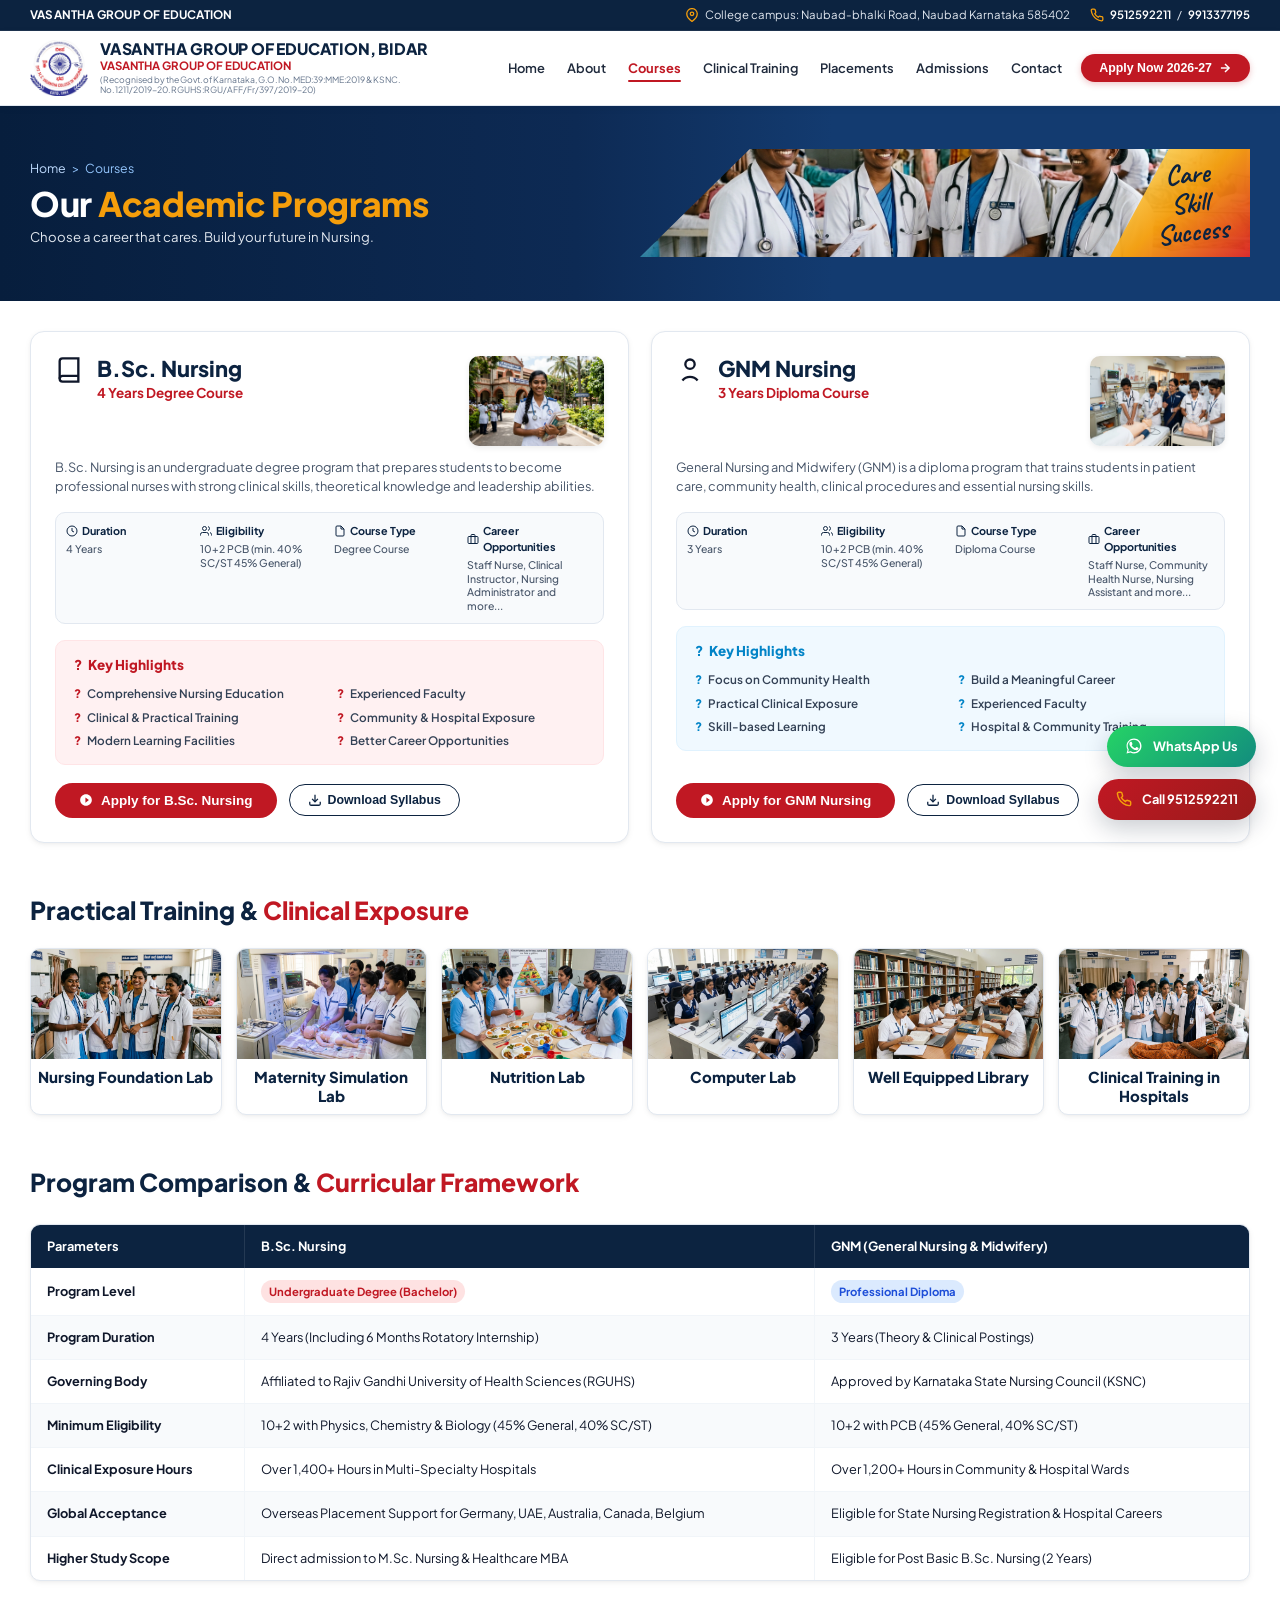
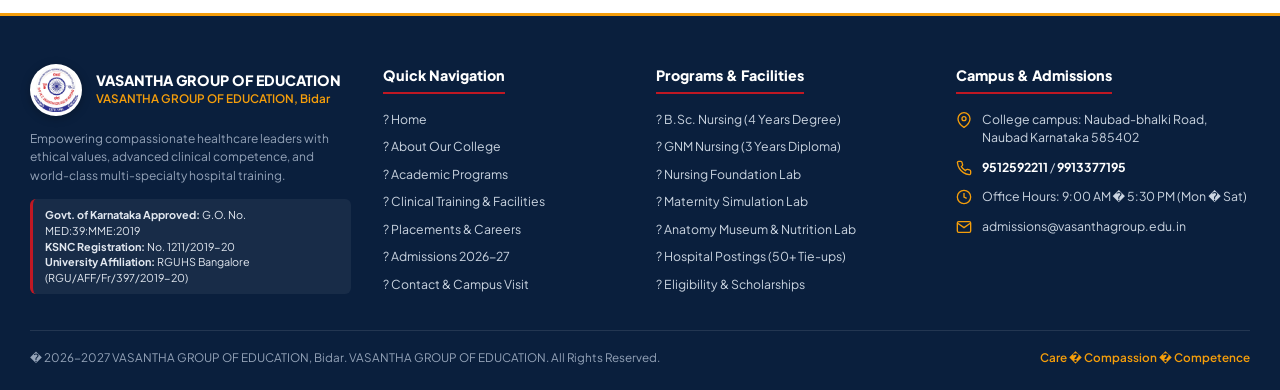
<file: legacy_html/courses.html>
<!DOCTYPE html>
<html lang="en">
<head>
  <meta charset="UTF-8">
  <meta name="viewport" content="width=device-width, initial-scale=1.0">
  <title>Our Academic Programs | VASANTHA GROUP OF EDUCATION, Bidar</title>
  <meta name="description" content="Academic nursing programs at VASANTHA GROUP OF EDUCATION, Bidar. B.Sc Nursing (4 Years Degree) and GNM Nursing (3 Years Diploma). Admissions Open 2026-27.">
  <link rel="stylesheet" href="css/style.css">
  <link rel="icon" type="image/svg+xml" href="images/logo.svg">
</head>
<body>

  <!-- Top Announcement Bar -->
  <aside class="top-bar" aria-label="Institute Information">
    <div class="container">
      <div class="top-bar-inner">
        <div class="top-bar-trust">VASANTHA GROUP OF EDUCATION</div>
        <div class="top-bar-meta">
          <div class="meta-item">
            <svg width="14" height="14" viewBox="0 0 24 24" fill="none" stroke="currentColor" stroke-width="2.2"><path d="M21 10c0 7-9 13-9 13s-9-6-9-13a9 9 0 0 1 18 0z"></path><circle cx="12" cy="10" r="3"></circle></svg>
            <span>College campus: Naubad-bhalki Road, Naubad Karnataka 585402</span>
          </div>
          <div class="meta-item">
            <svg width="14" height="14" viewBox="0 0 24 24" fill="none" stroke="currentColor" stroke-width="2.2"><path d="M22 16.92v3a2 2 0 0 1-2.18 2 19.79 19.79 0 0 1-8.63-3.07 19.5 19.5 0 0 1-6-6 19.79 19.79 0 0 1-3.07-8.67A2 2 0 0 1 4.11 2h3a2 2 0 0 1 2 1.72 12.84 12.84 0 0 0 .7 2.81 2 2 0 0 1-.45 2.11L8.09 9.91a16 16 0 0 0 6 6l1.27-1.27a2 2 0 0 1 2.11-.45 12.84 12.84 0 0 0 2.81.7A2 2 0 0 1 22 16.92z"></path></svg>
            <a href="tel:9512592211">9512592211</a> / <a href="tel:9913377195">9913377195</a>
          </div>
        </div>
      </div>
    </div>
  </aside>

  <!-- Site Header -->
  <header class="site-header">
    <div class="container">
      <div class="header-inner">
        <a href="index.html" class="header-brand">
          <img src="images/logo.svg" alt="VASANTHA GROUP OF EDUCATION Logo" class="header-logo">
          <div class="brand-info">
            <div class="brand-name">VASANTHA GROUP OF EDUCATION, BIDAR</div>
            <div class="brand-trust">VASANTHA GROUP OF EDUCATION</div>
            <div class="brand-recognised">(Recognised by the Govt. of Karnataka, G.O. No. MED:39:MME:2019 &amp; KSNC. No. 1211/2019-20. RGUHS:RGU/AFF/Fr/397/2019-20)</div>
          </div>
        </a>

        <div class="nav-cluster">
          <ul class="nav-links" id="navLinks">
            <li><a href="index.html">Home</a></li>
            <li><a href="about.html">About</a></li>
            <li class="active"><a href="courses.html">Courses</a></li>
            <li><a href="clinical-training.html">Clinical Training</a></li>
            <li><a href="placements.html">Placements</a></li>
            <li><a href="admissions.html">Admissions</a></li>
            <li><a href="contact.html">Contact</a></li>
          </ul>

          <button class="btn-header-apply open-apply-modal" type="button">
            <span>Apply Now 2026-27</span>
            <svg width="14" height="14" viewBox="0 0 24 24" fill="none" stroke="currentColor" stroke-width="2.5"><line x1="5" y1="12" x2="19" y2="12"></line><polyline points="12 5 19 12 12 19"></polyline></svg>
          </button>

          <button class="mobile-toggle" id="mobileToggle" aria-label="Toggle navigation">
            <svg width="24" height="24" viewBox="0 0 24 24" fill="none" stroke="currentColor" stroke-width="2"><line x1="3" y1="6" x2="21" y2="6"></line><line x1="3" y1="12" x2="21" y2="12"></line><line x1="3" y1="18" x2="21" y2="18"></line></svg>
          </button>
        </div>
      </div>
    </div>
  </header>

  <main>
    <!-- ====================================================================
         PAGE BANNER (EXACT MATCH TO SCREENSHOT 3 BANNER)
         ==================================================================== -->
    <section class="page-banner-strip" aria-label="Academic Programs Banner">
      <div class="container">
        <div class="page-banner-inner">
          <div class="banner-left-text">
            <div class="banner-breadcrumb-link">
              <a href="index.html">Home</a> &gt; <span>Courses</span>
            </div>
            <h1 class="banner-main-title">
              Our <span class="gold-text">Academic Programs</span>
            </h1>
            <p class="banner-sub-p">
              Choose a career that cares. Build your future in Nursing.
            </p>
          </div>

          <div class="banner-right-visual">
            <img src="images/hero_students.jpg" alt="Clinical simulation nursing students">
          </div>
          <div class="banner-ribbon-swoosh">
            <div class="ribbon-script-stack">
              Care<br>
              Skill<br>
              Success
            </div>
          </div>
        </div>
      </div>
    </section>

    <!-- ====================================================================
         SECTION 1: DUAL COURSE CARDS (EXACT MATCH TO SCREENSHOT 3)
         ==================================================================== -->
    <section class="section-courses-detail" aria-label="Courses Detailed Grid">
      <div class="container">
        <div class="courses-dual-container">

          <!-- 1. B.SC. NURSING CARD -->
          <article class="course-detail-card">
            <div class="course-card-top-header">
              <div class="course-avatar-circle pink">
                <svg width="28" height="28" viewBox="0 0 24 24" fill="none" stroke="currentColor" stroke-width="2"><path d="M4 19.5A2.5 2.5 0 0 1 6.5 17H20"></path><path d="M6.5 2H20v20H6.5A2.5 2.5 0 0 1 4 19.5v-15A2.5 2.5 0 0 1 6.5 2z"></path></svg>
              </div>
              <div class="course-header-titles">
                <h2 class="course-title-h2">B.Sc. Nursing</h2>
                <div class="course-sub-type">4 Years Degree Course</div>
              </div>
              <div class="course-header-photo">
                <img src="images/student_bsc_portrait.jpg" alt="B.Sc. Nursing Students">
              </div>
            </div>

            <p class="course-intro-p">
              B.Sc. Nursing is an undergraduate degree program that prepares students to become professional nurses with strong clinical skills, theoretical knowledge and leadership abilities.
            </p>

            <div class="course-specs-4bar">
              <div class="spec-mini-box">
                <div class="spec-mini-title">
                  <svg width="12" height="12" viewBox="0 0 24 24" fill="none" stroke="currentColor" stroke-width="2"><circle cx="12" cy="12" r="10"></circle><polyline points="12 6 12 12 16 14"></polyline></svg>
                  <span>Duration</span>
                </div>
                <div class="spec-mini-text">4 Years</div>
              </div>

              <div class="spec-mini-box">
                <div class="spec-mini-title">
                  <svg width="12" height="12" viewBox="0 0 24 24" fill="none" stroke="currentColor" stroke-width="2"><path d="M17 21v-2a4 4 0 0 0-4-4H5a4 4 0 0 0-4 4v2"></path><circle cx="9" cy="7" r="4"></circle><path d="M23 21v-2a4 4 0 0 0-3-3.87"></path><path d="M16 3.13a4 4 0 0 1 0 7.75"></path></svg>
                  <span>Eligibility</span>
                </div>
                <div class="spec-mini-text">10+2 PCB (min. 40% SC/ST 45% General)</div>
              </div>

              <div class="spec-mini-box">
                <div class="spec-mini-title">
                  <svg width="12" height="12" viewBox="0 0 24 24" fill="none" stroke="currentColor" stroke-width="2"><path d="M14 2H6a2 2 0 0 0-2 2v16a2 2 0 0 0 2 2h12a2 2 0 0 0 2-2V8z"></path><polyline points="14 2 14 8 20 8"></polyline></svg>
                  <span>Course Type</span>
                </div>
                <div class="spec-mini-text">Degree Course</div>
              </div>

              <div class="spec-mini-box">
                <div class="spec-mini-title">
                  <svg width="12" height="12" viewBox="0 0 24 24" fill="none" stroke="currentColor" stroke-width="2"><rect x="2" y="7" width="20" height="14" rx="2" ry="2"></rect><path d="M16 21V5a2 2 0 0 0-2-2h-4a2 2 0 0 0-2 2v16"></path></svg>
                  <span>Career Opportunities</span>
                </div>
                <div class="spec-mini-text">Staff Nurse, Clinical Instructor, Nursing Administrator and more...</div>
              </div>
            </div>

            <div class="highlights-container pink">
              <div class="highlights-header-title">
                <span>?</span>
                <span>Key Highlights</span>
              </div>
              <div class="highlights-2cols">
                <div class="highlight-bullet"><span class="check-dot">?</span> Comprehensive Nursing Education</div>
                <div class="highlight-bullet"><span class="check-dot">?</span> Experienced Faculty</div>
                <div class="highlight-bullet"><span class="check-dot">?</span> Clinical &amp; Practical Training</div>
                <div class="highlight-bullet"><span class="check-dot">?</span> Community &amp; Hospital Exposure</div>
                <div class="highlight-bullet"><span class="check-dot">?</span> Modern Learning Facilities</div>
                <div class="highlight-bullet"><span class="check-dot">?</span> Better Career Opportunities</div>
              </div>
            </div>

            <div class="course-btns-row">
              <button class="btn-pill-red open-apply-modal" data-course="B.Sc. Nursing" type="button">
                <svg width="14" height="14" viewBox="0 0 24 24" fill="currentColor"><path d="M12 2C6.48 2 2 6.48 2 12s4.48 10 10 10 10-4.48 10-10S17.52 2 12 2zm-1 14.5v-9l6 4.5-6 4.5z"/></svg>
                <span>Apply for B.Sc. Nursing</span>
              </button>
              <button class="btn-syllabus-outline download-syllabus-btn" data-course="B.Sc. Nursing" type="button">
                <svg width="14" height="14" viewBox="0 0 24 24" fill="none" stroke="currentColor" stroke-width="2.2"><path d="M21 15v4a2 2 0 0 1-2 2H5a2 2 0 0 1-2-2v-4"></path><polyline points="7 10 12 15 17 10"></polyline><line x1="12" y1="15" x2="12" y2="3"></line></svg>
                <span>Download Syllabus</span>
              </button>
            </div>
          </article>

          <!-- 2. GNM NURSING CARD -->
          <article class="course-detail-card">
            <div class="course-card-top-header">
              <div class="course-avatar-circle blue">
                <svg width="28" height="28" viewBox="0 0 24 24" fill="none" stroke="currentColor" stroke-width="2"><circle cx="12" cy="7" r="4"></circle><path d="M5.5 21a8.38 8.38 0 0 1 13 0"></path></svg>
              </div>
              <div class="course-header-titles">
                <h2 class="course-title-h2">GNM Nursing</h2>
                <div class="course-sub-type">3 Years Diploma Course</div>
              </div>
              <div class="course-header-photo">
                <img src="images/simulation_training_group.jpg" alt="GNM Nursing Students">
              </div>
            </div>

            <p class="course-intro-p">
              General Nursing and Midwifery (GNM) is a diploma program that trains students in patient care, community health, clinical procedures and essential nursing skills.
            </p>

            <div class="course-specs-4bar">
              <div class="spec-mini-box">
                <div class="spec-mini-title">
                  <svg width="12" height="12" viewBox="0 0 24 24" fill="none" stroke="currentColor" stroke-width="2"><circle cx="12" cy="12" r="10"></circle><polyline points="12 6 12 12 16 14"></polyline></svg>
                  <span>Duration</span>
                </div>
                <div class="spec-mini-text">3 Years</div>
              </div>

              <div class="spec-mini-box">
                <div class="spec-mini-title">
                  <svg width="12" height="12" viewBox="0 0 24 24" fill="none" stroke="currentColor" stroke-width="2"><path d="M17 21v-2a4 4 0 0 0-4-4H5a4 4 0 0 0-4 4v2"></path><circle cx="9" cy="7" r="4"></circle><path d="M23 21v-2a4 4 0 0 0-3-3.87"></path><path d="M16 3.13a4 4 0 0 1 0 7.75"></path></svg>
                  <span>Eligibility</span>
                </div>
                <div class="spec-mini-text">10+2 PCB (min. 40% SC/ST 45% General)</div>
              </div>

              <div class="spec-mini-box">
                <div class="spec-mini-title">
                  <svg width="12" height="12" viewBox="0 0 24 24" fill="none" stroke="currentColor" stroke-width="2"><path d="M14 2H6a2 2 0 0 0-2 2v16a2 2 0 0 0 2 2h12a2 2 0 0 0 2-2V8z"></path><polyline points="14 2 14 8 20 8"></polyline></svg>
                  <span>Course Type</span>
                </div>
                <div class="spec-mini-text">Diploma Course</div>
              </div>

              <div class="spec-mini-box">
                <div class="spec-mini-title">
                  <svg width="12" height="12" viewBox="0 0 24 24" fill="none" stroke="currentColor" stroke-width="2"><rect x="2" y="7" width="20" height="14" rx="2" ry="2"></rect><path d="M16 21V5a2 2 0 0 0-2-2h-4a2 2 0 0 0-2 2v16"></path></svg>
                  <span>Career Opportunities</span>
                </div>
                <div class="spec-mini-text">Staff Nurse, Community Health Nurse, Nursing Assistant and more...</div>
              </div>
            </div>

            <div class="highlights-container blue">
              <div class="highlights-header-title">
                <span>?</span>
                <span>Key Highlights</span>
              </div>
              <div class="highlights-2cols">
                <div class="highlight-bullet"><span class="check-dot">?</span> Focus on Community Health</div>
                <div class="highlight-bullet"><span class="check-dot">?</span> Build a Meaningful Career</div>
                <div class="highlight-bullet"><span class="check-dot">?</span> Practical Clinical Exposure</div>
                <div class="highlight-bullet"><span class="check-dot">?</span> Experienced Faculty</div>
                <div class="highlight-bullet"><span class="check-dot">?</span> Skill-based Learning</div>
                <div class="highlight-bullet"><span class="check-dot">?</span> Hospital &amp; Community Training</div>
              </div>
            </div>

            <div class="course-btns-row">
              <button class="btn-pill-red open-apply-modal" data-course="GNM Nursing" type="button">
                <svg width="14" height="14" viewBox="0 0 24 24" fill="currentColor"><path d="M12 2C6.48 2 2 6.48 2 12s4.48 10 10 10 10-4.48 10-10S17.52 2 12 2zm-1 14.5v-9l6 4.5-6 4.5z"/></svg>
                <span>Apply for GNM Nursing</span>
              </button>
              <button class="btn-syllabus-outline download-syllabus-btn" data-course="GNM Nursing" type="button">
                <svg width="14" height="14" viewBox="0 0 24 24" fill="none" stroke="currentColor" stroke-width="2.2"><path d="M21 15v4a2 2 0 0 1-2 2H5a2 2 0 0 1-2-2v-4"></path><polyline points="7 10 12 15 17 10"></polyline><line x1="12" y1="15" x2="12" y2="3"></line></svg>
                <span>Download Syllabus</span>
              </button>
            </div>
          </article>

        </div>

        <!-- ====================================================================
             SECTION 2: PRACTICAL TRAINING & CLINICAL EXPOSURE (SCREENSHOT 3 BOTTOM)
             ==================================================================== -->
        <h2 class="section-title-styled" style="margin-top: 48px;">
          Practical Training &amp; <span>Clinical Exposure</span>
        </h2>

        <div class="training-gallery-6">
          <div class="training-gallery-card">
            <div class="gallery-card-img">
              <img src="images/hero_students.jpg" alt="Nursing Foundation Lab">
            </div>
            <div class="gallery-card-title">Nursing Foundation Lab</div>
          </div>

          <div class="training-gallery-card">
            <div class="gallery-card-img">
              <img src="images/maternity_lab.jpg" alt="Maternity Simulation Lab">
            </div>
            <div class="gallery-card-title">Maternity Simulation Lab</div>
          </div>

          <div class="training-gallery-card">
            <div class="gallery-card-img">
              <img src="images/nutrition_lab.jpg" alt="Nutrition Lab">
            </div>
            <div class="gallery-card-title">Nutrition Lab</div>
          </div>

          <div class="training-gallery-card">
            <div class="gallery-card-img">
              <img src="images/computer_lab.jpg" alt="Computer Lab">
            </div>
            <div class="gallery-card-title">Computer Lab</div>
          </div>

          <div class="training-gallery-card">
            <div class="gallery-card-img">
              <img src="images/library_room.jpg" alt="Well Equipped Library">
            </div>
            <div class="gallery-card-title">Well Equipped Library</div>
          </div>

          <div class="training-gallery-card">
            <div class="gallery-card-img">
              <img src="images/hospital_postings.jpg" alt="Clinical Training in Hospitals">
            </div>
            <div class="gallery-card-title">Clinical Training in Hospitals</div>
          </div>
        </div>

        <!-- ====================================================================
             SECTION 3: COMPARATIVE CURRICULUM PORTFOLIO TABLE
             ==================================================================== -->
        <div style="margin-top: 48px;">
          <h2 class="section-title-styled">
            Program Comparison &amp; <span>Curricular Framework</span>
          </h2>

          <div class="table-responsive-box">
            <table class="institutional-table">
              <thead>
                <tr>
                  <th>Parameters</th>
                  <th>B.Sc. Nursing</th>
                  <th>GNM (General Nursing &amp; Midwifery)</th>
                </tr>
              </thead>
              <tbody>
                <tr>
                  <td><strong>Program Level</strong></td>
                  <td><span class="badge-degree">Undergraduate Degree (Bachelor)</span></td>
                  <td><span class="badge-diploma">Professional Diploma</span></td>
                </tr>
                <tr>
                  <td><strong>Program Duration</strong></td>
                  <td>4 Years (Including 6 Months Rotatory Internship)</td>
                  <td>3 Years (Theory &amp; Clinical Postings)</td>
                </tr>
                <tr>
                  <td><strong>Governing Body</strong></td>
                  <td>Affiliated to Rajiv Gandhi University of Health Sciences (RGUHS)</td>
                  <td>Approved by Karnataka State Nursing Council (KSNC)</td>
                </tr>
                <tr>
                  <td><strong>Minimum Eligibility</strong></td>
                  <td>10+2 with Physics, Chemistry &amp; Biology (45% General, 40% SC/ST)</td>
                  <td>10+2 with PCB (45% General, 40% SC/ST)</td>
                </tr>
                <tr>
                  <td><strong>Clinical Exposure Hours</strong></td>
                  <td>Over 1,400+ Hours in Multi-Specialty Hospitals</td>
                  <td>Over 1,200+ Hours in Community &amp; Hospital Wards</td>
                </tr>
                <tr>
                  <td><strong>Global Acceptance</strong></td>
                  <td>Overseas Placement Support for Germany, UAE, Australia, Canada, Belgium</td>
                  <td>Eligible for State Nursing Registration &amp; Hospital Careers</td>
                </tr>
                <tr>
                  <td><strong>Higher Study Scope</strong></td>
                  <td>Direct admission to M.Sc. Nursing &amp; Healthcare MBA</td>
                  <td>Eligible for Post Basic B.Sc. Nursing (2 Years)</td>
                </tr>
              </tbody>
            </table>
          </div>
        </div>

      </div>
    </section>
  </main>

  <!-- ====================================================================
       INSTITUTIONAL FOOTER
       ==================================================================== -->
  <footer class="site-footer">
    <div class="container">
      <div class="footer-grid-4">
        <div>
          <div class="footer-brand-row">
            <img src="images/logo.svg" alt="VASANTHA GROUP OF EDUCATION Logo" class="footer-brand-logo">
            <div>
              <div class="footer-brand-name">VASANTHA GROUP OF EDUCATION</div>
              <div class="footer-brand-trust">VASANTHA GROUP OF EDUCATION, Bidar</div>
            </div>
          </div>
          <p class="footer-desc-p">
            Empowering compassionate healthcare leaders with ethical values, advanced clinical competence, and world-class multi-specialty hospital training.
          </p>
          <div class="footer-govt-badge">
            <strong>Govt. of Karnataka Approved:</strong> G.O. No. MED:39:MME:2019<br>
            <strong>KSNC Registration:</strong> No. 1211/2019-20<br>
            <strong>University Affiliation:</strong> RGUHS Bangalore (RGU/AFF/Fr/397/2019-20)
          </div>
        </div>

        <div>
          <h4 class="footer-col-title">Quick Navigation</h4>
          <ul class="footer-link-list">
            <li><a href="index.html">? Home</a></li>
            <li><a href="about.html">? About Our College</a></li>
            <li><a href="courses.html">? Academic Programs</a></li>
            <li><a href="clinical-training.html">? Clinical Training &amp; Facilities</a></li>
            <li><a href="placements.html">? Placements &amp; Careers</a></li>
            <li><a href="admissions.html">? Admissions 2026-27</a></li>
            <li><a href="contact.html">? Contact &amp; Campus Visit</a></li>
          </ul>
        </div>

        <div>
          <h4 class="footer-col-title">Programs &amp; Facilities</h4>
          <ul class="footer-link-list">
            <li><a href="courses.html">? B.Sc. Nursing (4 Years Degree)</a></li>
            <li><a href="courses.html">? GNM Nursing (3 Years Diploma)</a></li>
            <li><a href="clinical-training.html">? Nursing Foundation Lab</a></li>
            <li><a href="clinical-training.html">? Maternity Simulation Lab</a></li>
            <li><a href="clinical-training.html">? Anatomy Museum &amp; Nutrition Lab</a></li>
            <li><a href="clinical-training.html">? Hospital Postings (50+ Tie-ups)</a></li>
            <li><a href="admissions.html">? Eligibility &amp; Scholarships</a></li>
          </ul>
        </div>

        <div>
          <h4 class="footer-col-title">Campus &amp; Admissions</h4>
          <ul class="footer-contact-list">
            <li class="footer-contact-item">
              <svg class="footer-contact-icon" viewBox="0 0 24 24" fill="none" stroke="currentColor" stroke-width="2"><path d="M21 10c0 7-9 13-9 13s-9-6-9-13a9 9 0 0 1 18 0z"></path><circle cx="12" cy="10" r="3"></circle></svg>
              <span>College campus: Naubad-bhalki Road, Naubad Karnataka 585402</span>
            </li>
            <li class="footer-contact-item">
              <svg class="footer-contact-icon" viewBox="0 0 24 24" fill="none" stroke="currentColor" stroke-width="2"><path d="M22 16.92v3a2 2 0 0 1-2.18 2 19.79 19.79 0 0 1-8.63-3.07 19.5 19.5 0 0 1-6-6 19.79 19.79 0 0 1-3.07-8.67A2 2 0 0 1 4.11 2h3a2 2 0 0 1 2 1.72 12.84 12.84 0 0 0 .7 2.81 2 2 0 0 1-.45 2.11L8.09 9.91a16 16 0 0 0 6 6l1.27-1.27a2 2 0 0 1 2.11-.45 12.84 12.84 0 0 0 2.81.7A2 2 0 0 1 22 16.92z"></path></svg>
              <span>
                <a href="tel:9512592211" style="color: #ffffff; font-weight: 700;">9512592211</a> / 
                <a href="tel:9913377195" style="color: #ffffff; font-weight: 700;">9913377195</a>
              </span>
            </li>
            <li class="footer-contact-item">
              <svg class="footer-contact-icon" viewBox="0 0 24 24" fill="none" stroke="currentColor" stroke-width="2"><circle cx="12" cy="12" r="10"></circle><polyline points="12 6 12 12 16 14"></polyline></svg>
              <span>Office Hours: 9:00 AM � 5:30 PM (Mon � Sat)</span>
            </li>
            <li class="footer-contact-item">
              <svg class="footer-contact-icon" viewBox="0 0 24 24" fill="none" stroke="currentColor" stroke-width="2"><path d="M4 4h16c1.1 0 2 .9 2 2v12c0 1.1-.9 2-2 2H4c-1.1 0-2-.9-2-2V6c0-1.1.9-2 2-2z"></path><polyline points="22,6 12,13 2,6"></polyline></svg>
              <span>admissions@vasanthagroup.edu.in</span>
            </li>
          </ul>
        </div>
      </div>

      <div class="footer-bottom-bar">
        <div>� 2026-2027 VASANTHA GROUP OF EDUCATION, Bidar. VASANTHA GROUP OF EDUCATION. All Rights Reserved.</div>
        <div style="font-weight: 600; color: var(--gold-accent);">Care � Compassion � Competence</div>
      </div>
    </div>
  </footer>

  <!-- Admission Modal -->
  <div class="modal-overlay" id="applyModal" role="dialog" aria-modal="true" aria-labelledby="applyModalTitle">
    <div class="modal-dialog">
      <button class="modal-close-btn close-modal" aria-label="Close dialog">?</button>
      <h3 class="modal-title" id="applyModalTitle">Apply for Admission 2026-27</h3>
      <p class="modal-sub">VASANTHA GROUP OF EDUCATION, Bidar. Recognised by Govt. of Karnataka, KSNC &amp; Affiliated to RGUHS Bangalore.</p>
      <form class="admission-ajax-form">
        <div class="form-group">
          <label for="fullNameInput">Candidate's Full Name *</label>
          <input type="text" id="fullNameInput" name="full_name" placeholder="Enter full name" required>
        </div>
        <div class="form-group">
          <label for="modalCourseSelect">Program of Interest *</label>
          <select name="course" id="modalCourseSelect" required>
            <option value="B.Sc. Nursing">B.Sc. Nursing (4 Years Degree)</option>
            <option value="GNM Nursing">GNM Nursing (3 Years Diploma)</option>
          </select>
        </div>
        <div class="form-group">
          <label for="phoneInput">Mobile Number *</label>
          <input type="tel" id="phoneInput" name="phone" placeholder="10-digit mobile number" required pattern="[0-9]{10}">
        </div>
        <div class="form-group">
          <label for="emailInput">Email Address</label>
          <input type="email" id="emailInput" name="email" placeholder="email@domain.com">
        </div>
        <button type="submit" class="btn-form-submit">Submit Application ?</button>
      </form>
    </div>
  </div>

  <!-- Floating Quick-Action Bar -->
  <div class="floating-actions-bar" aria-label="Quick Actions">
    <a href="https://wa.me/919512592211?text=Hello%20VASANTHA%20GROUP%20OF%20EDUCATION,%20I%20would%20like%20to%20enquire%20about%20admissions%20for%202026-27." target="_blank" rel="noopener noreferrer" class="float-btn float-whatsapp" title="Chat on WhatsApp">
      <svg width="20" height="20" viewBox="0 0 24 24" fill="currentColor"><path d="M17.472 14.382c-.301-.15-1.78-.878-2.056-.979-.276-.1-.476-.15-.677.15-.201.301-.778.979-.954 1.18-.176.2-.351.226-.652.075s-1.272-.469-2.424-1.496c-.896-.799-1.501-1.787-1.677-2.088-.176-.301-.019-.464.132-.614.135-.136.301-.351.452-.527.15-.176.2-.301.301-.502.1-.201.05-.376-.025-.527s-.677-1.632-.928-2.235c-.244-.587-.492-.507-.677-.517-.175-.01-.376-.01-.577-.01-.201 0-.527.075-.803.376s-1.054 1.029-1.054 2.509 1.079 2.91 1.23 3.111c.15.201 2.123 3.242 5.143 4.547.718.311 1.279.497 1.716.636.721.23 1.377.197 1.896.12.578-.087 1.78-.727 2.031-1.431.251-.703.251-1.305.176-1.431-.075-.126-.276-.201-.577-.351zM12.04 2C6.549 2 2.083 6.463 2.083 11.954c0 1.758.459 3.473 1.332 4.989L2 22l5.228-1.371a9.92 9.92 0 0 0 4.812 1.238c5.491 0 9.957-4.463 9.957-9.954C21.997 6.463 17.531 2 12.04 2zm0 18.232c-1.523 0-3.016-.409-4.322-1.183l-.31-.184-3.21.842.857-3.13-.202-.321a8.19 8.19 0 0 1-1.257-4.402c0-4.526 3.682-8.208 8.244-8.208 4.561 0 8.243 3.682 8.243 8.208 0 4.526-3.682 8.208-8.255 8.208z"/></svg>
      <span>WhatsApp Us</span>
    </a>
    <a href="tel:9512592211" class="float-btn float-call" title="Call Admission Helpline">
      <svg width="18" height="18" viewBox="0 0 24 24" fill="none" stroke="currentColor" stroke-width="2.2"><path d="M22 16.92v3a2 2 0 0 1-2.18 2 19.79 19.79 0 0 1-8.63-3.07 19.5 19.5 0 0 1-6-6 19.79 19.79 0 0 1-3.07-8.67A2 2 0 0 1 4.11 2h3a2 2 0 0 1 2 1.72 12.84 12.84 0 0 0 .7 2.81 2 2 0 0 1-.45 2.11L8.09 9.91a16 16 0 0 0 6 6l1.27-1.27a2 2 0 0 1 2.11-.45 12.84 12.84 0 0 0 2.81.7A2 2 0 0 1 22 16.92z"/></svg>
      <span>Call 9512592211</span>
    </a>
    <button class="float-back-top" id="backToTopBtn" aria-label="Back to top" title="Back to top">
      <svg width="20" height="20" viewBox="0 0 24 24" fill="none" stroke="currentColor" stroke-width="2.5"><polyline points="18 15 12 9 6 15"/></svg>
    </button>
  </div>

  <script src="js/main.js"></script>
</body>
</html>
</file>
<file: css/style.css>
/* ==========================================================================
   VASANTHA GROUP OF EDUCATION - OFFICIAL WEBSITE STYLESHEET
   VASANTHA GROUP OF EDUCATION
   Pixel-Perfect Match for Official Website Screenshots
   ========================================================================== */

@import url('https://fonts.googleapis.com/css2?family=Caveat:wght@600;700&family=Plus+Jakarta+Sans:wght@400;500;600;700;800&display=swap');

:root {
  /* Institutional Palette */
  --navy-dark: #0a1f3d;
  --navy-main: #0c2340;
  --navy-light: #12345e;
  --crimson: #c01823;
  --crimson-hover: #a3121b;
  --crimson-light: #fff1f2;
  --gold-accent: #f59e0b;
  --yellow-badge: #fef08a;
  --yellow-border: #fde047;

  /* Neutrals */
  --bg-page: #f8fafc;
  --bg-white: #ffffff;
  --text-dark: #0f172a;
  --text-muted: #475569;
  --text-sub: #64748b;
  --border-card: #e2e8f0;
  --border-light: #f1f5f9;

  /* Typography */
  --font-sans: 'Plus Jakarta Sans', system-ui, -apple-system, BlinkMacSystemFont, 'Segoe UI', Roboto, sans-serif;
  --font-script: 'Caveat', cursive;

  /* Shadow & Radius */
  --shadow-card: 0 2px 6px rgba(0, 0, 0, 0.05), 0 1px 3px rgba(0, 0, 0, 0.03);
  --shadow-hover: 0 10px 18px rgba(0, 0, 0, 0.08), 0 4px 6px rgba(0, 0, 0, 0.04);
  --radius-sm: 6px;
  --radius-md: 10px;
  --radius-lg: 14px;
  --radius-pill: 9999px;
}

*, *::before, *::after {
  box-sizing: border-box;
  margin: 0;
  padding: 0;
}

html {
  scroll-behavior: smooth;
  font-size: 15px;
  overflow-x: clip !important;
  overflow-y: auto;
  width: 100%;
  max-width: 100vw;
}

body {
  font-family: var(--font-sans);
  background-color: #ffffff;
  color: var(--text-dark);
  line-height: 1.5;
  -webkit-font-smoothing: antialiased;
  overflow-x: clip !important;
  min-height: 100vh;
  position: relative;
  width: 100%;
  max-width: 100vw;
  -webkit-overflow-scrolling: touch;
}

img, video, iframe {
  max-width: 100%;
  height: auto;
  display: block;
}

a {
  color: inherit;
  text-decoration: none;
}

.container {
  width: 100%;
  max-width: 1260px;
  margin: 0 auto;
  padding: 0 20px;
  box-sizing: border-box;
}

/* ==========================================================================
   1. TOP BAR (DARK NAVY)
   ========================================================================== */
.top-bar {
  background-color: var(--navy-main);
  color: #ffffff;
  font-size: 0.78rem;
  padding: 6px 0;
  border-bottom: 1px solid rgba(255, 255, 255, 0.08);
}

.top-bar-inner {
  display: flex;
  align-items: center;
  justify-content: space-between;
  gap: 12px;
}

.top-bar-trust {
  font-weight: 700;
  color: #ffffff;
  letter-spacing: 0.2px;
  white-space: nowrap;
  flex-shrink: 0;
}

.top-bar-meta {
  display: flex;
  align-items: center;
  gap: 20px;
  font-size: 0.76rem;
  white-space: nowrap;
}

.meta-item {
  display: inline-flex;
  align-items: center;
  gap: 6px;
  color: #e2e8f0;
}

.meta-item svg {
  flex-shrink: 0;
  color: var(--gold-accent);
}

.meta-item a {
  color: #ffffff;
  font-weight: 600;
  transition: color 0.15s ease;
}

.meta-item a:hover {
  color: var(--gold-accent);
}

/* ==========================================================================
   2. HEADER & NAVIGATION (PERFECT PIXEL-PRECISION ALIGNMENT)
   ========================================================================== */
.site-header {
  background-color: #ffffff;
  border-bottom: 1px solid var(--border-card);
  box-shadow: 0 2px 8px rgba(0, 0, 0, 0.05);
  position: sticky;
  top: 0;
  z-index: 1000;
  transition: transform 0.35s cubic-bezier(0.16, 1, 0.3, 1), box-shadow 0.25s ease, background-color 0.25s ease;
  will-change: transform;
}

.site-header.header-hidden {
  transform: translateY(-110%);
  pointer-events: none;
  box-shadow: none;
}

.site-header.scrolled {
  box-shadow: 0 4px 14px rgba(0, 0, 0, 0.08);
}

.header-inner {
  display: flex;
  align-items: center;
  justify-content: space-between;
  padding: 8px 0;
  gap: 16px;
  position: relative;
}

/* Brand Area */
.header-brand {
  display: flex;
  align-items: center;
  gap: 12px;
  text-decoration: none;
  flex-shrink: 0;
  max-width: 375px;
}

.header-logo {
  width: 58px;
  height: 58px;
  flex-shrink: 0;
  object-fit: contain;
}

.brand-info {
  display: flex;
  flex-direction: column;
  min-width: 0;
}

.brand-name {
  font-size: 1.05rem;
  font-weight: 800;
  color: var(--navy-main);
  line-height: 1.15;
  letter-spacing: -0.2px;
  white-space: nowrap;
}

.brand-trust {
  font-size: 0.76rem;
  font-weight: 700;
  color: var(--crimson);
  line-height: 1.2;
  margin-top: 1px;
}

.brand-recognised {
  font-size: 0.58rem;
  color: var(--text-sub);
  line-height: 1.2;
  margin-top: 2px;
  max-width: 310px;
  white-space: normal;
  display: -webkit-box;
  -webkit-line-clamp: 2;
  -webkit-box-orient: vertical;
  overflow: hidden;
}

/* Nav Cluster */
.nav-cluster {
  display: flex;
  align-items: center;
  gap: clamp(10px, 1.2vw, 18px);
  flex-shrink: 0;
}

.nav-links {
  display: flex;
  align-items: center;
  list-style: none;
  gap: clamp(8px, 1.1vw, 16px);
  margin: 0;
  padding: 0;
  white-space: nowrap;
}

.nav-links li {
  display: inline-flex;
  align-items: center;
}

.nav-links li a {
  font-size: 0.86rem;
  font-weight: 600;
  color: #1e293b;
  padding: 8px 4px;
  position: relative;
  transition: color 0.15s ease;
  white-space: nowrap;
  text-decoration: none;
  display: inline-flex;
  align-items: center;
  gap: 5px;
  line-height: 1;
}

.nav-links li a:hover {
  color: var(--crimson);
}

.nav-links li.active a,
.nav-links li a.active,
.nav-links a.active {
  color: var(--crimson);
  font-weight: 700;
}

.nav-links li.active a::after,
.nav-links li a.active::after,
.nav-links a.active::after {
  content: '';
  position: absolute;
  left: 4px;
  right: 4px;
  bottom: 0px;
  height: 2.5px;
  background-color: var(--crimson);
  border-radius: 2px;
}

/* Apply CTA Button in Header */
.btn-header-apply {
  display: inline-flex;
  align-items: center;
  gap: 6px;
  background-color: var(--crimson);
  color: #ffffff;
  padding: 7px 18px;
  border-radius: var(--radius-pill);
  font-size: 0.825rem;
  font-weight: 700;
  border: none;
  cursor: pointer;
  white-space: nowrap;
  flex-shrink: 0;
  box-shadow: 0 2px 6px rgba(192, 24, 35, 0.25);
  transition: background-color 0.15s ease, transform 0.15s ease, box-shadow 0.15s ease;
}

.btn-header-apply:hover {
  background-color: var(--crimson-hover);
  transform: translateY(-1px);
  box-shadow: 0 4px 10px rgba(192, 24, 35, 0.35);
}

.btn-header-apply svg {
  flex-shrink: 0;
  transition: transform 0.15s ease;
}

.btn-header-apply:hover svg {
  transform: translateX(2px);
}

.mobile-toggle {
  display: none;
  background: #f8fafc;
  border: 1px solid var(--border-card);
  border-radius: var(--radius-sm);
  padding: 6px;
  cursor: pointer;
  color: var(--navy-main);
  align-items: center;
  justify-content: center;
  width: 38px;
  height: 38px;
  transition: all 0.15s ease;
}

.mobile-toggle:hover {
  background: #f1f5f9;
  color: var(--crimson);
}

/* ==========================================================================
   3. HERO SECTION (HOME PAGE - SCREENSHOT 1)
   ========================================================================== */
.hero-home {
  position: relative;
  background-color: #ffffff;
  overflow: hidden;
  border-bottom: 1px solid var(--border-light);
}

.hero-home-container {
  display: grid;
  grid-template-columns: 1.18fr 1fr;
  align-items: center;
  min-height: 440px;
  position: relative;
  z-index: 2;
}

.hero-left-content {
  padding: 40px 20px 45px 0;
  position: relative;
  z-index: 2;
}

.hero-tagline {
  font-size: 0.8rem;
  font-weight: 700;
  letter-spacing: 2px;
  color: var(--navy-main);
  margin-bottom: 10px;
  display: flex;
  align-items: center;
  gap: 6px;
}

.hero-title {
  font-size: 2.85rem;
  font-weight: 800;
  line-height: 1.15;
  color: var(--navy-main);
  margin-bottom: 14px;
  letter-spacing: -0.5px;
}

.hero-title .title-red {
  color: var(--crimson);
  display: block;
}

.badge-admissions-open {
  display: inline-block;
  background-color: var(--yellow-badge);
  border: 1.5px solid var(--yellow-border);
  color: #451a03;
  padding: 6px 20px;
  border-radius: var(--radius-pill);
  font-size: 1.15rem;
  font-weight: 800;
  margin-bottom: 12px;
}

.hero-subtext-rec {
  font-size: 0.92rem;
  font-weight: 600;
  color: #334155;
  margin-bottom: 24px;
}

.hero-buttons-row {
  display: flex;
  flex-direction: row;
  flex-wrap: nowrap;
  align-items: center;
  gap: 12px;
}

.btn-pill-navy {
  display: inline-flex;
  align-items: center;
  gap: 8px;
  background-color: var(--navy-main);
  color: #ffffff;
  padding: 10px 24px;
  border-radius: var(--radius-pill);
  font-size: 0.9rem;
  font-weight: 700;
  border: none;
  cursor: pointer;
  transition: background-color 0.15s ease;
}

.btn-pill-navy:hover {
  background-color: var(--navy-dark);
}

.btn-pill-red {
  display: inline-flex;
  align-items: center;
  gap: 8px;
  background-color: var(--crimson);
  color: #ffffff;
  padding: 10px 24px;
  border-radius: var(--radius-pill);
  font-size: 0.9rem;
  font-weight: 700;
  border: none;
  cursor: pointer;
  transition: background-color 0.15s ease;
}

.btn-pill-red:hover {
  background-color: var(--crimson-hover);
}

.hero-right-visual {
  height: 100%;
  display: flex;
  align-items: center;
  justify-content: flex-end;
}

.hero-photo-box {
  width: 100%;
  height: 420px;
  overflow: hidden;
  border-radius: var(--radius-lg);
  display: flex;
  flex-direction: column;
}

.hero-photo-box img {
  width: 100%;
  height: 100%;
  object-fit: cover;
  flex: 1;
  min-height: 0;
}

/* Decorative Swoosh on Bottom Left and Bottom Right of Hero */
.hero-swoosh-wave {
  position: absolute;
  bottom: 0;
  left: 0;
  width: 200px;
  height: 200px;
  pointer-events: none;
  z-index: 1;
}

.hero-swoosh-wave-right {
  position: absolute;
  bottom: 0;
  right: 0;
  width: 200px;
  height: 200px;
  pointer-events: none;
  z-index: 1;
}

/* ==========================================================================
   4. STATS / VALUE BAR (DARK NAVY - 4 COLUMNS)
   ========================================================================== */
.stats-strip-navy {
  background-color: var(--navy-main);
  color: #ffffff;
  padding: 14px 0;
}

.stats-grid-4 {
  display: grid;
  grid-template-columns: repeat(4, 1fr);
  align-items: center;
}

.stats-col-item {
  display: flex;
  align-items: center;
  justify-content: center;
  gap: 12px;
  padding: 6px 14px;
  border-right: 1px solid rgba(255, 255, 255, 0.18);
}

.stats-col-item:last-child {
  border-right: none;
}

.stats-col-icon {
  width: 36px;
  height: 36px;
  display: flex;
  align-items: center;
  justify-content: center;
  color: #ffffff;
  flex-shrink: 0;
}

.stats-col-text {
  display: flex;
  flex-direction: column;
}

.stats-col-title {
  font-size: 1.05rem;
  font-weight: 800;
  color: #ffffff;
  line-height: 1.2;
}

.stats-col-subtitle {
  font-size: 0.8rem;
  color: #cbd5e1;
  font-weight: 500;
}

/* ==========================================================================
   5. COURSE CARDS SECTION (HOME PAGE - SCREENSHOT 1 BOTTOM)
   ========================================================================== */
.section-home-courses {
  padding: 35px 0 45px;
  background-color: #f1f5f9;
}

.home-courses-grid {
  display: grid;
  grid-template-columns: 1fr 1fr;
  gap: 22px;
}

.home-course-card {
  background: #ffffff;
  border-radius: var(--radius-lg);
  border: 1px solid var(--border-card);
  padding: 16px;
  display: grid;
  grid-template-columns: 190px 1fr;
  gap: 18px;
  align-items: center;
  box-shadow: var(--shadow-card);
  transition: transform 0.2s ease, box-shadow 0.2s ease;
}

.home-course-card:hover {
  transform: translateY(-2px);
  box-shadow: var(--shadow-hover);
}

.home-course-thumb {
  width: 100%;
  height: 185px;
  border-radius: var(--radius-md);
  overflow: hidden;
}

.home-course-thumb img {
  width: 100%;
  height: 100%;
  object-fit: cover;
}

.home-course-body {
  display: flex;
  flex-direction: column;
}

.course-card-head-row {
  display: flex;
  align-items: center;
  gap: 10px;
  margin-bottom: 10px;
}

.circle-nurse-icon {
  width: 40px;
  height: 40px;
  border-radius: 50%;
  display: flex;
  align-items: center;
  justify-content: center;
  flex-shrink: 0;
}

.circle-nurse-icon.pink {
  background-color: #ffe4e6;
  color: var(--crimson);
}

.circle-nurse-icon.blue {
  background-color: #e0f2fe;
  color: #0284c7;
}

.course-card-head-row h3 {
  font-size: 1.25rem;
  font-weight: 800;
  color: var(--navy-main);
  line-height: 1.15;
}

.course-card-head-row .course-years {
  font-size: 0.88rem;
  font-weight: 700;
  color: var(--crimson);
}

.course-bullets {
  list-style: none;
  margin-bottom: 14px;
  display: flex;
  flex-direction: column;
  gap: 5px;
}

.course-bullets li {
  font-size: 0.8rem;
  font-weight: 600;
  color: #334155;
  display: flex;
  align-items: center;
  gap: 6px;
}

.red-check-bullet {
  color: var(--crimson);
  font-weight: 800;
  font-size: 0.85rem;
}

.btn-card-apply-red {
  display: inline-flex;
  align-items: center;
  gap: 6px;
  background-color: var(--crimson);
  color: #ffffff;
  padding: 7px 18px;
  border-radius: var(--radius-pill);
  font-size: 0.825rem;
  font-weight: 700;
  align-self: flex-start;
  border: none;
  cursor: pointer;
  transition: background-color 0.15s ease;
}

.btn-card-apply-red:hover {
  background-color: var(--crimson-hover);
}

/* ==========================================================================
   6. INNER PAGE BANNER (SCREENSHOTS 2, 3, 4, 5)
   ========================================================================== */
.page-banner-strip {
  background: linear-gradient(90deg, #071e3d 0%, #0d2a54 45%, #133b70 65%);
  color: #ffffff;
  position: relative;
  overflow: hidden;
  height: 195px;
  display: flex;
  align-items: center;
}

.page-banner-inner {
  display: flex;
  align-items: center;
  justify-content: space-between;
  width: 100%;
  position: relative;
  z-index: 2;
}

.banner-left-text {
  max-width: 650px;
  padding: 10px 0;
}

.banner-breadcrumb-link {
  font-size: 0.825rem;
  color: #93c5fd;
  margin-bottom: 6px;
  display: flex;
  align-items: center;
  gap: 6px;
}

.banner-breadcrumb-link a {
  color: #bfdbfe;
}

.banner-main-title {
  font-size: 2.25rem;
  font-weight: 800;
  line-height: 1.15;
  margin-bottom: 6px;
  letter-spacing: -0.3px;
}

.banner-main-title .gold-text {
  color: #f59e0b;
}

.banner-sub-p {
  font-size: 0.88rem;
  color: #e2e8f0;
  line-height: 1.4;
}

.banner-right-visual {
  position: absolute;
  right: 0;
  top: 0;
  bottom: 0;
  width: 50%;
  height: 100%;
  overflow: hidden;
  clip-path: polygon(18% 0%, 100% 0%, 100% 100%, 0% 100%);
}

.banner-right-visual img {
  width: 100%;
  height: 100%;
  object-fit: cover;
  object-position: center;
}

.banner-ribbon-swoosh {
  position: absolute;
  right: 0;
  top: 0;
  bottom: 0;
  width: 140px;
  background: linear-gradient(135deg, rgba(254, 240, 138, 0.95) 0%, rgba(245, 158, 11, 0.95) 50%, rgba(220, 38, 38, 0.95) 100%);
  clip-path: polygon(42% 0%, 100% 0%, 100% 100%, 0% 100%);
  display: flex;
  flex-direction: column;
  align-items: center;
  justify-content: center;
  z-index: 5;
  padding-left: 20px;
}

.ribbon-script-stack {
  font-family: var(--font-script);
  font-size: 1.85rem;
  font-weight: 700;
  color: var(--navy-main);
  line-height: 1.05;
  transform: rotate(-6deg);
  text-align: center;
}

/* ==========================================================================
   7. ABOUT US PAGE (SCREENSHOT 2)
   ========================================================================== */
.section-about-content {
  padding: 30px 0 40px;
}

.about-dual-columns,
.about-tri-columns {
  display: grid;
  grid-template-columns: repeat(2, 1fr);
  gap: 20px;
  align-items: stretch;
  margin-bottom: 24px;
}

.card-about-college-text {
  background: #ffffff;
  border-radius: var(--radius-lg);
  border: 1px solid var(--border-card);
  padding: 22px;
  display: flex;
  flex-direction: column;
  justify-content: space-between;
  box-shadow: var(--shadow-card);
}

.tag-red-caps {
  color: var(--crimson);
  font-size: 0.78rem;
  font-weight: 800;
  letter-spacing: 1px;
  text-transform: uppercase;
  margin-bottom: 4px;
}

.about-heading-title {
  font-size: 1.45rem;
  font-weight: 800;
  color: var(--navy-main);
  margin-bottom: 12px;
  line-height: 1.25;
}

.about-heading-title span {
  color: var(--crimson);
}

.about-body-text {
  font-size: 0.85rem;
  color: var(--text-muted);
  line-height: 1.6;
  margin-bottom: 16px;
}

.btn-know-more-red {
  display: inline-flex;
  align-items: center;
  gap: 6px;
  background: var(--crimson);
  color: #ffffff;
  padding: 8px 18px;
  border-radius: var(--radius-pill);
  font-size: 0.825rem;
  font-weight: 700;
  align-self: flex-start;
}

.about-building-photo-box {
  border-radius: var(--radius-lg);
  overflow: hidden;
  border: 1px solid var(--border-card);
  box-shadow: var(--shadow-card);
  height: 100%;
}

.about-building-photo-box img {
  width: 100%;
  height: 100%;
  object-fit: cover;
}

.card-trust-center {
  background: #ffffff;
  border-radius: var(--radius-lg);
  border: 1px solid var(--border-card);
  padding: 22px;
  display: flex;
  flex-direction: column;
  align-items: center;
  text-align: center;
  box-shadow: var(--shadow-card);
}

.card-trust-inner-top {
  display: flex;
  flex-direction: column;
  align-items: center;
  text-align: center;
  width: 100%;
}

.trust-crest-icon {
  width: 64px;
  height: 64px;
  display: block !important;
  margin: 0 auto 10px auto !important;
  align-self: center !important;
  object-fit: contain;
}

.trust-title-text {
  font-size: 1.25rem;
  font-weight: 800;
  color: var(--navy-main);
  margin-bottom: 6px;
}

.trust-desc-p {
  font-size: 0.825rem;
  color: var(--text-muted);
  line-height: 1.5;
  margin-bottom: 18px;
}

.trust-3-pills {
  display: flex;
  align-items: center;
  justify-content: space-around;
  width: 100%;
  padding-top: 12px;
  border-top: 1px solid var(--border-card);
  gap: 8px;
}

.trust-3-item {
  display: flex;
  align-items: center;
  gap: 5px;
  font-size: 0.75rem;
  font-weight: 700;
  color: var(--navy-main);
}

/* ==========================================================================
   CHAIRMAN'S MESSAGE & MOTIVATIONAL LEADERSHIP SECTION
   Dr. Chandrakant M. Gaddgi B.A., LL.B.
   ========================================================================== */
.section-chairman-message {
  margin-bottom: 28px;
}

.chairman-card-lux {
  background: #ffffff;
  border-radius: var(--radius-lg);
  border: 1px solid var(--border-card);
  box-shadow: 0 4px 20px -2px rgba(12, 35, 64, 0.08), 0 2px 6px -1px rgba(0, 0, 0, 0.04);
  padding: 32px 32px 28px;
  display: grid;
  grid-template-columns: 290px 1fr;
  gap: 32px;
  align-items: start;
  position: relative;
  overflow: hidden;
  background-image: 
    radial-gradient(circle at 100% 0%, rgba(245, 158, 11, 0.05) 0%, transparent 45%),
    radial-gradient(circle at 0% 100%, rgba(12, 35, 64, 0.03) 0%, transparent 40%);
}

.chairman-card-lux::before {
  content: '';
  position: absolute;
  top: 0;
  left: 0;
  right: 0;
  height: 4px;
  background: linear-gradient(90deg, #c01823 0%, #f59e0b 50%, #0c2340 100%);
}

/* Left: Profile Column */
.chairman-profile-col {
  display: flex;
  flex-direction: column;
  align-items: center;
  text-align: center;
}

.chairman-photo-frame {
  width: 240px;
  height: 290px;
  border-radius: 14px;
  overflow: hidden;
  position: relative;
  background: #f1f5f9;
  border: 4px solid #ffffff;
  outline: 2px solid rgba(245, 158, 11, 0.55);
  box-shadow: 0 10px 24px -4px rgba(12, 35, 64, 0.22);
}

.chairman-img {
  width: 100%;
  height: 100%;
  object-fit: cover;
  object-position: center 12%;
  transition: transform 0.4s ease;
}

.chairman-photo-frame:hover .chairman-img {
  transform: scale(1.03);
}

.chairman-role-badge {
  display: inline-flex;
  align-items: center;
  gap: 6px;
  background: linear-gradient(135deg, #0c2340 0%, #1e3a5f 100%);
  color: #fef08a;
  font-size: 0.72rem;
  font-weight: 800;
  letter-spacing: 0.8px;
  text-transform: uppercase;
  padding: 5px 14px;
  border-radius: 9999px;
  margin-top: 14px;
  box-shadow: 0 2px 8px rgba(12, 35, 64, 0.18);
  border: 1px solid rgba(245, 158, 11, 0.4);
}

.chairman-name-title {
  font-size: 1.25rem;
  font-weight: 800;
  color: var(--navy-dark);
  margin-top: 10px;
  line-height: 1.3;
}

.chairman-degree-badge {
  display: inline-block;
  background: #fff7ed;
  color: #9a3412;
  border: 1px solid #fed7aa;
  font-size: 0.76rem;
  font-weight: 700;
  padding: 2px 10px;
  border-radius: 6px;
  margin-top: 4px;
}

.chairman-trust-sub {
  font-size: 0.8rem;
  color: var(--text-muted);
  font-weight: 600;
  margin-top: 8px;
  line-height: 1.45;
  max-width: 260px;
}

.chairman-inst-sub {
  color: var(--navy-light);
  font-size: 0.76rem;
  font-weight: 500;
  display: block;
  margin-top: 2px;
}

/* Right: Content Column */
.chairman-content-col {
  display: flex;
  flex-direction: column;
  gap: 12px;
}

.chairman-header-tag {
  display: inline-flex;
  align-items: center;
  gap: 8px;
  color: var(--crimson);
  font-size: 0.78rem;
  font-weight: 800;
  letter-spacing: 1px;
  text-transform: uppercase;
}

.chairman-main-heading {
  font-size: 1.55rem;
  font-weight: 800;
  color: var(--navy-main);
  line-height: 1.3;
  margin-bottom: 2px;
}

.chairman-main-heading span {
  color: var(--crimson);
}

/* Featured Lead Quote */
.chairman-quote-box {
  background: linear-gradient(135deg, #fffbeb 0%, #fef3c7 100%);
  border-left: 4px solid var(--gold-accent);
  border-radius: 0 12px 12px 0;
  padding: 16px 20px 14px 20px;
  position: relative;
  margin: 4px 0 6px;
}

.chairman-quote-icon {
  color: var(--gold-accent);
  opacity: 0.28;
  position: absolute;
  top: 10px;
  right: 14px;
  pointer-events: none;
}

.chairman-lead-quote {
  font-size: 1rem;
  font-style: italic;
  font-weight: 600;
  color: #78350f;
  line-height: 1.6;
  position: relative;
  z-index: 1;
  margin-bottom: 6px;
}

.chairman-quote-byline {
  display: block;
  font-style: normal;
  font-size: 0.8rem;
  font-weight: 700;
  color: #92400e;
}

.chairman-body-paragraph {
  font-size: 0.86rem;
  color: var(--text-muted);
  line-height: 1.65;
}

/* 3 Motivational Mantra Cards */
.chairman-quotes-cards-grid {
  display: grid;
  grid-template-columns: repeat(3, 1fr);
  gap: 12px;
  margin-top: 4px;
}

.chairman-quote-mini-card {
  background: #ffffff;
  border: 1px solid var(--border-card);
  border-radius: 10px;
  padding: 12px 14px;
  box-shadow: 0 1px 3px rgba(0, 0, 0, 0.03);
  transition: transform 0.2s ease, border-color 0.2s ease, box-shadow 0.2s ease;
}

.chairman-quote-mini-card:hover {
  transform: translateY(-2px);
  border-color: var(--gold-accent);
  box-shadow: var(--shadow-card);
}

.chairman-mini-title {
  font-size: 0.8rem;
  font-weight: 700;
  color: var(--navy-main);
  display: flex;
  align-items: center;
  gap: 6px;
  margin-bottom: 6px;
}

.chairman-mini-text {
  font-size: 0.76rem;
  color: var(--text-muted);
  line-height: 1.5;
  font-style: italic;
}

/* Signature & Seal */
.chairman-footer-signature {
  display: flex;
  align-items: center;
  justify-content: space-between;
  border-top: 1px solid var(--border-card);
  padding-top: 14px;
  margin-top: 6px;
  flex-wrap: wrap;
  gap: 12px;
}

.sign-text-group {
  display: flex;
  flex-direction: column;
  gap: 2px;
}

.sign-blessing {
  font-size: 0.78rem;
  color: var(--text-sub);
  font-style: italic;
}

.sign-name {
  font-size: 1rem;
  color: var(--navy-dark);
  font-weight: 800;
}

.sign-deg {
  font-size: 0.82rem;
  color: var(--crimson);
  font-weight: 700;
}

.sign-society {
  font-size: 0.76rem;
  color: var(--text-muted);
}

.sign-crest-seal {
  display: flex;
  align-items: center;
  gap: 10px;
  background: #f8fafc;
  padding: 6px 14px;
  border-radius: 8px;
  border: 1px solid var(--border-card);
}

.sign-trust-icon {
  width: 32px;
  height: 32px;
  object-fit: contain;
}

.sign-seal-text {
  display: flex;
  flex-direction: column;
  line-height: 1.2;
}

.sign-seal-text strong {
  font-size: 0.78rem;
  color: var(--navy-main);
  letter-spacing: 0.5px;
}

.sign-seal-text span {
  font-size: 0.68rem;
  color: var(--text-sub);
}

/* Chairman Spotlight on Home Page */
.home-chairman-spotlight {
  background: linear-gradient(135deg, #ffffff 0%, #fffdfa 100%);
  border-radius: var(--radius-lg);
  border: 1px solid var(--border-card);
  box-shadow: var(--shadow-card);
  padding: 24px 28px;
  margin-bottom: 24px;
  display: grid;
  grid-template-columns: 180px 1fr auto;
  gap: 24px;
  align-items: center;
  position: relative;
  overflow: hidden;
}

.home-chairman-spotlight::before {
  content: '';
  position: absolute;
  top: 0;
  left: 0;
  right: 0;
  height: 3px;
  background: linear-gradient(90deg, #c01823, #f59e0b, #0c2340);
}

.home-chairman-thumb-box {
  width: 170px;
  height: 200px;
  border-radius: 12px;
  overflow: hidden;
  border: 3px solid #ffffff;
  outline: 2px solid rgba(245, 158, 11, 0.5);
  box-shadow: 0 6px 16px rgba(12, 35, 64, 0.15);
  position: relative;
}

.home-chairman-thumb-box img {
  width: 100%;
  height: 100%;
  object-fit: cover;
  object-position: center 12%;
}

.home-chairman-info {
  display: flex;
  flex-direction: column;
  gap: 6px;
}

.home-chairman-badge {
  display: inline-flex;
  align-items: center;
  gap: 5px;
  color: var(--crimson);
  font-size: 0.74rem;
  font-weight: 800;
  letter-spacing: 0.8px;
  text-transform: uppercase;
}

.home-chairman-title {
  font-size: 1.25rem;
  font-weight: 800;
  color: var(--navy-main);
  line-height: 1.25;
}

.home-chairman-quote {
  font-size: 0.88rem;
  color: #78350f;
  font-style: italic;
  line-height: 1.5;
  background: #fef3c7;
  padding: 10px 14px;
  border-left: 3px solid var(--gold-accent);
  border-radius: 0 8px 8px 0;
  margin: 4px 0;
}

.home-chairman-sub {
  font-size: 0.8rem;
  color: var(--text-muted);
}

.home-chairman-action {
  display: flex;
  flex-direction: column;
  align-items: center;
  justify-content: center;
}

.btn-chairman-readmore {
  display: inline-flex;
  align-items: center;
  gap: 8px;
  background: var(--navy-main);
  color: #ffffff;
  font-size: 0.82rem;
  font-weight: 700;
  padding: 10px 18px;
  border-radius: var(--radius-pill);
  transition: all 0.25s ease;
  white-space: nowrap;
}

.btn-chairman-readmore:hover {
  background: var(--crimson);
  transform: translateY(-2px);
  box-shadow: 0 4px 12px rgba(192, 24, 35, 0.25);
}

/* ==========================================================================
   INSTITUTIONAL LEADERSHIP (2-COLUMN BALANCED GRID WITH READ MORE)
   ========================================================================== */
.section-leadership-messages {
  margin-bottom: 36px;
}

.leadership-section-header {
  text-align: center;
  margin-bottom: 20px;
}

.leadership-subtext {
  font-size: 0.88rem;
  color: var(--text-muted);
  max-width: 760px;
  margin: 0 auto;
  line-height: 1.55;
}

/* 2-Column Grid for Leadership Messages */
.leadership-two-col-grid {
  display: grid !important;
  grid-template-columns: repeat(2, minmax(0, 1fr)) !important;
  gap: 22px !important;
  align-items: start !important;
  width: 100% !important;
}

/* Card Column Structure */
.leader-col-card {
  min-width: 0 !important;
  max-width: 100% !important;
  box-sizing: border-box !important;
  background: #ffffff;
  border-radius: var(--radius-lg);
  border: 1px solid var(--border-card);
  box-shadow: 0 4px 18px -2px rgba(12, 35, 64, 0.07), 0 2px 6px -1px rgba(0, 0, 0, 0.04);
  padding: 22px 20px 18px;
  display: flex;
  flex-direction: column;
  position: relative;
  overflow: hidden;
  transition: transform 0.25s ease, box-shadow 0.25s ease;
}

.leader-col-card:hover {
  box-shadow: 0 8px 24px -2px rgba(12, 35, 64, 0.12);
}

.leader-col-card.chairman-theme {
  background-image: 
    radial-gradient(circle at 100% 0%, rgba(245, 158, 11, 0.05) 0%, transparent 50%),
    radial-gradient(circle at 0% 100%, rgba(12, 35, 64, 0.03) 0%, transparent 40%);
}

.leader-col-card.chairman-theme::before {
  content: '';
  position: absolute;
  top: 0;
  left: 0;
  right: 0;
  height: 4px;
  background: linear-gradient(90deg, #c01823 0%, #f59e0b 50%, #0c2340 100%);
}

.leader-col-card.principal-theme {
  background-image: 
    radial-gradient(circle at 100% 0%, rgba(192, 24, 35, 0.05) 0%, transparent 50%),
    radial-gradient(circle at 0% 100%, rgba(2, 132, 199, 0.03) 0%, transparent 40%);
}

.leader-col-card.principal-theme::before {
  content: '';
  position: absolute;
  top: 0;
  left: 0;
  right: 0;
  height: 4px;
  background: linear-gradient(90deg, #0c2340 0%, #c01823 50%, #0284c7 100%);
}

.leader-col-card.vice-principal-theme {
  background-image: 
    radial-gradient(circle at 100% 0%, rgba(16, 185, 129, 0.05) 0%, transparent 50%),
    radial-gradient(circle at 0% 100%, rgba(12, 35, 64, 0.03) 0%, transparent 40%);
}

.leader-col-card.vice-principal-theme::before {
  content: '';
  position: absolute;
  top: 0;
  left: 0;
  right: 0;
  height: 4px;
  background: linear-gradient(90deg, #0284c7 0%, #10b981 50%, #0c2340 100%);
}

/* Header Row: Photo + Meta */
.leader-col-header {
  display: flex;
  align-items: center;
  gap: 16px;
  margin-bottom: 16px;
  padding-bottom: 14px;
  border-bottom: 1px solid #f1f5f9;
}

.leader-col-photo-frame {
  width: 124px;
  height: 155px;
  min-width: 124px;
  border-radius: 12px;
  overflow: hidden;
  position: relative;
  background: #f1f5f9;
  border: 3px solid #ffffff;
  box-shadow: 0 6px 18px -2px rgba(12, 35, 64, 0.16);
  flex-shrink: 0;
}

.leader-col-photo-frame.gold-border {
  outline: 2px solid rgba(245, 158, 11, 0.55);
}

.leader-col-photo-frame.crimson-border {
  outline: 2px solid rgba(192, 24, 35, 0.5);
}

.leader-col-photo-frame.emerald-border {
  outline: 2px solid rgba(16, 185, 129, 0.55);
}

.leader-col-photo-frame img {
  width: 100%;
  height: 100%;
  object-fit: cover;
  object-position: center top;
  image-rendering: auto;
  transform: translateZ(0);
  backface-visibility: hidden;
  transition: transform 0.35s cubic-bezier(0.16, 1, 0.3, 1);
  display: block;
}

.leader-col-photo-frame:hover img {
  transform: scale(1.05) translateZ(0);
}

.leader-col-meta {
  display: flex;
  flex-direction: column;
  gap: 3px;
  flex: 1;
  min-width: 0;
}

.leader-role-chip {
  display: inline-flex;
  align-items: center;
  gap: 5px;
  font-size: 0.68rem;
  font-weight: 800;
  letter-spacing: 0.8px;
  text-transform: uppercase;
  padding: 3px 10px;
  border-radius: 9999px;
  align-self: flex-start;
}

.leader-role-chip.navy-gold {
  background: linear-gradient(135deg, #0c2340 0%, #1e3a5f 100%);
  color: #fef08a;
  border: 1px solid rgba(245, 158, 11, 0.4);
}

.leader-role-chip.red-crimson {
  background: linear-gradient(135deg, #991b1b 0%, #c01823 100%);
  color: #ffffff;
  border: 1px solid rgba(254, 205, 211, 0.4);
}

.leader-role-chip.teal-emerald {
  background: linear-gradient(135deg, #065f46 0%, #059669 100%);
  color: #ffffff;
  border: 1px solid rgba(167, 243, 208, 0.4);
}

.leader-col-name {
  font-size: 1.15rem;
  font-weight: 800;
  color: var(--navy-dark);
  line-height: 1.25;
  margin-top: 2px;
}

.leader-col-degree {
  display: inline-block;
  font-size: 0.72rem;
  font-weight: 700;
  padding: 1px 8px;
  border-radius: 4px;
  align-self: flex-start;
}

.leader-col-degree.amber {
  background: #fff7ed;
  color: #9a3412;
  border: 1px solid #fed7aa;
}

.leader-col-degree.blue {
  background: #eff6ff;
  color: #1e40af;
  border: 1px solid #bfdbfe;
}

.leader-col-degree.emerald {
  background: #ecfdf5;
  color: #065f46;
  border: 1px solid #a7f3d0;
}

.leader-col-trust {
  font-size: 0.76rem;
  color: var(--text-muted);
  font-weight: 600;
  line-height: 1.35;
  margin-top: 1px;
}

.leader-col-milestone-pill {
  display: inline-flex;
  align-items: center;
  gap: 5px;
  font-size: 0.7rem;
  font-weight: 700;
  padding: 2px 8px;
  border-radius: 4px;
  margin-top: 3px;
  align-self: flex-start;
  background: #f8fafc;
  border: 1px dashed #cbd5e1;
}

.leader-col-milestone-pill.gold {
  color: #92400e;
}

.leader-col-milestone-pill.crimson {
  color: var(--crimson);
}

/* Lead Quote Callout */
.leader-col-quote {
  border-radius: 0 10px 10px 0;
  padding: 12px 16px;
  position: relative;
  margin-bottom: 12px;
}

.leader-col-quote.gold {
  background: linear-gradient(135deg, #fffbeb 0%, #fef3c7 100%);
  border-left: 3.5px solid var(--gold-accent);
}

.leader-col-quote.gold p {
  color: #78350f;
}

.leader-col-quote.gold cite {
  color: #92400e;
}

.leader-col-quote.crimson {
  background: linear-gradient(135deg, #fff1f2 0%, #ffe4e6 100%);
  border-left: 3.5px solid var(--crimson);
}

.leader-col-quote.crimson p {
  color: #881337;
}

.leader-col-quote.crimson cite {
  color: #9f1239;
}

.leader-col-quote p {
  font-size: 0.86rem;
  font-style: italic;
  font-weight: 600;
  line-height: 1.55;
  margin-bottom: 4px;
}

.leader-col-quote cite {
  display: block;
  font-style: normal;
  font-size: 0.74rem;
  font-weight: 700;
}

/* Card Body & Paragraphs */
.leader-col-body {
  font-size: 0.84rem;
  color: var(--text-muted);
  line-height: 1.6;
  display: flex;
  flex-direction: column;
  gap: 10px;
  flex: 1;
}

.leader-expandable-content {
  display: flex;
  flex-direction: column;
  gap: 10px;
}

@keyframes fadeInContent {
  from {
    opacity: 0;
    transform: translateY(-5px);
  }
  to {
    opacity: 1;
    transform: translateY(0);
  }
}

.animate-fade-in {
  animation: fadeInContent 0.35s ease forwards;
}

/* 3 Mini Highlight Pills */
.leader-mini-highlights-grid {
  display: grid;
  grid-template-columns: repeat(3, 1fr);
  gap: 8px;
  margin: 6px 0;
}

.leader-mini-pill {
  background: #ffffff;
  border: 1px solid var(--border-card);
  border-radius: 8px;
  padding: 8px 10px;
  display: flex;
  align-items: center;
  gap: 8px;
  box-shadow: 0 1px 2px rgba(0, 0, 0, 0.02);
}

.leader-mini-pill .mini-icon {
  font-size: 1.1rem;
  flex-shrink: 0;
}

.leader-mini-pill strong {
  display: block;
  font-size: 0.74rem;
  color: var(--navy-dark);
  line-height: 1.2;
}

.leader-mini-pill small {
  display: block;
  font-size: 0.66rem;
  color: var(--text-sub);
  line-height: 1.2;
}

/* Signature & Seal */
.leader-col-signature {
  display: flex;
  align-items: center;
  justify-content: space-between;
  border-top: 1px solid #f1f5f9;
  padding-top: 12px;
  margin-top: 8px;
  flex-wrap: wrap;
  gap: 10px;
}

.sig-bless {
  font-size: 0.72rem;
  color: var(--text-sub);
  font-style: italic;
}

.sig-name {
  font-size: 0.95rem;
  color: var(--navy-dark);
  font-weight: 800;
  display: block;
  line-height: 1.25;
}

.sig-title {
  font-size: 0.72rem;
  color: var(--text-muted);
}

.sig-seal {
  display: flex;
  align-items: center;
  gap: 6px;
  background: #f8fafc;
  border: 1px solid var(--border-card);
  padding: 4px 10px;
  border-radius: 6px;
}

.sig-seal img {
  width: 22px;
  height: 22px;
  object-fit: contain;
}

.sig-seal span {
  font-size: 0.68rem;
  font-weight: 700;
  color: var(--navy-main);
}

/* Read More / Show Less Toggle Button */
.btn-readmore-toggle {
  display: inline-flex;
  align-items: center;
  justify-content: center;
  gap: 8px;
  width: 100%;
  margin-top: 14px;
  padding: 9px 18px;
  border-radius: var(--radius-pill);
  font-size: 0.8rem;
  font-weight: 700;
  cursor: pointer;
  border: none;
  transition: all 0.25s ease;
}

.btn-readmore-toggle.chairman-btn {
  background: #0c2340;
  color: #ffffff;
}

.btn-readmore-toggle.chairman-btn:hover {
  background: #c01823;
  transform: translateY(-1px);
  box-shadow: 0 4px 12px rgba(192, 24, 35, 0.25);
}

.btn-readmore-toggle.principal-btn {
  background: #c01823;
  color: #ffffff;
}

.btn-readmore-toggle.principal-btn:hover {
  background: #0c2340;
  transform: translateY(-1px);
  box-shadow: 0 4px 12px rgba(12, 35, 64, 0.25);
}

.btn-readmore-toggle.vice-principal-btn {
  background: #047857;
  color: #ffffff;
}

.btn-readmore-toggle.vice-principal-btn:hover {
  background: #064e3b;
  transform: translateY(-1px);
  box-shadow: 0 4px 12px rgba(4, 120, 87, 0.25);
}

.btn-readmore-toggle svg {
  transition: transform 0.3s ease;
}

.btn-readmore-toggle.is-expanded svg {
  transform: rotate(180deg);
}

/* 3-Column Leadership Grid for About Page */
.leadership-three-col-grid {
  display: grid !important;
  grid-template-columns: repeat(3, minmax(0, 1fr)) !important;
  gap: 20px !important;
  align-items: stretch !important;
  width: 100% !important;
  box-sizing: border-box !important;
}

@media (max-width: 1080px) {
  .leadership-three-col-grid {
    grid-template-columns: repeat(2, minmax(0, 1fr)) !important;
  }
}

@media (max-width: 767px) {
  .leadership-three-col-grid {
    grid-template-columns: 1fr !important;
    gap: 16px !important;
  }
}

/* ==========================================================================
   FACULTY TEAM OF VASANTHA GROUP OF INSTITUTIONS: DISCOVER HEALTH
   ========================================================================== */
.section-faculty-health-sciences {
  margin-top: 36px;
  margin-bottom: 30px;
  width: 100%;
  box-sizing: border-box;
}

.faculty-health-card {
  background: #ffffff;
  border-radius: var(--radius-lg);
  border: 1px solid var(--border-card);
  box-shadow: 0 4px 20px rgba(16, 37, 65, 0.06);
  padding: 30px 28px;
  position: relative;
  overflow: hidden;
  box-sizing: border-box;
}

.faculty-health-card::before {
  content: '';
  position: absolute;
  top: 0;
  left: 0;
  right: 0;
  height: 4px;
  background: linear-gradient(90deg, #c01823 0%, #0284c7 50%, #10b981 100%);
}

.faculty-health-grid {
  display: grid;
  grid-template-columns: 420px 1fr;
  gap: 32px;
  align-items: center;
}

.faculty-health-visual {
  position: relative;
  border-radius: var(--radius-md);
  overflow: hidden;
  box-shadow: 0 8px 24px rgba(12, 35, 64, 0.12);
  border: 3px solid #ffffff;
}

.faculty-team-photo {
  width: 100%;
  height: 100%;
  min-height: 320px;
  max-height: 380px;
  object-fit: cover;
  display: block;
  transition: transform 0.4s ease;
}

.faculty-health-visual:hover .faculty-team-photo {
  transform: scale(1.03);
}

.faculty-photo-badge {
  position: absolute;
  top: 14px;
  left: 14px;
  background: rgba(12, 35, 64, 0.9);
  color: #ffffff;
  backdrop-filter: blur(8px);
  -webkit-backdrop-filter: blur(8px);
  padding: 6px 12px;
  border-radius: 9999px;
  font-size: 0.74rem;
  font-weight: 700;
  display: flex;
  align-items: center;
  gap: 6px;
  border: 1px solid rgba(255, 255, 255, 0.2);
}

.badge-pulse-green {
  width: 8px;
  height: 8px;
  border-radius: 50%;
  background: #10b981;
  box-shadow: 0 0 0 3px rgba(16, 185, 129, 0.35);
}

.faculty-disciplines-bar {
  position: absolute;
  bottom: 0;
  left: 0;
  right: 0;
  background: rgba(15, 23, 42, 0.88);
  backdrop-filter: blur(6px);
  -webkit-backdrop-filter: blur(6px);
  padding: 10px 12px;
  display: flex;
  justify-content: space-around;
  flex-wrap: wrap;
  gap: 6px;
}

.discipline-tag {
  font-size: 0.72rem;
  font-weight: 700;
  color: #f1f5f9;
}

.faculty-section-title {
  font-size: 1.55rem;
  font-weight: 800;
  color: var(--navy-dark);
  line-height: 1.25;
  margin: 6px 0 14px;
}

.faculty-section-title span {
  color: var(--crimson);
}

.faculty-lead-p {
  font-size: 0.88rem;
  font-weight: 600;
  line-height: 1.6;
  color: var(--navy-main);
  margin-bottom: 12px;
}

.faculty-body-p {
  font-size: 0.84rem;
  line-height: 1.6;
  color: var(--text-muted);
  margin-bottom: 12px;
}

.faculty-pillars-strip {
  display: flex;
  flex-direction: column;
  gap: 8px;
  margin-top: 16px;
}

.faculty-pillar-chip {
  display: flex;
  align-items: center;
  gap: 8px;
  background: #f8fafc;
  border: 1px solid #e2e8f0;
  padding: 8px 12px;
  border-radius: 8px;
  font-size: 0.78rem;
  font-weight: 700;
  color: var(--navy-main);
}

.faculty-pillar-chip svg {
  color: var(--crimson);
  flex-shrink: 0;
}

@media (max-width: 991px) {
  .faculty-health-grid {
    grid-template-columns: 1fr;
    gap: 20px;
  }
  .faculty-team-photo {
    max-height: 280px;
  }
}

/* Dual Leadership Showcase on Home Page */
.home-leadership-dual-grid {
  display: grid;
  grid-template-columns: 1fr 1fr;
  gap: 20px;
  margin-bottom: 24px;
}

.home-leadership-spot-card {
  background: #ffffff;
  border-radius: var(--radius-lg);
  border: 1px solid var(--border-card);
  box-shadow: var(--shadow-card);
  padding: 20px;
  display: grid;
  grid-template-columns: 130px 1fr;
  gap: 18px;
  align-items: center;
  position: relative;
  overflow: hidden;
  transition: transform 0.2s ease, box-shadow 0.2s ease;
}

.home-leadership-spot-card:hover {
  transform: translateY(-2px);
  box-shadow: var(--shadow-hover);
}

.home-leadership-spot-card.chairman-accent::before {
  content: '';
  position: absolute;
  top: 0;
  left: 0;
  right: 0;
  height: 3px;
  background: linear-gradient(90deg, #c01823, #f59e0b);
}

.home-leadership-spot-card.principal-accent::before {
  content: '';
  position: absolute;
  top: 0;
  left: 0;
  right: 0;
  height: 3px;
  background: linear-gradient(90deg, #0c2340, #c01823);
}

.home-leadership-spot-card.vice-principal-accent::before {
  content: '';
  position: absolute;
  top: 0;
  left: 0;
  right: 0;
  height: 3px;
  background: linear-gradient(90deg, #0284c7, #10b981);
}

.home-lead-thumb-box {
  width: 125px;
  height: 155px;
  border-radius: 10px;
  overflow: hidden;
  border: 2.5px solid #ffffff;
  box-shadow: 0 4px 12px rgba(12, 35, 64, 0.15);
}

.home-lead-thumb-box img {
  width: 100%;
  height: 100%;
  object-fit: cover;
}

.home-lead-info {
  display: flex;
  flex-direction: column;
  gap: 4px;
}

.home-lead-role-tag {
  font-size: 0.72rem;
  font-weight: 800;
  letter-spacing: 0.8px;
  text-transform: uppercase;
}

.home-lead-role-tag.red {
  color: var(--crimson);
}

.home-lead-role-tag.navy {
  color: var(--navy-main);
}

.home-lead-role-tag.emerald {
  color: #047857;
}

.home-lead-name {
  font-size: 1.1rem;
  font-weight: 800;
  color: var(--navy-dark);
  line-height: 1.25;
}

.home-lead-quote-snip {
  font-size: 0.8rem;
  color: var(--text-muted);
  font-style: italic;
  line-height: 1.45;
  margin: 2px 0 6px;
  display: -webkit-box;
  -webkit-line-clamp: 3;
  -webkit-box-orient: vertical;
  overflow: hidden;
}

.home-lead-btn {
  display: inline-flex;
  align-items: center;
  gap: 6px;
  font-size: 0.76rem;
  font-weight: 700;
  color: var(--navy-main);
  transition: color 0.2s ease;
}

.home-lead-btn:hover {
  color: var(--crimson);
}

/* Responsive adjustments for Leadership section */
@media (max-width: 992px) {
  .chairman-card-lux,
  .principal-card-lux {
    grid-template-columns: 1fr;
    padding: 24px 20px;
    gap: 20px;
  }
  .chairman-profile-col,
  .principal-profile-col {
    margin-bottom: 4px;
  }
  .chairman-photo-frame,
  .principal-photo-frame {
    width: 200px;
    height: 250px;
  }
  .chairman-quotes-cards-grid,
  .principal-quotes-cards-grid {
    grid-template-columns: 1fr;
    gap: 10px;
  }
  .home-leadership-dual-grid {
    grid-template-columns: 1fr;
  }
  .leader-mini-highlights-grid {
    grid-template-columns: 1fr;
  }
}

@media (max-width: 768px) {
  .leader-col-photo-frame {
    width: 85px;
    height: 110px;
    min-width: 85px;
  }
  .leader-col-name {
    font-size: 1.02rem;
  }
  .leader-col-card {
    padding: 16px 14px;
  }
}

@media (max-width: 580px) {
  .leadership-two-col-grid {
    grid-template-columns: 1fr !important;
    gap: 16px !important;
  }
  .leader-col-header {
    flex-direction: row;
    align-items: center;
    gap: 12px;
  }
  .leader-col-photo-frame {
    width: 80px;
    height: 100px;
    min-width: 80px;
  }
}

@media (max-width: 640px) {
  .chairman-main-heading,
  .principal-main-heading {
    font-size: 1.3rem;
  }
  .chairman-lead-quote,
  .principal-lead-quote {
    font-size: 0.92rem;
  }
  .chairman-footer-signature,
  .principal-footer-signature {
    flex-direction: column;
    align-items: flex-start;
  }
  .home-leadership-spot-card {
    grid-template-columns: 1fr;
    text-align: center;
  }
  .home-lead-thumb-box {
    margin: 0 auto;
  }
}

/* Vision & Mission */
.vision-mission-row {
  display: grid;
  grid-template-columns: 1fr 1fr;
  gap: 20px;
  margin-bottom: 24px;
}

.vm-box {
  border-radius: var(--radius-lg);
  padding: 20px 24px;
  display: flex;
  align-items: flex-start;
  gap: 16px;
}

.vm-box.peach {
  background-color: #fef2f2;
  border: 1px solid #fee2e2;
}

.vm-box.sky {
  background-color: #f0f9ff;
  border: 1px solid #e0f2fe;
}

.vm-icon-bubble-lg {
  width: 48px;
  height: 48px;
  border-radius: 50%;
  display: flex;
  align-items: center;
  justify-content: center;
  flex-shrink: 0;
}

.vm-box.peach .vm-icon-bubble-lg {
  background-color: #fee2e2;
  color: var(--crimson);
}

.vm-box.sky .vm-icon-bubble-lg {
  background-color: #e0f2fe;
  color: #0284c7;
}

.vm-title-h3 {
  font-size: 1.2rem;
  font-weight: 800;
  color: var(--navy-main);
  margin-bottom: 4px;
}

.vm-desc-p {
  font-size: 0.825rem;
  color: var(--text-muted);
  line-height: 1.5;
}

/* Why Choose Us */
.section-title-styled {
  font-size: 1.65rem;
  font-weight: 800;
  color: var(--navy-main);
  margin-bottom: 20px;
}

.section-title-styled span {
  color: var(--crimson);
}

.why-choose-4-grid {
  display: grid;
  grid-template-columns: repeat(2, 1fr);
  gap: 18px;
}

.why-item-card {
  background: #f0f7ff;
  border-radius: var(--radius-lg);
  border: 1px solid #dbeafe;
  padding: 22px 20px;
  display: flex;
  flex-direction: row;
  align-items: flex-start;
  gap: 16px;
  box-shadow: var(--shadow-card);
  transition: transform 0.2s ease, box-shadow 0.2s ease;
}

.why-item-card:hover {
  transform: translateY(-2px);
  box-shadow: 0 8px 20px rgba(2, 132, 199, 0.12);
  border-color: #bfdbfe;
}

.why-circle-icon {
  width: 48px;
  height: 48px;
  min-width: 48px;
  border-radius: 50%;
  background: #0284c7;
  color: #ffffff;
  display: flex;
  align-items: center;
  justify-content: center;
  flex-shrink: 0;
  margin-bottom: 0;
}

.why-card-text {
  flex: 1;
  min-width: 0;
}

.why-card-title {
  font-size: 1rem;
  font-weight: 800;
  color: var(--navy-main);
  margin-bottom: 4px;
}

.why-card-desc {
  font-size: 0.8rem;
  color: var(--text-muted);
  line-height: 1.4;
}

/* ==========================================================================
   8. COURSES PAGE (SCREENSHOT 3)
   ========================================================================== */
.courses-dual-container {
  display: grid;
  grid-template-columns: 1fr 1fr;
  gap: 22px;
  margin-top: 30px;
  margin-bottom: 35px;
}

.course-detail-card,
.course-full-card {
  background: #ffffff;
  border-radius: var(--radius-lg);
  border: 1px solid var(--border-card);
  box-shadow: var(--shadow-card);
  padding: 24px;
  display: flex;
  flex-direction: column;
}

.course-card-top-header,
.course-top-split {
  display: flex;
  justify-content: space-between;
  align-items: flex-start;
  gap: 14px;
  margin-bottom: 12px;
}

.course-header-titles,
.course-badge-info {
  display: flex;
  flex-direction: column;
  gap: 2px;
  flex: 1;
}

.course-title-h2,
.course-badge-info h2 {
  font-size: 1.45rem;
  font-weight: 800;
  color: var(--navy-main);
  line-height: 1.15;
}

.course-sub-type,
.course-badge-info .degree-tag {
  font-size: 0.9rem;
  font-weight: 700;
  color: var(--crimson);
}

.course-header-photo,
.course-header-thumb {
  width: 135px;
  height: 90px;
  border-radius: var(--radius-md);
  overflow: hidden;
  flex-shrink: 0;
  box-shadow: 0 2px 6px rgba(0, 0, 0, 0.08);
}

.course-header-photo img,
.course-header-thumb img {
  width: 100%;
  height: 100%;
  object-fit: cover;
  display: block;
}

.course-intro-p,
.course-intro-paragraph {
  font-size: 0.85rem;
  color: var(--text-muted);
  line-height: 1.5;
  margin-bottom: 16px;
}

.course-specs-4bar {
  display: grid;
  grid-template-columns: repeat(4, 1fr);
  gap: 8px;
  padding: 10px;
  background-color: #f8fafc;
  border-radius: var(--radius-md);
  border: 1px solid var(--border-card);
  margin-bottom: 16px;
}

.spec-mini-box {
  display: flex;
  flex-direction: column;
  gap: 3px;
}

.spec-mini-title {
  display: flex;
  align-items: center;
  gap: 4px;
  font-size: 0.72rem;
  font-weight: 700;
  color: var(--navy-main);
}

.spec-mini-title svg {
  color: var(--navy-main);
  flex-shrink: 0;
}

.spec-mini-text {
  font-size: 0.7rem;
  color: var(--text-muted);
  font-weight: 500;
  line-height: 1.3;
}

.highlights-container {
  border-radius: var(--radius-md);
  padding: 14px 18px;
  margin-bottom: 18px;
}

.highlights-container.pink {
  background-color: #fff1f2;
  border: 1px solid #ffe4e6;
}

.highlights-container.blue {
  background-color: #f0f9ff;
  border: 1px solid #e0f2fe;
}

.highlights-header-title {
  display: flex;
  align-items: center;
  gap: 6px;
  font-size: 0.9rem;
  font-weight: 800;
  margin-bottom: 10px;
}

.highlights-container.pink .highlights-header-title {
  color: var(--crimson);
}

.highlights-container.blue .highlights-header-title {
  color: #0284c7;
}

.highlights-2cols {
  display: grid;
  grid-template-columns: 1fr 1fr;
  gap: 6px 14px;
}

.highlight-bullet {
  font-size: 0.78rem;
  font-weight: 600;
  color: #334155;
  display: flex;
  align-items: center;
  gap: 6px;
}

.highlight-bullet .check-dot {
  color: var(--crimson);
  font-weight: 800;
}

.highlights-container.blue .highlight-bullet .check-dot {
  color: #0284c7;
}

.course-btns-row {
  display: flex;
  align-items: center;
  gap: 12px;
  margin-top: auto;
}

.btn-syllabus-outline {
  display: inline-flex;
  align-items: center;
  gap: 6px;
  background: #ffffff;
  color: var(--navy-main);
  border: 1.5px solid var(--navy-main);
  padding: 8px 18px;
  border-radius: var(--radius-pill);
  font-size: 0.825rem;
  font-weight: 700;
  cursor: pointer;
  transition: all 0.15s ease;
}

.btn-syllabus-outline:hover {
  background-color: var(--navy-main);
  color: #ffffff;
}

/* Gallery 6 Columns */
.training-gallery-6 {
  display: grid;
  grid-template-columns: repeat(6, 1fr);
  gap: 14px;
  margin-bottom: 45px;
}

.training-gallery-card {
  background: #ffffff;
  border-radius: var(--radius-md);
  border: 1px solid var(--border-card);
  overflow: hidden;
  box-shadow: var(--shadow-card);
  text-align: center;
}

.gallery-card-img {
  height: 110px;
  overflow: hidden;
}

.gallery-card-img img {
  width: 100%;
  height: 100%;
  object-fit: cover;
}

.gallery-card-title {
  padding: 8px 4px;
  font-size: 0.77rem;
  font-weight: 700;
  color: var(--navy-main);
  line-height: 1.25;
}

/* ==========================================================================
   9. CLINICAL TRAINING & FACILITIES (SCREENSHOT 4)
   ========================================================================== */
.facilities-quick-6 {
  display: grid;
  grid-template-columns: repeat(6, 1fr);
  gap: 12px;
  margin-top: 28px;
  margin-bottom: 28px;
}

.quick-pill-card,
.quick-fac-card {
  background: #ffffff;
  border-radius: var(--radius-md);
  border: 1.5px solid var(--border-card);
  padding: 12px 10px;
  display: flex;
  align-items: center;
  gap: 10px;
  box-shadow: var(--shadow-card);
  transition: transform 0.2s ease, box-shadow 0.2s ease, border-color 0.2s ease;
}

.quick-pill-card:hover,
.quick-fac-card:hover {
  transform: translateY(-2px);
  box-shadow: var(--shadow-hover);
  border-color: #cbd5e1;
}

.quick-pill-icon,
.quick-fac-icon {
  width: 38px;
  height: 38px;
  border-radius: 10px;
  display: flex;
  align-items: center;
  justify-content: center;
  flex-shrink: 0;
}

.quick-pill-icon.blue, .quick-fac-icon.blue { background: #e0f2fe; color: #0284c7; }
.quick-pill-icon.pink, .quick-fac-icon.pink { background: #ffe4e6; color: var(--crimson); }
.quick-pill-icon.purple, .quick-fac-icon.purple { background: #f3e8ff; color: #9333ea; }
.quick-pill-icon.teal, .quick-fac-icon.teal { background: #ccfbf1; color: #0d9488; }
.quick-pill-icon.amber, .quick-fac-icon.amber { background: #fef3c7; color: #d97706; }
.quick-pill-icon.orange, .quick-fac-icon.orange { background: #ffedd5; color: #ea580c; }

.quick-pill-title,
.quick-fac-title {
  font-size: 0.8rem;
  font-weight: 800;
  color: var(--navy-main);
  line-height: 1.2;
  margin-bottom: 2px;
}

.quick-pill-sub,
.quick-fac-desc {
  font-size: 0.68rem;
  color: var(--text-muted);
  line-height: 1.3;
}

/* Facilities Section Header */
.facilities-section-header {
  display: flex;
  justify-content: space-between;
  align-items: flex-end;
  margin-top: 36px;
  margin-bottom: 16px;
  gap: 16px;
  flex-wrap: wrap;
}

.facilities-header-info {
  flex: 1;
  min-width: 260px;
}

.fac-section-tag {
  display: inline-block;
  font-size: 0.72rem;
  font-weight: 800;
  text-transform: uppercase;
  letter-spacing: 0.8px;
  color: var(--crimson);
  background: var(--crimson-light);
  padding: 3px 10px;
  border-radius: var(--radius-pill);
  margin-bottom: 6px;
}

.facilities-header-sub {
  font-size: 0.85rem;
  color: var(--text-muted);
  line-height: 1.45;
  margin-bottom: 0;
  max-width: 620px;
}

.btn-tour-enquiry-styled {
  display: inline-flex;
  align-items: center;
  gap: 8px;
  font-size: 0.82rem;
  font-weight: 700;
  color: var(--navy-main);
  background: #ffffff;
  border: 1.5px solid var(--navy-main);
  padding: 8px 18px;
  border-radius: var(--radius-pill);
  cursor: pointer;
  transition: all 0.22s cubic-bezier(0.16, 1, 0.3, 1);
  box-shadow: 0 2px 6px rgba(12, 35, 64, 0.08);
  white-space: nowrap;
}

.btn-tour-enquiry-styled svg {
  color: var(--crimson);
  transition: transform 0.2s ease;
}

.btn-tour-enquiry-styled .tour-enquiry-arrow {
  color: var(--crimson);
  font-weight: 800;
  transition: transform 0.2s ease;
}

.btn-tour-enquiry-styled:hover {
  background: var(--navy-main);
  color: #ffffff;
  border-color: var(--navy-main);
  transform: translateY(-2px);
  box-shadow: 0 6px 16px rgba(12, 35, 64, 0.16);
}

.btn-tour-enquiry-styled:hover svg,
.btn-tour-enquiry-styled:hover .tour-enquiry-arrow {
  color: var(--gold-accent);
  transform: translateX(3px);
}

/* Category Filter Tabs with Horizontal Scroll & Count Badges */
.facility-filter-tabs-wrapper {
  position: relative;
  width: 100%;
  margin: 12px 0 24px;
}

.facility-filter-tabs {
  display: flex;
  align-items: center;
  gap: 8px;
  flex-wrap: wrap;
  padding: 4px 2px;
}

.fac-filter-btn {
  display: inline-flex;
  align-items: center;
  gap: 7px;
  font-size: 0.8rem;
  font-weight: 700;
  padding: 7px 16px;
  border-radius: var(--radius-pill);
  border: 1.5px solid var(--border-card);
  background: #ffffff;
  color: var(--text-dark);
  cursor: pointer;
  transition: all 0.2s ease;
  white-space: nowrap;
  box-shadow: 0 1px 3px rgba(0, 0, 0, 0.03);
}

.fac-count-badge {
  font-size: 0.7rem;
  font-weight: 800;
  padding: 2px 7px;
  border-radius: var(--radius-pill);
  background: #f1f5f9;
  color: var(--navy-main);
  transition: all 0.2s ease;
}

.fac-filter-btn:hover {
  border-color: var(--navy-main);
  color: var(--navy-main);
  transform: translateY(-1px);
}

.fac-filter-btn.active {
  background: var(--navy-main);
  color: #ffffff;
  border-color: var(--navy-main);
  box-shadow: 0 4px 12px rgba(12, 35, 64, 0.18);
}

.fac-filter-btn.active .fac-count-badge {
  background: rgba(255, 255, 255, 0.22);
  color: #ffffff;
}

/* 12 Facilities Grid - 4 Columns */
.facilities-grid-12 {
  display: grid;
  grid-template-columns: repeat(4, 1fr);
  gap: 20px;
  margin-bottom: 35px;
}

.fac-detail-card,
.fac-item-card {
  background: #ffffff;
  border-radius: var(--radius-lg);
  border: 1.5px solid var(--border-card);
  overflow: hidden;
  box-shadow: var(--shadow-card);
  display: flex;
  flex-direction: column;
  transition: transform 0.25s ease, box-shadow 0.25s ease, border-color 0.25s ease;
  height: 100%;
}

.fac-detail-card:hover,
.fac-item-card:hover {
  transform: translateY(-4px);
  box-shadow: var(--shadow-hover);
  border-color: #cbd5e1;
}

.fac-card-thumb,
.fac-item-thumb {
  height: 155px;
  overflow: hidden;
  position: relative;
  background: #0f172a;
}

.fac-card-thumb img,
.fac-item-thumb img {
  width: 100%;
  height: 100%;
  object-fit: cover;
  display: block;
  transition: transform 0.4s ease;
}

.fac-detail-card:hover .fac-card-thumb img,
.fac-item-card:hover .fac-item-thumb img {
  transform: scale(1.05);
}

.fac-category-tag {
  position: absolute;
  top: 10px;
  right: 10px;
  background: rgba(0, 33, 71, 0.88);
  backdrop-filter: blur(4px);
  color: #ffffff;
  font-size: 0.68rem;
  font-weight: 700;
  padding: 3px 10px;
  border-radius: var(--radius-pill);
  letter-spacing: 0.3px;
  box-shadow: 0 2px 6px rgba(0, 0, 0, 0.2);
}

.fac-card-body,
.fac-item-body {
  padding: 16px 16px 14px;
  display: flex;
  flex-direction: column;
  flex: 1 1 auto;
}

.fac-card-title,
.fac-item-title {
  font-size: 0.96rem;
  font-weight: 800;
  color: var(--navy-main);
  line-height: 1.25;
  margin-bottom: 6px;
  min-height: 2.5em;
  display: -webkit-box;
  -webkit-line-clamp: 2;
  -webkit-box-orient: vertical;
  overflow: hidden;
}

.fac-card-desc,
.fac-item-desc {
  font-size: 0.76rem;
  color: var(--text-muted);
  line-height: 1.45;
  margin-bottom: 12px;
  min-height: 4.35em;
  display: -webkit-box;
  -webkit-line-clamp: 3;
  -webkit-box-orient: vertical;
  overflow: hidden;
}

.fac-specs-chips {
  display: flex;
  gap: 6px;
  flex-wrap: wrap;
  margin-bottom: 14px;
  min-height: 48px;
  align-items: flex-start;
  align-content: flex-start;
}

.fac-specs-chips span {
  background: #f1f5f9;
  font-size: 0.68rem;
  font-weight: 600;
  color: #475569;
  padding: 2px 8px;
  border-radius: 4px;
  border: 1px solid #e2e8f0;
}

.btn-fac-details,
.btn-fac-link {
  width: 100%;
  padding: 8px 14px;
  border-radius: var(--radius-pill);
  border: 1.5px solid var(--navy-main);
  font-size: 0.78rem;
  font-weight: 700;
  color: var(--navy-main);
  background: #ffffff;
  display: inline-flex;
  align-items: center;
  justify-content: center;
  gap: 6px;
  cursor: pointer;
  transition: all 0.2s ease;
  margin-top: auto;
}

.btn-fac-details:hover,
.btn-fac-link:hover {
  background: var(--navy-main);
  color: #ffffff;
  border-color: var(--navy-main);
  box-shadow: 0 2px 8px rgba(0, 33, 71, 0.2);
}

/* Exposure Highlights Bar */
.exposure-bar-box {
  background: linear-gradient(135deg, #f0f7ff 0%, #e0f2fe 100%);
  border-radius: var(--radius-lg);
  border: 1.5px solid #bae6fd;
  box-shadow: var(--shadow-card);
  padding: 24px 32px;
  display: flex;
  align-items: center;
  justify-content: space-between;
  gap: 24px;
  margin-top: 45px;
  margin-bottom: 40px;
}

.exposure-heading-title,
.exposure-head {
  font-size: 1.35rem;
  font-weight: 800;
  color: var(--navy-main);
  margin-bottom: 0;
}

.exposure-heading-title span,
.exposure-head span {
  color: var(--crimson);
}

.exposure-4-items,
.exposure-stats-row {
  display: flex;
  align-items: center;
  gap: 28px;
  flex-wrap: wrap;
}

.exposure-item,
.exposure-stat-unit {
  display: flex;
  align-items: center;
  gap: 12px;
}

.exposure-bubble-icon,
.exposure-circle-icon {
  width: 44px;
  height: 44px;
  border-radius: 50%;
  background: #ffffff;
  color: #0284c7;
  display: flex;
  align-items: center;
  justify-content: center;
  box-shadow: 0 2px 6px rgba(2, 132, 199, 0.15);
  flex-shrink: 0;
}

.exposure-text-data {
  display: flex;
  flex-direction: column;
}

.exposure-val-text,
.exposure-unit-title {
  font-size: 1.25rem;
  font-weight: 800;
  color: var(--navy-main);
  line-height: 1.15;
}

.exposure-lbl-text,
.exposure-unit-sub {
  font-size: 0.76rem;
  color: #475569;
  font-weight: 600;
}

/* Affiliated Teaching Hospitals Grid */
.hospital-affiliations-grid {
  display: grid;
  grid-template-columns: repeat(4, 1fr);
  gap: 18px;
  margin-top: 20px;
  margin-bottom: 30px;
}

.hosp-affil-card {
  background: #ffffff;
  border-radius: var(--radius-lg);
  border: 1.5px solid var(--border-card);
  padding: 20px;
  box-shadow: var(--shadow-card);
  display: flex;
  flex-direction: column;
  justify-content: space-between;
  transition: transform 0.2s ease, box-shadow 0.2s ease;
}

.hosp-affil-card:hover {
  transform: translateY(-2px);
  box-shadow: var(--shadow-hover);
}

.hosp-affil-badge {
  display: inline-block;
  padding: 4px 10px;
  border-radius: var(--radius-pill);
  font-size: 0.72rem;
  font-weight: 700;
  margin-bottom: 12px;
  align-self: flex-start;
}

.hosp-affil-badge.red { background: #ffe4e6; color: var(--crimson); }
.hosp-affil-badge.blue { background: #e0f2fe; color: #0284c7; }
.hosp-affil-badge.green { background: #dcfce7; color: #16a34a; }

.hosp-affil-name {
  font-size: 1.05rem;
  font-weight: 800;
  color: var(--navy-main);
  margin-bottom: 6px;
  line-height: 1.25;
  min-height: 2.5em;
}

.hosp-affil-loc {
  font-size: 0.76rem;
  color: var(--text-muted);
  display: flex;
  align-items: center;
  gap: 4px;
  margin-bottom: 12px;
  min-height: 1.4em;
}

.hosp-affil-specs {
  font-size: 0.75rem;
  color: #334155;
  line-height: 1.45;
  padding-top: 10px;
  border-top: 1px dashed var(--border-card);
  margin-top: auto;
  min-height: 4.2em;
}

/* 4-Year Clinical Competency Timeline */
.clinical-roadmap-box {
  margin-top: 40px;
  margin-bottom: 45px;
  background: #ffffff;
  border: 1.5px solid var(--border-card);
  border-radius: var(--radius-lg);
  padding: clamp(18px, 3.5vw, 28px);
  box-shadow: var(--shadow-card);
}

.roadmap-box-title {
  font-size: clamp(1.2rem, 3vw, 1.35rem);
  font-weight: 800;
  color: var(--navy-main);
  margin-bottom: 6px;
  line-height: 1.25;
}

.roadmap-box-sub {
  font-size: 0.85rem;
  color: var(--text-muted);
  margin-bottom: 20px;
  line-height: 1.45;
}

.clinical-timeline-grid {
  display: grid;
  grid-template-columns: repeat(4, 1fr);
  gap: 16px;
  margin-top: 20px;
}

.timeline-card {
  background: #f8fafc;
  border: 1.5px solid #e2e8f0;
  border-radius: var(--radius-lg);
  padding: 20px 18px;
  position: relative;
  display: flex;
  flex-direction: column;
  height: 100%;
  transition: transform 0.2s ease, box-shadow 0.2s ease;
}

.timeline-card:hover {
  transform: translateY(-2px);
  box-shadow: var(--shadow-hover);
  background: #ffffff;
}

.timeline-step-badge {
  width: 34px;
  height: 34px;
  border-radius: 50%;
  background: var(--navy-main);
  color: #ffffff;
  font-size: 0.85rem;
  font-weight: 800;
  display: flex;
  align-items: center;
  justify-content: center;
  margin-bottom: 12px;
}

.timeline-title {
  font-size: 0.95rem;
  font-weight: 800;
  color: var(--navy-main);
  margin-bottom: 4px;
  min-height: 2.3em;
}

.timeline-hours {
  font-size: 0.74rem;
  font-weight: 700;
  color: var(--crimson);
  margin-bottom: 8px;
}

.timeline-desc {
  font-size: 0.75rem;
  color: var(--text-muted);
  line-height: 1.45;
  flex-grow: 1;
}

/* ==========================================================================
   10. PLACEMENTS PAGE (SCREENSHOT 5)
   ========================================================================== */
.placements-5-stats {
  display: grid;
  grid-template-columns: repeat(5, 1fr);
  gap: 14px;
  margin-top: 30px;
  margin-bottom: 25px;
}

.stat-box-placement,
.pill-stat-card {
  background: #ffffff;
  border-radius: var(--radius-lg);
  border: 1px solid var(--border-card);
  padding: 14px;
  display: flex;
  align-items: center;
  gap: 12px;
  box-shadow: var(--shadow-card);
  transition: transform 0.2s ease, box-shadow 0.2s ease;
}

.stat-box-placement:hover,
.pill-stat-card:hover {
  transform: translateY(-2px);
  box-shadow: var(--shadow-hover);
}

.stat-circle-icon,
.pill-icon {
  width: 42px;
  height: 42px;
  border-radius: 50%;
  display: flex;
  align-items: center;
  justify-content: center;
  flex-shrink: 0;
}

.stat-circle-icon.red,
.pill-icon.red { background: #fee2e2; color: var(--crimson); }
.stat-circle-icon.blue,
.pill-icon.blue { background: #e0f2fe; color: #0284c7; }

.stat-number-val,
.pill-stat-title {
  font-size: 1.05rem;
  font-weight: 800;
  color: var(--navy-main);
  line-height: 1.2;
}

.stat-label-text,
.pill-stat-sub {
  font-size: 0.74rem;
  color: var(--text-muted);
  font-weight: 600;
  line-height: 1.3;
}

/* 10 Hospital Partners */
.hospital-partners-10 {
  display: grid;
  grid-template-columns: repeat(5, 1fr);
  gap: 14px;
  margin-bottom: 30px;
}

.partner-card,
.hospital-logo-card {
  background: #ffffff;
  border-radius: var(--radius-md);
  border: 1.5px solid var(--border-card);
  padding: 10px 14px;
  height: 72px;
  display: flex;
  align-items: center;
  justify-content: center;
  box-shadow: var(--shadow-card);
  transition: transform 0.2s ease, box-shadow 0.2s ease;
}

.partner-card:hover,
.hospital-logo-card:hover {
  transform: translateY(-2px);
  box-shadow: var(--shadow-hover);
}

.partner-card img,
.hospital-logo-card img {
  max-height: 42px;
  max-width: 135px;
  width: auto;
  height: auto;
  object-fit: contain;
  display: block;
}

/* How We Support Your Career 4 Cards */
.career-support-4 {
  display: grid;
  grid-template-columns: repeat(4, 1fr);
  gap: 16px;
  margin-bottom: 30px;
}

.support-card,
.career-card {
  border-radius: var(--radius-lg);
  padding: 16px 16px;
  display: flex;
  align-items: flex-start;
  gap: 12px;
  box-shadow: var(--shadow-card);
  transition: transform 0.2s ease, box-shadow 0.2s ease;
}

.support-card:hover,
.career-card:hover {
  transform: translateY(-2px);
  box-shadow: var(--shadow-hover);
}

.support-card.blue, .career-card.blue { background: #f0f9ff; border: 1.5px solid #bae6fd; }
.support-card.pink, .career-card.pink { background: #fff1f2; border: 1.5px solid #fecdd3; }
.support-card.yellow, .career-card.yellow { background: #fefce8; border: 1.5px solid #fef08a; }
.support-card.green, .support-card.teal, .career-card.teal { background: #f0fdf4; border: 1.5px solid #bbf7d0; }

.support-icon-circle,
.career-icon-round {
  width: 42px;
  height: 42px;
  border-radius: 50%;
  display: flex;
  align-items: center;
  justify-content: center;
  color: #ffffff;
  flex-shrink: 0;
}

.support-card.blue .support-icon-circle,
.career-card.blue .career-icon-round { background: #0284c7; }

.support-card.pink .support-icon-circle,
.career-card.pink .career-icon-round { background: var(--crimson); }

.support-card.yellow .support-icon-circle,
.career-card.yellow .career-icon-round { background: #d97706; }

.support-card.green .support-icon-circle,
.career-card.teal .career-icon-round { background: #16a34a; }

.support-card-title,
.career-card-head {
  font-size: 0.92rem;
  font-weight: 800;
  color: var(--navy-main);
  margin-bottom: 3px;
  line-height: 1.25;
}

.support-card-desc,
.career-card-desc {
  font-size: 0.76rem;
  color: var(--text-muted);
  line-height: 1.4;
}

/* Alumni Success Stories - Pixel-Perfect Alignment matching Screenshot 5 */
.alumni-row-header {
  display: flex;
  align-items: center;
  justify-content: space-between;
  margin-bottom: 16px;
}

.btn-view-more,
.btn-view-more-outline {
  display: inline-flex;
  align-items: center;
  gap: 6px;
  font-size: 0.825rem;
  font-weight: 700;
  color: var(--navy-main);
  border: 1.5px solid var(--navy-main);
  padding: 5px 16px;
  border-radius: var(--radius-pill);
  background: transparent;
  cursor: pointer;
  transition: all 0.2s ease;
}

.btn-view-more:hover,
.btn-view-more-outline:hover {
  background: var(--navy-main);
  color: #ffffff;
}

.alumni-3-grid {
  display: grid;
  grid-template-columns: repeat(3, 1fr);
  gap: 18px;
  margin-bottom: 25px;
  align-items: stretch;
}

.alumni-card,
.alumni-profile-card {
  background: #ffffff;
  border-radius: var(--radius-md);
  border: 1.5px solid var(--border-card);
  padding: 12px;
  display: grid;
  grid-template-columns: 118px 1fr;
  gap: 12px;
  align-items: stretch;
  box-shadow: var(--shadow-card);
  transition: transform 0.25s ease, box-shadow 0.25s ease;
  height: 100%;
}

.alumni-card:hover,
.alumni-profile-card:hover {
  transform: translateY(-3px);
  box-shadow: var(--shadow-hover);
  border-color: #cbd5e1;
}

.alumni-avatar-box,
.alumni-round-photo {
  width: 118px;
  height: 142px;
  border-radius: 8px;
  overflow: hidden;
  background: #0f172a;
  flex-shrink: 0;
  box-shadow: 0 2px 6px rgba(0, 0, 0, 0.08);
}

.alumni-avatar-box img,
.alumni-round-photo img {
  width: 100%;
  height: 100%;
  object-fit: cover;
  object-position: center 15%;
  display: block;
}

.alumni-info-col,
.alumni-top-avatar-quote {
  display: flex;
  flex-direction: column;
  justify-content: space-between;
  min-width: 0;
  padding: 2px 0;
}

.alumni-quote-text {
  font-size: 0.74rem;
  font-style: italic;
  color: #334155;
  line-height: 1.38;
  margin-bottom: 8px;
}

.alumni-bottom-split,
.alumni-foot-details {
  display: flex;
  align-items: flex-end;
  justify-content: space-between;
  gap: 8px;
  margin-top: auto;
}

.alumni-author-block {
  min-width: 0;
  flex: 1;
}

.alumni-name,
.alumni-person-name {
  font-size: 0.92rem;
  font-weight: 800;
  color: var(--navy-main);
  line-height: 1.2;
  margin-bottom: 2px;
  white-space: nowrap;
  overflow: hidden;
  text-overflow: ellipsis;
}

.alumni-batch,
.alumni-course-year {
  font-size: 0.72rem;
  font-weight: 700;
  color: var(--crimson);
  line-height: 1.25;
  margin-bottom: 2px;
}

.alumni-placement-meta,
.alumni-placed-hospital {
  font-size: 0.7rem;
  font-weight: 500;
  color: var(--text-muted);
  line-height: 1.2;
  white-space: nowrap;
  overflow: hidden;
  text-overflow: ellipsis;
}

.alumni-logo-stamp,
.alumni-hosp-logo {
  display: flex;
  align-items: flex-end;
  justify-content: flex-end;
  flex-shrink: 0;
  width: 78px;
  height: 38px;
}

.alumni-logo-stamp img,
.alumni-hosp-logo img,
img.alumni-hosp-logo {
  max-height: 34px;
  max-width: 78px;
  width: auto;
  height: auto;
  object-fit: contain;
  display: block;
}

/* Placements Bottom CTA Bar */
.placements-join-bar {
  background: var(--navy-main);
  color: #ffffff;
  padding: 14px 24px;
  border-radius: var(--radius-lg);
  display: flex;
  align-items: center;
  justify-content: space-between;
  gap: 16px;
  margin-bottom: 40px;
}

.join-left-box {
  display: flex;
  align-items: center;
  gap: 14px;
}

.nurse-cap-circle {
  width: 44px;
  height: 44px;
  border-radius: 50%;
  background: rgba(255, 255, 255, 0.15);
  display: flex;
  align-items: center;
  justify-content: center;
  color: #ffffff;
}

.join-title-h3 {
  font-size: 1.2rem;
  font-weight: 800;
  color: #ffffff;
  line-height: 1.2;
}

.join-sub-p {
  font-size: 0.85rem;
  color: #bfdbfe;
}

/* Modal Popup */
.modal-overlay {
  position: fixed;
  inset: 0;
  background: rgba(12, 35, 64, 0.75);
  backdrop-filter: blur(4px);
  z-index: 1000;
  display: none;
  align-items: center;
  justify-content: center;
  padding: 20px;
}

.modal-overlay.active {
  display: flex;
}

.modal-dialog {
  background: #ffffff;
  border-radius: var(--radius-lg);
  max-width: 520px;
  width: 100%;
  padding: 26px;
  position: relative;
  box-shadow: 0 20px 25px -5px rgba(0, 0, 0, 0.2);
}

.modal-close-btn {
  position: absolute;
  top: 14px;
  right: 14px;
  background: #f1f5f9;
  border: none;
  width: 30px;
  height: 30px;
  border-radius: 50%;
  cursor: pointer;
  display: flex;
  align-items: center;
  justify-content: center;
}

.modal-title {
  font-size: 1.35rem;
  font-weight: 800;
  color: var(--navy-main);
  margin-bottom: 4px;
}

.modal-sub {
  font-size: 0.825rem;
  color: var(--text-muted);
  margin-bottom: 16px;
}

.form-group {
  margin-bottom: 12px;
}

.form-group label {
  display: block;
  font-size: 0.8rem;
  font-weight: 700;
  margin-bottom: 4px;
}

.form-group input, .form-group select {
  width: 100%;
  padding: 9px 12px;
  border: 1.5px solid #cbd5e1;
  border-radius: var(--radius-sm);
  font-size: 0.85rem;
  transition: border-color 0.15s ease, box-shadow 0.15s ease, background-color 0.15s ease;
}

.form-group input:focus, .form-group select:focus {
  outline: none;
  border-color: var(--navy-main);
  box-shadow: 0 0 0 3px rgba(12, 35, 64, 0.1);
}

/* Validation Feedback System */
.form-group.has-error input,
.form-group.has-error select,
.form-group.has-error textarea,
.form-input.is-invalid,
.contact-input.is-invalid,
.contact-textarea.is-invalid,
input.is-invalid,
select.is-invalid,
textarea.is-invalid {
  border-color: #ef4444 !important;
  background-color: #fffbfa !important;
  box-shadow: 0 0 0 3px rgba(239, 68, 68, 0.15) !important;
}

.form-group.is-valid input,
.form-group.is-valid select,
.form-group.is-valid textarea,
.form-input.is-valid,
.contact-input.is-valid,
input.is-valid {
  border-color: #10b981 !important;
}

.form-error-msg {
  display: flex;
  align-items: center;
  gap: 5px;
  color: #dc2626;
  font-size: 0.74rem;
  font-weight: 600;
  margin-top: 4px;
  line-height: 1.3;
  animation: formErrorIn 0.2s ease-out;
}

.form-error-msg svg {
  flex-shrink: 0;
  width: 13px;
  height: 13px;
}

@keyframes formErrorIn {
  from {
    opacity: 0;
    transform: translateY(-3px);
  }
  to {
    opacity: 1;
    transform: translateY(0);
  }
}

.btn-form-submit {
  width: 100%;
  background: var(--crimson);
  color: #ffffff;
  padding: 10px;
  border-radius: var(--radius-pill);
  font-size: 0.92rem;
  font-weight: 800;
  border: none;
  cursor: pointer;
  margin-top: 8px;
  transition: all 0.2s ease;
}

.btn-form-submit:hover {
  background: var(--crimson-hover);
  transform: translateY(-1px);
}

/* ==========================================================================
   INSTITUTIONAL FOOTER (ALL PAGES)
   ========================================================================== */
.site-footer {
  background-color: var(--navy-dark);
  color: #cbd5e1;
  padding: 48px 0 24px;
  border-top: 3px solid var(--gold-accent);
  margin-top: auto;
}

.footer-grid-4 {
  display: grid;
  grid-template-columns: 1.2fr 0.9fr 1fr 1.1fr;
  gap: 32px;
  margin-bottom: 36px;
}

.footer-brand-row {
  display: flex;
  align-items: center;
  gap: 14px;
  margin-bottom: 14px;
}

.footer-brand-logo,
.footer-logo {
  width: 52px;
  height: 52px;
  flex-shrink: 0;
  object-fit: contain;
  background: #ffffff;
  border-radius: 50%;
  padding: 3px;
  box-shadow: 0 2px 10px rgba(0, 0, 0, 0.25);
}

.footer-brand-name {
  font-size: 0.95rem;
  font-weight: 800;
  color: #ffffff;
  line-height: 1.25;
}

.footer-brand-trust {
  font-size: 0.78rem;
  font-weight: 600;
  color: var(--gold-accent);
}

.footer-desc-p {
  font-size: 0.8rem;
  line-height: 1.55;
  color: #94a3b8;
  margin-bottom: 14px;
}

.footer-govt-badge {
  font-size: 0.72rem;
  background: rgba(255, 255, 255, 0.06);
  padding: 8px 12px;
  border-radius: var(--radius-sm);
  border-left: 3px solid var(--crimson);
  color: #e2e8f0;
  line-height: 1.45;
}

.footer-col-title {
  font-size: 0.95rem;
  font-weight: 800;
  color: #ffffff;
  margin-bottom: 16px;
  position: relative;
  padding-bottom: 6px;
  border-bottom: 2px solid var(--crimson);
  display: inline-block;
}

.footer-link-list {
  list-style: none;
  display: flex;
  flex-direction: column;
  gap: 9px;
  font-size: 0.82rem;
}

.footer-link-list a {
  color: #cbd5e1;
  transition: color 0.15s ease, transform 0.15s ease;
  display: inline-flex;
  align-items: center;
  gap: 6px;
}

.footer-link-list a:hover {
  color: #ffffff;
  transform: translateX(3px);
}

.footer-contact-list {
  list-style: none;
  display: flex;
  flex-direction: column;
  gap: 11px;
  font-size: 0.82rem;
}

.footer-contact-item {
  display: flex;
  gap: 10px;
  align-items: flex-start;
}

.footer-contact-icon {
  width: 16px;
  height: 16px;
  flex-shrink: 0;
  color: var(--gold-accent);
  margin-top: 2px;
}

.footer-bottom-bar {
  border-top: 1px solid rgba(255, 255, 255, 0.1);
  padding-top: 18px;
  display: flex;
  justify-content: space-between;
  align-items: center;
  flex-wrap: wrap;
  gap: 12px;
  font-size: 0.78rem;
  color: #94a3b8;
}

/* ==========================================================================
   PORTFOLIO TABLES & ACCORDIONS & TOAST
   ========================================================================== */
.table-responsive-box {
  width: 100%;
  overflow-x: auto;
  background: #ffffff;
  border-radius: var(--radius-md);
  border: 1px solid var(--border-card);
  box-shadow: var(--shadow-card);
  margin: 24px 0 32px;
}

.institutional-table {
  width: 100%;
  border-collapse: collapse;
  text-align: left;
  font-size: 0.85rem;
}

.institutional-table th {
  background: var(--navy-main);
  color: #ffffff;
  padding: 12px 16px;
  font-weight: 700;
  font-size: 0.85rem;
  border-right: 1px solid rgba(255, 255, 255, 0.1);
}

.institutional-table th:last-child {
  border-right: none;
}

.institutional-table td {
  padding: 12px 16px;
  border-bottom: 1px solid var(--border-light);
  border-right: 1px solid var(--border-light);
  color: var(--text-dark);
}

.institutional-table td:last-child {
  border-right: none;
}

.institutional-table tr:last-child td {
  border-bottom: none;
}

.institutional-table tr:nth-child(even) td {
  background: #f8fafc;
}

.institutional-table .badge-degree {
  display: inline-block;
  background: #fee2e2;
  color: var(--crimson);
  font-weight: 700;
  padding: 3px 8px;
  border-radius: var(--radius-pill);
  font-size: 0.75rem;
}

.institutional-table .badge-diploma {
  display: inline-block;
  background: #dbeafe;
  color: #1d4ed8;
  font-weight: 700;
  padding: 3px 8px;
  border-radius: var(--radius-pill);
  font-size: 0.75rem;
}

/* Toast Message */
.site-toast {
  position: fixed;
  bottom: 24px;
  right: 24px;
  background: var(--navy-dark);
  color: #ffffff;
  padding: 14px 22px;
  border-radius: var(--radius-md);
  box-shadow: 0 10px 25px -5px rgba(0, 0, 0, 0.3);
  border-left: 4px solid #10b981;
  font-size: 0.875rem;
  z-index: 9999;
  display: flex;
  align-items: center;
  gap: 12px;
  transform: translateY(100px);
  opacity: 0;
  transition: all 0.3s cubic-bezier(0.16, 1, 0.3, 1);
  pointer-events: none;
}

.site-toast.show {
  transform: translateY(0);
  opacity: 1;
  pointer-events: auto;
}

/* ==========================================================================
   FLOATING QUICK-ACTION BAR (WHATSAPP, CALL, BACK-TO-TOP)
   ========================================================================== */
.floating-actions-bar {
  position: fixed;
  bottom: 24px;
  right: 24px;
  display: flex;
  flex-direction: column;
  gap: 10px;
  z-index: 990;
  align-items: flex-end;
}

.float-btn {
  display: flex;
  align-items: center;
  gap: 8px;
  padding: 10px 16px;
  border-radius: var(--radius-pill);
  font-size: 0.825rem;
  font-weight: 700;
  box-shadow: 0 4px 15px rgba(0, 0, 0, 0.18);
  text-decoration: none;
  cursor: pointer;
  transition: all 0.25s cubic-bezier(0.16, 1, 0.3, 1);
  border: none;
}

.float-btn:hover {
  transform: translateY(-3px) scale(1.02);
  box-shadow: 0 8px 22px rgba(0, 0, 0, 0.24);
}

.float-whatsapp {
  background-color: #25d366;
  color: #ffffff;
}

.float-whatsapp svg {
  fill: #ffffff;
  width: 18px;
  height: 18px;
  flex-shrink: 0;
}

.float-call {
  background-color: var(--navy-main);
  color: #ffffff;
  border: 1px solid rgba(255, 255, 255, 0.15);
}

.float-call svg {
  color: var(--gold-accent);
  width: 16px;
  height: 16px;
  flex-shrink: 0;
}

.float-back-top {
  width: 42px;
  height: 42px;
  padding: 0;
  border-radius: 50%;
  background-color: #ffffff;
  color: var(--navy-main);
  border: 1px solid var(--border-card);
  justify-content: center;
  display: none;
}

.float-back-top.visible {
  display: flex;
}

.float-back-top:hover {
  background-color: var(--crimson);
  color: #ffffff;
  border-color: var(--crimson);
}

@media (max-width: 640px) {
  .floating-actions-bar {
    bottom: 16px;
    right: 16px;
    gap: 8px;
  }
  .float-btn span {
    display: none;
  }
  .float-btn {
    width: 44px;
    height: 44px;
    padding: 0;
    justify-content: center;
    border-radius: 50%;
  }
  .float-whatsapp svg, .float-call svg {
    width: 20px;
    height: 20px;
  }
}

/* ==========================================================================
   INTERACTIVE CAMPUS PHOTO GALLERY & FILTER TABS
   ========================================================================== */
.gallery-section {
  padding: 45px 0 55px;
  background-color: #ffffff;
}

.gallery-tabs-row {
  display: flex;
  align-items: center;
  justify-content: center;
  flex-wrap: wrap;
  gap: 10px;
  margin: 24px 0 32px;
}

.gallery-tab-btn {
  padding: 8px 18px;
  border-radius: var(--radius-pill);
  background: #f1f5f9;
  color: var(--text-dark);
  font-size: 0.85rem;
  font-weight: 600;
  border: 1.5px solid transparent;
  cursor: pointer;
  transition: all 0.2s ease;
}

.gallery-tab-btn:hover {
  background: #e2e8f0;
  color: var(--crimson);
}

.gallery-tab-btn.active {
  background: var(--navy-main);
  color: #ffffff;
  border-color: var(--navy-main);
}

.gallery-grid {
  display: grid;
  grid-template-columns: repeat(auto-fill, minmax(280px, 1fr));
  gap: 20px;
}

.gallery-card {
  position: relative;
  border-radius: var(--radius-md);
  overflow: hidden;
  background: #f8fafc;
  border: 1px solid var(--border-card);
  box-shadow: var(--shadow-card);
  cursor: pointer;
  transition: all 0.3s cubic-bezier(0.16, 1, 0.3, 1);
}

.gallery-card:hover {
  transform: translateY(-5px);
  box-shadow: 0 12px 24px rgba(0, 0, 0, 0.12);
}

.gallery-card-img-wrap {
  width: 100%;
  height: 200px;
  overflow: hidden;
  position: relative;
}

.gallery-card-img-wrap img {
  width: 100%;
  height: 100%;
  object-fit: cover;
  transition: transform 0.4s ease;
}

.gallery-card:hover .gallery-card-img-wrap img {
  transform: scale(1.06);
}

.gallery-card-overlay {
  position: absolute;
  inset: 0;
  background: linear-gradient(to top, rgba(12, 35, 64, 0.8) 0%, transparent 60%);
  opacity: 0;
  transition: opacity 0.3s ease;
  display: flex;
  align-items: flex-end;
  padding: 16px;
}

.gallery-card:hover .gallery-card-overlay {
  opacity: 1;
}

.gallery-zoom-icon {
  position: absolute;
  top: 12px;
  right: 12px;
  width: 34px;
  height: 34px;
  border-radius: 50%;
  background: rgba(255, 255, 255, 0.9);
  color: var(--navy-main);
  display: flex;
  align-items: center;
  justify-content: center;
  opacity: 0;
  transform: scale(0.8);
  transition: all 0.25s ease;
}

.gallery-card:hover .gallery-zoom-icon {
  opacity: 1;
  transform: scale(1);
}

.gallery-card-info {
  padding: 14px 16px;
}

.gallery-tag-pill {
  display: inline-block;
  font-size: 0.68rem;
  font-weight: 700;
  text-transform: uppercase;
  letter-spacing: 0.5px;
  padding: 2px 8px;
  border-radius: var(--radius-pill);
  background: #eff6ff;
  color: #1e40af;
  margin-bottom: 6px;
}

.gallery-card-title {
  font-size: 0.95rem;
  font-weight: 700;
  color: var(--navy-main);
  line-height: 1.3;
}

/* Lightbox Modal */
.lightbox-modal {
  position: fixed;
  inset: 0;
  background: rgba(10, 31, 61, 0.92);
  backdrop-filter: blur(6px);
  z-index: 2000;
  display: none;
  align-items: center;
  justify-content: center;
  padding: 24px;
}

.lightbox-modal.active {
  display: flex;
}

.lightbox-content {
  max-width: 820px;
  width: 100%;
  background: #ffffff;
  border-radius: var(--radius-lg);
  overflow: hidden;
  box-shadow: 0 25px 50px -12px rgba(0, 0, 0, 0.5);
  position: relative;
  animation: modalPop 0.3s cubic-bezier(0.16, 1, 0.3, 1);
}

@keyframes modalPop {
  0% { transform: scale(0.92); opacity: 0; }
  100% { transform: scale(1); opacity: 1; }
}

.lightbox-img-box {
  width: 100%;
  max-height: 480px;
  overflow: hidden;
  background: #000000;
  display: flex;
  align-items: center;
  justify-content: center;
}

.lightbox-img-box img {
  width: 100%;
  max-height: 480px;
  object-fit: contain;
}

.lightbox-meta {
  padding: 20px 24px;
  background: #ffffff;
}

.lightbox-close-btn {
  position: absolute;
  top: 14px;
  right: 14px;
  width: 36px;
  height: 36px;
  border-radius: 50%;
  background: rgba(0, 0, 0, 0.6);
  color: #ffffff;
  border: none;
  cursor: pointer;
  display: flex;
  align-items: center;
  justify-content: center;
  font-size: 1.1rem;
  z-index: 10;
  transition: background 0.2s ease;
}

.lightbox-close-btn:hover {
  background: var(--crimson);
}

/* ==========================================================================
   FAQ ACCORDION COMPONENT
   ========================================================================== */
.faq-section {
  padding: 45px 0 55px;
  background-color: #f8fafc;
}

.faq-container {
  width: 100%;
  max-width: 100%;
  margin: 0 auto;
}

.faq-list {
  display: flex;
  flex-direction: column;
  gap: 16px;
  margin-top: 28px;
}

.faq-item {
  background: #ffffff;
  border: 1px solid var(--border-card);
  border-radius: var(--radius-md);
  overflow: hidden;
  transition: border-color 0.2s ease, box-shadow 0.2s ease;
}

.faq-item.open {
  border-color: var(--crimson);
  box-shadow: 0 4px 12px rgba(192, 24, 35, 0.08);
}

.faq-trigger {
  width: 100%;
  display: flex;
  align-items: center;
  justify-content: space-between;
  padding: 16px 20px;
  background: transparent;
  border: none;
  cursor: pointer;
  text-align: left;
  font-family: inherit;
  font-size: 0.95rem;
  font-weight: 700;
  color: var(--navy-main);
  gap: 16px;
  transition: color 0.15s ease;
}

.faq-trigger:hover {
  color: var(--crimson);
}

.faq-icon {
  width: 24px;
  height: 24px;
  border-radius: 50%;
  background: #f1f5f9;
  display: flex;
  align-items: center;
  justify-content: center;
  flex-shrink: 0;
  font-size: 0.85rem;
  color: var(--navy-main);
  transition: transform 0.25s ease, background 0.25s ease, color 0.25s ease;
}

.faq-item.open .faq-icon {
  transform: rotate(45deg);
  background: var(--crimson);
  color: #ffffff;
}

.faq-body {
  max-height: 0;
  overflow: hidden;
  transition: max-height 0.35s cubic-bezier(0, 1, 0, 1);
}

.faq-item.open .faq-body {
  max-height: 500px;
  transition: max-height 0.35s cubic-bezier(1, 0, 1, 0);
}

.faq-content {
  padding: 0 20px 18px;
  font-size: 0.86rem;
  line-height: 1.6;
  color: var(--text-muted);
  border-top: 1px solid #f8fafc;
}

/* ==========================================================================
   GOOGLE MAPS EMBED CARD
   ========================================================================== */
.map-embed-wrapper {
  background: #ffffff;
  border: 1px solid var(--border-card);
  border-radius: var(--radius-lg);
  overflow: hidden;
  box-shadow: var(--shadow-card);
  margin-top: 24px;
}

.map-header {
  padding: 16px 20px;
  background: #f8fafc;
  border-bottom: 1px solid var(--border-light);
  display: flex;
  align-items: center;
  justify-content: space-between;
  flex-wrap: wrap;
  gap: 12px;
}

.map-title {
  font-size: 0.95rem;
  font-weight: 800;
  color: var(--navy-main);
}

.btn-open-gmaps {
  display: inline-flex;
  align-items: center;
  gap: 6px;
  font-size: 0.78rem;
  font-weight: 700;
  color: var(--crimson);
  background: #fff1f2;
  padding: 6px 14px;
  border-radius: var(--radius-pill);
  border: 1px solid #fecdd3;
  transition: all 0.2s ease;
}

.btn-open-gmaps:hover {
  background: var(--crimson);
  color: #ffffff;
  border-color: var(--crimson);
}

.map-frame-box {
  width: 100%;
  height: 340px;
  position: relative;
  background: #e2e8f0;
}

.map-frame-box iframe {
  width: 100%;
  height: 100%;
  border: 0;
  display: block;
}

/* ==========================================================================
   RESPONSIVE MEDIA QUERIES
   ========================================================================== */
@media (max-width: 860px) {

  .hero-home-container { grid-template-columns: 1fr; }
  .hero-right-visual { display: none; }
  .courses-dual-container { grid-template-columns: 1fr; }
  .placements-5-stats { grid-template-columns: repeat(2, 1fr); }
  .career-support-4 { grid-template-columns: repeat(2, 1fr); }
  .alumni-3-grid { grid-template-columns: repeat(2, 1fr); gap: 10px; }
  .alumni-3-grid .alumni-card:nth-child(3),
  .alumni-3-grid .alumni-profile-card:nth-child(3) { grid-column: 1 / -1; }
  .banner-right-visual { display: none; }
  .banner-ribbon-swoosh { display: none; }
  .stats-grid-4 { grid-template-columns: repeat(2, 1fr); gap: 10px; }
  .stats-col-item { border-right: none; }
  .exposure-bar-box { flex-direction: column; align-items: flex-start; }
  .placements-join-bar { flex-direction: column; align-items: flex-start; }
  .footer-grid-4 { grid-template-columns: repeat(2, 1fr); }
}

@media (max-width: 768px) {
  .top-bar-meta .meta-item:first-child {
    display: none; /* Hide address in top bar on mobile to prevent wrapping */
  }

  .brand-recognised {
    display: none; /* Hide tiny recognition string on mobile header to prevent clutter */
  }

  .brand-name {
    font-size: 0.95rem;
  }

  .header-logo {
    width: 44px;
    height: 44px;
  }

  .btn-header-apply {
    padding: 6px 12px;
    font-size: 0.78rem;
  }

  .hero-title { font-size: 2.1rem; }
  .facilities-grid-12 { grid-template-columns: repeat(2, 1fr); }
  .facilities-quick-6 { grid-template-columns: repeat(2, 1fr); }
  .training-gallery-6 { grid-template-columns: repeat(2, 1fr); }
  .career-support-4 { grid-template-columns: repeat(2, 1fr); gap: 8px; }
  .footer-grid-4 { grid-template-columns: repeat(2, 1fr); gap: 16px 12px; }
}

@media (max-width: 580px) {
  .hero-title { font-size: 1.85rem; }
  .home-course-card { grid-template-columns: 1fr; }
  .home-course-thumb { height: 160px; }
  .placements-5-stats { grid-template-columns: repeat(2, 1fr); gap: 8px; }
  .placements-5-stats .pill-stat-card:nth-child(5),
  .placements-5-stats .stat-box-placement:nth-child(5) { grid-column: 1 / -1; }
  .highlights-2cols { grid-template-columns: 1fr; }
  .top-bar-inner { flex-direction: column; align-items: flex-start; gap: 4px; }
}

/* ==========================================================================
   14. FLOATING QUICK-ACTION BAR (WHATSAPP, DIRECT CALL, BACK-TO-TOP)
   ========================================================================== */
.floating-actions-bar {
  position: fixed;
  bottom: 24px;
  right: 24px;
  z-index: 999;
  display: flex;
  flex-direction: column;
  align-items: flex-end;
  gap: 12px;
  pointer-events: none;
}

.float-btn {
  pointer-events: auto;
  display: inline-flex;
  align-items: center;
  gap: 10px;
  padding: 11px 18px;
  border-radius: 999px;
  font-family: inherit;
  font-size: 0.85rem;
  font-weight: 700;
  text-decoration: none;
  cursor: pointer;
  border: none;
  box-shadow: 0 8px 24px rgba(10, 25, 47, 0.22);
  transition: all 0.25s cubic-bezier(0.16, 1, 0.3, 1);
}

.float-btn:hover {
  transform: translateY(-3px) scale(1.02);
  box-shadow: 0 12px 28px rgba(10, 25, 47, 0.32);
}

.float-whatsapp {
  background: linear-gradient(135deg, #25D366, #128C7E);
  color: #ffffff;
}

.float-whatsapp:hover {
  color: #ffffff;
}

.float-call {
  background: linear-gradient(135deg, var(--crimson), #991b1b);
  color: #ffffff;
}

.float-call:hover {
  color: #ffffff;
}

.float-back-top {
  width: 44px;
  height: 44px;
  padding: 0;
  border-radius: 50%;
  display: flex;
  align-items: center;
  justify-content: center;
  background: var(--navy-dark);
  color: #ffffff;
  border: 1.5px solid rgba(255, 255, 255, 0.15);
  opacity: 0;
  visibility: hidden;
  transform: translateY(12px);
  transition: all 0.3s cubic-bezier(0.16, 1, 0.3, 1);
}

.float-back-top.visible {
  opacity: 1;
  visibility: visible;
  transform: translateY(0);
}

.float-back-top:hover {
  background: var(--navy-light);
  color: #ffffff;
  transform: translateY(-3px);
}

@media (max-width: 640px) {
  .floating-actions-bar {
    bottom: 18px;
    right: 16px;
    gap: 10px;
  }
  .float-btn {
    padding: 10px;
    width: 46px;
    height: 46px;
    justify-content: center;
  }
  .float-btn span {
    display: none;
  }
  .float-back-top {
    width: 42px;
    height: 42px;
  }
}

/* ==========================================================================
   15. INTERACTIVE CAMPUS PHOTO GALLERY & FILTER TABS
   ========================================================================== */
.gallery-section {
  padding: 50px 0 60px;
  background: #f8fafc;
  border-top: 1px solid var(--border-card);
  border-bottom: 1px solid var(--border-card);
}

.gallery-tabs-row {
  display: flex;
  align-items: center;
  justify-content: center;
  flex-wrap: wrap;
  gap: 10px;
  margin: 28px 0 36px;
}

.gallery-tab-btn {
  background: #ffffff;
  border: 1.5px solid var(--border-card);
  padding: 9px 20px;
  border-radius: 999px;
  font-family: inherit;
  font-size: 0.85rem;
  font-weight: 700;
  color: var(--navy-main);
  cursor: pointer;
  transition: all 0.2s ease;
  box-shadow: 0 2px 6px rgba(0, 0, 0, 0.04);
}

.gallery-tab-btn:hover {
  background: #f1f5f9;
  border-color: #cbd5e1;
  color: var(--crimson);
}

.gallery-tab-btn.active {
  background: var(--navy-dark);
  color: #ffffff;
  border-color: var(--navy-dark);
  box-shadow: 0 4px 12px rgba(10, 25, 47, 0.2);
}

.gallery-grid {
  display: grid;
  grid-template-columns: repeat(3, 1fr);
  gap: 22px;
}

.gallery-card {
  background: #ffffff;
  border-radius: var(--radius-lg);
  overflow: hidden;
  border: 1px solid var(--border-card);
  box-shadow: var(--shadow-card);
  transition: transform 0.28s ease, box-shadow 0.28s ease;
  cursor: pointer;
  display: flex;
  flex-direction: column;
}

.gallery-card:hover {
  transform: translateY(-5px);
  box-shadow: var(--shadow-card-hover);
}

.gallery-card-img-wrapper,
.gallery-card-img-wrap {
  position: relative;
  height: 220px;
  overflow: hidden;
  background: #0f172a;
}

.gallery-card-img-wrapper img,
.gallery-card-img-wrap img {
  width: 100%;
  height: 100%;
  object-fit: cover;
  transition: transform 0.4s ease;
}

.gallery-card:hover .gallery-card-img-wrapper img,
.gallery-card:hover .gallery-card-img-wrap img {
  transform: scale(1.06);
}

.gallery-overlay-badge {
  position: absolute;
  top: 12px;
  right: 12px;
  background: rgba(10, 25, 47, 0.8);
  backdrop-filter: blur(4px);
  color: #ffffff;
  font-size: 0.72rem;
  font-weight: 700;
  padding: 4px 10px;
  border-radius: 999px;
  border: 1px solid rgba(255, 255, 255, 0.2);
  display: flex;
  align-items: center;
  gap: 5px;
}

.gallery-zoom-hint,
.gallery-card-overlay {
  position: absolute;
  inset: 0;
  background: rgba(10, 25, 47, 0.45);
  display: flex;
  align-items: center;
  justify-content: center;
  opacity: 0;
  transition: opacity 0.25s ease;
}

.gallery-card:hover .gallery-zoom-hint,
.gallery-card:hover .gallery-card-overlay {
  opacity: 1;
}

.gallery-zoom-icon {
  width: 44px;
  height: 44px;
  border-radius: 50%;
  background: #ffffff;
  color: var(--navy-dark);
  display: flex;
  align-items: center;
  justify-content: center;
  box-shadow: 0 4px 12px rgba(0, 0, 0, 0.3);
}

.gallery-tag-pill {
  display: inline-block;
  align-self: flex-start;
  font-size: 0.72rem;
  font-weight: 700;
  padding: 3px 9px;
  border-radius: 999px;
  background: #e0f2fe;
  color: #0284c7;
}

.gallery-card-info {
  padding: 16px 18px;
  display: flex;
  flex-direction: column;
  gap: 6px;
  background: #ffffff;
}

.gallery-card-title {
  font-size: 1rem;
  font-weight: 800;
  color: var(--navy-main);
  line-height: 1.3;
}

.gallery-card-desc {
  font-size: 0.8rem;
  color: var(--text-muted);
  line-height: 1.45;
}

@media (max-width: 992px) {
  .gallery-grid {
    grid-template-columns: repeat(2, 1fr);
  }
}

@media (max-width: 600px) {
  .gallery-grid {
    grid-template-columns: 1fr;
  }
  .gallery-card-img-wrapper {
    height: 190px;
  }
}

/* ==========================================================================
   16. LIGHTBOX MODAL
   ========================================================================== */
.lightbox-modal {
  position: fixed;
  inset: 0;
  z-index: 10000;
  background: rgba(10, 25, 47, 0.88);
  backdrop-filter: blur(8px);
  display: flex;
  align-items: center;
  justify-content: center;
  padding: 20px;
  opacity: 0;
  visibility: hidden;
  transition: opacity 0.25s ease, visibility 0.25s ease;
}

.lightbox-modal.active {
  opacity: 1;
  visibility: visible;
}

.lightbox-dialog {
  max-width: 820px;
  width: 100%;
  background: #ffffff;
  border-radius: var(--radius-lg);
  overflow: hidden;
  box-shadow: 0 20px 48px rgba(0, 0, 0, 0.4);
  position: relative;
  display: flex;
  flex-direction: column;
  animation: modalScaleUp 0.25s ease-out;
}

@keyframes modalScaleUp {
  from { transform: scale(0.92); opacity: 0; }
  to { transform: scale(1); opacity: 1; }
}

.lightbox-image-box {
  width: 100%;
  max-height: 520px;
  background: #0b1120;
  display: flex;
  align-items: center;
  justify-content: center;
  overflow: hidden;
}

.lightbox-image-box img {
  width: 100%;
  height: 100%;
  max-height: 520px;
  object-fit: contain;
}

.lightbox-footer-bar {
  padding: 16px 22px;
  background: #ffffff;
  border-top: 1px solid var(--border-card);
  display: flex;
  align-items: center;
  justify-content: space-between;
  gap: 16px;
}

.lightbox-footer-title {
  font-size: 1.05rem;
  font-weight: 800;
  color: var(--navy-main);
}

.lightbox-footer-tag {
  display: inline-block;
  padding: 3px 10px;
  border-radius: 999px;
  font-size: 0.72rem;
  font-weight: 700;
  background: #e0f2fe;
  color: #0284c7;
}

.lightbox-close-btn {
  position: absolute;
  top: 12px;
  right: 12px;
  width: 38px;
  height: 38px;
  border-radius: 50%;
  background: rgba(10, 25, 47, 0.75);
  color: #ffffff;
  border: 1px solid rgba(255, 255, 255, 0.2);
  display: flex;
  align-items: center;
  justify-content: center;
  font-size: 1.1rem;
  cursor: pointer;
  z-index: 10;
  transition: background 0.2s ease;
}

.lightbox-close-btn:hover {
  background: var(--crimson);
}

/* ==========================================================================
   17. FAQ ACCORDION COMPONENT
   ========================================================================== */
.faq-section {
  padding: 50px 0 60px;
  background: #ffffff;
}

.faq-list {
  max-width: 860px;
  margin: 32px auto 0;
  display: flex;
  flex-direction: column;
  gap: 14px;
}

.faq-item {
  background: #ffffff;
  border: 1.5px solid var(--border-card);
  border-radius: var(--radius-lg);
  overflow: hidden;
  transition: all 0.22s ease;
}

.faq-item:hover {
  border-color: #cbd5e1;
  box-shadow: 0 4px 12px rgba(0, 0, 0, 0.04);
}

.faq-item.open {
  border-color: var(--navy-light);
  box-shadow: 0 6px 18px rgba(10, 25, 47, 0.08);
}

.faq-trigger {
  width: 100%;
  padding: 18px 22px;
  background: transparent;
  border: none;
  text-align: left;
  display: flex;
  align-items: center;
  justify-content: space-between;
  gap: 16px;
  cursor: pointer;
  font-family: inherit;
  user-select: none;
}

.faq-question,
.faq-trigger > span:first-child {
  font-size: 0.98rem;
  font-weight: 800;
  color: var(--navy-main);
  line-height: 1.35;
}

.faq-item.open .faq-question,
.faq-item.open .faq-trigger > span:first-child {
  color: var(--crimson);
}

.faq-chevron,
.faq-icon {
  width: 32px;
  height: 32px;
  border-radius: 50%;
  background: #f1f5f9;
  color: var(--navy-main);
  display: flex;
  align-items: center;
  justify-content: center;
  flex-shrink: 0;
  font-size: 1.15rem;
  font-weight: 700;
  transition: transform 0.28s ease, background 0.2s ease, color 0.2s ease;
}

.faq-item.open .faq-chevron,
.faq-item.open .faq-icon {
  transform: rotate(45deg);
  background: var(--navy-dark);
  color: #ffffff;
}

.faq-body {
  max-height: 0;
  overflow: hidden;
  transition: max-height 0.35s cubic-bezier(0, 1, 0, 1);
}

.faq-item.open .faq-body {
  max-height: 800px;
  transition: max-height 0.35s cubic-bezier(1, 0, 1, 0);
}

.faq-content {
  padding: 0 22px 20px;
  font-size: 0.88rem;
  color: #475569;
  line-height: 1.6;
  border-top: 1px solid #f1f5f9;
  padding-top: 14px;
}

.faq-content ul {
  margin-top: 8px;
  padding-left: 20px;
  display: flex;
  flex-direction: column;
  gap: 5px;
}

/* ==========================================================================
   18. INTERACTIVE GOOGLE MAPS EMBED ON CONTACT PAGE
   ========================================================================== */
.map-embed-wrapper {
  margin-top: 40px;
  background: #ffffff;
  border-radius: var(--radius-lg);
  border: 1px solid var(--border-card);
  box-shadow: var(--shadow-card);
  overflow: hidden;
}

.map-header {
  padding: 20px 24px;
  background: var(--navy-dark);
  color: #ffffff;
  display: flex;
  align-items: center;
  justify-content: space-between;
  flex-wrap: wrap;
  gap: 14px;
}

.map-header-info {
  display: flex;
  align-items: center;
  gap: 14px;
}

.map-pin-icon {
  width: 44px;
  height: 44px;
  border-radius: 50%;
  background: rgba(225, 29, 72, 0.2);
  color: #f43f5e;
  display: flex;
  align-items: center;
  justify-content: center;
  flex-shrink: 0;
}

.map-header-title {
  font-size: 1.15rem;
  font-weight: 800;
  margin-bottom: 3px;
}

.map-header-sub {
  font-size: 0.8rem;
  color: #94a3b8;
}

.btn-open-maps {
  display: inline-flex;
  align-items: center;
  gap: 8px;
  padding: 9px 18px;
  background: var(--crimson);
  color: #ffffff;
  border-radius: var(--radius-sm);
  font-size: 0.82rem;
  font-weight: 700;
  text-decoration: none;
  transition: background 0.2s ease, transform 0.18s ease;
}

.btn-open-maps:hover {
  background: #be123c;
  transform: translateY(-2px);
  color: #ffffff;
}

.map-frame-box {
  width: 100%;
  height: 420px;
  position: relative;
  background: #e2e8f0;
}

.map-frame-box iframe {
  width: 100%;
  height: 100%;
  border: none;
  display: block;
}

/* ==========================================================================
   19. STICKY IN-PAGE QUICK-NAV BAR & EXPLORE BADGES
   ========================================================================== */
.home-quick-nav-bar {
  background: #ffffff;
  border-bottom: 1.5px solid var(--border-card);
  position: sticky;
  top: 72px; /* right below sticky header */
  z-index: 90;
  box-shadow: 0 4px 14px rgba(10, 25, 47, 0.05);
  backdrop-filter: blur(10px);
  background: rgba(255, 255, 255, 0.96);
  padding: 10px 0;
  transition: all 0.25s ease;
}

.home-quick-nav-inner {
  display: flex;
  align-items: center;
  gap: 10px;
  overflow-x: auto;
  white-space: nowrap;
  padding-bottom: 2px;
  -webkit-overflow-scrolling: touch;
  scrollbar-width: none;
}

.home-quick-nav-inner::-webkit-scrollbar {
  display: none;
}

.quick-nav-label {
  font-size: 0.76rem;
  font-weight: 800;
  text-transform: uppercase;
  letter-spacing: 0.5px;
  color: var(--crimson);
  margin-right: 6px;
  display: flex;
  align-items: center;
  gap: 6px;
  flex-shrink: 0;
}

.quick-nav-pill {
  display: inline-flex;
  align-items: center;
  gap: 6px;
  padding: 6px 14px;
  background: #f1f5f9;
  border: 1px solid #e2e8f0;
  border-radius: 999px;
  font-size: 0.8rem;
  font-weight: 700;
  color: var(--navy-main);
  text-decoration: none;
  transition: all 0.2s ease;
  flex-shrink: 0;
}

.quick-nav-pill:hover,
.quick-nav-pill.active {
  background: var(--navy-dark);
  color: #ffffff;
  border-color: var(--navy-dark);
  box-shadow: 0 2px 8px rgba(10, 25, 47, 0.15);
}

.quick-nav-pill.active {
  background: var(--crimson);
  border-color: var(--crimson);
}

/* Explore Full Page Badges on Section Headers */
.section-title-with-badge {
  display: flex;
  align-items: center;
  justify-content: space-between;
  flex-wrap: wrap;
  gap: 16px;
  margin-bottom: 24px;
}

.section-explore-badge {
  display: inline-flex;
  align-items: center;
  gap: 8px;
  padding: 8px 16px;
  background: #ffffff;
  border: 1.5px solid var(--navy-main);
  color: var(--navy-main);
  border-radius: 999px;
  font-size: 0.82rem;
  font-weight: 700;
  text-decoration: none;
  transition: all 0.22s ease;
  box-shadow: 0 2px 6px rgba(0, 0, 0, 0.04);
}

.section-explore-badge:hover {
  background: var(--navy-main);
  color: #ffffff;
  transform: translateX(3px);
  box-shadow: 0 4px 12px rgba(10, 25, 47, 0.15);
}

.section-explore-badge svg {
  transition: transform 0.2s ease;
}

.section-explore-badge:hover svg {
  transform: translateX(3px);
}

/* ==========================================================================
   20. "4-YEAR NURSING CLINICAL ROADMAP" INTERACTIVE JOURNEY
   ========================================================================== */
.roadmap-section {
  padding: 55px 0 65px;
  background: linear-gradient(180deg, #f8fafc 0%, #edf2f7 100%);
  border-top: 1px solid var(--border-card);
  border-bottom: 1px solid var(--border-card);
  position: relative;
}

.roadmap-header-box {
  text-align: center;
  max-width: 760px;
  margin: 0 auto 36px;
}

.roadmap-tabs-bar {
  display: flex;
  align-items: center;
  justify-content: center;
  gap: 10px;
  flex-wrap: wrap;
  margin-bottom: 30px;
}

.roadmap-tab-btn {
  display: inline-flex;
  align-items: center;
  gap: 8px;
  padding: 10px 20px;
  background: #ffffff;
  border: 1.5px solid var(--border-card);
  border-radius: 999px;
  font-family: inherit;
  font-size: 0.85rem;
  font-weight: 700;
  color: var(--navy-main);
  cursor: pointer;
  transition: all 0.22s ease;
  box-shadow: 0 2px 6px rgba(0, 0, 0, 0.04);
}

.roadmap-tab-btn:hover {
  background: #f1f5f9;
  border-color: #cbd5e1;
  color: var(--crimson);
}

.roadmap-tab-btn.active {
  background: var(--navy-dark);
  color: #ffffff;
  border-color: var(--navy-dark);
  box-shadow: 0 4px 14px rgba(10, 25, 47, 0.22);
}

.roadmap-tab-btn.active .roadmap-tab-num {
  background: var(--crimson);
  color: #ffffff;
}

.roadmap-tab-num {
  width: 22px;
  height: 22px;
  border-radius: 50%;
  background: #e2e8f0;
  color: var(--navy-dark);
  display: flex;
  align-items: center;
  justify-content: center;
  font-size: 0.72rem;
  font-weight: 800;
}

.roadmap-tab-text-group {
  display: none;
}

.roadmap-tab-label-desktop {
  display: inline;
}

.roadmap-cards-container {
  width: 100%;
  max-width: 100%;
  margin: 0 auto;
}

.roadmap-year-card {
  display: none;
  background: #ffffff;
  border-radius: var(--radius-lg);
  border: 1.5px solid var(--border-card);
  box-shadow: var(--shadow-card);
  overflow: hidden;
  animation: fadeInRoadmap 0.35s ease;
}

.roadmap-year-card.active {
  display: grid;
  grid-template-columns: 1.15fr 0.85fr;
}

@keyframes fadeInRoadmap {
  from { opacity: 0; transform: translateY(8px); }
  to { opacity: 1; transform: translateY(0); }
}

.roadmap-card-content {
  padding: 32px 36px;
  display: flex;
  flex-direction: column;
  justify-content: space-between;
}

.roadmap-year-badge {
  display: inline-flex;
  align-items: center;
  gap: 8px;
  background: #eff6ff;
  color: #1e40af;
  padding: 5px 14px;
  border-radius: 999px;
  font-size: 0.76rem;
  font-weight: 800;
  text-transform: uppercase;
  letter-spacing: 0.5px;
  margin-bottom: 12px;
}

.roadmap-year-title {
  font-size: 1.4rem;
  font-weight: 800;
  color: var(--navy-main);
  line-height: 1.25;
  margin-bottom: 10px;
}

.roadmap-year-desc {
  font-size: 0.88rem;
  color: #475569;
  line-height: 1.6;
  margin-bottom: 20px;
}

.roadmap-points-list {
  list-style: none;
  display: flex;
  flex-direction: column;
  gap: 10px;
  margin-bottom: 24px;
}

.roadmap-point-item {
  display: flex;
  align-items: flex-start;
  gap: 10px;
  font-size: 0.85rem;
  color: var(--text-dark);
}

.roadmap-point-check {
  width: 20px;
  height: 20px;
  border-radius: 50%;
  background: #ecfdf5;
  color: #059669;
  display: flex;
  align-items: center;
  justify-content: center;
  flex-shrink: 0;
  font-size: 0.72rem;
  font-weight: 800;
  margin-top: 1px;
}

.roadmap-card-visual {
  position: relative;
  background: #0f172a;
  min-height: 320px;
  overflow: hidden;
}

.roadmap-card-visual img {
  width: 100%;
  height: 100%;
  object-fit: cover;
}

.roadmap-visual-overlay {
  position: absolute;
  inset: 0;
  background: linear-gradient(180deg, rgba(15, 23, 42, 0.2) 0%, rgba(15, 23, 42, 0.75) 100%);
  display: flex;
  flex-direction: column;
  justify-content: flex-end;
  padding: 24px;
  color: #ffffff;
}

.roadmap-visual-tag {
  font-size: 0.75rem;
  font-weight: 700;
  color: var(--gold-accent);
  text-transform: uppercase;
  letter-spacing: 0.5px;
  margin-bottom: 4px;
}

.roadmap-visual-caption {
  font-size: 1rem;
  font-weight: 800;
  line-height: 1.3;
}

@media (max-width: 860px) {
  .roadmap-year-card.active {
    grid-template-columns: 1fr;
  }
  .roadmap-card-visual {
    height: 220px;
    min-height: 220px;
  }
  .roadmap-card-content {
    padding: 24px 20px;
  }
}

/* ==========================================================================
   21. VIRTUAL CAMPUS TOUR & SIMULATION LAB SHOWCASE CARD
   ========================================================================== */
.virtual-tour-section {
  padding: 50px 0 60px;
  background: transparent;
  position: relative;
}

/* Header */
.virtual-tour-header {
  text-align: center;
  max-width: 820px;
  margin: 0 auto 34px;
}

.virtual-tour-eyebrow {
  display: inline-flex;
  align-items: center;
  gap: 8px;
  background: rgba(201, 31, 44, 0.08);
  border: 1px solid rgba(201, 31, 44, 0.22);
  color: var(--crimson);
  padding: 6px 14px;
  border-radius: 999px;
  font-size: 0.76rem;
  font-weight: 800;
  letter-spacing: 0.8px;
  text-transform: uppercase;
  margin-bottom: 12px;
}

.virtual-tour-heading {
  font-size: 2.1rem;
  font-weight: 800;
  color: var(--navy-dark);
  line-height: 1.25;
  margin-bottom: 12px;
}

.virtual-tour-heading span {
  color: var(--crimson);
}

.virtual-tour-subheading {
  font-size: 0.94rem;
  color: var(--text-muted);
  line-height: 1.65;
  margin: 0 auto;
}

/* Studio Outer Card */
.tour-studio-card {
  background: radial-gradient(130% 130% at 50% 0%, #112543 0%, #091729 100%);
  border-radius: 20px;
  border: 1px solid rgba(255, 255, 255, 0.12);
  box-shadow: 0 25px 60px -15px rgba(9, 23, 41, 0.45);
  overflow: hidden;
  position: relative;
}

/* Studio Top Control Strip */
.tour-studio-topbar {
  display: flex;
  align-items: center;
  justify-content: space-between;
  padding: 14px 24px;
  background: rgba(255, 255, 255, 0.04);
  border-bottom: 1px solid rgba(255, 255, 255, 0.08);
  gap: 16px;
  flex-wrap: wrap;
}

.tour-live-status {
  display: inline-flex;
  align-items: center;
  gap: 10px;
  font-size: 0.78rem;
  color: #cbd5e1;
}

.tour-live-dot {
  width: 9px;
  height: 9px;
  border-radius: 50%;
  background-color: #ef4444;
  box-shadow: 0 0 10px #ef4444;
  animation: tourPulseDot 1.8s infinite ease-in-out;
  flex-shrink: 0;
}

@keyframes tourPulseDot {
  0%, 100% {
    transform: scale(0.9);
    opacity: 0.8;
  }
  50% {
    transform: scale(1.3);
    opacity: 1;
    box-shadow: 0 0 14px #ef4444;
  }
}

.tour-live-text {
  font-weight: 800;
  letter-spacing: 0.6px;
  color: #fca5a5;
  text-transform: uppercase;
}

.tour-live-divider {
  color: rgba(255, 255, 255, 0.3);
}

.tour-live-counter {
  color: #94a3b8;
}

.tour-live-spot-name {
  color: #ffffff;
  font-weight: 700;
}

.tour-nav-controls {
  display: inline-flex;
  align-items: center;
  gap: 8px;
}

.tour-nav-btn {
  width: 32px;
  height: 32px;
  border-radius: 8px;
  background: rgba(255, 255, 255, 0.08);
  border: 1px solid rgba(255, 255, 255, 0.15);
  color: #ffffff;
  display: inline-flex;
  align-items: center;
  justify-content: center;
  cursor: pointer;
  transition: all 0.2s ease;
}

.tour-nav-btn:hover {
  background: rgba(255, 255, 255, 0.2);
  border-color: #ffffff;
  transform: translateY(-1px);
}

.tour-nav-pager {
  font-size: 0.78rem;
  font-weight: 700;
  color: #cbd5e1;
  padding: 0 6px;
  letter-spacing: 0.5px;
}

.tour-btn-modal-trigger {
  display: inline-flex;
  align-items: center;
  gap: 6px;
  background: rgba(255, 255, 255, 0.08);
  border: 1px solid rgba(255, 255, 255, 0.18);
  color: #ffffff;
  padding: 6px 12px;
  border-radius: 8px;
  font-size: 0.75rem;
  font-weight: 700;
  cursor: pointer;
  margin-left: 6px;
  transition: all 0.2s ease;
}

.tour-btn-modal-trigger:hover {
  background: rgba(201, 31, 44, 0.3);
  border-color: var(--crimson);
  color: #ffffff;
}

/* Studio Body */
.tour-studio-body {
  display: grid;
  grid-template-columns: 1.55fr 1fr;
  background: #091729;
}

/* Stage Viewport (Left) */
.tour-stage-viewport {
  position: relative;
  background: #050d18;
  overflow: hidden;
  min-height: 440px;
  display: flex;
  flex-direction: column;
  justify-content: space-between;
  cursor: pointer;
  border-right: 1px solid rgba(255, 255, 255, 0.08);
}

.tour-stage-image-wrap {
  position: absolute;
  inset: 0;
  z-index: 1;
}

.tour-stage-image {
  width: 100%;
  height: 100%;
  object-fit: cover;
  object-position: center;
  transition: transform 0.6s cubic-bezier(0.16, 1, 0.3, 1);
  filter: brightness(0.92);
}

.tour-stage-viewport:hover .tour-stage-image {
  transform: scale(1.035);
  filter: brightness(0.97);
}

/* Top Overlays */
.tour-stage-top-overlay {
  position: relative;
  z-index: 3;
  padding: 20px 22px;
  display: flex;
  align-items: center;
  justify-content: space-between;
  gap: 10px;
  flex-wrap: wrap;
}

.tour-tag-location {
  display: inline-flex;
  align-items: center;
  gap: 6px;
  background: rgba(9, 23, 41, 0.78);
  backdrop-filter: blur(8px);
  -webkit-backdrop-filter: blur(8px);
  border: 1px solid rgba(255, 255, 255, 0.2);
  color: #ffffff;
  padding: 6px 12px;
  border-radius: 999px;
  font-size: 0.74rem;
  font-weight: 700;
  letter-spacing: 0.4px;
}

.tour-tag-location svg {
  color: #ef4444;
}

.tour-tag-badge {
  display: inline-flex;
  align-items: center;
  gap: 6px;
  background: rgba(245, 158, 11, 0.2);
  border: 1px solid rgba(245, 158, 11, 0.4);
  color: #fef08a;
  backdrop-filter: blur(8px);
  -webkit-backdrop-filter: blur(8px);
  padding: 6px 12px;
  border-radius: 999px;
  font-size: 0.74rem;
  font-weight: 700;
}

.tour-tag-badge svg {
  color: #fbbf24;
}

/* Hover prompt */
.tour-stage-hover-hint {
  position: relative;
  z-index: 3;
  display: flex;
  align-items: center;
  justify-content: center;
  opacity: 0;
  transition: opacity 0.25s ease, transform 0.25s ease;
  transform: translateY(6px);
  pointer-events: none;
}

.tour-stage-viewport:hover .tour-stage-hover-hint {
  opacity: 1;
  transform: translateY(0);
}

.tour-hover-bubble {
  display: inline-flex;
  align-items: center;
  gap: 8px;
  background: rgba(201, 31, 44, 0.88);
  backdrop-filter: blur(10px);
  -webkit-backdrop-filter: blur(10px);
  color: #ffffff;
  padding: 9px 18px;
  border-radius: 999px;
  font-size: 0.8rem;
  font-weight: 800;
  letter-spacing: 0.3px;
  box-shadow: 0 8px 24px rgba(201, 31, 44, 0.4);
}

/* Bottom info panel */
.tour-stage-info-panel {
  position: relative;
  z-index: 3;
  padding: 40px 24px 22px;
  background: linear-gradient(180deg, rgba(9, 23, 41, 0) 0%, rgba(9, 23, 41, 0.85) 30%, rgba(9, 23, 41, 0.98) 100%);
  color: #ffffff;
}

.tour-stage-title {
  font-size: 1.35rem;
  font-weight: 800;
  color: #ffffff;
  line-height: 1.3;
  margin-bottom: 8px;
}

.tour-stage-desc {
  font-size: 0.84rem;
  color: #cbd5e1;
  line-height: 1.55;
  margin-bottom: 14px;
  max-width: 620px;
}

.tour-stage-metrics-row {
  display: flex;
  align-items: center;
  gap: 8px;
  flex-wrap: wrap;
}

.tour-metric-chip {
  display: inline-flex;
  align-items: center;
  gap: 6px;
  background: rgba(255, 255, 255, 0.08);
  border: 1px solid rgba(255, 255, 255, 0.12);
  padding: 4px 10px;
  border-radius: 6px;
  font-size: 0.72rem;
}

.tour-metric-val {
  color: #fbbf24;
  font-weight: 800;
}

.tour-metric-label {
  color: #e2e8f0;
  font-weight: 500;
}

/* Selector Deck (Right) */
.tour-selector-deck {
  display: flex;
  flex-direction: column;
  background: rgba(15, 30, 52, 0.5);
  border-left: 1px solid rgba(255, 255, 255, 0.05);
}

.tour-deck-header {
  padding: 16px 20px 12px;
  border-bottom: 1px solid rgba(255, 255, 255, 0.06);
  display: flex;
  flex-direction: column;
  gap: 3px;
}

.tour-deck-heading {
  font-size: 0.75rem;
  font-weight: 800;
  letter-spacing: 0.7px;
  color: #94a3b8;
  text-transform: uppercase;
}

.tour-deck-sub {
  font-size: 0.76rem;
  color: #64748b;
}

.tour-deck-list {
  display: flex;
  flex-direction: column;
  padding: 10px 14px;
  gap: 8px;
  overflow-y: auto;
  max-height: 440px;
}

.tour-deck-list::-webkit-scrollbar {
  width: 5px;
}
.tour-deck-list::-webkit-scrollbar-track {
  background: rgba(255, 255, 255, 0.02);
}
.tour-deck-list::-webkit-scrollbar-thumb {
  background: rgba(255, 255, 255, 0.12);
  border-radius: 4px;
}

.tour-deck-item {
  display: flex;
  align-items: center;
  gap: 12px;
  padding: 10px 12px;
  border-radius: 12px;
  background: rgba(255, 255, 255, 0.03);
  border: 1px solid rgba(255, 255, 255, 0.07);
  color: #e2e8f0;
  text-align: left;
  cursor: pointer;
  transition: all 0.22s ease;
  width: 100%;
  position: relative;
}

.tour-deck-item:hover {
  background: rgba(255, 255, 255, 0.08);
  border-color: rgba(255, 255, 255, 0.18);
  transform: translateX(2px);
}

.tour-deck-item.active {
  background: linear-gradient(90deg, rgba(201, 31, 44, 0.18) 0%, rgba(255, 255, 255, 0.06) 100%);
  border-color: var(--crimson);
  box-shadow: 0 4px 16px rgba(201, 31, 44, 0.22);
}

.tour-deck-thumb-wrap {
  width: 54px;
  height: 46px;
  border-radius: 8px;
  overflow: hidden;
  position: relative;
  flex-shrink: 0;
  border: 1px solid rgba(255, 255, 255, 0.15);
  background: #0f172a;
}

.tour-deck-thumb {
  width: 100%;
  height: 100%;
  object-fit: cover;
  transition: transform 0.3s ease;
}

.tour-deck-item:hover .tour-deck-thumb {
  transform: scale(1.08);
}

.tour-deck-active-dot {
  position: absolute;
  top: 3px;
  right: 3px;
  width: 7px;
  height: 7px;
  border-radius: 50%;
  background-color: var(--crimson);
  box-shadow: 0 0 6px var(--crimson);
}

.tour-deck-text {
  flex: 1;
  min-width: 0;
}

.tour-deck-title-row {
  display: flex;
  align-items: center;
  justify-content: space-between;
  gap: 8px;
  margin-bottom: 2px;
}

.tour-deck-title {
  font-size: 0.85rem;
  font-weight: 700;
  color: #f1f5f9;
  white-space: nowrap;
  overflow: hidden;
  text-overflow: ellipsis;
}

.tour-deck-item.active .tour-deck-title {
  color: #ffffff;
  font-weight: 800;
}

.tour-deck-active-badge {
  font-size: 0.65rem;
  font-weight: 800;
  text-transform: uppercase;
  color: #fca5a5;
  background: rgba(201, 31, 44, 0.3);
  padding: 2px 6px;
  border-radius: 4px;
  letter-spacing: 0.4px;
}

.tour-deck-category {
  font-size: 0.72rem;
  color: #94a3b8;
  display: block;
  white-space: nowrap;
  overflow: hidden;
  text-overflow: ellipsis;
}

.tour-deck-item.active .tour-deck-category {
  color: #fef08a;
}

.tour-deck-arrow {
  color: rgba(255, 255, 255, 0.3);
  flex-shrink: 0;
  transition: transform 0.2s ease, color 0.2s ease;
}

.tour-deck-item:hover .tour-deck-arrow,
.tour-deck-item.active .tour-deck-arrow {
  color: #ffffff;
  transform: translateX(2px);
}

/* Studio Bottom Action Bar */
.tour-studio-footer {
  display: flex;
  align-items: center;
  justify-content: space-between;
  padding: 18px 26px;
  background: rgba(255, 255, 255, 0.03);
  border-top: 1px solid rgba(255, 255, 255, 0.08);
  gap: 16px;
  flex-wrap: wrap;
}

.tour-studio-ctas {
  display: flex;
  align-items: center;
  gap: 14px;
  flex-wrap: wrap;
}

.btn-tour-primary {
  display: inline-flex;
  align-items: center;
  gap: 10px;
  padding: 12px 24px;
  background: linear-gradient(135deg, var(--crimson) 0%, #b01824 100%);
  color: #ffffff;
  border: none;
  border-radius: 999px;
  font-family: inherit;
  font-size: 0.88rem;
  font-weight: 800;
  cursor: pointer;
  box-shadow: 0 6px 20px rgba(201, 31, 44, 0.4);
  transition: all 0.22s ease;
  letter-spacing: 0.2px;
}

.btn-tour-primary:hover {
  transform: translateY(-2px);
  box-shadow: 0 8px 26px rgba(201, 31, 44, 0.55);
}

.btn-tour-secondary {
  display: inline-flex;
  align-items: center;
  gap: 8px;
  padding: 11px 22px;
  background: rgba(255, 255, 255, 0.08);
  color: #ffffff;
  border: 1.5px solid rgba(255, 255, 255, 0.25);
  border-radius: 999px;
  font-family: inherit;
  font-size: 0.85rem;
  font-weight: 700;
  cursor: pointer;
  transition: all 0.22s ease;
}

.btn-tour-secondary:hover {
  background: rgba(255, 255, 255, 0.18);
  border-color: #ffffff;
  transform: translateY(-2px);
}

.tour-studio-support {
  font-size: 0.82rem;
  color: #cbd5e1;
  display: inline-flex;
  align-items: center;
  gap: 6px;
  flex-wrap: wrap;
}

.tour-support-tag {
  color: #94a3b8;
}

.tour-support-phone {
  color: #ffffff;
  font-weight: 700;
  text-decoration: underline;
  text-underline-offset: 3px;
  transition: color 0.2s ease;
}

.tour-support-phone:hover {
  color: #fda4af;
}

.tour-support-note {
  color: #64748b;
  font-size: 0.78rem;
}

/* 4 Trust Metric Cards below Studio */
.tour-trust-ribbon {
  display: grid;
  grid-template-columns: repeat(4, 1fr);
  gap: 16px;
  margin-top: 24px;
}

.tour-trust-card {
  background: #ffffff;
  border: 1px solid var(--border-card);
  border-radius: 14px;
  padding: 16px 18px;
  display: flex;
  align-items: flex-start;
  gap: 14px;
  box-shadow: 0 4px 12px rgba(10, 25, 47, 0.04);
  transition: transform 0.25s ease, box-shadow 0.25s ease, border-color 0.25s ease;
}

.tour-trust-card:hover {
  transform: translateY(-3px);
  box-shadow: 0 10px 24px rgba(10, 25, 47, 0.08);
  border-color: rgba(201, 31, 44, 0.3);
}

.tour-trust-icon-box {
  width: 40px;
  height: 40px;
  border-radius: 10px;
  background: rgba(201, 31, 44, 0.08);
  color: var(--crimson);
  display: flex;
  align-items: center;
  justify-content: center;
  flex-shrink: 0;
}

.tour-trust-card-title {
  font-size: 0.88rem;
  font-weight: 800;
  color: var(--navy-dark);
  margin-bottom: 3px;
}

.tour-trust-card-desc {
  font-size: 0.78rem;
  color: var(--text-muted);
  line-height: 1.45;
}

/* Legacy Fallbacks for Safety */
.virtual-tour-banner {
  display: none;
}

/* Responsive Media Queries */
@media (max-width: 1080px) {
  .tour-studio-body {
    grid-template-columns: 1.35fr 1fr;
  }
  .tour-stage-viewport {
    min-height: 400px;
  }
  .tour-deck-list {
    max-height: 400px;
  }
  .tour-trust-ribbon {
    grid-template-columns: repeat(2, 1fr);
    gap: 12px;
  }
}

@media (max-width: 900px) {
  .tour-studio-body {
    grid-template-columns: 1fr;
  }
  .tour-stage-viewport {
    min-height: 340px;
    border-right: none;
    border-bottom: 1px solid rgba(255, 255, 255, 0.08);
  }
  .tour-deck-list {
    max-height: 280px;
    display: grid;
    grid-template-columns: repeat(2, 1fr);
    gap: 8px;
  }
  .tour-studio-footer {
    flex-direction: column;
    align-items: flex-start;
    gap: 14px;
  }
  .tour-studio-ctas {
    width: 100%;
  }
  .tour-studio-ctas button {
    flex: 1;
    justify-content: center;
  }
}

@media (max-width: 640px) {
  .virtual-tour-section {
    padding: 35px 0 45px;
  }
  .virtual-tour-heading {
    font-size: 1.55rem;
  }
  .tour-studio-topbar {
    padding: 12px 16px;
    flex-direction: column;
    align-items: flex-start;
    gap: 10px;
  }
  .tour-nav-controls {
    width: 100%;
    justify-content: space-between;
  }
  .tour-stage-viewport {
    min-height: 280px;
  }
  .tour-stage-title {
    font-size: 1.15rem;
  }
  .tour-stage-desc {
    font-size: 0.78rem;
    line-height: 1.45;
  }
  .tour-deck-list {
    grid-template-columns: 1fr;
    max-height: 260px;
  }
  .tour-studio-footer {
    padding: 16px;
  }
  .tour-studio-ctas {
    flex-direction: column;
    width: 100%;
  }
  .tour-studio-ctas button {
    width: 100%;
  }
  .tour-trust-ribbon {
    grid-template-columns: 1fr;
    gap: 10px;
  }
}

/* ==========================================================================
   22. MOBILE ONE-BY-ONE SLIDER SYSTEM
   ========================================================================== */
.mobile-slider-wrapper {
  width: 100%;
  position: relative;
  margin: 16px 0;
  user-select: none;
}

.mobile-slider-single {
  width: 100%;
}

.mobile-slider-top-bar {
  display: flex;
  align-items: center;
  justify-content: space-between;
  margin-bottom: 12px;
  padding: 0 4px;
}

.mobile-slider-counter {
  display: inline-flex;
  align-items: center;
  gap: 5px;
  background: #ffffff;
  border: 1px solid var(--border-card);
  padding: 5px 12px;
  border-radius: var(--radius-pill);
  font-size: 0.78rem;
  font-weight: 700;
  color: var(--navy-main);
  box-shadow: 0 2px 6px rgba(10, 25, 47, 0.05);
}

.mobile-slider-counter .current-num {
  color: var(--crimson);
  font-weight: 800;
}

.mobile-slider-counter .divider {
  color: var(--text-sub);
  opacity: 0.5;
}

.mobile-slider-counter .total-num {
  color: var(--text-muted);
}

.mobile-slider-counter .slide-tag {
  margin-left: 6px;
  padding-left: 8px;
  border-left: 1px solid #e2e8f0;
  font-size: 0.72rem;
  color: var(--text-sub);
  font-weight: 600;
}

.mobile-slider-arrows {
  display: inline-flex;
  align-items: center;
  gap: 8px;
}

.mobile-arrow-btn {
  width: 36px;
  height: 36px;
  border-radius: 50%;
  border: 1.5px solid var(--border-card);
  background: #ffffff;
  color: var(--navy-main);
  display: inline-flex;
  align-items: center;
  justify-content: center;
  cursor: pointer;
  transition: all 0.2s ease;
  box-shadow: 0 2px 6px rgba(10, 25, 47, 0.06);
  -webkit-tap-highlight-color: transparent;
}

.mobile-arrow-btn:active {
  transform: scale(0.92);
  background: var(--crimson);
  color: #ffffff;
  border-color: var(--crimson);
}

.mobile-arrow-btn:disabled {
  opacity: 0.35;
  cursor: not-allowed;
}

.mobile-slider-viewport {
  width: 100%;
  overflow: hidden;
  position: relative;
  border-radius: var(--radius-md);
}

.mobile-slider-track {
  display: flex;
  width: 100%;
  will-change: transform;
}

.mobile-slide-item {
  width: 100%;
  min-width: 100%;
  max-width: 100%;
  flex-shrink: 0;
  box-sizing: border-box;
  padding: 4px;
}

.mobile-slide-item > * {
  width: 100% !important;
  max-width: 100% !important;
  box-sizing: border-box !important;
  margin: 0 !important;
}

.mobile-slider-dots-row {
  display: flex;
  align-items: center;
  justify-content: center;
  gap: 6px;
  margin-top: 16px;
  padding: 4px 0;
}

.mobile-dot {
  width: 8px;
  height: 8px;
  border-radius: 50%;
  border: none;
  background: #cbd5e1;
  cursor: pointer;
  padding: 0;
  transition: all 0.25s cubic-bezier(0.4, 0, 0.2, 1);
  -webkit-tap-highlight-color: transparent;
}

.mobile-dot.active {
  width: 24px;
  border-radius: var(--radius-pill);
  background: var(--crimson);
  box-shadow: 0 2px 6px rgba(192, 24, 35, 0.35);
}

/* ==========================================================================
   23. HERO MULTI-SLIDE CAROUSEL STYLES
   ========================================================================== */
.hero-slider-wrapper {
  position: relative;
  width: 100%;
  overflow: hidden;
  padding-bottom: 12px;
}

.hero-slider-track {
  display: flex;
  width: 100%;
  transition: transform 0.45s cubic-bezier(0.22, 1, 0.36, 1);
  will-change: transform;
}

.hero-slide-item {
  width: 100%;
  min-width: 100%;
  flex-shrink: 0;
  box-sizing: border-box;
}

.hero-photo-caption {
  background: rgba(10, 25, 47, 0.9);
  backdrop-filter: blur(4px);
  color: #ffffff;
  font-size: 0.78rem;
  font-weight: 700;
  padding: 8px 14px;
  border-radius: 0 0 var(--radius-md) var(--radius-md);
  text-align: center;
  line-height: 1.35;
  border-top: 1px solid rgba(255, 255, 255, 0.1);
}

.hero-controls-bar {
  display: flex;
  align-items: center;
  justify-content: space-between;
  margin-top: 18px;
  padding: 12px 6px 4px;
  border-top: 1px solid rgba(226, 232, 240, 0.8);
}

.hero-slide-counter {
  display: inline-flex;
  align-items: center;
  gap: 5px;
  background: #f8fafc;
  border: 1px solid var(--border-card);
  padding: 5px 14px;
  border-radius: var(--radius-pill);
  font-size: 0.8rem;
  font-weight: 700;
  color: var(--navy-main);
}

.hero-slide-counter .counter-curr {
  color: var(--crimson);
  font-weight: 800;
}

.hero-slide-counter .counter-sep {
  color: var(--text-sub);
  opacity: 0.5;
}

.hero-slide-counter .counter-tot {
  color: var(--text-muted);
}

.hero-slide-counter .counter-hint {
  display: none;
  margin-left: 8px;
  padding-left: 8px;
  border-left: 1px solid #e2e8f0;
  font-size: 0.72rem;
  color: var(--text-sub);
  font-weight: 600;
}

@media (max-width: 640px) {
  .hero-slide-counter .counter-hint {
    display: inline;
  }
}

.hero-dots-group {
  display: flex;
  align-items: center;
  gap: 8px;
}

.hero-dot-btn {
  height: 8px;
  width: 14px;
  border-radius: var(--radius-pill);
  background: #cbd5e1;
  border: none;
  cursor: pointer;
  padding: 0;
  transition: all 0.25s cubic-bezier(0.4, 0, 0.2, 1);
  -webkit-tap-highlight-color: transparent;
}

.hero-dot-btn.active {
  width: 32px;
  background: var(--crimson);
  box-shadow: 0 2px 6px rgba(192, 24, 35, 0.35);
}

.hero-arrows-group {
  display: flex;
  align-items: center;
  gap: 8px;
}

.hero-arrow-btn {
  width: 36px;
  height: 36px;
  border-radius: 50%;
  border: 1.5px solid var(--border-card);
  background: #ffffff;
  color: var(--navy-main);
  display: inline-flex;
  align-items: center;
  justify-content: center;
  cursor: pointer;
  transition: all 0.2s ease;
  box-shadow: 0 2px 6px rgba(10, 25, 47, 0.06);
}

.hero-arrow-btn:hover,
.hero-arrow-btn:active {
  background: var(--crimson);
  color: #ffffff;
  border-color: var(--crimson);
}

/* Partner Logo Hint under logos */
.partner-name-hint {
  font-size: 0.8rem;
  font-weight: 700;
  color: var(--navy-main);
  margin-top: 10px;
  text-align: center;
}

/* ==========================================================================
   24. UNIVERSAL MOBILE DEVICES RESPONSIVE OPTIMIZATIONS (< 768px & < 480px)
   ========================================================================== */
/* Helper Section Spacing Classes */
.section-home-training {
  padding: 35px 0 25px;
}
.section-home-facilities {
  padding: 30px 0 35px;
}
.section-home-placements {
  padding: 30px 0 35px;
}
.section-title-spacing {
  margin-top: 36px;
}

@media (max-width: 1040px) {
  .hero-home-container {
    grid-template-columns: 1fr;
    gap: 16px;
    min-height: auto;
  }
  .hero-right-visual {
    display: block !important;
    width: 100%;
    max-width: 520px;
    margin: 12px auto 0;
    height: auto !important;
  }
  .hero-photo-box {
    height: auto !important;
    min-height: 0 !important;
    border-radius: var(--radius-md);
    overflow: hidden;
    box-shadow: var(--shadow-card);
    display: block !important;
  }
  .hero-photo-box img {
    width: 100% !important;
    height: auto !important;
    max-height: 280px !important;
    object-fit: cover;
    display: block !important;
    border-radius: var(--radius-md) var(--radius-md) 0 0 !important;
  }
  .hero-left-content {
    padding: 20px 0 10px;
  }
}

@media (max-width: 768px) {
  .container {
    padding: 0 14px;
  }
  
  /* 1. HIDE ENORMOUS DECORATIVE SWOOSHES ON MOBILE */
  .hero-swoosh-wave,
  .hero-swoosh-wave-right {
    display: none !important;
  }

  /* 2. COMPACT HERO SECTION (ZERO EMPTY SPACE) */
  .hero-home {
    padding-bottom: 0 !important;
  }
  .hero-slider-wrapper {
    padding-bottom: 0 !important;
    margin-bottom: 0 !important;
    height: auto !important;
  }
  .hero-slide-item {
    height: auto !important;
    margin: 0 !important;
    padding: 0 !important;
  }
  .hero-home-container {
    gap: 6px !important;
    min-height: auto !important;
    height: auto !important;
    padding-bottom: 0 !important;
  }
  .hero-left-content {
    padding: 12px 0 6px !important;
  }
  .hero-tagline {
    font-size: 0.68rem !important;
    margin-bottom: 4px !important;
  }
  .hero-title {
    font-size: 1.55rem !important;
    line-height: 1.2 !important;
    margin-bottom: 6px !important;
  }
  .badge-admissions-open {
    font-size: 0.72rem !important;
    padding: 3px 10px !important;
    margin-bottom: 6px !important;
    display: inline-block !important;
  }
  .hero-subtext-rec {
    font-size: 0.74rem !important;
    line-height: 1.35 !important;
    margin-bottom: 10px !important;
  }
  .hero-buttons-row {
    display: grid !important;
    grid-template-columns: 1fr 1fr !important;
    gap: 8px !important;
    width: 100% !important;
  }
  .hero-buttons-row button {
    width: 100% !important;
    padding: 8px 10px !important;
    font-size: 0.74rem !important;
    justify-content: center !important;
    gap: 6px !important;
  }
  .hero-right-visual {
    margin: 4px auto 0 !important;
    height: auto !important;
    width: 100% !important;
    display: block !important;
  }
  .hero-photo-box {
    height: auto !important;
    min-height: 0 !important;
    border-radius: var(--radius-md) !important;
    box-shadow: var(--shadow-card) !important;
    overflow: hidden !important;
    display: block !important;
    margin-bottom: 0 !important;
  }
  .hero-photo-box img {
    width: 100% !important;
    height: 170px !important;
    max-height: 170px !important;
    display: block !important;
    border-radius: var(--radius-md) var(--radius-md) 0 0 !important;
    object-fit: cover !important;
  }
  .hero-photo-caption {
    font-size: 0.68rem !important;
    padding: 6px 10px !important;
    border-radius: 0 0 var(--radius-md) var(--radius-md) !important;
    display: block !important;
    width: 100% !important;
    box-sizing: border-box !important;
    margin: 0 !important;
  }

  /* 3. SLEEK 2x2 VALUE/STATS GRID (SEAMLESS FIT) */
  .stats-strip-navy {
    padding: 8px 0 !important;
    margin: 0 !important;
  }
  .stats-grid-4 {
    display: grid !important;
    grid-template-columns: repeat(2, 1fr) !important;
    gap: 6px !important;
  }
  .stats-col-item {
    padding: 6px 8px !important;
    background: rgba(255, 255, 255, 0.06) !important;
    border: 1px solid rgba(255, 255, 255, 0.08) !important;
    border-radius: var(--radius-sm) !important;
    border-right: none !important;
    gap: 6px !important;
    justify-content: flex-start !important;
  }
  .stats-col-icon {
    width: 26px !important;
    height: 26px !important;
  }
  .stats-col-icon svg {
    width: 20px !important;
    height: 20px !important;
  }
  .stats-col-title {
    font-size: 0.88rem !important;
    line-height: 1.15 !important;
  }
  .stats-col-subtitle {
    font-size: 0.66rem !important;
    line-height: 1.2 !important;
    color: #cbd5e1 !important;
  }

  /* 4. COMPACT IN-PAGE QUICK NAVIGATION */
  .home-quick-nav-bar {
    top: 54px !important;
    padding: 5px 0 !important;
  }
  .quick-nav-label {
    display: none !important;
  }
  .home-quick-nav-inner {
    gap: 6px !important;
    padding: 2px 4px !important;
  }
  .quick-nav-pill {
    padding: 4px 10px !important;
    font-size: 0.72rem !important;
    white-space: nowrap !important;
  }

  /* 5. COMPACT ACADEMIC NURSING PROGRAMS (NO GAPS) */
  .section-home-courses {
    padding: 16px 0 18px !important;
  }
  .section-title-with-badge {
    flex-direction: row !important;
    align-items: flex-end !important;
    justify-content: space-between !important;
    margin-bottom: 8px !important;
    gap: 8px !important;
  }
  .tag-red-caps {
    font-size: 0.68rem !important;
    margin-bottom: 2px !important;
  }
  .section-title-styled {
    font-size: 1.25rem !important;
    line-height: 1.2 !important;
  }
  .section-explore-badge {
    padding: 4px 10px !important;
    font-size: 0.7rem !important;
    white-space: nowrap !important;
    flex-shrink: 0 !important;
  }

  /* 6. STREAMLINE MOBILE SLIDER CONTROLS */
  .mobile-slider-wrapper {
    margin: 6px 0 8px !important;
  }
  .mobile-slider-top-bar {
    margin-bottom: 6px !important;
    padding: 0 !important;
  }
  .mobile-slider-counter {
    padding: 3px 8px !important;
    font-size: 0.7rem !important;
  }
  .mobile-slider-counter .slide-tag {
    display: none !important;
  }
  .mobile-arrow-btn {
    width: 28px !important;
    height: 28px !important;
  }
  .mobile-arrow-btn svg {
    width: 13px !important;
    height: 13px !important;
  }
  .mobile-slider-dots-row {
    margin-top: 8px !important;
    margin-bottom: 0 !important;
    padding: 0 !important;
  }

  /* 7. COMPACT FLOATING ACTION BUTTONS (HORIZONTAL ROW - NEVER OVERLAPS BUTTONS) */
  .floating-actions-bar {
    flex-direction: row !important;
    align-items: center !important;
    bottom: 8px !important;
    right: 8px !important;
    gap: 6px !important;
    z-index: 999 !important;
    pointer-events: none !important;
  }
  .float-btn {
    pointer-events: auto !important;
    width: 36px !important;
    height: 36px !important;
    min-width: 36px !important;
    padding: 0 !important;
    border-radius: 50% !important;
    justify-content: center !important;
    align-items: center !important;
    box-shadow: 0 4px 12px rgba(0, 0, 0, 0.25) !important;
  }
  .float-btn svg {
    width: 17px !important;
    height: 17px !important;
  }
  .float-btn span {
    display: none !important;
  }
  .float-back-top,
  .btn-scroll-top {
    pointer-events: auto !important;
    width: 32px !important;
    height: 32px !important;
    min-width: 32px !important;
  }
  .float-back-top svg,
  .btn-scroll-top svg {
    width: 14px !important;
    height: 14px !important;
  }

  /* 8. 4-YEAR ROADMAP COMPACT 2x2 TABS & CARDS */
  .roadmap-section {
    padding: 18px 0 20px !important;
  }
  .roadmap-header-box {
    margin: 0 auto 10px !important;
  }
  .roadmap-tabs-bar {
    display: grid !important;
    grid-template-columns: repeat(2, minmax(0, 1fr)) !important;
    gap: 6px !important;
    margin-bottom: 10px !important;
    width: 100% !important;
    box-sizing: border-box !important;
  }
  .roadmap-tab-btn {
    width: 100% !important;
    padding: 6px 8px !important;
    border-radius: var(--radius-sm) !important;
    gap: 6px !important;
    display: flex !important;
    align-items: center !important;
    justify-content: flex-start !important;
    box-sizing: border-box !important;
    min-width: 0 !important;
    overflow: hidden !important;
    text-align: left !important;
  }
  .roadmap-tab-num {
    width: 20px !important;
    height: 20px !important;
    min-width: 20px !important;
    font-size: 0.68rem !important;
    flex-shrink: 0 !important;
  }
  .roadmap-tab-label-desktop {
    display: none !important;
  }
  .roadmap-tab-text-group {
    display: flex !important;
    flex-direction: column !important;
    align-items: flex-start !important;
    justify-content: center !important;
    min-width: 0 !important;
    flex: 1 !important;
    line-height: 1.15 !important;
    overflow: hidden !important;
  }
  .roadmap-tab-year {
    font-size: 0.74rem !important;
    font-weight: 800 !important;
    letter-spacing: 0.1px !important;
    white-space: nowrap !important;
    color: inherit !important;
  }
  .roadmap-tab-focus {
    font-size: 0.63rem !important;
    font-weight: 600 !important;
    opacity: 0.88 !important;
    white-space: nowrap !important;
    overflow: hidden !important;
    text-overflow: ellipsis !important;
    max-width: 100% !important;
    color: inherit !important;
  }
  .roadmap-year-card.active {
    grid-template-columns: 1fr !important;
    display: flex !important;
    flex-direction: column !important;
  }
  .roadmap-card-content {
    padding: 12px 10px !important;
  }
  .roadmap-year-badge {
    font-size: 0.66rem !important;
    padding: 2px 7px !important;
    margin-bottom: 4px !important;
  }
  .roadmap-year-title {
    font-size: 1.05rem !important;
    line-height: 1.2 !important;
    margin-bottom: 4px !important;
  }
  .roadmap-year-desc {
    font-size: 0.72rem !important;
    line-height: 1.35 !important;
    margin-bottom: 8px !important;
  }
  .roadmap-points-list {
    gap: 5px !important;
    margin-bottom: 10px !important;
  }
  .roadmap-point-item {
    font-size: 0.72rem !important;
    line-height: 1.3 !important;
    gap: 6px !important;
  }
  .roadmap-point-check {
    width: 16px !important;
    height: 16px !important;
    font-size: 0.64rem !important;
  }
  .btn-roadmap-enroll {
    width: 100% !important;
    padding: 8px 12px !important;
    font-size: 0.76rem !important;
    justify-content: center !important;
  }
  .roadmap-card-visual {
    height: 125px !important;
    min-height: 125px !important;
    width: 100% !important;
  }
  .roadmap-visual-overlay {
    padding: 8px 10px !important;
  }
  .roadmap-visual-tag {
    font-size: 0.62rem !important;
  }
  .roadmap-visual-caption {
    font-size: 0.78rem !important;
  }

  /* 9. OTHER SECTIONS COMPACT */
  .virtual-tour-section,
  .section-about-content,
  .section-home-training,
  .section-home-facilities,
  .section-home-placements,
  .gallery-section,
  .faq-section {
    padding: 16px 0 18px !important;
  }
  .section-title-spacing {
    margin-top: 14px !important;
  }
  .gallery-tabs-row {
    margin: 8px 0 12px !important;
    gap: 6px !important;
  }
  .gallery-tab-btn {
    padding: 5px 12px !important;
    font-size: 0.72rem !important;
  }
  .faq-list {
    margin: 12px auto 0 !important;
    gap: 8px !important;
  }
  .faq-trigger {
    padding: 12px 14px !important;
  }
  .faq-trigger > span:first-child {
    font-size: 0.82rem !important;
  }
  .faq-content {
    padding: 0 14px 12px !important;
    font-size: 0.76rem !important;
  }
  .page-banner-strip {
    height: auto !important;
    min-height: 110px !important;
    padding: 16px 0 !important;
  }
  .banner-right-visual,
  .banner-ribbon-swoosh {
    display: none !important;
  }
  .alumni-card {
    flex-direction: column;
    text-align: center;
  }
  .alumni-avatar-box {
    margin: 0 auto 10px;
  }
  .alumni-bottom-split {
    flex-direction: column;
    align-items: center;
    gap: 8px;
  }
  .alumni-logo-stamp {
    margin: 0 auto;
  }
  .training-gallery-card {
    border-radius: var(--radius-md);
  }
  .training-gallery-card .gallery-card-img {
    height: 160px;
  }
  .fac-item-thumb {
    height: 150px;
  }
}

@media (max-width: 480px) {
  .container {
    padding: 0 12px;
  }
  .header-logo {
    width: 36px;
    height: 36px;
  }
  .brand-name {
    font-size: 0.82rem;
    white-space: normal;
    line-height: 1.15;
  }
  .brand-trust {
    font-size: 0.65rem;
  }
  .btn-header-apply {
    padding: 5px 8px;
    font-size: 0.72rem;
  }
  .btn-header-apply span {
    display: none;
  }
  .btn-header-apply::after {
    content: 'Apply';
    display: inline;
  }
  .hero-title {
    font-size: 1.42rem !important;
  }
  .hero-photo-box {
    height: auto !important;
    min-height: 0 !important;
    margin-bottom: 0 !important;
  }
  .hero-photo-box img {
    height: 160px !important;
    max-height: 160px !important;
  }
  .stats-grid-4 {
    grid-template-columns: repeat(2, 1fr) !important;
    gap: 6px !important;
  }
  .stats-col-item {
    padding: 6px 8px !important;
  }
  .stats-col-title {
    font-size: 0.84rem !important;
  }
  .stats-col-subtitle {
    font-size: 0.64rem !important;
  }
  .section-title-styled {
    font-size: 1.18rem !important;
  }
  .virtual-tour-content {
    padding: 14px 10px;
  }
  .virtual-tour-title {
    font-size: 1.25rem;
  }
  .virtual-tour-actions {
    flex-direction: column;
    gap: 8px;
  }
  .virtual-tour-actions button {
    width: 100%;
    justify-content: center;
  }
  /* Roadmap tabs MUST remain 2x2 grid on compact phones */
  .roadmap-tabs-bar {
    grid-template-columns: repeat(2, 1fr) !important;
    gap: 5px !important;
  }
  .roadmap-tab-btn {
    padding: 6px 6px !important;
    font-size: 0.7rem !important;
  }
  .floating-actions-bar {
    bottom: 8px !important;
    right: 8px !important;
    gap: 5px !important;
  }
  .float-btn {
    width: 35px !important;
    height: 35px !important;
    min-width: 35px !important;
  }
  .float-btn svg {
    width: 16px !important;
    height: 16px !important;
  }
  .float-back-top,
  .btn-scroll-top {
    width: 30px !important;
    height: 30px !important;
  }
}

/* ==========================================================================
   REDESIGNED ADMISSIONS PORTAL (2026-27)
   ========================================================================== */

.admissions-page-wrapper {
  background-color: #f8fafc;
  min-height: 100vh;
}

/* 1. Hero Refinements */
.admissions-hero-strip {
  min-height: 240px;
  height: auto;
  padding: 30px 0;
}

.adm-hero-pill-badge {
  display: inline-flex;
  align-items: center;
  gap: 8px;
  background: rgba(255, 255, 255, 0.12);
  border: 1px solid rgba(255, 255, 255, 0.25);
  backdrop-filter: blur(8px);
  padding: 4px 12px;
  border-radius: var(--radius-pill);
  font-size: 0.78rem;
  font-weight: 700;
  color: #fef08a;
  margin-bottom: 10px;
}

.live-pulse-dot {
  width: 8px;
  height: 8px;
  border-radius: 50%;
  background-color: #22c55e;
  box-shadow: 0 0 0 0 rgba(34, 197, 94, 0.7);
  animation: pulseGreen 2s infinite;
}

@keyframes pulseGreen {
  0% {
    transform: scale(0.95);
    box-shadow: 0 0 0 0 rgba(34, 197, 94, 0.7);
  }
  70% {
    transform: scale(1);
    box-shadow: 0 0 0 6px rgba(34, 197, 94, 0);
  }
  100% {
    transform: scale(0.95);
    box-shadow: 0 0 0 0 rgba(34, 197, 94, 0);
  }
}

.banner-cta-group {
  display: flex;
  align-items: center;
  flex-wrap: wrap;
  gap: 12px;
  margin-top: 18px;
}

.btn-banner-primary {
  display: inline-flex;
  align-items: center;
  gap: 8px;
  background: var(--crimson);
  color: #ffffff;
  padding: 10px 22px;
  border-radius: var(--radius-pill);
  font-weight: 700;
  font-size: 0.88rem;
  box-shadow: 0 4px 12px rgba(192, 24, 35, 0.35);
  transition: all 0.2s ease;
}

.btn-banner-primary:hover {
  background: var(--crimson-hover);
  transform: translateY(-2px);
  box-shadow: 0 6px 16px rgba(192, 24, 35, 0.45);
}

.btn-banner-secondary {
  display: inline-flex;
  align-items: center;
  gap: 8px;
  background: rgba(255, 255, 255, 0.15);
  color: #ffffff;
  border: 1px solid rgba(255, 255, 255, 0.35);
  backdrop-filter: blur(6px);
  padding: 10px 20px;
  border-radius: var(--radius-pill);
  font-weight: 600;
  font-size: 0.88rem;
  cursor: pointer;
  transition: all 0.2s ease;
}

.btn-banner-secondary:hover {
  background: rgba(255, 255, 255, 0.25);
  border-color: #ffffff;
}

.banner-helpline-link {
  display: inline-flex;
  align-items: center;
  gap: 8px;
  color: #93c5fd;
  font-size: 0.85rem;
  margin-left: 6px;
}

.banner-helpline-link strong {
  color: #fef08a;
  text-decoration: underline;
}

.helpline-circle {
  font-size: 1rem;
}

/* 2. Metrics Strip */
.adm-metrics-strip {
  background: #ffffff;
  border-bottom: 1px solid var(--border-card);
  padding: 16px 0;
  box-shadow: 0 2px 4px rgba(0,0,0,0.02);
}

.adm-metrics-grid {
  display: grid;
  grid-template-columns: repeat(4, 1fr);
  gap: 16px;
}

.adm-metric-card {
  display: flex;
  align-items: center;
  gap: 12px;
  padding: 8px 12px;
  border-right: 1px solid #f1f5f9;
}

.adm-metric-card:last-child {
  border-right: none;
}

.metric-icon-box {
  width: 44px;
  height: 44px;
  border-radius: 12px;
  display: flex;
  align-items: center;
  justify-content: center;
  flex-shrink: 0;
}

.metric-icon-box.gold { background: #fef3c7; color: #b45309; }
.metric-icon-box.crimson { background: #fee2e2; color: #b91c1c; }
.metric-icon-box.blue { background: #e0f2fe; color: #0369a1; }
.metric-icon-box.green { background: #dcfce7; color: #15803d; }

.metric-text-box {
  display: flex;
  flex-direction: column;
}

.metric-val {
  font-size: 0.95rem;
  font-weight: 800;
  color: var(--navy-main);
  line-height: 1.2;
}

.metric-lbl {
  font-size: 0.74rem;
  color: var(--text-muted);
  line-height: 1.3;
  margin-top: 2px;
}

/* 3. Sub-Navigation Bar */
.adm-subnav-strip {
  background: #ffffff;
  border-bottom: 1px solid var(--border-card);
  position: sticky;
  top: 72px;
  z-index: 40;
  padding: 10px 0;
  box-shadow: 0 4px 12px rgba(0, 0, 0, 0.03);
}

.adm-subnav-inner {
  display: flex;
  align-items: center;
  gap: 12px;
  overflow-x: auto;
  white-space: nowrap;
  scrollbar-width: thin;
}

.subnav-label {
  font-size: 0.76rem;
  font-weight: 800;
  text-transform: uppercase;
  letter-spacing: 0.5px;
  color: var(--text-sub);
  flex-shrink: 0;
}

.adm-subnav-pills {
  display: flex;
  align-items: center;
  gap: 8px;
}

.subnav-pill {
  padding: 6px 14px;
  border-radius: var(--radius-pill);
  font-size: 0.78rem;
  font-weight: 700;
  color: var(--text-dark);
  background: #f1f5f9;
  border: 1px solid #e2e8f0;
  transition: all 0.2s ease;
  flex-shrink: 0;
}

.subnav-pill:hover {
  background: var(--navy-main);
  color: #ffffff;
  border-color: var(--navy-main);
}

.subnav-pill.highlight {
  background: #fee2e2;
  color: var(--crimson);
  border-color: #fca5a5;
}

.subnav-pill.highlight:hover {
  background: var(--crimson);
  color: #ffffff;
  border-color: var(--crimson);
}

/* 4. Master Layout */
.admissions-master-section {
  padding: 36px 0 60px;
}

.admissions-master-layout {
  display: grid;
  grid-template-columns: 1fr 410px;
  gap: 28px;
  align-items: start;
}

.admissions-left-content {
  display: flex;
  flex-direction: column;
  gap: 28px;
}

.adm-content-card {
  background: #ffffff;
  border-radius: var(--radius-lg);
  border: 1px solid var(--border-card);
  padding: 28px;
  box-shadow: 0 2px 8px rgba(0, 0, 0, 0.04);
}

.adm-card-header {
  display: flex;
  align-items: flex-start;
  gap: 14px;
  margin-bottom: 22px;
  border-bottom: 1px solid #f1f5f9;
  padding-bottom: 16px;
}

.adm-card-icon-wrap {
  width: 44px;
  height: 44px;
  border-radius: 12px;
  display: flex;
  align-items: center;
  justify-content: center;
  flex-shrink: 0;
}

.adm-card-icon-wrap.red { background: #fee2e2; color: var(--crimson); }
.adm-card-icon-wrap.blue { background: #e0f2fe; color: #0284c7; }
.adm-card-icon-wrap.gold { background: #fef3c7; color: #d97706; }
.adm-card-icon-wrap.crimson { background: #fff1f2; color: #be123c; }
.adm-card-icon-wrap.green { background: #dcfce7; color: #16a34a; }
.adm-card-icon-wrap.purple { background: #f3e8ff; color: #9333ea; }

.adm-card-heading {
  font-size: 1.35rem;
  font-weight: 800;
  color: var(--navy-main);
  line-height: 1.25;
  margin-bottom: 4px;
}

.adm-card-subtitle {
  font-size: 0.825rem;
  color: var(--text-muted);
  line-height: 1.45;
}

/* Tabs */
.adm-course-tabs {
  display: flex;
  gap: 8px;
  margin-bottom: 20px;
  background: #f1f5f9;
  padding: 4px;
  border-radius: var(--radius-md);
  width: fit-content;
}

.adm-tab-btn {
  padding: 7px 16px;
  border-radius: var(--radius-sm);
  font-size: 0.8rem;
  font-weight: 700;
  color: var(--text-muted);
  border: none;
  background: transparent;
  cursor: pointer;
  transition: all 0.2s ease;
}

.adm-tab-btn.active {
  background: #ffffff;
  color: var(--navy-main);
  box-shadow: 0 2px 4px rgba(0, 0, 0, 0.08);
}

/* Program Deck */
.adm-programs-deck {
  display: flex;
  flex-direction: column;
  gap: 20px;
  margin-bottom: 24px;
}

.program-showcase-box {
  border: 1.5px solid var(--border-card);
  border-radius: var(--radius-md);
  padding: 22px;
  background: #ffffff;
  transition: all 0.2s ease;
  position: relative;
}

.program-showcase-box:hover {
  border-color: #cbd5e1;
  box-shadow: 0 6px 16px rgba(0, 0, 0, 0.05);
}

.program-showcase-box.featured {
  border-color: #fca5a5;
  background: linear-gradient(180deg, #fffafa 0%, #ffffff 100%);
}

.program-box-top {
  display: flex;
  align-items: center;
  justify-content: space-between;
  margin-bottom: 12px;
  flex-wrap: wrap;
  gap: 8px;
}

.program-tag-badge {
  font-size: 0.72rem;
  font-weight: 800;
  text-transform: uppercase;
  letter-spacing: 0.5px;
  padding: 3px 10px;
  border-radius: var(--radius-pill);
}

.program-tag-badge.degree {
  background: #fee2e2;
  color: #b91c1c;
}

.program-tag-badge.diploma {
  background: #e0f2fe;
  color: #0369a1;
}

.program-seats-badge {
  font-size: 0.78rem;
  color: var(--text-muted);
  background: #f8fafc;
  border: 1px solid var(--border-card);
  padding: 3px 10px;
  border-radius: var(--radius-pill);
}

.program-seats-badge strong {
  color: var(--navy-main);
}

.program-box-main {
  display: grid;
  grid-template-columns: 1fr 200px;
  gap: 20px;
  align-items: center;
}

.program-title {
  font-size: 1.25rem;
  font-weight: 800;
  color: var(--navy-main);
  margin-bottom: 8px;
}

.program-abbr {
  color: var(--crimson);
}

.program-meta-chips {
  display: flex;
  flex-wrap: wrap;
  gap: 8px;
  margin-bottom: 14px;
}

.meta-chip {
  background: #f1f5f9;
  border: 1px solid #e2e8f0;
  font-size: 0.74rem;
  font-weight: 600;
  color: var(--text-dark);
  padding: 3px 10px;
  border-radius: var(--radius-pill);
}

.eligibility-spec-box {
  background: #f8fafc;
  border: 1px solid #e2e8f0;
  border-radius: var(--radius-sm);
  padding: 14px;
  margin-bottom: 12px;
}

.spec-heading {
  font-size: 0.8rem;
  font-weight: 800;
  color: var(--navy-main);
  margin-bottom: 8px;
  text-transform: uppercase;
  letter-spacing: 0.5px;
}

.spec-list {
  list-style: none;
  display: flex;
  flex-direction: column;
  gap: 7px;
  margin: 0;
  padding: 0;
  width: 100%;
}

.spec-list li {
  font-size: 0.8rem;
  color: var(--text-dark);
  line-height: 1.5;
  display: block;
  position: relative;
  padding-left: 20px;
  margin-bottom: 6px;
  word-break: break-word;
  overflow-wrap: break-word;
  box-sizing: border-box;
  width: 100%;
}

.check-bullet {
  color: #16a34a;
  font-weight: 800;
  position: absolute;
  left: 0;
  top: 1px;
  line-height: 1.5;
}

.career-scope-mini {
  font-size: 0.78rem;
  line-height: 1.45;
  color: var(--text-muted);
  display: block;
  width: 100%;
  word-break: break-word;
  overflow-wrap: break-word;
}

.scope-lbl {
  font-weight: 800;
  color: var(--navy-main);
  margin-right: 4px;
}

.scope-items {
  display: inline;
  word-break: break-word;
  overflow-wrap: break-word;
}

.program-actions-right {
  display: flex;
  flex-direction: column;
  gap: 10px;
  align-items: stretch;
}

.btn-select-program {
  display: inline-flex;
  align-items: center;
  justify-content: center;
  gap: 8px;
  padding: 10px 14px;
  border-radius: var(--radius-md);
  font-size: 0.825rem;
  font-weight: 700;
  cursor: pointer;
  border: none;
  transition: all 0.2s ease;
  min-height: 42px;
  box-sizing: border-box;
}

.btn-select-program.primary,
.btn-select-program.primary span {
  background: var(--crimson);
  color: #ffffff !important;
}

.btn-select-program.primary svg {
  color: #ffffff !important;
  stroke: #ffffff !important;
}

.btn-select-program.primary:hover {
  background: var(--crimson-hover);
  transform: translateY(-1px);
}

.btn-select-program.secondary,
.btn-select-program.secondary span {
  background: var(--navy-main);
  color: #ffffff !important;
}

.btn-select-program.secondary svg {
  color: #ffffff !important;
  stroke: #ffffff !important;
}

.btn-select-program.secondary:hover {
  background: var(--navy-light);
  transform: translateY(-1px);
}

.link-course-detail {
  font-size: 0.76rem;
  font-weight: 700;
  color: var(--navy-main);
  text-align: center;
  text-decoration: underline;
}

.link-course-detail:hover {
  color: var(--crimson);
}

/* Modern Criteria Table */
.criteria-table-wrap {
  margin-top: 14px;
  border-top: 1px solid #f1f5f9;
  padding-top: 16px;
}

.table-caption-title {
  font-size: 0.85rem;
  font-weight: 800;
  color: var(--navy-main);
  margin-bottom: 10px;
}

.modern-criteria-table {
  width: 100%;
  border-collapse: collapse;
  font-size: 0.8rem;
  background: #ffffff;
  border-radius: var(--radius-sm);
  overflow: hidden;
  border: 1px solid var(--border-card);
}

.modern-criteria-table th {
  background: #f1f5f9;
  color: var(--navy-main);
  font-weight: 800;
  text-align: left;
  padding: 10px 12px;
  border-bottom: 1.5px solid #cbd5e1;
}

.modern-criteria-table td {
  padding: 10px 12px;
  border-bottom: 1px solid #f1f5f9;
  color: var(--text-dark);
}

.modern-criteria-table tr:last-child td {
  border-bottom: none;
}

.badge-type {
  font-size: 0.72rem;
  font-weight: 700;
  padding: 2px 8px;
  border-radius: var(--radius-pill);
}

.badge-type.degree { background: #fee2e2; color: #b91c1c; }
.badge-type.diploma { background: #e0f2fe; color: #0369a1; }

/* Modern Stepper */
.modern-stepper {
  display: flex;
  flex-direction: column;
}

.stepper-item {
  display: flex;
  gap: 16px;
}

.stepper-track-col {
  display: flex;
  flex-direction: column;
  align-items: center;
  width: 38px;
  flex-shrink: 0;
}

.stepper-bubble {
  width: 36px;
  height: 36px;
  border-radius: 50%;
  background: var(--navy-main);
  color: #ffffff;
  display: flex;
  align-items: center;
  justify-content: center;
  font-weight: 800;
  font-size: 0.95rem;
  box-shadow: 0 2px 6px rgba(12, 35, 64, 0.25);
  z-index: 2;
}

.stepper-bubble.done {
  background: var(--crimson);
}

.stepper-line {
  width: 2px;
  flex: 1;
  background: #e2e8f0;
  margin: 6px 0;
  min-height: 40px;
}

.stepper-body {
  flex: 1;
  padding-bottom: 24px;
}

.stepper-top-bar {
  display: flex;
  align-items: center;
  justify-content: space-between;
  gap: 10px;
  margin-bottom: 6px;
  flex-wrap: wrap;
}

.stepper-title {
  font-size: 1.05rem;
  font-weight: 800;
  color: var(--navy-main);
}

.stepper-time-badge {
  font-size: 0.72rem;
  font-weight: 700;
  padding: 2px 8px;
  border-radius: var(--radius-pill);
}

.stepper-time-badge.instant { background: #fef3c7; color: #b45309; }
.stepper-time-badge.normal { background: #e0f2fe; color: #0369a1; }
.stepper-time-badge.same-day { background: #f3e8ff; color: #7e22ce; }
.stepper-time-badge.success { background: #dcfce7; color: #15803d; }

.stepper-desc {
  font-size: 0.835rem;
  color: var(--text-muted);
  line-height: 1.5;
  margin-bottom: 8px;
}

.stepper-tip {
  font-size: 0.78rem;
  background: #f8fafc;
  border-left: 3px solid var(--navy-light);
  padding: 6px 10px;
  border-radius: 0 var(--radius-sm) var(--radius-sm) 0;
  color: var(--text-dark);
}

/* Documents Grid */
.docs-category-grid {
  display: grid;
  grid-template-columns: repeat(3, 1fr);
  gap: 16px;
  margin-bottom: 20px;
}

.doc-category-box {
  background: #f8fafc;
  border: 1px solid var(--border-card);
  border-radius: var(--radius-md);
  padding: 16px;
}

.cat-title-row {
  display: flex;
  align-items: center;
  gap: 8px;
  margin-bottom: 12px;
  border-bottom: 1px solid #e2e8f0;
  padding-bottom: 8px;
}

.cat-icon-dot {
  width: 10px;
  height: 10px;
  border-radius: 50%;
}

.cat-icon-dot.academic { background: #dc2626; }
.cat-icon-dot.legal { background: #0284c7; }
.cat-icon-dot.category { background: #16a34a; }

.cat-title {
  font-size: 0.85rem;
  font-weight: 800;
  color: var(--navy-main);
}

.cat-docs-list {
  list-style: none;
  display: flex;
  flex-direction: column;
  gap: 10px;
}

.cat-docs-list li {
  display: flex;
  gap: 8px;
  align-items: flex-start;
  font-size: 0.78rem;
  color: var(--text-dark);
}

.doc-check {
  color: #16a34a;
  font-weight: 800;
  flex-shrink: 0;
  margin-top: 1px;
}

.doc-sub {
  display: block;
  font-size: 0.7rem;
  color: var(--text-sub);
  margin-top: 1px;
}

.docs-alert-box {
  background: #fffbeb;
  border: 1.5px solid #fde68a;
  border-radius: var(--radius-md);
  padding: 16px 20px;
  display: flex;
  align-items: center;
  gap: 16px;
  flex-wrap: wrap;
}

.alert-bulb-icon {
  font-size: 1.6rem;
  flex-shrink: 0;
}

.alert-content {
  flex: 1;
  min-width: 250px;
}

.alert-content h5 {
  font-size: 0.88rem;
  font-weight: 800;
  color: #92400e;
  margin-bottom: 3px;
}

.alert-content p {
  font-size: 0.78rem;
  color: #78350f;
  line-height: 1.45;
}

.btn-download-docs-checklist {
  background: #d97706;
  color: #ffffff;
  border: none;
  padding: 8px 16px;
  border-radius: var(--radius-pill);
  font-size: 0.78rem;
  font-weight: 700;
  cursor: pointer;
  white-space: nowrap;
  transition: all 0.2s ease;
}

.btn-download-docs-checklist:hover {
  background: #b45309;
}

/* Dates Timeline */
.dates-timeline-grid {
  display: grid;
  grid-template-columns: repeat(4, 1fr);
  gap: 14px;
}

.date-tile {
  background: #f8fafc;
  border: 1px solid var(--border-card);
  border-radius: var(--radius-md);
  padding: 16px;
  position: relative;
  transition: all 0.2s ease;
}

.date-tile:hover {
  border-color: #cbd5e1;
  transform: translateY(-2px);
}

.date-tile.active {
  border-color: #fca5a5;
  background: #fffafa;
}

.date-status-pill {
  font-size: 0.68rem;
  font-weight: 800;
  padding: 2px 8px;
  border-radius: var(--radius-pill);
  display: inline-block;
  margin-bottom: 8px;
}

.date-status-pill.open { background: #dcfce7; color: #15803d; }
.date-status-pill.upcoming { background: #e0f2fe; color: #0369a1; }
.date-status-pill.finale { background: #fef3c7; color: #b45309; }

.date-main-num {
  font-size: 0.72rem;
  font-weight: 800;
  text-transform: uppercase;
  color: var(--crimson);
  letter-spacing: 0.5px;
}

.date-title {
  font-size: 0.92rem;
  font-weight: 800;
  color: var(--navy-main);
  margin: 3px 0;
  line-height: 1.25;
}

.date-range {
  font-size: 0.78rem;
  font-weight: 700;
  color: #0369a1;
  margin-bottom: 6px;
}

.date-desc {
  font-size: 0.74rem;
  color: var(--text-muted);
  line-height: 1.35;
}

/* Scholarships */
.scholarships-grid-4 {
  display: grid;
  grid-template-columns: repeat(2, 1fr);
  gap: 16px;
}

.scholar-card {
  background: #f8fafc;
  border: 1px solid var(--border-card);
  border-radius: var(--radius-md);
  padding: 18px;
}

.scholar-badge {
  display: inline-block;
  font-size: 0.7rem;
  font-weight: 800;
  padding: 2px 8px;
  border-radius: var(--radius-pill);
  background: #fee2e2;
  color: #b91c1c;
  margin-bottom: 8px;
}

.scholar-badge.national { background: #e0f2fe; color: #0369a1; }
.scholar-badge.trust { background: #fef3c7; color: #b45309; }
.scholar-badge.loan { background: #dcfce7; color: #15803d; }

.scholar-name {
  font-size: 0.98rem;
  font-weight: 800;
  color: var(--navy-main);
  margin-bottom: 6px;
}

.scholar-body {
  font-size: 0.78rem;
  color: var(--text-muted);
  line-height: 1.45;
  margin-bottom: 10px;
}

.scholar-nodal {
  font-size: 0.72rem;
  font-weight: 700;
  color: #16a34a;
}

/* FAQ Accordion */
.faq-accordion-container {
  display: flex;
  flex-direction: column;
  gap: 10px;
}

.faq-accordion-item {
  border: 1px solid var(--border-card);
  border-radius: var(--radius-md);
  overflow: hidden;
  transition: all 0.2s ease;
}

.faq-accordion-item.expanded {
  border-color: #cbd5e1;
  box-shadow: 0 4px 10px rgba(0, 0, 0, 0.04);
}

.faq-question-btn {
  width: 100%;
  display: flex;
  align-items: center;
  gap: 12px;
  padding: 14px 18px;
  background: #ffffff;
  border: none;
  cursor: pointer;
  text-align: left;
  transition: background 0.15s ease;
}

.faq-question-btn:hover {
  background: #f8fafc;
}

.faq-q-number {
  font-size: 0.85rem;
  font-weight: 800;
  color: var(--crimson);
  flex-shrink: 0;
}

.faq-q-text {
  flex: 1;
  font-size: 0.88rem;
  font-weight: 700;
  color: var(--navy-main);
  line-height: 1.35;
}

.faq-toggle-icon {
  color: var(--text-sub);
  transition: transform 0.2s ease;
  flex-shrink: 0;
}

.faq-accordion-item.expanded .faq-toggle-icon {
  transform: rotate(180deg);
  color: var(--crimson);
}

.faq-answer-panel {
  max-height: 0;
  overflow: hidden;
  transition: max-height 0.25s ease-out;
  background: #fafafa;
}

.faq-accordion-item.expanded .faq-answer-panel {
  max-height: 400px;
}

.faq-answer-inner {
  padding: 14px 18px 18px;
  font-size: 0.825rem;
  color: var(--text-dark);
  line-height: 1.55;
  border-top: 1px solid #f1f5f9;
}

.faq-bottom-cta {
  margin-top: 20px;
  padding: 14px 18px;
  background: #f1f5f9;
  border-radius: var(--radius-md);
  display: flex;
  align-items: center;
  justify-content: space-between;
  gap: 12px;
  flex-wrap: wrap;
  font-size: 0.825rem;
  font-weight: 700;
  color: var(--navy-main);
}

.btn-call-counselor {
  background: var(--navy-main);
  color: #ffffff;
  padding: 6px 14px;
  border-radius: var(--radius-pill);
  font-size: 0.78rem;
  font-weight: 700;
  transition: all 0.2s ease;
}

.btn-call-counselor:hover {
  background: var(--crimson);
}

/* RIGHT SIDEBAR COLUMN */
.admissions-sidebar-col {
  display: flex;
  flex-direction: column;
  gap: 20px;
  position: sticky;
  top: 130px;
}

/* Application Form Card */
.application-form-card {
  background: #ffffff;
  border: 1.5px solid var(--border-card);
  border-radius: var(--radius-lg);
  padding: 24px;
  box-shadow: 0 4px 14px rgba(0, 0, 0, 0.06);
}

.form-card-badge-row {
  display: flex;
  align-items: center;
  justify-content: space-between;
  gap: 8px;
  margin-bottom: 12px;
}

.form-secure-pill {
  font-size: 0.7rem;
  font-weight: 700;
  background: #f1f5f9;
  color: var(--text-muted);
  padding: 3px 8px;
  border-radius: var(--radius-pill);
}

.form-seats-pill {
  font-size: 0.7rem;
  font-weight: 800;
  background: #fee2e2;
  color: var(--crimson);
  padding: 3px 8px;
  border-radius: var(--radius-pill);
}

.form-head-title {
  font-size: 1.35rem;
  font-weight: 800;
  color: var(--navy-main);
  margin-bottom: 4px;
  line-height: 1.25;
}

.form-head-sub {
  font-size: 0.78rem;
  color: var(--text-muted);
  line-height: 1.4;
  margin-bottom: 16px;
}

.admission-ajax-form {
  display: flex;
  flex-direction: column;
  gap: 11px;
}

.form-row-2 {
  display: grid;
  grid-template-columns: 1fr 1fr;
  gap: 10px;
}

.form-group {
  display: flex;
  flex-direction: column;
  gap: 4px;
}

.form-label {
  font-size: 0.76rem;
  font-weight: 700;
  color: var(--navy-main);
}

.req-star {
  color: var(--crimson);
}

.form-input, .form-select, .form-textarea {
  width: 100%;
  padding: 8px 12px;
  border: 1.5px solid #cbd5e1;
  border-radius: var(--radius-sm);
  font-size: 0.825rem;
  font-family: inherit;
  color: var(--text-dark);
  background-color: #ffffff;
  transition: border-color 0.15s ease, box-shadow 0.15s ease;
}

.form-input:focus, .form-select:focus, .form-textarea:focus {
  outline: none;
  border-color: var(--navy-main);
  box-shadow: 0 0 0 3px rgba(12, 35, 64, 0.1);
}

.highlight-select {
  border-color: #93c5fd;
  background-color: #f8fafc;
  font-weight: 600;
}

.btn-submit-app {
  width: 100%;
  background: var(--crimson);
  color: #ffffff;
  border: none;
  border-radius: var(--radius-pill);
  padding: 12px;
  font-size: 0.88rem;
  font-weight: 800;
  cursor: pointer;
  display: inline-flex;
  align-items: center;
  justify-content: center;
  gap: 8px;
  margin-top: 6px;
  box-shadow: 0 4px 12px rgba(192, 24, 35, 0.3);
  transition: all 0.2s ease;
}

.btn-submit-app:hover:not(:disabled) {
  background: var(--crimson-hover);
  transform: translateY(-1px);
  box-shadow: 0 6px 16px rgba(192, 24, 35, 0.4);
}

.btn-submit-app:disabled {
  opacity: 0.7;
  cursor: not-allowed;
}

.form-trust-guarantee {
  margin-top: 10px;
  display: flex;
  flex-direction: column;
  gap: 5px;
  border-top: 1px solid #f1f5f9;
  padding-top: 10px;
}

.guarantee-item {
  display: flex;
  align-items: center;
  gap: 6px;
  font-size: 0.72rem;
  color: var(--text-sub);
}

/* Helpdesk Contact Card */
.helpdesk-contact-card {
  background: #ffffff;
  border: 1px solid var(--border-card);
  border-radius: var(--radius-lg);
  padding: 20px;
  box-shadow: 0 2px 8px rgba(0, 0, 0, 0.04);
}

.helpdesk-header {
  display: flex;
  align-items: center;
  gap: 12px;
  margin-bottom: 14px;
}

.helpdesk-icon-bubble {
  width: 40px;
  height: 40px;
  border-radius: 50%;
  background: #e0f2fe;
  color: #0284c7;
  display: flex;
  align-items: center;
  justify-content: center;
  flex-shrink: 0;
}

.helpdesk-title {
  font-size: 1rem;
  font-weight: 800;
  color: var(--navy-main);
  line-height: 1.2;
}

.helpdesk-sub {
  font-size: 0.74rem;
  color: var(--text-muted);
}

.helpdesk-numbers-list {
  display: flex;
  flex-direction: column;
  gap: 8px;
  margin-bottom: 14px;
}

.helpdesk-call-btn {
  display: flex;
  align-items: center;
  justify-content: space-between;
  padding: 8px 12px;
  background: #f8fafc;
  border: 1px solid #e2e8f0;
  border-radius: var(--radius-sm);
  transition: all 0.15s ease;
}

.helpdesk-call-btn:hover {
  background: #f1f5f9;
  border-color: #cbd5e1;
}

.btn-call-left {
  display: flex;
  flex-direction: column;
}

.tel-label {
  font-size: 0.68rem;
  color: var(--text-sub);
}

.tel-val {
  font-size: 0.88rem;
  color: var(--navy-main);
  font-weight: 800;
}

.tel-action-tag {
  font-size: 0.72rem;
  font-weight: 700;
  color: var(--crimson);
  background: #fee2e2;
  padding: 2px 8px;
  border-radius: var(--radius-pill);
}

.helpdesk-whatsapp-btn {
  display: flex;
  align-items: center;
  justify-content: center;
  gap: 8px;
  background: #25d366;
  color: #ffffff;
  padding: 9px 12px;
  border-radius: var(--radius-pill);
  font-size: 0.78rem;
  font-weight: 700;
  transition: all 0.2s ease;
}

.helpdesk-whatsapp-btn:hover {
  background: #1eb956;
  transform: translateY(-1px);
}

.campus-visit-box {
  border-top: 1px solid #f1f5f9;
  padding-top: 12px;
  font-size: 0.75rem;
}

.visit-label {
  font-weight: 800;
  color: var(--navy-main);
  margin-bottom: 2px;
}

.visit-address {
  color: var(--text-muted);
  line-height: 1.35;
  margin-bottom: 4px;
}

.visit-timing {
  color: #0369a1;
  font-weight: 600;
  margin-bottom: 10px;
}

.btn-campus-tour-trigger {
  width: 100%;
  padding: 7px;
  background: #f1f5f9;
  border: 1px dashed #cbd5e1;
  border-radius: var(--radius-sm);
  font-size: 0.76rem;
  font-weight: 700;
  color: var(--navy-main);
  cursor: pointer;
  transition: all 0.15s ease;
}

.btn-campus-tour-trigger:hover {
  background: #e2e8f0;
}

/* Prospectus Widget */
.prospectus-download-widget {
  background: linear-gradient(135deg, #071e3d 0%, #0c2340 100%);
  color: #ffffff;
  border-radius: var(--radius-lg);
  padding: 20px;
  display: flex;
  gap: 14px;
  align-items: center;
}

.widget-cover-icon {
  font-size: 2.2rem;
  flex-shrink: 0;
}

.widget-info h4 {
  font-size: 0.95rem;
  font-weight: 800;
  margin-bottom: 3px;
  color: #fef08a;
}

.widget-info p {
  font-size: 0.72rem;
  color: #cbd5e1;
  line-height: 1.35;
  margin-bottom: 10px;
}

.btn-widget-download {
  display: inline-flex;
  align-items: center;
  gap: 6px;
  background: var(--crimson);
  color: #ffffff;
  border: none;
  padding: 7px 14px;
  border-radius: var(--radius-pill);
  font-size: 0.75rem;
  font-weight: 700;
  cursor: pointer;
  transition: all 0.2s ease;
}

.btn-widget-download:hover {
  background: var(--crimson-hover);
}

/* 5. Facilities Showcase */
.adm-facilities-showcase {
  background: #ffffff;
  border-top: 1px solid var(--border-card);
  padding: 48px 0;
}

.facilities-showcase-head {
  text-align: center;
  max-width: 650px;
  margin: 0 auto 36px;
}

.adm-facilities-4grid {
  display: grid;
  grid-template-columns: repeat(4, 1fr);
  gap: 20px;
  margin-bottom: 28px;
}

.adm-fac-tile {
  background: #ffffff;
  border: 1px solid var(--border-card);
  border-radius: var(--radius-md);
  overflow: hidden;
  box-shadow: 0 2px 6px rgba(0, 0, 0, 0.04);
  transition: all 0.2s ease;
}

.adm-fac-tile:hover {
  transform: translateY(-3px);
  box-shadow: 0 8px 16px rgba(0, 0, 0, 0.08);
}

.fac-tile-img-box {
  height: 160px;
  position: relative;
  overflow: hidden;
}

.fac-tile-img-box img {
  width: 100%;
  height: 100%;
  object-fit: cover;
}

.fac-tile-badge {
  position: absolute;
  bottom: 8px;
  left: 8px;
  background: rgba(12, 35, 64, 0.85);
  color: #ffffff;
  font-size: 0.68rem;
  font-weight: 700;
  padding: 2px 8px;
  border-radius: var(--radius-pill);
  backdrop-filter: blur(4px);
}

.fac-tile-desc {
  padding: 14px;
}

.fac-tile-desc h4 {
  font-size: 0.92rem;
  font-weight: 800;
  color: var(--navy-main);
  margin-bottom: 4px;
}

.fac-tile-desc p {
  font-size: 0.75rem;
  color: var(--text-muted);
  line-height: 1.4;
}

.facilities-showcase-cta {
  text-align: center;
}

.btn-explore-facilities {
  display: inline-flex;
  align-items: center;
  gap: 8px;
  background: var(--navy-main);
  color: #ffffff;
  padding: 10px 24px;
  border-radius: var(--radius-pill);
  font-size: 0.85rem;
  font-weight: 700;
  transition: all 0.2s ease;
}

.btn-explore-facilities:hover {
  background: var(--crimson);
}

/* ==========================================================================
   25. DEDICATED COMPONENT STYLES FOR ACCREDITATIONS, CONTACT & MODALS
   ========================================================================== */
.accreditations-portfolio-card {
  margin-top: 48px;
  background: #ffffff;
  border: 1px solid var(--border-card);
  border-radius: var(--radius-lg);
  padding: 32px;
  box-shadow: var(--shadow-card);
}

.accred-header-row {
  display: flex;
  align-items: center;
  justify-content: space-between;
  flex-wrap: wrap;
  gap: 20px;
  border-bottom: 1px solid var(--border-light);
  padding-bottom: 20px;
  margin-bottom: 24px;
}

.accred-header-title {
  font-size: 1.35rem;
  font-weight: 800;
  color: var(--navy-main);
}

.accred-badge-list {
  display: flex;
  gap: 10px;
  flex-wrap: wrap;
}

.accred-pill {
  font-size: 0.78rem;
  font-weight: 700;
  padding: 6px 14px;
  border-radius: var(--radius-pill);
}

.accred-pill.green {
  background: #ecfdf5;
  color: #065f46;
  border: 1px solid #a7f3d0;
}

.accred-pill.blue {
  background: #eff6ff;
  color: #1e40af;
  border: 1px solid #bfdbfe;
}

.accred-pill.amber {
  background: #fef3c7;
  color: #92400e;
  border: 1px solid #fde68a;
}

.accred-cards-grid {
  display: grid;
  grid-template-columns: repeat(3, 1fr);
  gap: 20px;
}

.accred-item-box {
  background: #f8fafc;
  padding: 18px;
  border-radius: var(--radius-md);
  border: 1px solid #e2e8f0;
}

.accred-item-box.border-crimson { border-left: 4px solid var(--crimson); }
.accred-item-box.border-navy { border-left: 4px solid #1e40af; }
.accred-item-box.border-amber { border-left: 4px solid #f59e0b; }

.accred-item-title {
  font-size: 0.85rem;
  font-weight: 800;
  color: var(--navy-main);
  margin-bottom: 4px;
}

.accred-item-desc {
  font-size: 0.8rem;
  color: var(--text-muted);
  line-height: 1.45;
}

/* Contact Page Dedicated Classes */
.contact-info-grid {
  display: grid;
  grid-template-columns: repeat(3, 1fr);
  gap: 24px;
  margin-bottom: 40px;
}

.contact-info-card {
  background: #ffffff;
  border: 1px solid var(--border-card);
  border-radius: var(--radius-md);
  padding: 20px;
  box-shadow: var(--shadow-card);
  display: flex;
  gap: 14px;
  align-items: flex-start;
  min-width: 0;
  box-sizing: border-box;
  word-break: break-word;
  overflow-wrap: anywhere;
}

.contact-info-card > div:last-child {
  min-width: 0;
  flex: 1;
}

.contact-info-grid > div {
  min-width: 0;
  box-sizing: border-box;
  word-break: break-word;
  overflow-wrap: anywhere;
}

.contact-info-grid a,
.contact-card-desc a {
  word-break: break-all;
  overflow-wrap: anywhere;
}

.contact-info-icon-box {
  width: 44px;
  height: 44px;
  border-radius: 50%;
  display: flex;
  align-items: center;
  justify-content: center;
  flex-shrink: 0;
}

.contact-info-icon-box.crimson {
  background: #fee2e2;
  color: var(--crimson);
}

.contact-info-icon-box.blue {
  background: #dbeafe;
  color: #1e40af;
}

.contact-info-icon-box.amber {
  background: #fef3c7;
  color: #b45309;
}

.contact-card-title {
  font-size: 1.05rem;
  font-weight: 800;
  color: var(--navy-main);
  margin-bottom: 4px;
}

.contact-card-desc {
  font-size: 0.85rem;
  color: var(--text-muted);
  line-height: 1.5;
  margin-bottom: 6px;
}

.contact-phone-link {
  color: var(--crimson);
  font-weight: 700;
}

.contact-card-highlight {
  font-size: 0.75rem;
  font-weight: 700;
}

.contact-card-highlight.red { color: var(--crimson); }
.contact-card-highlight.green { color: #16a34a; }
.contact-card-highlight.gray { color: #64748b; font-weight: 600; }

.contact-form-transit-layout {
  display: grid;
  grid-template-columns: 1.15fr 0.85fr;
  gap: 32px;
  align-items: start;
}

.contact-form-card {
  background: #ffffff;
  border: 1px solid var(--border-card);
  border-radius: var(--radius-lg);
  padding: 30px;
  box-shadow: var(--shadow-card);
}

.contact-form-heading {
  font-size: 1.35rem;
  font-weight: 800;
  color: var(--navy-main);
  margin-bottom: 8px;
}

.contact-form-sub {
  font-size: 0.825rem;
  color: var(--text-muted);
  margin-bottom: 20px;
}

.contact-form-row-2 {
  display: grid;
  grid-template-columns: 1fr 1fr;
  gap: 12px;
}

.contact-input,
.contact-select,
.contact-textarea {
  width: 100%;
  padding: 10px 14px;
  border: 1.5px solid #cbd5e1;
  border-radius: var(--radius-sm);
  font-size: 0.88rem;
  font-family: inherit;
  transition: border-color 0.15s ease;
}

.contact-input:focus,
.contact-select:focus,
.contact-textarea:focus {
  border-color: var(--crimson);
  outline: none;
}

.transit-guide-card {
  background: #ffffff;
  border: 1px solid var(--border-card);
  border-radius: var(--radius-lg);
  padding: 30px;
  box-shadow: var(--shadow-card);
  margin-bottom: 24px;
}

.transit-guide-heading {
  font-size: 1.25rem;
  font-weight: 800;
  color: var(--navy-main);
  margin-bottom: 12px;
}

.transit-steps-list {
  list-style: none;
  display: flex;
  flex-direction: column;
  gap: 14px;
  font-size: 0.85rem;
  color: var(--text-dark);
}

.transit-step-item {
  display: flex;
  gap: 12px;
  align-items: flex-start;
}

.transit-step-num {
  background: #eff6ff;
  color: #1e40af;
  width: 28px;
  height: 28px;
  border-radius: 50%;
  display: flex;
  align-items: center;
  justify-content: center;
  flex-shrink: 0;
  font-weight: 800;
  font-size: 0.75rem;
}

.campus-tour-card-dark {
  background: var(--navy-dark);
  border-radius: var(--radius-lg);
  overflow: hidden;
  color: #ffffff;
  padding: 24px;
  position: relative;
}

.campus-tour-title {
  font-size: 1.1rem;
  font-weight: 800;
  margin-bottom: 6px;
}

.campus-tour-desc {
  font-size: 0.82rem;
  color: #cbd5e1;
  line-height: 1.5;
  margin-bottom: 16px;
}

/* Tour Modal Grid */
.tour-modal-grid {
  display: grid;
  grid-template-columns: repeat(3, 1fr);
  gap: 12px;
  margin: 20px 0;
}

/* Table scroll visual cues */
.table-responsive-box {
  position: relative;
  -webkit-overflow-scrolling: touch;
}

.modal-dialog {
  max-height: 90vh;
  overflow-y: auto;
  -webkit-overflow-scrolling: touch;
}

/* ==========================================================================
   26. COMPREHENSIVE PAGE-WISE MOBILE & TABLET RESPONSIVE SYSTEM
   ========================================================================== */

/* --------------------------------------------------------------------------
   BREAKPOINT 1: LAPTOPS & TABLETS LANDSCAPE (max-width: 1040px)
   -------------------------------------------------------------------------- */
@media (max-width: 1040px) {
  .site-header {
    position: sticky;
    top: 0;
  }

  /* Header & Navigation Adaptations for Tablets / Small Laptops */
  .brand-recognised {
    display: none !important;
  }
  .brand-name {
    font-size: 0.90rem !important;
    white-space: normal !important;
    line-height: 1.18 !important;
    display: -webkit-box !important;
    -webkit-line-clamp: 2 !important;
    -webkit-box-orient: vertical !important;
    overflow: hidden !important;
  }
  .brand-trust {
    font-size: 0.68rem !important;
  }
  .btn-header-apply {
    padding: 6px 12px !important;
    font-size: 0.76rem !important;
    white-space: nowrap !important;
    flex-shrink: 0 !important;
  }
  .nav-links {
    display: none;
    position: absolute;
    top: 100%;
    left: 0;
    right: 0;
    width: 100%;
    background: #ffffff;
    box-shadow: 0 10px 25px rgba(0, 0, 0, 0.15);
    border-bottom: 2px solid var(--border-card);
    padding: 14px 18px;
    flex-direction: column;
    align-items: flex-start;
    gap: 8px;
    z-index: 999;
    box-sizing: border-box;
  }
  .nav-links.mobile-open {
    display: flex !important;
  }
  .nav-links li {
    width: 100%;
    display: block;
  }
  .nav-links li a {
    width: 100%;
    display: block;
    padding: 9px 12px;
    font-size: 0.92rem;
    font-weight: 600;
    border-radius: 6px;
    color: var(--navy-dark, #0f2444);
    text-decoration: none;
    transition: all 0.15s ease;
  }
  .nav-links li.active a,
  .nav-links li a.active,
  .nav-links a.active {
    background: #fff1f2 !important;
    color: var(--crimson, #b91c1c) !important;
    font-weight: 700 !important;
  }
  .mobile-toggle {
    display: inline-flex !important;
    align-items: center;
    justify-content: center;
    flex-shrink: 0;
  }


  /* Inner Page Banners */
  .banner-right-visual,
  .banner-ribbon-swoosh {
    display: none !important;
  }
  .banner-left-text {
    max-width: 100%;
  }

  /* Home Page */
  .hero-home-container {
    grid-template-columns: 1fr;
    gap: 16px;
    min-height: auto;
  }
  .courses-dual-container {
    grid-template-columns: 1fr;
  }
  .footer-grid-4 {
    grid-template-columns: repeat(2, 1fr);
    gap: 24px;
  }

  /* Clinical Training */
  .facilities-grid-12 {
    grid-template-columns: repeat(3, 1fr);
  }
  .hospital-affiliations-grid {
    grid-template-columns: repeat(2, 1fr);
  }

  /* Placements */
  .placements-5-stats {
    grid-template-columns: repeat(2, 1fr);
  }
  .hospital-partners-10 {
    grid-template-columns: repeat(4, 1fr);
  }
  .career-support-4 {
    grid-template-columns: repeat(2, 1fr);
  }

  /* Admissions Master Layout */
  .admissions-master-layout {
    grid-template-columns: 1fr;
  }
  .admissions-sidebar-col {
    position: static;
  }
  .adm-metrics-grid {
    grid-template-columns: repeat(2, 1fr);
  }
  .adm-metric-card:nth-child(2) {
    border-right: none;
  }
  .program-box-main {
    grid-template-columns: 1fr;
  }
  .docs-category-grid {
    grid-template-columns: 1fr;
  }
  .dates-timeline-grid {
    grid-template-columns: repeat(2, 1fr);
  }
  .adm-facilities-4grid {
    grid-template-columns: repeat(2, 1fr);
  }

  /* About */
  .accred-cards-grid {
    grid-template-columns: repeat(2, 1fr);
  }

  /* Contact */
  .contact-info-grid {
    grid-template-columns: repeat(2, 1fr);
  }
  .contact-form-transit-layout {
    grid-template-columns: 1fr;
  }
}

/* --------------------------------------------------------------------------
   BREAKPOINT 2: MID-SIZE TABLETS (max-width: 900px)
   -------------------------------------------------------------------------- */
@media (max-width: 900px) {
  .page-banner-strip {
    height: auto !important;
    min-height: 130px;
    padding: 24px 0;
  }
  .page-banner-inner {
    flex-direction: column;
    align-items: flex-start;
    gap: 8px;
  }
  .banner-main-title {
    font-size: 1.85rem;
  }
  .virtual-tour-banner {
    grid-template-columns: 1fr;
  }
  .virtual-tour-content {
    padding: 30px 24px;
  }
  .virtual-tour-media-box {
    height: 230px;
    min-height: 230px;
  }
  .virtual-tour-features-grid {
    grid-template-columns: 1fr;
  }
  .alumni-3-grid {
    grid-template-columns: repeat(2, 1fr) !important;
    gap: 8px !important;
  }
  .alumni-3-grid .alumni-card:nth-child(3),
  .alumni-3-grid .alumni-profile-card:nth-child(3) {
    grid-column: 1 / -1 !important;
  }
  .facilities-quick-6 {
    grid-template-columns: repeat(2, 1fr);
  }
  .training-gallery-6 {
    grid-template-columns: repeat(2, 1fr);
  }
  .hospital-partners-10 {
    grid-template-columns: repeat(3, 1fr);
  }
  .tour-modal-grid {
    grid-template-columns: repeat(2, 1fr);
  }
  .clinical-timeline-grid {
    grid-template-columns: repeat(2, 1fr) !important;
    gap: 14px !important;
  }
  .hospital-affiliations-grid {
    grid-template-columns: repeat(2, 1fr) !important;
    gap: 14px !important;
  }
  .course-specs-4bar {
    grid-template-columns: repeat(2, 1fr) !important;
    gap: 10px !important;
  }
}

/* --------------------------------------------------------------------------
   BREAKPOINT 3: LARGE MOBILE, PHABLETS & TABLETS PORTRAIT (max-width: 768px)
   -------------------------------------------------------------------------- */
@media (max-width: 768px) {
  .container {
    padding: 0 14px;
  }

  /* Header & Top Bar: High-Density 2-Row Balanced Layout (Zero Orphaned Wraps) */
  .top-bar {
    padding: 4px 0 !important;
  }
  .top-bar-meta .meta-item:first-child,
  .top-bar-meta .meta-address {
    display: none !important;
  }
  .top-bar-inner {
    display: flex !important;
    flex-direction: column !important;
    align-items: center !important;
    justify-content: center !important;
    text-align: center !important;
    gap: 3px !important;
    padding: 2px 0 !important;
  }
  .top-bar-trust {
    display: block !important;
    width: 100% !important;
    text-align: center !important;
    line-height: 1.25 !important;
    margin: 0 !important;
    white-space: nowrap !important;
    overflow: hidden !important;
    text-overflow: ellipsis !important;
  }
  .top-trust-name {
    color: #f8fafc !important;
    font-weight: 700 !important;
    font-size: clamp(0.67rem, 2.7vw, 0.74rem) !important;
    letter-spacing: 0.1px !important;
    display: inline-block !important;
  }
  .top-trust-badge {
    font-size: 0.58rem !important;
    font-weight: 800 !important;
    letter-spacing: 0.4px !important;
    background: rgba(217, 119, 6, 0.28) !important;
    color: #fcd34d !important;
    border: 1px solid rgba(251, 191, 36, 0.45) !important;
    padding: 1px 5px !important;
    border-radius: 4px !important;
    display: inline-flex !important;
    align-items: center !important;
    line-height: 1.1 !important;
    text-transform: uppercase !important;
    flex-shrink: 0 !important;
  }
  .top-bar-meta {
    display: flex !important;
    align-items: center !important;
    justify-content: center !important;
    gap: 0 !important;
    font-size: 0.70rem !important;
    margin: 0 !important;
    width: 100% !important;
  }
  .meta-item.meta-phones {
    display: inline-flex !important;
    align-items: center !important;
    justify-content: center !important;
    gap: 6px !important;
    background: rgba(255, 255, 255, 0.08) !important;
    border: 1px solid rgba(255, 255, 255, 0.15) !important;
    padding: 2.5px 9px !important;
    border-radius: 9999px !important;
    box-shadow: 0 1px 3px rgba(0, 0, 0, 0.12) !important;
    margin: 0 !important;
    white-space: nowrap !important;
  }
  .phone-icon-svg {
    width: 11px !important;
    height: 11px !important;
    color: #38bdf8 !important;
    flex-shrink: 0 !important;
    margin-left: 1px !important;
  }
  .phone-links-wrap {
    display: inline-flex !important;
    align-items: center !important;
    gap: 3px !important;
    white-space: nowrap !important;
    font-size: 0.69rem !important;
  }
  .phone-label {
    color: #94a3b8 !important;
    font-weight: 600 !important;
  }
  .phone-links-wrap a {
    color: #ffffff !important;
    font-weight: 700 !important;
  }
  .phone-slash {
    color: rgba(255, 255, 255, 0.4) !important;
    font-size: 0.65rem !important;
    margin: 0 1px !important;
  }
  .header-brand {
    max-width: none;
    flex: 1;
    min-width: 0;
    gap: 8px;
    display: flex;
    align-items: center;
  }
  .header-logo {
    width: 42px !important;
    height: 42px !important;
    min-width: 42px !important;
    flex-shrink: 0 !important;
    display: block !important;
    object-fit: contain !important;
  }
  .brand-info {
    min-width: 0;
    overflow: hidden;
    flex: 1;
  }
  .brand-recognised {
    display: none;
  }
  .brand-name {
    font-size: 0.88rem;
    white-space: normal;
    line-height: 1.18;
    display: -webkit-box;
    -webkit-line-clamp: 2;
    -webkit-box-orient: vertical;
    overflow: hidden;
  }
  .brand-trust {
    font-size: 0.68rem;
  }
  .btn-header-apply {
    padding: 6px 10px;
    font-size: 0.74rem;
    white-space: nowrap;
    flex-shrink: 0;
  }
  .nav-links {
    display: none;
    position: absolute;
    top: 100%;
    left: 0;
    right: 0;
    width: 100%;
    background: #ffffff;
    box-shadow: 0 10px 25px rgba(0, 0, 0, 0.15);
    border-bottom: 2px solid var(--border-card);
    padding: 14px 18px;
    flex-direction: column;
    align-items: flex-start;
    gap: 8px;
    z-index: 999;
    box-sizing: border-box;
  }
  .nav-links.mobile-open {
    display: flex !important;
  }
  .nav-links li {
    width: 100%;
    display: block;
  }
  .nav-links li a {
    width: 100%;
    display: block;
    padding: 9px 12px;
    font-size: 0.92rem;
    font-weight: 600;
    border-radius: 6px;
    color: var(--navy-dark, #0f2444);
    text-decoration: none;
    transition: all 0.15s ease;
  }
  .nav-links li.active a,
  .nav-links li a.active,
  .nav-links a.active {
    background: #fff1f2 !important;
    color: var(--crimson, #b91c1c) !important;
    font-weight: 700 !important;
  }
  .mobile-toggle {
    display: inline-flex !important;
    align-items: center;
    justify-content: center;
    flex-shrink: 0;
  }

  /* Home Hero (Zero Dead Space) */
  .hero-swoosh-wave,
  .hero-swoosh-wave-right {
    display: none !important;
  }
  .hero-home {
    padding-bottom: 0 !important;
  }
  .hero-slider-wrapper {
    padding-bottom: 0 !important;
    margin-bottom: 0 !important;
    height: auto !important;
  }
  .hero-slide-item {
    height: auto !important;
    margin: 0 !important;
    padding: 0 !important;
  }
  .hero-home-container {
    grid-template-columns: 1fr !important;
    min-height: auto !important;
    height: auto !important;
    gap: 6px !important;
    padding-bottom: 0 !important;
  }
  .hero-left-content {
    padding: 12px 0 6px !important;
  }
  .hero-title {
    font-size: 1.6rem !important;
    line-height: 1.22 !important;
    margin-bottom: 6px !important;
  }
  .hero-subtext-rec {
    font-size: 0.76rem !important;
    line-height: 1.4 !important;
    margin-bottom: 10px !important;
  }
  .hero-buttons-row {
    display: grid !important;
    grid-template-columns: 1fr 1fr !important;
    gap: 8px !important;
    width: 100% !important;
  }
  .hero-buttons-row button {
    width: 100% !important;
    padding: 9px 12px !important;
    font-size: 0.76rem !important;
    justify-content: center !important;
  }
  .hero-right-visual {
    margin: 4px auto 0 !important;
    height: auto !important;
    width: 100% !important;
    display: block !important;
  }
  .hero-photo-box {
    height: auto !important;
    min-height: 0 !important;
    margin-bottom: 0 !important;
    border-radius: var(--radius-md) !important;
    box-shadow: var(--shadow-card) !important;
    overflow: hidden !important;
    display: block !important;
  }
  .hero-photo-box img {
    width: 100% !important;
    height: 190px !important;
    max-height: 190px !important;
    display: block !important;
    border-radius: var(--radius-md) var(--radius-md) 0 0 !important;
    object-fit: cover !important;
  }
  .hero-photo-caption {
    font-size: 0.68rem !important;
    padding: 6px 10px !important;
    border-radius: 0 0 var(--radius-md) var(--radius-md) !important;
    display: block !important;
    width: 100% !important;
    box-sizing: border-box !important;
    margin: 0 !important;
  }

  /* Stats 4 Navy Strip: 2x2 Grid (0 Gap) */
  .stats-strip-navy {
    padding: 8px 0 !important;
    margin: 0 !important;
  }
  .stats-grid-4 {
    display: grid !important;
    grid-template-columns: repeat(2, 1fr) !important;
    gap: 6px !important;
  }
  .stats-col-item {
    padding: 6px 8px !important;
    background: rgba(255, 255, 255, 0.06) !important;
    border: 1px solid rgba(255, 255, 255, 0.08) !important;
    border-radius: var(--radius-sm) !important;
    border-right: none !important;
    gap: 6px !important;
  }
  .stats-col-title {
    font-size: 0.9rem !important;
  }
  .stats-col-subtitle {
    font-size: 0.68rem !important;
  }

  /* In-page quick nav */
  .home-quick-nav-bar {
    top: 54px !important;
    padding: 6px 0 !important;
  }
  .quick-nav-label {
    display: none !important;
  }
  .home-quick-nav-inner {
    gap: 6px !important;
  }
  .quick-nav-pill {
    padding: 5px 12px !important;
    font-size: 0.74rem !important;
    white-space: nowrap !important;
  }

  /* Programs Section on Home */
  .section-home-courses {
    padding: 16px 0 18px !important;
  }
  .section-title-with-badge {
    flex-direction: row !important;
    align-items: flex-end !important;
    justify-content: space-between !important;
    gap: 8px !important;
    margin-bottom: 8px !important;
  }
  .section-title-styled {
    font-size: 1.28rem !important;
    line-height: 1.22 !important;
  }
  .section-explore-badge {
    padding: 5px 12px !important;
    font-size: 0.72rem !important;
    white-space: nowrap !important;
    flex-shrink: 0 !important;
  }
  .mobile-slider-wrapper {
    margin: 6px 0 8px !important;
  }
  .home-course-card {
    display: flex !important;
    flex-direction: column !important;
    padding: 12px !important;
    gap: 10px !important;
  }
  .home-course-thumb {
    width: 100% !important;
    height: 150px !important;
  }
  .home-course-thumb img {
    width: 100% !important;
    height: 100% !important;
    object-fit: cover !important;
  }
  .mobile-slider-dots-row {
    margin-top: 8px !important;
    margin-bottom: 0 !important;
    padding: 0 !important;
  }

  /* 4-Year Roadmap Section: Sleek 2x2 Grid (Never 1-Column Tower) */
  .roadmap-section {
    padding: 18px 0 20px !important;
  }
  .roadmap-header-box {
    margin: 0 auto 10px !important;
  }
  .roadmap-tabs-bar {
    display: grid !important;
    grid-template-columns: repeat(2, 1fr) !important;
    gap: 6px !important;
    margin-bottom: 10px !important;
    width: 100% !important;
  }
  .roadmap-tab-btn {
    width: 100% !important;
    padding: 7px 10px !important;
    font-size: 0.74rem !important;
    justify-content: flex-start !important;
    border-radius: var(--radius-sm) !important;
    box-sizing: border-box !important;
    gap: 6px !important;
  }
  .roadmap-tab-num {
    width: 18px !important;
    height: 18px !important;
    font-size: 0.66rem !important;
    flex-shrink: 0 !important;
  }
  .roadmap-year-card.active {
    grid-template-columns: 1fr !important;
    display: flex !important;
    flex-direction: column !important;
  }
  .roadmap-card-content {
    padding: 14px 12px !important;
  }
  .roadmap-year-badge {
    font-size: 0.66rem !important;
    padding: 2px 7px !important;
    margin-bottom: 4px !important;
  }
  .roadmap-year-title {
    font-size: 1.1rem !important;
    line-height: 1.2 !important;
    margin-bottom: 4px !important;
  }
  .roadmap-year-desc {
    font-size: 0.74rem !important;
    line-height: 1.35 !important;
    margin-bottom: 8px !important;
  }
  .roadmap-points-list {
    gap: 5px !important;
    margin-bottom: 10px !important;
  }
  .roadmap-point-item {
    font-size: 0.73rem !important;
    line-height: 1.3 !important;
    gap: 6px !important;
  }
  .roadmap-point-check {
    width: 16px !important;
    height: 16px !important;
    font-size: 0.64rem !important;
  }
  .btn-roadmap-enroll {
    width: 100% !important;
    padding: 8px 12px !important;
    font-size: 0.76rem !important;
    justify-content: center !important;
  }
  .roadmap-card-visual {
    height: 140px !important;
    min-height: 140px !important;
    width: 100% !important;
  }
  .roadmap-visual-overlay {
    padding: 10px 12px !important;
  }
  .roadmap-visual-tag {
    font-size: 0.64rem !important;
  }
  .roadmap-visual-caption {
    font-size: 0.8rem !important;
  }

  /* Compact General Sections */
  .virtual-tour-section,
  .section-about-content,
  .section-home-training,
  .section-home-facilities,
  .section-home-placements,
  .gallery-section,
  .faq-section,
  .section-contact-content {
    padding: 16px 0 18px !important;
  }
  .section-title-spacing {
    margin-top: 14px !important;
  }
  .virtual-tour-content {
    padding: 14px 12px !important;
  }
  .virtual-tour-media-box {
    height: 150px !important;
  }

  /* About Page */
  .vision-mission-row {
    grid-template-columns: 1fr;
    gap: 10px;
  }
  .vm-box {
    padding: 14px 12px;
  }
  .accreditations-portfolio-card {
    padding: 16px 12px;
    margin-top: 18px;
  }
  .accred-header-row {
    flex-direction: column;
    align-items: flex-start;
    gap: 10px;
    padding-bottom: 12px;
    margin-bottom: 14px;
  }
  .accred-badge-list {
    width: 100%;
    gap: 6px;
  }
  .accred-cards-grid {
    grid-template-columns: 1fr;
    gap: 10px;
  }

  /* Courses Page */
  .course-specs-4bar {
    grid-template-columns: repeat(2, 1fr);
    gap: 6px;
    padding: 8px;
  }
  .course-btns-row {
    flex-direction: column;
    align-items: stretch;
    width: 100%;
    gap: 8px;
  }
  .course-btns-row button,
  .course-btns-row a {
    width: 100%;
    justify-content: center;
  }

  /* Clinical Training */
  .facilities-grid-12 {
    grid-template-columns: repeat(2, 1fr);
    gap: 10px;
  }
  .hospital-affiliations-grid {
    grid-template-columns: 1fr;
    gap: 10px;
  }
  .exposure-bar-box {
    padding: 14px 12px;
    flex-direction: column;
    align-items: flex-start;
  }
  .exposure-4-items {
    display: grid;
    grid-template-columns: repeat(2, 1fr);
    gap: 10px;
    width: 100%;
  }

  /* Placements */
  .placements-5-stats {
    grid-template-columns: repeat(2, 1fr);
    gap: 8px;
    margin: 14px 0 !important;
  }
  /* Career Support 4 Cards: Multi-Column 2-Col Grid on Mobile */
  .career-support-4 {
    display: grid !important;
    grid-template-columns: repeat(2, 1fr) !important;
    gap: 8px !important;
    margin-bottom: 18px !important;
    width: 100% !important;
    box-sizing: border-box !important;
  }
  .support-card,
  .career-card {
    padding: 8px 10px !important;
    gap: 8px !important;
    display: flex !important;
    flex-direction: row !important;
    align-items: flex-start !important;
    border-radius: 10px !important;
    box-sizing: border-box !important;
    min-height: 64px !important;
  }
  .support-icon-circle,
  .career-icon-round {
    width: 30px !important;
    height: 30px !important;
    min-width: 30px !important;
    flex-shrink: 0 !important;
    border-radius: 50% !important;
  }
  .support-icon-circle svg,
  .career-icon-round svg {
    width: 15px !important;
    height: 15px !important;
  }
  .support-card-title,
  .career-card-head {
    font-size: 0.79rem !important;
    font-weight: 800 !important;
    line-height: 1.15 !important;
    margin-bottom: 2px !important;
  }
  .support-card-desc,
  .career-card-desc {
    font-size: 0.64rem !important;
    line-height: 1.25 !important;
    margin: 0 !important;
  }
  .alumni-card {
    flex-direction: column;
    text-align: center;
    padding: 14px 12px;
  }
  .alumni-avatar-box {
    margin: 0 auto 10px;
  }
  .alumni-bottom-split {
    flex-direction: column;
    align-items: center;
    gap: 8px;
  }
  .alumni-logo-stamp {
    margin: 0 auto;
  }
  .placements-join-bar {
    flex-direction: column;
    align-items: flex-start;
    padding: 14px 12px;
    gap: 10px;
  }
  .placements-join-bar button {
    width: 100%;
    justify-content: center;
  }

  /* Contact Page */
  .contact-info-grid {
    grid-template-columns: 1fr;
    gap: 10px;
  }
  .contact-info-card {
    padding: 14px 12px;
  }

  /* Modals */
  .modal-overlay {
    padding: 12px;
  }
  .modal-dialog {
    padding: 16px 14px;
    max-height: 90vh;
    overflow-y: auto;
    -webkit-overflow-scrolling: touch;
  }

  /* Footer */
  .site-footer {
    padding: 22px 0 14px !important;
  }
  /* Footer 2-Column Multi-Column Navigation on Mobile */
  .footer-grid-4 {
    display: grid !important;
    grid-template-columns: repeat(2, 1fr) !important;
    gap: 16px 12px !important;
    margin-bottom: 18px !important;
    width: 100% !important;
    box-sizing: border-box !important;
  }
  .footer-grid-4 > div:first-child {
    grid-column: 1 / -1 !important;
  }
  .footer-grid-4 > div:nth-child(2) {
    grid-column: 1 / 2 !important;
  }
  .footer-grid-4 > div:nth-child(3) {
    grid-column: 2 / 3 !important;
  }
  .footer-grid-4 > div:nth-child(4) {
    grid-column: 1 / -1 !important;
    margin-top: 4px !important;
    padding-top: 12px !important;
    border-top: 1px solid rgba(255, 255, 255, 0.08) !important;
  }
  .footer-col-title {
    font-size: 0.86rem !important;
    font-weight: 800 !important;
    color: #ffffff !important;
    margin-bottom: 8px !important;
    padding-bottom: 3px !important;
    border-bottom: 2px solid var(--crimson) !important;
    display: inline-block !important;
  }
  .footer-links-list,
  .footer-link-list {
    list-style: none !important;
    padding: 0 !important;
    margin: 0 !important;
  }
  .footer-links-list li,
  .footer-link-list li {
    margin-bottom: 5px !important;
    line-height: 1.25 !important;
  }
  .footer-links-list a,
  .footer-link-list a,
  .footer-links-list button {
    font-size: 0.73rem !important;
    color: #94a3b8 !important;
    display: inline-block !important;
    line-height: 1.3 !important;
    transition: color 0.15s ease !important;
  }
  .footer-contact-list {
    display: grid !important;
    grid-template-columns: 1fr 1fr !important;
    gap: 8px 12px !important;
    list-style: none !important;
    padding: 0 !important;
    margin: 0 !important;
  }
  .footer-contact-item {
    font-size: 0.72rem !important;
    line-height: 1.3 !important;
    display: flex !important;
    align-items: flex-start !important;
    gap: 6px !important;
  }
  .footer-contact-item:first-child {
    grid-column: 1 / -1 !important;
  }
  .footer-contact-icon {
    width: 13px !important;
    height: 13px !important;
    flex-shrink: 0 !important;
    margin-top: 2px !important;
    color: var(--gold-accent) !important;
  }
  .footer-bottom-bar {
    flex-direction: column;
    text-align: center;
    gap: 6px;
    font-size: 0.72rem;
    padding-top: 12px;
  }

  /* Floating Quick Action Buttons: Horizontal Cluster (Never Overlaps Card CTAs) */
  .floating-actions-bar {
    flex-direction: row !important;
    align-items: center !important;
    bottom: 8px !important;
    right: 8px !important;
    gap: 6px !important;
    z-index: 999 !important;
    pointer-events: none !important;
  }
  .float-btn {
    pointer-events: auto !important;
    width: 36px !important;
    height: 36px !important;
    min-width: 36px !important;
    padding: 0 !important;
    border-radius: 50% !important;
    justify-content: center !important;
    align-items: center !important;
    box-shadow: 0 4px 12px rgba(0, 0, 0, 0.25) !important;
  }
  .float-btn span {
    display: none !important;
  }
  .float-btn svg {
    width: 17px !important;
    height: 17px !important;
  }
  .float-back-top,
  .btn-scroll-top {
    pointer-events: auto !important;
    width: 32px !important;
    height: 32px !important;
    min-width: 32px !important;
    box-shadow: 0 3px 10px rgba(0, 0, 0, 0.2) !important;
  }
  .float-back-top svg,
  .btn-scroll-top svg {
    width: 14px !important;
    height: 14px !important;
  }
}

/* --------------------------------------------------------------------------
   BREAKPOINT 4: SMARTPHONES & PHABLETS (max-width: 640px)
   -------------------------------------------------------------------------- */
@media (max-width: 640px) {
  /* Banners */
  .banner-main-title {
    font-size: 1.45rem;
  }
  .page-banner-strip {
    height: auto !important;
    min-height: 110px !important;
    padding: 16px 0 !important;
  }

  /* Admissions Hero & Layout */
  .admissions-hero-strip {
    padding: 18px 0;
  }
  .adm-hero-pill-badge {
    font-size: 0.7rem;
    white-space: normal;
    line-height: 1.3;
  }
  .banner-cta-group {
    flex-direction: column;
    align-items: stretch;
    width: 100%;
    gap: 8px;
  }
  .btn-banner-primary,
  .btn-banner-secondary,
  .banner-helpline-link {
    width: 100%;
    justify-content: center;
    box-sizing: border-box;
  }
  .adm-metrics-grid {
    grid-template-columns: 1fr;
  }
  .adm-metric-card {
    border-right: none;
    border-bottom: 1px solid #f1f5f9;
    padding: 10px 12px;
  }
  .adm-subnav-strip {
    top: 50px;
    padding: 4px 0;
  }
  .subnav-label {
    display: none;
  }
  .adm-subnav-inner {
    overflow-x: auto;
    white-space: nowrap;
    -webkit-overflow-scrolling: touch;
    scrollbar-width: none;
  }
  .adm-subnav-inner::-webkit-scrollbar {
    display: none;
  }
  .subnav-pill {
    padding: 4px 10px;
    font-size: 0.72rem;
    flex-shrink: 0;
  }
  .adm-content-card {
    padding: 14px 12px;
  }
  .program-box-main {
    grid-template-columns: 1fr;
    gap: 12px;
  }
  .program-actions-right {
    flex-direction: column;
    width: 100%;
  }
  .btn-select-program {
    width: 100%;
  }
  .criteria-table-wrap {
    overflow-x: auto;
    -webkit-overflow-scrolling: touch;
  }
  .modern-criteria-table {
    min-width: 480px;
  }
  .scholarships-grid-4 {
    grid-template-columns: 1fr;
  }
  .dates-timeline-grid {
    grid-template-columns: 1fr;
  }
  .adm-facilities-4grid {
    grid-template-columns: 1fr;
  }
  .application-form-card {
    padding: 14px 12px;
  }
  .form-row-2 {
    grid-template-columns: 1fr;
  }
  .adm-course-tabs {
    width: 100%;
    flex-wrap: wrap;
  }
  .adm-tab-btn {
    flex: 1 1 auto;
    text-align: center;
    padding: 5px 8px;
    font-size: 0.72rem;
  }
  .docs-alert-box {
    flex-direction: column;
    align-items: stretch;
    gap: 10px;
    padding: 12px;
  }
  .alert-content {
    min-width: 0;
  }
  .btn-download-docs-checklist {
    width: 100%;
    text-align: center;
    justify-content: center;
    display: flex;
  }
  .faq-bottom-cta {
    flex-direction: column;
    align-items: stretch;
    text-align: center;
    gap: 8px;
    padding: 12px;
  }
  .btn-call-counselor {
    width: 100%;
    text-align: center;
    justify-content: center;
    display: flex;
  }
  .helpdesk-call-btn,
  .helpdesk-whatsapp-btn,
  .btn-campus-tour-trigger {
    min-height: 40px;
  }

  /* Courses Page */
  .course-card-top-header {
    flex-wrap: wrap;
    gap: 8px;
  }
  .course-header-photo {
    width: 100%;
    height: 130px;
    order: 3;
  }
  .highlights-2cols {
    grid-template-columns: 1fr;
    gap: 5px;
  }
  .training-gallery-6 {
    grid-template-columns: 1fr;
  }
  .table-responsive-box {
    overflow-x: auto;
    -webkit-overflow-scrolling: touch;
    margin: 14px 0 18px;
  }
  .institutional-table {
    min-width: 520px;
  }

  /* Clinical Training - Ultra-Compact 2-Column Micro-Cards (Takes ~65% less vertical space) */
  .facilities-quick-6 {
    grid-template-columns: repeat(2, 1fr) !important;
    gap: 6px 8px !important;
    margin-top: 10px !important;
    margin-bottom: 14px !important;
    width: 100% !important;
    box-sizing: border-box !important;
  }
  .quick-pill-card,
  .quick-fac-card {
    padding: 7px 8px !important;
    gap: 7px !important;
    display: flex !important;
    align-items: center !important;
    min-width: 0 !important;
    border-radius: var(--radius-sm) !important;
    box-sizing: border-box !important;
    background: #ffffff !important;
    border: 1px solid var(--border-card) !important;
    box-shadow: 0 1px 3px rgba(0, 0, 0, 0.03) !important;
  }
  .quick-pill-card > div:last-child {
    min-width: 0 !important;
    flex: 1 !important;
    overflow: hidden !important;
  }
  .quick-pill-icon,
  .quick-fac-icon {
    width: 28px !important;
    height: 28px !important;
    min-width: 28px !important;
    border-radius: 6px !important;
    flex-shrink: 0 !important;
    display: flex !important;
    align-items: center !important;
    justify-content: center !important;
  }
  .quick-pill-icon svg,
  .quick-fac-icon svg {
    width: 15px !important;
    height: 15px !important;
  }
  .quick-pill-title,
  .quick-fac-title {
    font-size: 0.72rem !important;
    font-weight: 800 !important;
    line-height: 1.15 !important;
    margin-bottom: 1px !important;
    color: var(--navy-main) !important;
    white-space: nowrap !important;
    overflow: hidden !important;
    text-overflow: ellipsis !important;
  }
  .quick-pill-sub,
  .quick-fac-desc {
    font-size: 0.62rem !important;
    line-height: 1.2 !important;
    color: var(--text-muted) !important;
    display: -webkit-box !important;
    -webkit-line-clamp: 2 !important;
    -webkit-box-orient: vertical !important;
    overflow: hidden !important;
  }

  /* Facilities Section Header & Filter Tabs Redesign on Mobile */
  .facilities-section-header {
    flex-direction: column !important;
    align-items: flex-start !important;
    gap: 12px !important;
    margin-top: 20px !important;
    margin-bottom: 10px !important;
  }
  .facilities-header-info {
    width: 100% !important;
    min-width: 0 !important;
  }
  .fac-section-tag {
    font-size: 0.68rem !important;
    padding: 3px 8px !important;
    margin-bottom: 4px !important;
  }
  .facilities-header-sub {
    font-size: 0.78rem !important;
    line-height: 1.4 !important;
  }
  .btn-tour-enquiry-styled {
    width: 100% !important;
    justify-content: center !important;
    padding: 9px 16px !important;
    font-size: 0.78rem !important;
    box-sizing: border-box !important;
  }
  .facility-filter-tabs-wrapper {
    margin: 6px 0 14px !important;
    width: 100% !important;
    overflow: hidden !important;
  }
  .facility-filter-tabs {
    flex-wrap: nowrap !important;
    overflow-x: auto !important;
    -webkit-overflow-scrolling: touch !important;
    scrollbar-width: none !important;
    padding: 4px 2px 6px !important;
    gap: 8px !important;
    width: 100% !important;
  }
  .facility-filter-tabs::-webkit-scrollbar {
    display: none !important;
  }
  .fac-filter-btn {
    flex-shrink: 0 !important;
    padding: 6px 12px !important;
    font-size: 0.76rem !important;
    gap: 6px !important;
  }
  .fac-count-badge {
    font-size: 0.68rem !important;
    padding: 1px 6px !important;
  }
  .facilities-grid-12 {
    grid-template-columns: 1fr;
  }
  .clinical-roadmap-box {
    padding: clamp(14px, 4vw, 20px) !important;
    margin-top: 24px !important;
    margin-bottom: 24px !important;
  }
  .clinical-timeline-grid {
    grid-template-columns: 1fr !important;
    gap: 12px !important;
  }
  .hospital-affiliations-grid {
    grid-template-columns: 1fr !important;
    gap: 12px !important;
  }

  /* Courses Card Responsive */
  .course-detail-card {
    padding: clamp(14px, 4vw, 20px) !important;
  }
  .course-card-top-header {
    flex-wrap: wrap !important;
    gap: 12px !important;
  }
  .course-header-photo {
    width: 100% !important;
    height: 140px !important;
    order: 3 !important;
  }
  .course-btns-row {
    flex-direction: column !important;
    width: 100% !important;
    gap: 8px !important;
  }
  .course-btns-row button {
    width: 100% !important;
    justify-content: center !important;
  }

  /* Placements: Multi-Column 2-Col Grid on Mobile */
  .placements-5-stats {
    display: grid !important;
    grid-template-columns: repeat(2, 1fr) !important;
    gap: 8px !important;
    margin: 14px 0 !important;
    width: 100% !important;
    box-sizing: border-box !important;
  }
  .placements-5-stats .pill-stat-card:nth-child(5),
  .placements-5-stats .stat-box-placement:nth-child(5) {
    grid-column: 1 / -1 !important;
  }
  .pill-stat-card,
  .stat-box-placement {
    background: #ffffff !important;
    border: 1px solid var(--border-card) !important;
    border-radius: 10px !important;
    padding: 8px 10px !important;
    display: flex !important;
    align-items: center !important;
    gap: 8px !important;
    box-shadow: 0 1px 3px rgba(0, 0, 0, 0.04) !important;
    width: 100% !important;
    box-sizing: border-box !important;
    min-height: 52px !important;
  }
  .pill-icon,
  .stat-circle-icon {
    width: 32px !important;
    height: 32px !important;
    border-radius: 50% !important;
    display: flex !important;
    align-items: center !important;
    justify-content: center !important;
    flex-shrink: 0 !important;
  }
  .pill-icon.red,
  .stat-circle-icon.red {
    background: #fee2e2 !important;
    color: var(--crimson) !important;
  }
  .pill-icon.blue,
  .stat-circle-icon.blue {
    background: #e0f2fe !important;
    color: #0284c7 !important;
  }
  .pill-icon svg,
  .stat-circle-icon svg {
    width: 16px !important;
    height: 16px !important;
    flex-shrink: 0 !important;
  }
  .pill-stat-title,
  .stat-number-val {
    font-size: 0.82rem !important;
    font-weight: 800 !important;
    color: var(--navy-main) !important;
    line-height: 1.15 !important;
  }
  .pill-stat-sub,
  .stat-label-text {
    font-size: 0.64rem !important;
    color: var(--text-muted) !important;
    font-weight: 600 !important;
    line-height: 1.2 !important;
    margin-top: 1px !important;
  }
  .hospital-partners-10 {
    grid-template-columns: repeat(2, 1fr);
  }
  /* Alumni Success Stories: Compact 2-Column Multi-Column Grid */
  .alumni-section-header {
    margin-top: 22px !important;
    margin-bottom: 12px !important;
    gap: 8px !important;
  }
  .alumni-3-grid {
    display: grid !important;
    grid-template-columns: repeat(2, 1fr) !important;
    gap: 8px !important;
    margin-bottom: 18px !important;
    width: 100% !important;
    box-sizing: border-box !important;
    align-items: stretch !important;
  }
  .alumni-card,
  .alumni-profile-card {
    display: flex !important;
    flex-direction: column !important;
    text-align: center !important;
    align-items: center !important;
    padding: 10px 8px !important;
    width: 100% !important;
    box-sizing: border-box !important;
    border-radius: 10px !important;
    border: 1px solid var(--border-card) !important;
    background: #ffffff !important;
    justify-content: space-between !important;
    gap: 6px !important;
    min-width: 0 !important;
  }
  .alumni-avatar-box,
  .alumni-round-photo {
    width: 52px !important;
    height: 52px !important;
    min-width: 52px !important;
    border-radius: 50% !important;
    margin: 0 auto 4px !important;
    overflow: hidden !important;
    flex-shrink: 0 !important;
    border: 2px solid #e2e8f0 !important;
    box-shadow: 0 2px 5px rgba(0, 0, 0, 0.08) !important;
  }
  .alumni-avatar-box img,
  .alumni-round-photo img,
  .alumni-avatar-img {
    width: 100% !important;
    height: 100% !important;
    object-fit: cover !important;
    object-position: center 15% !important;
    display: block !important;
  }
  .alumni-info-col,
  .alumni-top-avatar-quote {
    display: flex !important;
    flex-direction: column !important;
    justify-content: space-between !important;
    align-items: center !important;
    width: 100% !important;
    flex: 1 !important;
    min-width: 0 !important;
    padding: 0 !important;
  }
  .alumni-quote-text {
    font-size: 0.67rem !important;
    font-style: italic !important;
    color: #475569 !important;
    line-height: 1.25 !important;
    margin-bottom: 6px !important;
    text-align: center !important;
    display: -webkit-box !important;
    -webkit-line-clamp: 3 !important;
    -webkit-box-orient: vertical !important;
    overflow: hidden !important;
  }
  .alumni-bottom-split,
  .alumni-foot-details {
    display: flex !important;
    flex-direction: column !important;
    align-items: center !important;
    text-align: center !important;
    gap: 3px !important;
    width: 100% !important;
    margin-top: auto !important;
  }
  .alumni-author-block {
    width: 100% !important;
    text-align: center !important;
    min-width: 0 !important;
  }
  .alumni-name,
  .alumni-person-name {
    font-size: 0.78rem !important;
    font-weight: 800 !important;
    color: var(--navy-main) !important;
    line-height: 1.15 !important;
    margin-bottom: 2px !important;
    white-space: nowrap !important;
    overflow: hidden !important;
    text-overflow: ellipsis !important;
  }
  .alumni-batch,
  .alumni-course-year {
    font-size: 0.64rem !important;
    font-weight: 700 !important;
    color: var(--crimson) !important;
    line-height: 1.2 !important;
    margin-bottom: 1px !important;
    white-space: nowrap !important;
    overflow: hidden !important;
    text-overflow: ellipsis !important;
  }
  .alumni-placement-meta,
  .alumni-placed-hospital {
    font-size: 0.60rem !important;
    color: var(--text-muted) !important;
    line-height: 1.15 !important;
    white-space: nowrap !important;
    overflow: hidden !important;
    text-overflow: ellipsis !important;
  }
  .alumni-logo-stamp,
  .alumni-hosp-logo {
    display: flex !important;
    align-items: center !important;
    justify-content: center !important;
    width: auto !important;
    height: auto !important;
    margin: 2px auto 0 !important;
  }
  .alumni-logo-stamp img,
  .alumni-hosp-logo img {
    max-height: 16px !important;
    max-width: 58px !important;
    object-fit: contain !important;
  }

  /* 3rd Alumni Card: spans across both columns in a sleek horizontal row */
  .alumni-3-grid .alumni-card:nth-child(3),
  .alumni-3-grid .alumni-profile-card:nth-child(3) {
    grid-column: 1 / -1 !important;
    display: flex !important;
    flex-direction: row !important;
    align-items: center !important;
    text-align: left !important;
    gap: 10px !important;
    padding: 10px 12px !important;
  }
  .alumni-3-grid .alumni-card:nth-child(3) .alumni-avatar-box,
  .alumni-3-grid .alumni-profile-card:nth-child(3) .alumni-avatar-box,
  .alumni-3-grid .alumni-card:nth-child(3) .alumni-round-photo,
  .alumni-3-grid .alumni-profile-card:nth-child(3) .alumni-round-photo {
    width: 52px !important;
    height: 52px !important;
    min-width: 52px !important;
    margin: 0 !important;
    flex-shrink: 0 !important;
  }
  .alumni-3-grid .alumni-card:nth-child(3) .alumni-info-col,
  .alumni-3-grid .alumni-profile-card:nth-child(3) .alumni-info-col {
    display: flex !important;
    flex-direction: column !important;
    justify-content: center !important;
    flex: 1 !important;
    min-width: 0 !important;
    text-align: left !important;
    align-items: flex-start !important;
  }
  .alumni-3-grid .alumni-card:nth-child(3) .alumni-quote-text,
  .alumni-3-grid .alumni-profile-card:nth-child(3) .alumni-quote-text {
    font-size: 0.67rem !important;
    line-height: 1.25 !important;
    margin-bottom: 4px !important;
    text-align: left !important;
    display: -webkit-box !important;
    -webkit-line-clamp: 2 !important;
    -webkit-box-orient: vertical !important;
    overflow: hidden !important;
  }
  .alumni-3-grid .alumni-card:nth-child(3) .alumni-bottom-split,
  .alumni-3-grid .alumni-profile-card:nth-child(3) .alumni-bottom-split {
    display: flex !important;
    flex-direction: row !important;
    align-items: center !important;
    justify-content: space-between !important;
    gap: 8px !important;
    width: 100% !important;
    margin-top: 2px !important;
  }
  .alumni-3-grid .alumni-card:nth-child(3) .alumni-author-block,
  .alumni-3-grid .alumni-profile-card:nth-child(3) .alumni-author-block {
    text-align: left !important;
    flex: 1 !important;
    min-width: 0 !important;
  }
  .alumni-3-grid .alumni-card:nth-child(3) .alumni-logo-stamp,
  .alumni-3-grid .alumni-profile-card:nth-child(3) .alumni-logo-stamp {
    margin: 0 !important;
    flex-shrink: 0 !important;
    align-items: center !important;
    justify-content: flex-end !important;
  }
  .alumni-3-grid .alumni-card:nth-child(3) .alumni-logo-stamp img,
  .alumni-3-grid .alumni-profile-card:nth-child(3) .alumni-logo-stamp img {
    max-height: 20px !important;
    max-width: 60px !important;
  }

  /* About Page */
  .trust-3-pills {
    flex-direction: column;
    align-items: flex-start;
    gap: 6px;
    width: 100%;
  }

  /* Contact Page */
  .contact-form-card,
  .transit-guide-card {
    padding: 16px 12px;
  }
  .contact-form-row-2 {
    grid-template-columns: 1fr;
  }
  .map-header {
    flex-direction: column;
    align-items: flex-start;
    padding: 12px 10px;
    gap: 8px;
  }
  .btn-open-maps {
    width: 100%;
    justify-content: center;
  }
  .map-iframe {
    height: 240px;
  }

  /* Form Inputs iOS Auto-Zoom Prevention */
  input[type="text"],
  input[type="tel"],
  input[type="email"],
  select,
  textarea {
    font-size: 16px !important;
  }
}

/* --------------------------------------------------------------------------
   BREAKPOINT 5: MEDIUM COMPACT PHONES (381px - 480px, e.g. iPhone 12/13/14/15/16, Galaxy S, Pixel)
   -------------------------------------------------------------------------- */
@media (max-width: 480px) {
  .container {
    padding: 0 12px;
  }

  /* Header Branding */
  .header-logo {
    width: 36px;
    height: 36px;
  }
  .brand-name {
    font-size: 0.82rem;
    line-height: 1.15;
  }
  .brand-trust {
    font-size: 0.64rem;
  }
  .btn-header-apply {
    padding: 5px 8px;
    font-size: 0.72rem;
  }
  .btn-header-apply span {
    display: none;
  }
  .btn-header-apply::after {
    content: 'Apply';
    display: inline;
  }

  /* Hero Section (No Gap Before Navy Bar) */
  .hero-home {
    padding-bottom: 0 !important;
  }
  .hero-slider-wrapper {
    padding-bottom: 0 !important;
    margin-bottom: 0 !important;
  }
  .hero-title {
    font-size: 1.42rem !important;
  }
  .hero-subtext-rec {
    font-size: 0.74rem !important;
    line-height: 1.35 !important;
    margin-bottom: 8px !important;
  }
  .hero-buttons-row {
    display: grid !important;
    grid-template-columns: 1fr 1fr !important;
    width: 100% !important;
    gap: 6px !important;
  }
  .hero-buttons-row button {
    width: 100% !important;
    padding: 8px 8px !important;
    font-size: 0.72rem !important;
  }
  .hero-photo-box {
    height: auto !important;
    min-height: 0 !important;
    margin-bottom: 0 !important;
  }
  .hero-photo-box img {
    height: 160px !important;
    max-height: 160px !important;
  }
  .hero-photo-caption {
    font-size: 0.68rem !important;
    padding: 5px 8px !important;
  }

  /* Stats Grid 2x2 */
  .stats-strip-navy {
    padding: 8px 0 !important;
    margin: 0 !important;
  }
  .stats-grid-4 {
    grid-template-columns: repeat(2, 1fr) !important;
    gap: 6px !important;
  }
  .stats-col-item {
    padding: 6px 8px !important;
    gap: 6px !important;
  }
  .stats-col-icon {
    width: 24px !important;
    height: 24px !important;
  }
  .stats-col-icon svg {
    width: 18px !important;
    height: 18px !important;
  }
  .stats-col-title {
    font-size: 0.85rem !important;
  }
  .stats-col-subtitle {
    font-size: 0.64rem !important;
  }

  /* Academic Courses */
  .section-home-courses {
    padding: 16px 0 18px !important;
  }
  .section-title-styled {
    font-size: 1.22rem !important;
  }
  .banner-main-title {
    font-size: 1.38rem;
  }
  .home-course-card {
    padding: 12px !important;
    gap: 10px !important;
  }
  .home-course-thumb {
    height: 140px !important;
  }

  /* Tour Modal Grid */
  .tour-modal-grid {
    grid-template-columns: 1fr;
  }

  /* Roadmap Section (Compact 2x2 Grid, Never 1-Column Tower) */
  .roadmap-section {
    padding: 16px 0 18px !important;
  }
  .roadmap-header-box {
    margin: 0 auto 8px !important;
  }
  .roadmap-tabs-bar {
    grid-template-columns: repeat(2, 1fr) !important;
    gap: 5px !important;
    margin-bottom: 8px !important;
  }
  .roadmap-tab-btn {
    width: 100% !important;
    padding: 6px 6px !important;
    font-size: 0.71rem !important;
  }
  .roadmap-card-content {
    padding: 12px 10px !important;
  }
  .roadmap-card-visual {
    height: 120px !important;
    min-height: 120px !important;
  }

  /* Virtual Tour Actions */
  .virtual-tour-content {
    padding: 14px 12px !important;
  }
  .virtual-tour-title {
    font-size: 1.25rem !important;
  }
  .virtual-tour-actions {
    flex-direction: column;
    gap: 6px;
  }
  .virtual-tour-actions button {
    width: 100%;
    justify-content: center;
  }

  /* Admissions on compact phones */
  .stepper-item {
    gap: 8px;
  }
  .stepper-track-col {
    width: 28px;
  }
  .stepper-bubble {
    width: 28px;
    height: 28px;
    font-size: 0.8rem;
  }
  .stepper-title {
    font-size: 0.9rem;
  }
  .stepper-body {
    padding-bottom: 14px;
  }
  .program-title {
    font-size: 1.05rem;
  }

  /* Floating Actions (Row at Bottom Right) */
  .floating-actions-bar {
    bottom: 8px !important;
    right: 8px !important;
    gap: 5px !important;
  }
  .float-btn {
    width: 35px !important;
    height: 35px !important;
    min-width: 35px !important;
  }
  .float-btn svg {
    width: 16px !important;
    height: 16px !important;
  }
  .float-back-top,
  .btn-scroll-top {
    width: 30px !important;
    height: 30px !important;
  }
}

/* --------------------------------------------------------------------------
   BREAKPOINT 6: SMALL MOBILE SCREENS (max-width: 380px, e.g. iPhone SE, Galaxy A, Galaxy Fold Cover)
   -------------------------------------------------------------------------- */
@media (max-width: 380px) {
  .container {
    padding: 0 8px !important;
  }
  .header-logo {
    width: 32px !important;
    height: 32px !important;
    min-width: 32px !important;
    flex-shrink: 0 !important;
    display: block !important;
    object-fit: contain !important;
  }
  .brand-name {
    font-size: 0.72rem !important;
    line-height: 1.12 !important;
  }
  .brand-trust {
    font-size: 0.58rem !important;
  }
  .btn-header-apply {
    padding: 4px 7px !important;
    font-size: 0.68rem !important;
  }
  .mobile-toggle {
    width: 32px !important;
    height: 32px !important;
    padding: 3px !important;
  }

  /* Hero Section */
  .hero-home {
    padding-bottom: 0 !important;
  }
  .hero-slider-wrapper {
    padding-bottom: 0 !important;
    margin-bottom: 0 !important;
  }
  .hero-left-content {
    padding: 10px 0 4px !important;
  }
  .hero-title {
    font-size: 1.25rem !important;
    line-height: 1.18 !important;
    margin-bottom: 4px !important;
  }
  .badge-admissions-open {
    font-size: 0.66rem !important;
    padding: 2px 7px !important;
    margin-bottom: 4px !important;
  }
  .hero-subtext-rec {
    font-size: 0.69rem !important;
    line-height: 1.3 !important;
    margin-bottom: 6px !important;
  }
  .hero-buttons-row {
    gap: 5px !important;
  }
  .hero-buttons-row button {
    padding: 7px 6px !important;
    font-size: 0.68rem !important;
  }
  .hero-photo-box {
    margin-bottom: 0 !important;
  }
  .hero-photo-box img {
    height: 135px !important;
    max-height: 135px !important;
  }
  .hero-photo-caption {
    font-size: 0.64rem !important;
    padding: 4px 6px !important;
  }

  /* 4-Strip Stats 2x2 Grid */
  .stats-strip-navy {
    padding: 6px 0 !important;
    margin: 0 !important;
  }
  .stats-grid-4 {
    gap: 4px !important;
  }
  .stats-col-item {
    padding: 5px 5px !important;
    gap: 4px !important;
  }
  .stats-col-icon {
    width: 22px !important;
    height: 22px !important;
  }
  .stats-col-icon svg {
    width: 16px !important;
    height: 16px !important;
  }
  .stats-col-title {
    font-size: 0.78rem !important;
  }
  .stats-col-subtitle {
    font-size: 0.59rem !important;
  }

  /* Academic Courses */
  .section-home-courses {
    padding: 12px 0 14px !important;
  }
  .section-title-styled {
    font-size: 1.12rem !important;
  }
  .home-course-card {
    padding: 10px 8px !important;
    gap: 8px !important;
  }
  .home-course-thumb {
    height: 120px !important;
  }
  .course-card-head-row h3 {
    font-size: 0.98rem !important;
  }
  .course-card-head-row .course-years {
    font-size: 0.74rem !important;
  }
  .course-bullets li {
    font-size: 0.7rem !important;
    gap: 4px !important;
  }
  .btn-card-apply-red {
    padding: 6px 12px !important;
    font-size: 0.72rem !important;
  }

  /* Roadmap Section */
  .roadmap-section {
    padding: 14px 0 16px !important;
  }
  .roadmap-tabs-bar {
    display: grid !important;
    grid-template-columns: repeat(2, minmax(0, 1fr)) !important;
    gap: 4px !important;
    margin-bottom: 8px !important;
    width: 100% !important;
    box-sizing: border-box !important;
  }
  .roadmap-tab-btn {
    width: 100% !important;
    padding: 5px 6px !important;
    gap: 5px !important;
    display: flex !important;
    align-items: center !important;
    justify-content: flex-start !important;
    box-sizing: border-box !important;
    min-width: 0 !important;
    overflow: hidden !important;
    text-align: left !important;
    white-space: normal !important;
  }
  .roadmap-tab-num {
    width: 18px !important;
    height: 18px !important;
    min-width: 18px !important;
    font-size: 0.65rem !important;
    flex-shrink: 0 !important;
  }
  .roadmap-tab-label-desktop {
    display: none !important;
  }
  .roadmap-tab-text-group {
    display: flex !important;
    flex-direction: column !important;
    align-items: flex-start !important;
    justify-content: center !important;
    min-width: 0 !important;
    flex: 1 !important;
    line-height: 1.15 !important;
    overflow: hidden !important;
  }
  .roadmap-tab-year {
    font-size: 0.70rem !important;
    font-weight: 800 !important;
    letter-spacing: 0.1px !important;
    white-space: nowrap !important;
    color: inherit !important;
  }
  .roadmap-tab-focus {
    font-size: 0.58rem !important;
    font-weight: 600 !important;
    opacity: 0.88 !important;
    white-space: nowrap !important;
    overflow: hidden !important;
    text-overflow: ellipsis !important;
    max-width: 100% !important;
    color: inherit !important;
  }
  .roadmap-tab-btn > span:not(.roadmap-tab-num):not(.roadmap-tab-text-group):not(.roadmap-tab-label-desktop) {
    font-size: 0.68rem !important;
    line-height: 1.15 !important;
    white-space: normal !important;
    text-align: left !important;
    word-break: break-word !important;
    overflow: hidden !important;
    display: -webkit-box !important;
    -webkit-line-clamp: 2 !important;
    -webkit-box-orient: vertical !important;
  }
  .roadmap-card-content {
    padding: 10px 8px !important;
  }
  .roadmap-year-title {
    font-size: 0.96rem !important;
  }
  .roadmap-year-desc {
    font-size: 0.68rem !important;
    margin-bottom: 6px !important;
  }
  .roadmap-points-list {
    gap: 4px !important;
    margin-bottom: 8px !important;
  }
  .roadmap-point-item {
    font-size: 0.7rem !important;
    line-height: 1.25 !important;
    gap: 4px !important;
  }
  .roadmap-point-check {
    width: 14px !important;
    height: 14px !important;
    font-size: 0.6rem !important;
  }
  .btn-roadmap-enroll {
    padding: 6px 10px !important;
    font-size: 0.72rem !important;
  }
  .roadmap-card-visual {
    height: 110px !important;
    min-height: 110px !important;
  }

  /* Other Sections */
  .virtual-tour-section,
  .section-about-content,
  .section-home-training,
  .section-home-facilities,
  .section-home-placements,
  .gallery-section,
  .faq-section {
    padding: 12px 0 14px !important;
  }
  .course-specs-4bar {
    grid-template-columns: 1fr;
  }
  .exposure-4-items {
    grid-template-columns: 1fr;
  }

  /* Floating Actions */
  .floating-actions-bar {
    bottom: 6px !important;
    right: 6px !important;
    gap: 4px !important;
  }
  .float-btn {
    width: 32px !important;
    height: 32px !important;
    min-width: 32px !important;
  }
  .float-btn svg {
    width: 15px !important;
    height: 15px !important;
  }
  .float-back-top,
  .btn-scroll-top {
    width: 28px !important;
    height: 28px !important;
    min-width: 28px !important;
  }
}

/* ==========================================================================
   GLOBAL ACCESSIBILITY & USABILITY STANDARDS (WCAG 2.1 AA)
   ========================================================================== */
a:focus-visible,
button:focus-visible,
input:focus-visible,
select:focus-visible,
textarea:focus-visible,
[role="tab"]:focus-visible {
  outline: 2.5px solid var(--crimson) !important;
  outline-offset: 2px !important;
}

@media (prefers-reduced-motion: reduce) {
  *,
  *::before,
  *::after {
    animation-duration: 0.01ms !important;
    animation-iteration-count: 1 !important;
    transition-duration: 0.01ms !important;
    scroll-behavior: auto !important;
  }
}

/* ==========================================================================
   OFFICIAL STATUTORY APPROVALS & RECOGNITIONS SECTION
   ========================================================================== */
.section-approvals {
  padding: 68px 0 72px;
  background: linear-gradient(180deg, #FFFFFF 0%, #F6F9FC 100%);
  border-top: 1px solid #E2E8F0;
  border-bottom: 1px solid #E2E8F0;
  position: relative;
}

.approvals-header-center {
  text-align: center;
  max-width: 860px;
  margin: 0 auto 36px;
}

.approvals-sub-p {
  font-size: 0.98rem;
  color: var(--text-muted);
  line-height: 1.6;
  margin: 0 auto 20px;
}

/* Quick-Glance Badges Bar */
.approvals-quick-strip {
  display: flex;
  flex-wrap: wrap;
  justify-content: center;
  align-items: center;
  gap: 8px 12px;
  padding: 14px 20px;
  background: #FFFFFF;
  border: 1px solid #CBD5E1;
  border-radius: var(--radius-md);
  box-shadow: 0 2px 6px rgba(0, 0, 0, 0.04);
  margin-top: 20px;
}

.quick-pill {
  display: inline-flex;
  align-items: center;
  gap: 6px;
  font-size: 0.82rem;
  color: #1E293B;
  background: #F1F5F9;
  padding: 5px 11px;
  border-radius: var(--radius-pill);
  border: 1px solid #E2E8F0;
  transition: all 0.2s ease;
}

.quick-pill:hover {
  background: #E2E8F0;
  border-color: #CBD5E1;
  transform: translateY(-1px);
}

.qp-check {
  display: inline-flex;
  align-items: center;
  justify-content: center;
  width: 16px;
  height: 16px;
  border-radius: 50%;
  background: #16A34A;
  color: #FFFFFF;
  font-size: 10px;
  font-weight: 800;
}

/* Category Filter Tabs */
.approvals-filter-tabs {
  display: flex;
  flex-wrap: wrap;
  justify-content: center;
  gap: 8px;
  margin-bottom: 32px;
}

.approval-tab-btn {
  display: inline-flex;
  align-items: center;
  gap: 8px;
  padding: 8px 16px;
  border-radius: var(--radius-pill);
  background: #FFFFFF;
  border: 1.5px solid #CBD5E1;
  color: #334155;
  font-size: 0.86rem;
  font-weight: 600;
  cursor: pointer;
  transition: all 0.2s ease;
}

.approval-tab-btn:hover {
  background: #F8FAFC;
  border-color: var(--navy-main);
  color: var(--navy-main);
}

.approval-tab-btn.active {
  background: var(--navy-main);
  border-color: var(--navy-main);
  color: #FFFFFF;
  box-shadow: 0 4px 10px rgba(16, 37, 65, 0.2);
}

.tab-count-badge {
  display: inline-flex;
  align-items: center;
  justify-content: center;
  font-size: 0.72rem;
  font-weight: 700;
  padding: 1px 6px;
  border-radius: var(--radius-pill);
  background: #E2E8F0;
  color: #475569;
}

.approval-tab-btn.active .tab-count-badge {
  background: rgba(255, 255, 255, 0.25);
  color: #FFFFFF;
}

/* Approvals Grid */
.approvals-cards-grid {
  display: grid;
  grid-template-columns: repeat(3, 1fr);
  gap: 22px;
  margin-bottom: 40px;
}

.approval-card-item {
  background: #FFFFFF;
  border: 1.5px solid #E2E8F0;
  border-radius: var(--radius-lg);
  padding: 24px;
  display: flex;
  flex-direction: column;
  justify-content: space-between;
  box-shadow: 0 3px 8px rgba(0, 0, 0, 0.04);
  transition: transform 0.25s ease, box-shadow 0.25s ease, border-color 0.25s ease;
  position: relative;
  overflow: hidden;
}

.approval-card-item:hover {
  transform: translateY(-4px);
  box-shadow: 0 12px 24px rgba(16, 37, 65, 0.08);
  border-color: #94A3B8;
}

/* Card Top Row */
.approval-card-top {
  display: flex;
  justify-content: space-between;
  align-items: center;
  margin-bottom: 16px;
}

.approval-abbr-badge {
  display: inline-flex;
  align-items: center;
  justify-content: center;
  min-width: 46px;
  height: 34px;
  padding: 0 10px;
  border-radius: 6px;
  font-weight: 800;
  font-size: 0.82rem;
  letter-spacing: 0.5px;
}

.approval-status-pill {
  display: inline-flex;
  align-items: center;
  gap: 5px;
  font-size: 0.72rem;
  font-weight: 700;
  padding: 4px 9px;
  border-radius: var(--radius-pill);
  background: #ECFDF5;
  color: #065F46;
  border: 1px solid #A7F3D0;
}

/* Card Content */
.approval-category-tag {
  font-size: 0.72rem;
  font-weight: 800;
  text-transform: uppercase;
  letter-spacing: 0.8px;
  color: var(--crimson);
  margin-bottom: 6px;
}

.approval-card-title {
  font-size: 1.08rem;
  font-weight: 800;
  color: #0F172A;
  line-height: 1.35;
  margin-bottom: 8px;
}

.approval-kannada-text {
  display: inline-flex;
  align-items: center;
  gap: 6px;
  background: #FFFBEB;
  border: 1px solid #FDE68A;
  padding: 4px 10px;
  border-radius: var(--radius-sm);
  margin-bottom: 12px;
}

.kannada-badge {
  font-size: 0.7rem;
  font-weight: 800;
  color: #92400E;
}

.kannada-font {
  font-family: 'Noto Sans Kannada', system-ui, sans-serif;
  font-size: 0.86rem;
  font-weight: 700;
  color: #78350F;
}

.approval-card-desc {
  font-size: 0.86rem;
  color: #475569;
  line-height: 1.55;
  margin-bottom: 14px;
}

.approval-sanction-box {
  display: flex;
  align-items: flex-start;
  gap: 8px;
  background: #F8FAFC;
  border-left: 3px solid #64748B;
  padding: 8px 12px;
  border-radius: 0 var(--radius-sm) var(--radius-sm) 0;
  font-size: 0.78rem;
  color: #334155;
  line-height: 1.45;
  margin-bottom: 16px;
}

.sanction-icon {
  flex-shrink: 0;
  margin-top: 2px;
  color: #475569;
}

/* Card Footer */
.approval-card-footer {
  padding-top: 12px;
  border-top: 1px dashed #E2E8F0;
  display: flex;
  flex-direction: column;
  gap: 2px;
  font-size: 0.75rem;
}

.approval-scope-label {
  font-weight: 700;
  color: #94A3B8;
  text-transform: uppercase;
  font-size: 0.68rem;
  letter-spacing: 0.5px;
}

.approval-scope-val {
  font-weight: 600;
  color: #1E293B;
}

/* Color Themes for Cards */
.approval-card-item.accent-crimson .approval-abbr-badge {
  background: #FFF1F2;
  color: #9F1239;
  border: 1px solid #FECDD3;
}
.approval-card-item.accent-crimson:hover {
  border-color: #E11D48;
}

.approval-card-item.accent-blue .approval-abbr-badge {
  background: #EFF6FF;
  color: #1E40AF;
  border: 1px solid #BFDBFE;
}
.approval-card-item.accent-blue:hover {
  border-color: #2563EB;
}

.approval-card-item.accent-amber .approval-abbr-badge {
  background: #FFFBEB;
  color: #92400E;
  border: 1px solid #FDE68A;
}
.approval-card-item.accent-amber:hover {
  border-color: #D97706;
}

.approval-card-item.accent-green .approval-abbr-badge {
  background: #ECFDF5;
  color: #065F46;
  border: 1px solid #A7F3D0;
}
.approval-card-item.accent-green:hover {
  border-color: #059669;
}

.approval-card-item.accent-purple .approval-abbr-badge {
  background: #FAF5FF;
  color: #6B21A8;
  border: 1px solid #E9D5FF;
}
.approval-card-item.accent-purple:hover {
  border-color: #9333EA;
}

.approval-card-item.accent-teal .approval-abbr-badge {
  background: #F0FDFA;
  color: #115E59;
  border: 1px solid #99F6E4;
}
.approval-card-item.accent-teal:hover {
  border-color: #0D9488;
}

.approval-card-item.accent-rose .approval-abbr-badge {
  background: #FFF1F2;
  color: #9F1239;
  border: 1px solid #FECDD3;
}
.approval-card-item.accent-rose:hover {
  border-color: #F43F5E;
}

.approval-card-item.accent-indigo .approval-abbr-badge {
  background: #EEF2FF;
  color: #3730A3;
  border: 1px solid #C7D2FE;
}
.approval-card-item.accent-indigo:hover {
  border-color: #4F46E5;
}

.approval-card-item.accent-cyan .approval-abbr-badge {
  background: #ECFEFF;
  color: #155E75;
  border: 1px solid #A5F3FC;
}
.approval-card-item.accent-cyan:hover {
  border-color: #0891B2;
}

/* Bottom CTA Banner */
.approvals-cta-banner {
  background: linear-gradient(135deg, var(--navy-dark) 0%, var(--navy-main) 100%);
  color: #FFFFFF;
  border-radius: var(--radius-lg);
  padding: 30px 36px;
  display: flex;
  align-items: center;
  justify-content: space-between;
  gap: 28px;
  box-shadow: 0 10px 25px rgba(16, 37, 65, 0.15);
}

.cta-banner-text h4 {
  font-size: 1.22rem;
  font-weight: 800;
  color: #FFFFFF;
  margin-bottom: 6px;
}

.cta-banner-text p {
  font-size: 0.88rem;
  color: #CBD5E1;
  line-height: 1.5;
  max-width: 660px;
}

.cta-banner-actions {
  display: flex;
  align-items: center;
  gap: 12px;
  flex-shrink: 0;
}

@media (max-width: 1080px) {
  .approvals-cards-grid {
    grid-template-columns: repeat(2, 1fr);
  }
  .approvals-cta-banner {
    flex-direction: column;
    align-items: flex-start;
  }
  .cta-banner-actions {
    width: 100%;
    flex-wrap: wrap;
  }
}

@media (max-width: 640px) {
  .approvals-cards-grid {
    grid-template-columns: 1fr;
    gap: 16px;
  }
  .approvals-quick-strip {
    flex-direction: column;
    align-items: flex-start;
  }
  .quick-pill {
    width: 100%;
  }
  .cta-banner-actions {
    flex-direction: column;
  }
  .cta-banner-actions button {
    width: 100%;
    justify-content: center;
  }
}

/* ==========================================================================
   FEATURE 4: RICH MEGA-MENU DROPDOWNS (COURSES & CLINICAL TRAINING)
   ========================================================================== */
.nav-item-dropdown {
  position: relative;
  display: inline-flex;
  align-items: center;
}

.nav-link-dropdown {
  display: inline-flex;
  align-items: center;
  gap: 5px;
  font-size: 0.88rem;
  font-weight: 600;
  color: #334155;
  padding: 6px 2px;
  text-decoration: none;
  cursor: pointer;
  transition: color 0.15s ease;
}

.nav-link-dropdown:hover,
.nav-link-dropdown.active {
  color: var(--crimson);
}

.dropdown-chevron {
  transition: transform 0.22s cubic-bezier(0.16, 1, 0.3, 1);
  color: #64748B;
}

.dropdown-chevron.rotated,
.nav-item-dropdown:hover .dropdown-chevron {
  transform: rotate(180deg);
  color: var(--crimson);
}

/* Mega-Menu Container Panel */
.mega-menu-panel {
  position: absolute;
  top: calc(100% + 8px);
  left: 50%;
  transform: translateX(-50%) translateY(8px);
  background: #FFFFFF;
  border: 1px solid #CBD5E1;
  border-radius: var(--radius-lg);
  box-shadow: 0 20px 45px rgba(16, 37, 65, 0.14), 0 4px 10px rgba(0, 0, 0, 0.04);
  opacity: 0;
  pointer-events: none;
  visibility: hidden;
  transition: all 0.22s cubic-bezier(0.16, 1, 0.3, 1);
  z-index: 1100;
  overflow: hidden;
}

.mega-menu-panel.show,
.nav-item-dropdown:hover .mega-menu-panel {
  opacity: 1;
  pointer-events: auto;
  visibility: visible;
  transform: translateX(-50%) translateY(0);
}

.mega-menu-panel.courses-panel {
  min-width: 680px;
}

.mega-menu-panel.campus-panel {
  min-width: 820px;
}

.mega-menu-inner {
  padding: 20px 22px 14px;
}

.mega-menu-header {
  display: flex;
  align-items: center;
  justify-content: space-between;
  padding-bottom: 12px;
  margin-bottom: 14px;
  border-bottom: 1px solid #E2E8F0;
}

.mega-menu-kicker {
  font-size: 0.72rem;
  font-weight: 800;
  letter-spacing: 0.8px;
  color: var(--crimson);
  text-transform: uppercase;
}

.mega-menu-status {
  font-size: 0.76rem;
  font-weight: 700;
  color: #065F46;
  background: #ECFDF5;
  padding: 3px 10px;
  border-radius: var(--radius-pill);
  border: 1px solid #A7F3D0;
}

/* Grid Layouts inside Mega-Menu */
.mega-menu-grid.dual {
  display: grid;
  grid-template-columns: repeat(2, 1fr);
  gap: 16px;
}

.mega-menu-grid.tri {
  display: grid;
  grid-template-columns: repeat(3, 1fr);
  gap: 14px;
}

.mega-card-item {
  background: #F8FAFC;
  border: 1px solid #E2E8F0;
  border-radius: var(--radius-md);
  padding: 16px;
  display: flex;
  flex-direction: column;
  transition: all 0.2s ease;
  position: relative;
}

.mega-card-item:hover {
  background: #FFFFFF;
  border-color: #94A3B8;
  box-shadow: 0 6px 16px rgba(16, 37, 65, 0.08);
  transform: translateY(-2px);
}

.mega-card-item.bsc-accent:hover {
  border-color: #E11D48;
}

.mega-card-item.gnm-accent:hover {
  border-color: #0D9488;
}

.mega-card-badge {
  display: inline-block;
  align-self: flex-start;
  font-size: 0.68rem;
  font-weight: 800;
  padding: 2px 8px;
  border-radius: var(--radius-pill);
  margin-bottom: 6px;
  text-transform: uppercase;
  letter-spacing: 0.4px;
}

.mega-card-badge.degree {
  background: #FFF1F2;
  color: #9F1239;
  border: 1px solid #FECDD3;
}

.mega-card-badge.diploma {
  background: #F0FDFA;
  color: #115E59;
  border: 1px solid #99F6E4;
}

.mega-card-title {
  font-size: 1.05rem;
  font-weight: 800;
  color: #0F172A;
  margin-bottom: 2px;
}

.mega-card-title.sm {
  font-size: 0.92rem;
  margin-bottom: 4px;
}

.mega-card-sub {
  font-size: 0.78rem;
  color: #64748B;
  margin-bottom: 10px;
}

.mega-card-desc {
  font-size: 0.76rem;
  color: #475569;
  line-height: 1.45;
  margin-bottom: 12px;
  flex-grow: 1;
}

.mega-card-features {
  list-style: none;
  padding: 0;
  margin: 0 0 14px;
  font-size: 0.76rem;
  color: #334155;
  display: flex;
  flex-direction: column;
  gap: 5px;
}

.mega-card-actions {
  margin-top: auto;
  display: flex;
  align-items: center;
  justify-content: space-between;
  gap: 8px;
  padding-top: 10px;
  border-top: 1px dashed #E2E8F0;
}

.mega-card-link {
  font-size: 0.78rem;
  font-weight: 700;
  color: var(--navy-main);
  text-decoration: none;
  transition: color 0.15s ease;
}

.mega-card-link:hover {
  color: var(--crimson);
  text-decoration: underline;
}

.mega-card-link-sm {
  font-size: 0.75rem;
  font-weight: 700;
  color: var(--crimson);
  text-decoration: none;
  display: inline-block;
  margin-top: auto;
}

.btn-mega-apply {
  background: var(--crimson);
  color: #FFFFFF;
  border: none;
  font-size: 0.72rem;
  font-weight: 800;
  padding: 5px 12px;
  border-radius: var(--radius-pill);
  cursor: pointer;
  transition: background-color 0.15s ease;
}

.btn-mega-apply:hover {
  background: var(--crimson-hover);
}

.btn-mega-apply.gnm {
  background: #0F766E;
}

.btn-mega-apply.gnm:hover {
  background: #115E59;
}

.mega-icon-pill {
  width: 34px;
  height: 34px;
  border-radius: 8px;
  display: flex;
  align-items: center;
  justify-content: center;
  font-size: 1.1rem;
  margin-bottom: 8px;
}

.mega-icon-pill.crimson {
  background: #FFF1F2;
}
.mega-icon-pill.blue {
  background: #EFF6FF;
}
.mega-icon-pill.amber {
  background: #FFFBEB;
}

/* Mega-Menu Footer */
.mega-menu-footer {
  margin-top: 14px;
  padding-top: 10px;
  border-top: 1px solid #E2E8F0;
  display: flex;
  align-items: center;
  justify-content: space-between;
  font-size: 0.78rem;
}

.mega-footer-info {
  color: #64748B;
  font-weight: 600;
}

.mega-footer-links {
  display: flex;
  align-items: center;
  gap: 8px;
}

.mega-footer-links a,
.mega-footer-links .btn-text-link {
  color: var(--navy-main);
  font-weight: 700;
  text-decoration: none;
  background: none;
  border: none;
  cursor: pointer;
  padding: 0;
  font-size: 0.78rem;
  font-family: inherit;
  transition: color 0.15s ease;
}

.mega-footer-links a:hover,
.mega-footer-links .btn-text-link:hover {
  color: var(--crimson);
}

.dot-divider {
  color: #CBD5E1;
}

/* ==========================================================================
   FEATURE 2: HERO SECTION FLOATING PROOF BADGES & LIVE BEACON
   ========================================================================== */
.hero-live-beacon-strip {
  display: inline-flex;
  align-items: center;
  gap: 8px;
  background: #FEF3C7;
  border: 1px solid #FDE68A;
  padding: 5px 14px;
  border-radius: var(--radius-pill);
  font-size: 0.8rem;
  font-weight: 800;
  color: #78350F;
  margin-bottom: 14px;
  box-shadow: 0 2px 6px rgba(217, 119, 6, 0.1);
}

.live-pulse-dot {
  position: relative;
  display: inline-flex;
  width: 10px;
  height: 10px;
}

.pulse-ring {
  position: absolute;
  width: 100%;
  height: 100%;
  border-radius: 50%;
  background: #DC2626;
  opacity: 0.75;
  animation: heroPulsePing 1.8s cubic-bezier(0, 0, 0.2, 1) infinite;
}

.pulse-core {
  position: relative;
  display: inline-block;
  width: 10px;
  height: 10px;
  border-radius: 50%;
  background: #DC2626;
}

@keyframes heroPulsePing {
  75%, 100% {
    transform: scale(2.2);
    opacity: 0;
  }
}

.hero-trust-subtext {
  display: flex;
  align-items: center;
  gap: 8px;
  font-size: 0.82rem;
  color: #475569;
  margin-top: 18px;
  padding-top: 14px;
  border-top: 1px solid #E2E8F0;
  line-height: 1.45;
}

.shield-icon {
  font-size: 1.1rem;
  flex-shrink: 0;
}

/* Photo Wrapper & Floating Proof Badges */
.hero-photo-wrapper {
  position: relative;
  width: 100%;
  display: inline-block;
}

.hero-photo-box {
  position: relative;
  border-radius: var(--radius-lg);
  overflow: hidden;
  box-shadow: 0 20px 45px rgba(16, 37, 65, 0.14), 0 4px 12px rgba(0, 0, 0, 0.05);
  border: 4px solid #FFFFFF;
}

.hero-main-photo {
  width: 100%;
  height: 480px;
  object-fit: cover;
  display: block;
  transition: transform 0.4s ease;
}

.hero-photo-box:hover .hero-main-photo {
  transform: scale(1.02);
}

.hero-photo-caption {
  position: absolute;
  bottom: 0;
  left: 0;
  right: 0;
  background: linear-gradient(180deg, transparent 0%, rgba(9, 23, 41, 0.88) 100%);
  color: #FFFFFF;
  padding: 24px 18px 12px;
  font-size: 0.76rem;
  font-weight: 600;
  display: flex;
  align-items: center;
  gap: 8px;
}

.caption-dot {
  width: 8px;
  height: 8px;
  border-radius: 50%;
  background: var(--gold-accent);
}

/* Floating Proof Badges Styling */
.floating-badge {
  position: absolute;
  background: rgba(255, 255, 255, 0.95);
  backdrop-filter: blur(12px);
  -webkit-backdrop-filter: blur(12px);
  border: 1.5px solid rgba(226, 232, 240, 0.95);
  border-radius: var(--radius-md);
  padding: 10px 14px;
  display: flex;
  align-items: center;
  gap: 10px;
  box-shadow: 0 12px 28px rgba(16, 37, 65, 0.16);
  z-index: 10;
  pointer-events: none;
  animation: heroFloatSoft 4.5s ease-in-out infinite alternate;
}

@keyframes heroFloatSoft {
  0% {
    transform: translateY(0px);
  }
  100% {
    transform: translateY(-8px);
  }
}

.badge-hospital {
  top: 24px;
  left: -22px;
  animation-duration: 4.8s;
}

.badge-placements {
  bottom: 24px;
  right: -20px;
  animation-duration: 5.2s;
  animation-delay: 0.8s;
}

.badge-approvals {
  top: -18px;
  right: 28px;
  animation-duration: 4.2s;
  animation-delay: 1.4s;
}

.badge-icon-box {
  width: 36px;
  height: 36px;
  border-radius: 8px;
  display: flex;
  align-items: center;
  justify-content: center;
  flex-shrink: 0;
}

.badge-icon-box.crimson {
  background: #FFF1F2;
  color: #BE123C;
}

.badge-icon-box.gold {
  background: #FFFBEB;
  color: #B45309;
}

.badge-icon-box.green {
  background: #ECFDF5;
  color: #047857;
}

.badge-text-box {
  display: flex;
  flex-direction: column;
}

.badge-val {
  font-size: 0.88rem;
  font-weight: 800;
  color: #0F172A;
  line-height: 1.2;
}

.badge-label {
  font-size: 0.7rem;
  font-weight: 600;
  color: #64748B;
  white-space: nowrap;
}

/* ==========================================================================
   FEATURE 3: MOBILE STICKY ACTION DOCK (WHATSAPP, CALL, APPLY)
   ========================================================================== */
.mobile-sticky-action-dock {
  display: none;
}

@media (max-width: 768px) {
  body {
    padding-bottom: 68px;
  }

  .desktop-floating-actions {
    display: none !important;
  }

  .mobile-sticky-action-dock {
    display: grid !important;
    grid-template-columns: 1fr 1fr 1.3fr;
    position: fixed;
    bottom: 0;
    left: 0;
    right: 0;
    height: 64px;
    background: rgba(255, 255, 255, 0.96);
    backdrop-filter: blur(14px);
    -webkit-backdrop-filter: blur(14px);
    border-top: 1px solid #CBD5E1;
    box-shadow: 0 -4px 16px rgba(16, 37, 65, 0.12);
    z-index: 9999;
    padding: 0 8px;
    align-items: center;
    gap: 6px;
  }

  .dock-item {
    display: flex;
    flex-direction: column;
    align-items: center;
    justify-content: center;
    gap: 3px;
    height: 52px;
    border-radius: var(--radius-sm);
    text-decoration: none;
    border: none;
    background: transparent;
    cursor: pointer;
    padding: 2px 4px;
    transition: transform 0.15s ease, background 0.15s ease;
  }

  .dock-item:active {
    transform: scale(0.96);
  }

  .dock-icon-circle {
    width: 28px;
    height: 28px;
    border-radius: 50%;
    display: flex;
    align-items: center;
    justify-content: center;
  }

  .dock-icon-circle.whatsapp {
    background: #22C55E;
    color: #FFFFFF;
  }

  .dock-icon-circle.call {
    background: var(--navy-main);
    color: #FFFFFF;
  }

  .dock-icon-circle.apply {
    background: var(--crimson);
    color: #FFFFFF;
  }

  .dock-label {
    font-size: 0.68rem;
    font-weight: 700;
    color: #1E293B;
    line-height: 1;
    white-space: nowrap;
  }

  .dock-item.dock-apply {
    background: #FFF1F2;
    border: 1px solid #FECDD3;
  }

  .dock-item.dock-apply .dock-label {
    color: var(--crimson);
    font-weight: 800;
  }

  .badge-hospital {
    left: 8px;
    top: 14px;
  }

  .badge-placements {
    right: 8px;
    bottom: 36px;
  }

  .badge-approvals {
    display: none;
  }
}

/* SMARTPHONES & COMPACT MOBILE SCREENS (max-width: 640px) */
@media (max-width: 640px) {
  .section-about-content,
  .section-approvals,
  .section-leadership-spotlight,
  .section-home-courses,
  .section-clinical-roadmap,
  .virtual-tour-section,
  .section-facilities,
  .facilities-section,
  .section-placements,
  .section-alumni,
  .section-faq {
    padding: 18px 0 22px !important;
  }

  .about-dual-columns,
  .about-tri-columns {
    display: grid !important;
    grid-template-columns: 1fr !important;
    gap: 12px !important;
  }

  .card-about-college-text,
  .card-trust-center {
    width: 100% !important;
    box-sizing: border-box !important;
    padding: 14px !important;
  }

  .panoramic-image-container {
    display: none !important;
  }

  .why-choose-4-grid {
    display: grid !important;
    grid-template-columns: 1fr !important;
    gap: 8px !important;
    width: 100% !important;
  }

  .why-item-card {
    display: flex !important;
    flex-direction: row !important;
    align-items: center !important;
    padding: 9px 12px !important;
    gap: 10px !important;
    border-radius: 10px !important;
  }

  .why-circle-icon {
    width: 34px !important;
    height: 34px !important;
    min-width: 34px !important;
    flex-shrink: 0 !important;
  }

  .why-card-text {
    flex: 1 !important;
    min-width: 0 !important;
  }

  .why-card-title {
    font-size: 0.86rem !important;
    font-weight: 700 !important;
    margin-bottom: 2px !important;
  }

  .why-card-desc {
    font-size: 0.73rem !important;
    line-height: 1.35 !important;
    margin: 0 !important;
  }

  .stats-grid-4 {
    display: grid !important;
    grid-template-columns: repeat(2, 1fr) !important;
    gap: 5px !important;
  }

  .stats-col-item {
    padding: 5px 8px !important;
  }

  .tour-trust-ribbon {
    display: grid !important;
    grid-template-columns: repeat(2, 1fr) !important;
    gap: 6px !important;
    margin-top: 10px !important;
  }

  .tour-trust-card {
    padding: 8px 10px !important;
    gap: 8px !important;
    border-radius: 10px !important;
    display: flex !important;
    flex-direction: row !important;
    align-items: center !important;
  }

  .tour-trust-icon-box {
    width: 28px !important;
    height: 28px !important;
    min-width: 28px !important;
    border-radius: 6px !important;
  }

  .tour-trust-card-title {
    font-size: 0.76rem !important;
    font-weight: 700 !important;
    margin-bottom: 2px !important;
  }

  .tour-trust-card-desc {
    font-size: 0.64rem !important;
    line-height: 1.2 !important;
  }

  .facilities-filter-row {
    display: flex !important;
    flex-wrap: nowrap !important;
    overflow-x: auto !important;
    -webkit-overflow-scrolling: touch !important;
    scrollbar-width: none !important;
    justify-content: flex-start !important;
    gap: 6px !important;
    padding: 4px 2px 6px !important;
    margin-bottom: 12px !important;
  }

  .facilities-tab-pill {
    flex-shrink: 0 !important;
    padding: 6px 12px !important;
    font-size: 0.74rem !important;
    white-space: nowrap !important;
  }

  .hospital-partners-grid {
    display: grid !important;
    grid-template-columns: repeat(2, 1fr) !important;
    gap: 6px !important;
    margin-bottom: 14px !important;
  }

  .hospital-logo-card {
    height: 52px !important;
    padding: 5px 8px !important;
    border-radius: 8px !important;
  }

  .hospital-logo-img {
    max-height: 24px !important;
    max-width: 90px !important;
  }

  .partner-name-hint {
    font-size: 0.64rem !important;
    font-weight: 600 !important;
    white-space: nowrap !important;
    overflow: hidden !important;
    text-overflow: ellipsis !important;
  }

  /* Alumni Success Stories ultra-compact scaling (<= 360px) */
  .alumni-3-grid {
    gap: 6px !important;
  }
  .alumni-card,
  .alumni-profile-card {
    padding: 8px 6px !important;
  }
  .alumni-avatar-box,
  .alumni-round-photo {
    width: 46px !important;
    height: 46px !important;
    min-width: 46px !important;
  }
  .alumni-quote-text {
    font-size: 0.63rem !important;
    line-height: 1.2 !important;
    -webkit-line-clamp: 2 !important;
  }
  .alumni-name {
    font-size: 0.74rem !important;
  }
  .alumni-batch {
    font-size: 0.60rem !important;
  }
  .alumni-placement-meta {
    font-size: 0.58rem !important;
  }
  .alumni-logo-stamp img {
    max-height: 14px !important;
    max-width: 48px !important;
  }
}

/* Mobile Floating Back to Top Button */
.mobile-float-back-top {
  display: none;
}

@media (max-width: 767px) {
  .mobile-float-back-top {
    display: flex;
    align-items: center;
    justify-content: center;
    position: fixed;
    bottom: 72px;
    right: 14px;
    width: 38px;
    height: 38px;
    border-radius: 50%;
    background: rgba(16, 37, 65, 0.92);
    backdrop-filter: blur(8px);
    -webkit-backdrop-filter: blur(8px);
    color: #ffffff;
    border: 1.5px solid rgba(255, 255, 255, 0.3);
    box-shadow: 0 4px 14px rgba(0, 0, 0, 0.25);
    z-index: 999;
    cursor: pointer;
    opacity: 0;
    pointer-events: none;
    transform: translateY(10px);
    transition: opacity 0.25s ease, transform 0.25s ease, background-color 0.2s ease;
  }
  .mobile-float-back-top.visible {
    opacity: 1;
    pointer-events: auto;
    transform: translateY(0);
  }
}

/* ==========================================================================
   UNIVERSAL MOBILE RESPONSIVE SAFETY BLOCK (<= 767px)
   ========================================================================== */
@media (max-width: 767px) {
  html, body {
    width: 100% !important;
    max-width: 100vw !important;
    overflow-x: clip !important;
    position: relative !important;
  }

  .container {
    width: 100% !important;
    max-width: 100% !important;
    padding: 0 12px !important;
    box-sizing: border-box !important;
    overflow-x: clip !important;
  }

  .about-dual-columns,
  .about-tri-columns {
    display: grid !important;
    grid-template-columns: 1fr !important;
    gap: 12px !important;
    width: 100% !important;
    box-sizing: border-box !important;
  }

  .card-about-college-text,
  .card-trust-center {
    width: 100% !important;
    max-width: 100% !important;
    box-sizing: border-box !important;
    padding: 14px !important;
    border-radius: 12px !important;
    overflow: hidden !important;
  }

  .card-trust-center {
    display: flex !important;
    flex-direction: column !important;
    align-items: center !important;
    text-align: center !important;
  }

  .card-trust-inner-top {
    display: flex !important;
    flex-direction: column !important;
    align-items: center !important;
    text-align: center !important;
    width: 100% !important;
  }

  .trust-crest-icon {
    width: 52px !important;
    height: 52px !important;
    display: block !important;
    margin: 0 auto 10px auto !important;
    align-self: center !important;
  }

  .trust-title-text {
    font-size: 1.05rem !important;
    line-height: 1.25 !important;
    margin-bottom: 6px !important;
    word-break: break-word !important;
  }

  .trust-desc-p {
    font-size: 0.78rem !important;
    line-height: 1.42 !important;
    margin-bottom: 10px !important;
  }

  .trust-3-pills {
    display: flex !important;
    flex-direction: column !important;
    align-items: flex-start !important;
    gap: 6px !important;
    width: 100% !important;
    max-width: 100% !important;
    padding-top: 10px !important;
    box-sizing: border-box !important;
  }

  .trust-3-item {
    font-size: 0.75rem !important;
    display: flex !important;
    align-items: center !important;
    gap: 6px !important;
    max-width: 100% !important;
    box-sizing: border-box !important;
    white-space: normal !important;
    word-break: break-word !important;
  }

  .roadmap-tabs-bar {
    display: grid !important;
    grid-template-columns: repeat(2, minmax(0, 1fr)) !important;
    gap: 6px !important;
    margin-bottom: 12px !important;
    width: 100% !important;
    box-sizing: border-box !important;
  }

  .roadmap-tab-btn {
    width: 100% !important;
    padding: 6px 8px !important;
    border-radius: var(--radius-sm) !important;
    gap: 6px !important;
    display: flex !important;
    align-items: center !important;
    justify-content: flex-start !important;
    box-sizing: border-box !important;
    min-width: 0 !important;
    overflow: hidden !important;
    text-align: left !important;
    white-space: normal !important;
  }

  .roadmap-tab-num {
    width: 20px !important;
    height: 20px !important;
    min-width: 20px !important;
    font-size: 0.68rem !important;
    flex-shrink: 0 !important;
  }

  .roadmap-tab-label-desktop {
    display: none !important;
  }

  .roadmap-tab-text-group {
    display: flex !important;
    flex-direction: column !important;
    align-items: flex-start !important;
    justify-content: center !important;
    min-width: 0 !important;
    flex: 1 !important;
    line-height: 1.15 !important;
    overflow: hidden !important;
  }

  .roadmap-tab-year {
    font-size: 0.74rem !important;
    font-weight: 800 !important;
    letter-spacing: 0.1px !important;
    white-space: nowrap !important;
    color: inherit !important;
  }

  .roadmap-tab-focus {
    font-size: 0.63rem !important;
    font-weight: 600 !important;
    opacity: 0.88 !important;
    white-space: nowrap !important;
    overflow: hidden !important;
    text-overflow: ellipsis !important;
    max-width: 100% !important;
    color: inherit !important;
  }

  .roadmap-tab-btn > span:not(.roadmap-tab-num):not(.roadmap-tab-text-group):not(.roadmap-tab-label-desktop) {
    font-size: 0.68rem !important;
    line-height: 1.15 !important;
    white-space: normal !important;
    text-align: left !important;
    word-break: break-word !important;
    overflow: hidden !important;
    display: -webkit-box !important;
    -webkit-line-clamp: 2 !important;
    -webkit-box-orient: vertical !important;
  }
}
</file>
